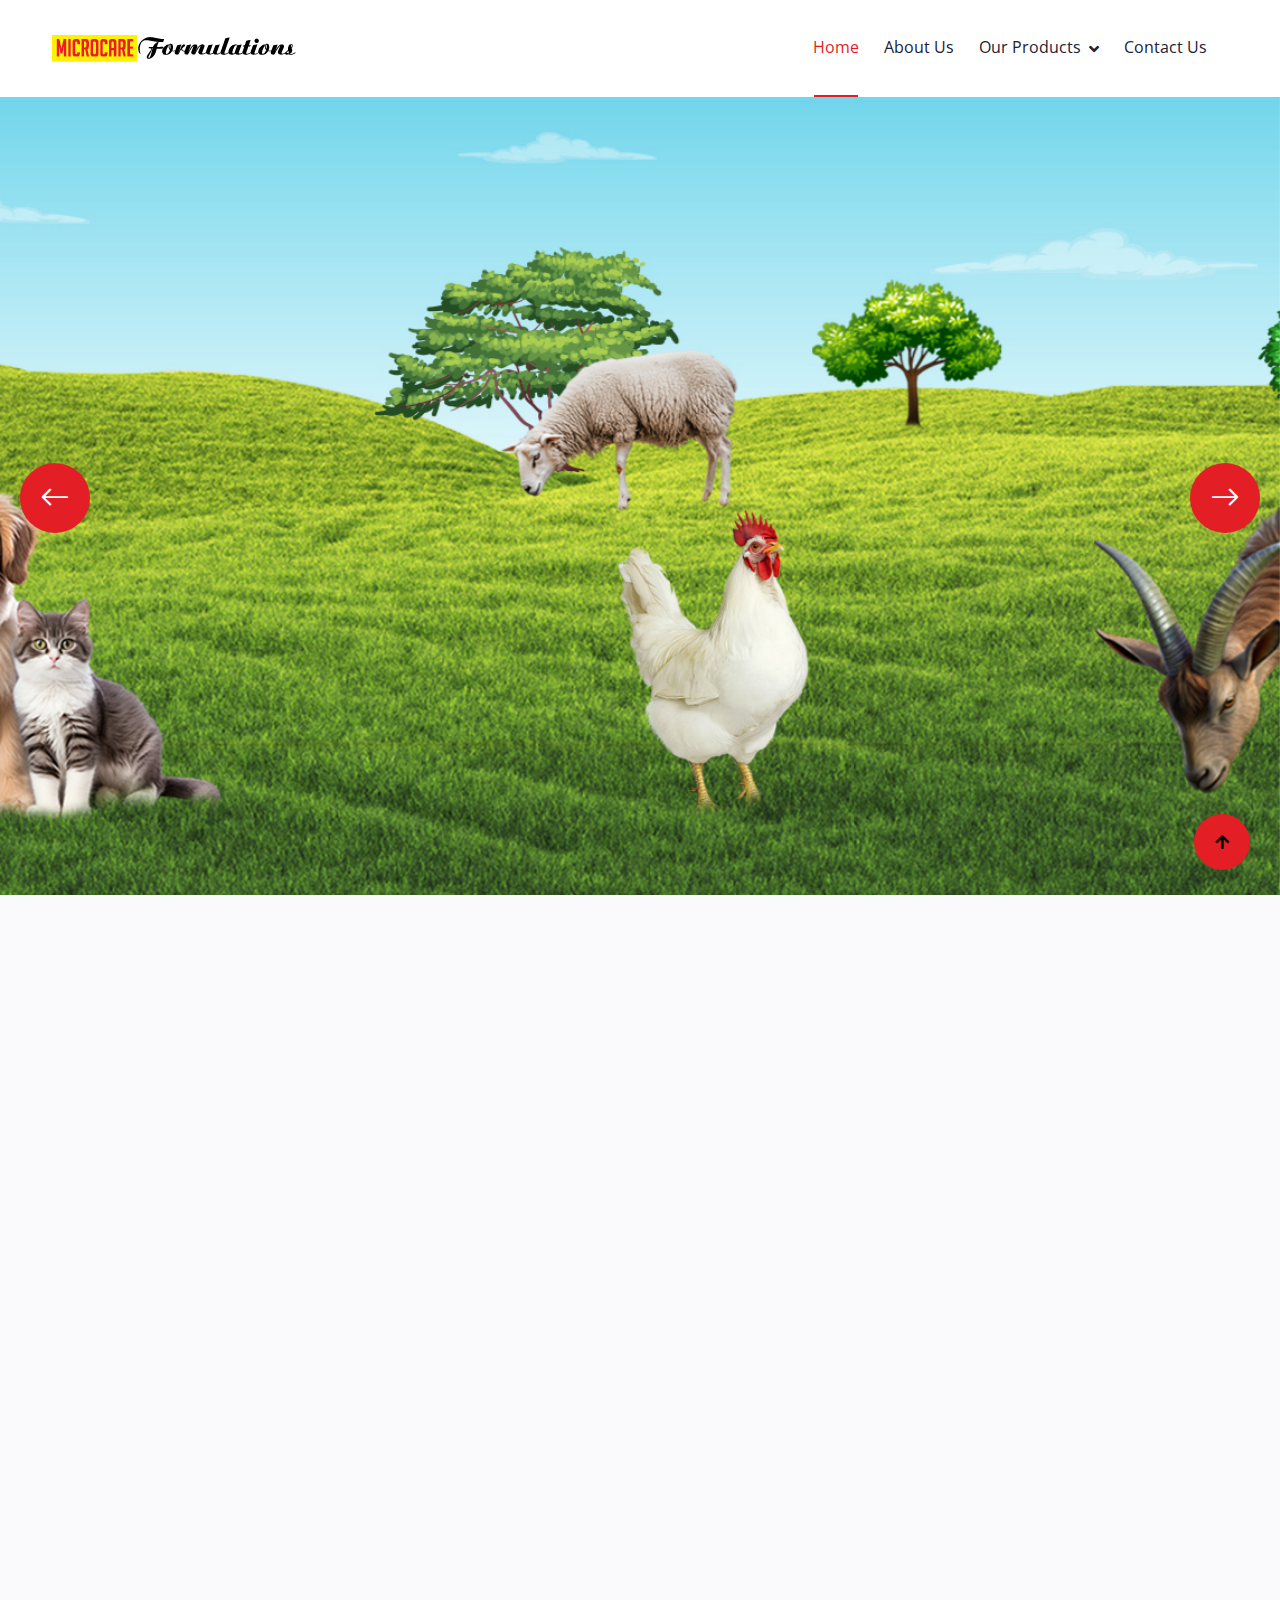
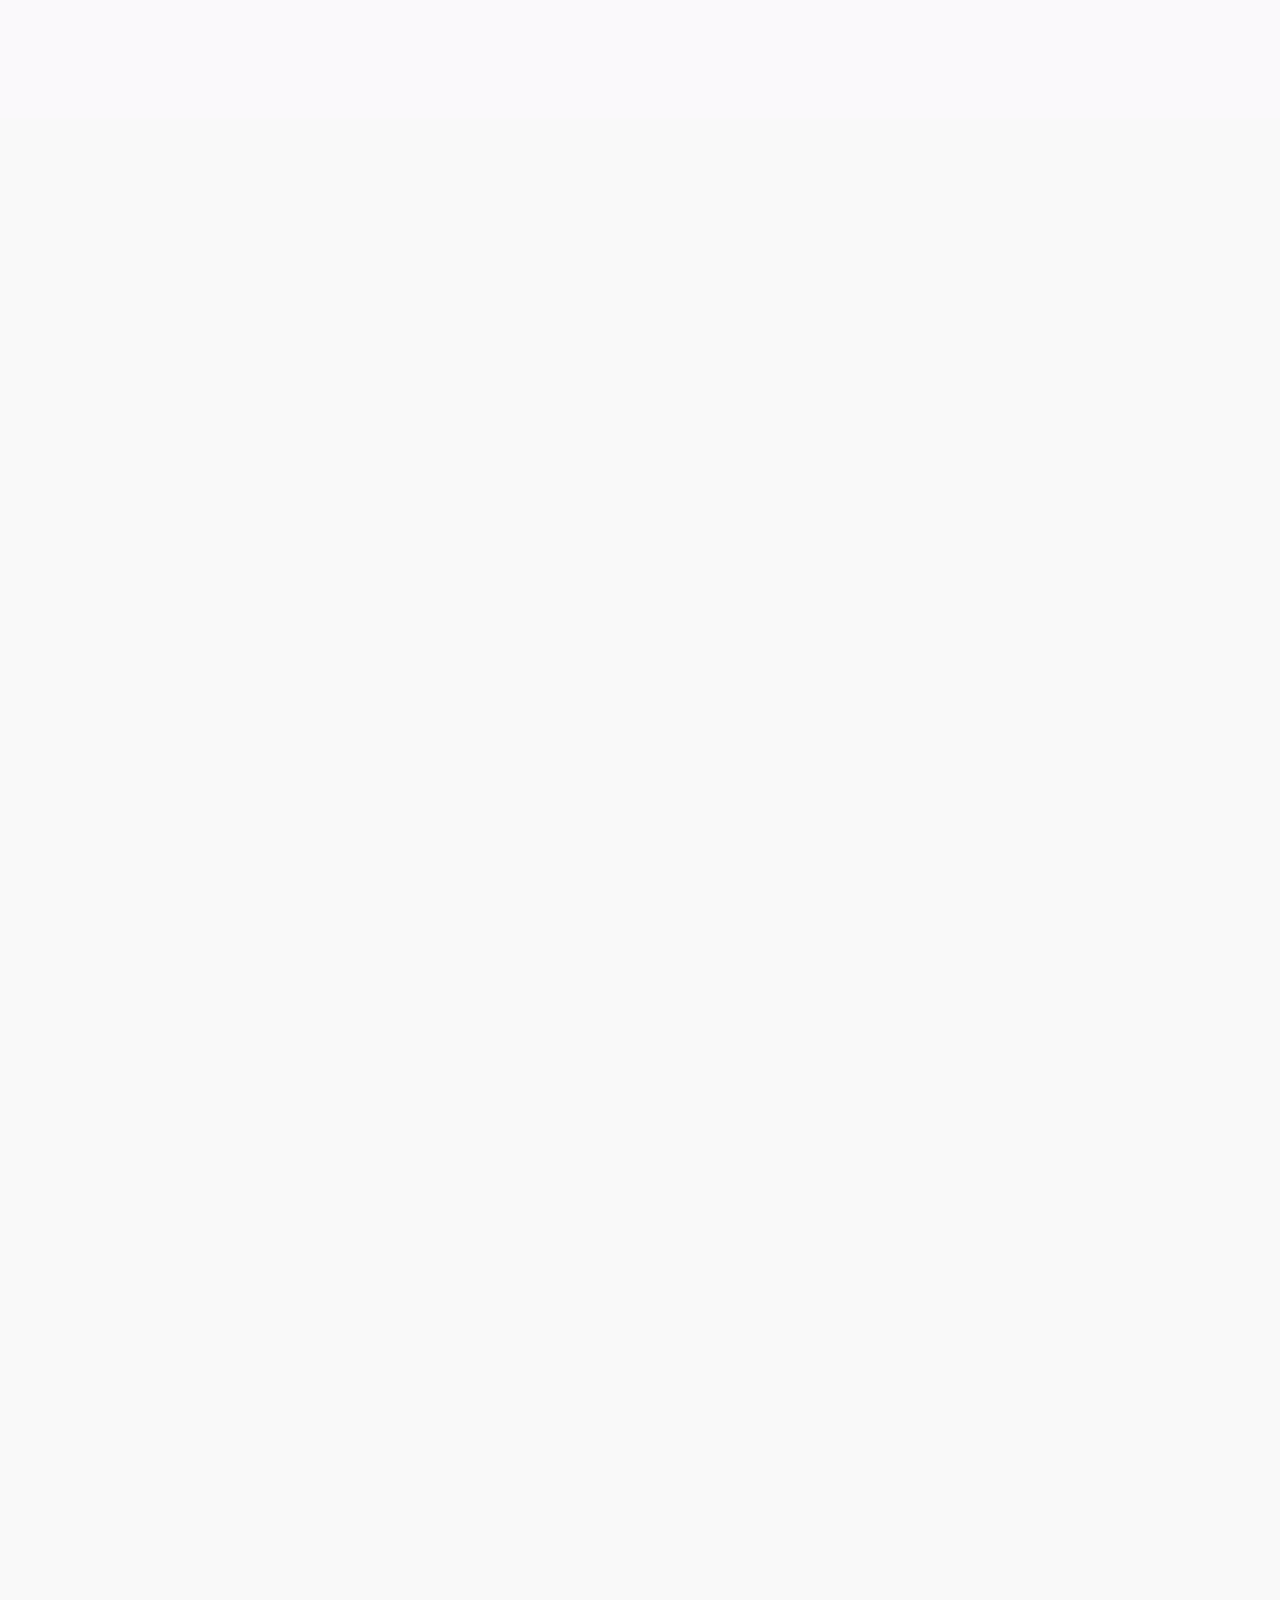
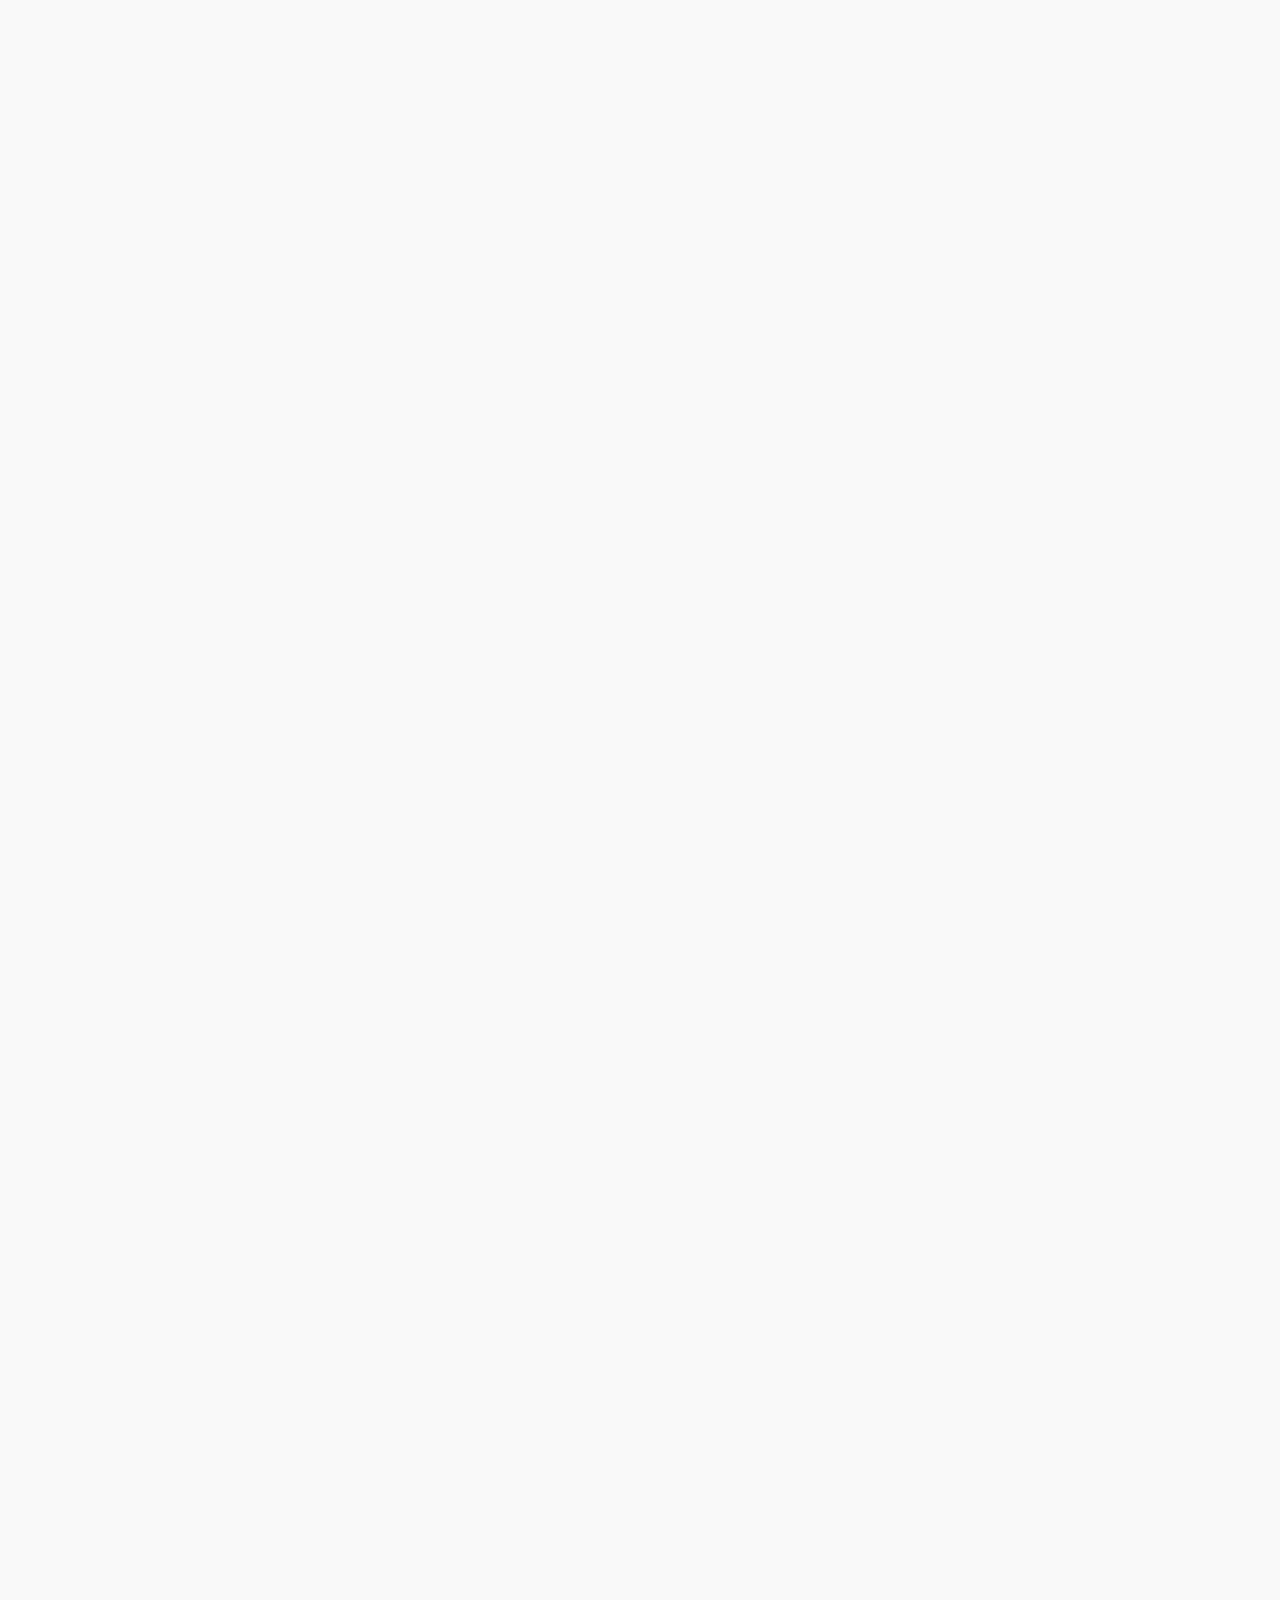
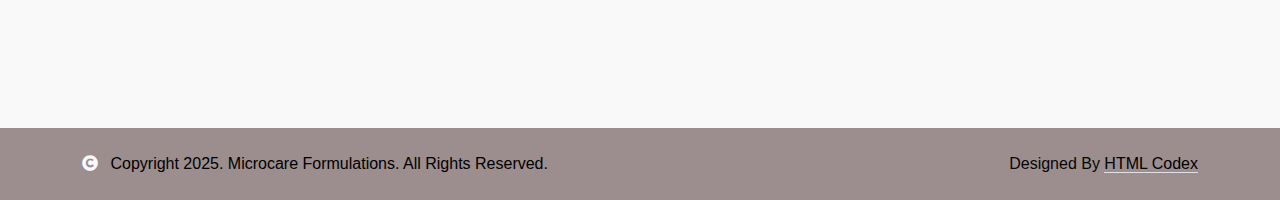
<file: index.html>
<!DOCTYPE html>
<html lang="en">

    <head>
        <meta charset="utf-8">
        <title>Microcare Formulations</title>
        <link rel="shortcut icon" type="image/x-icon" href="img/fevicon.png">
        <meta content="width=device-width, initial-scale=1.0" name="viewport">
        <meta content="Microcare Formulations" name="keywords">
        <meta content="Microcare Formulations" name="description">

        <!-- Google Web Fonts -->
        <link rel="preconnect" href="https://fonts.googleapis.com">
        <link rel="preconnect" href="https://fonts.gstatic.com" crossorigin>
        <link href="https://fonts.googleapis.com/css2?family=Open+Sans:wght@400;500;600&family=Playfair+Display:wght@400;500;600&display=swap" rel="stylesheet"> 

        <!-- Icon Font Stylesheet -->
        <link rel="stylesheet" href="https://use.fontawesome.com/releases/v5.15.4/css/all.css"/>
        <link href="https://cdn.jsdelivr.net/npm/bootstrap-icons@1.4.1/font/bootstrap-icons.css" rel="stylesheet">

        <!-- Libraries Stylesheet -->
        <link href="lib/animate/animate.min.css" rel="stylesheet">
        <link href="lib/owlcarousel/assets/owl.carousel.min.css" rel="stylesheet">


        <!-- Customized Bootstrap Stylesheet -->
        <link href="css/bootstrap.min.css" rel="stylesheet">

        <!-- Template Stylesheet -->
        <link href="css/style.css" rel="stylesheet">
    </head>

    <body>

        <!-- Spinner Start -->
        <div id="spinner" class="show bg-white position-fixed translate-middle w-100 vh-100 top-50 start-50 d-flex align-items-center justify-content-center">
            <div class="spinner-border text-primary" style="width: 3rem; height: 3rem;" role="status">
                <span class="sr-only">Loading...</span>
            </div>
        </div>
        <!-- Spinner End -->


        <!-- Navbar & Hero Start -->
        <div class="container-fluid position-relative p-0">
            <nav class="navbar navbar-expand-lg navbar-light bg-white px-4 px-lg-5 py-3 py-lg-0">
                <a href="index.html" class="navbar-brand p-0"><img src="img/mainlogo NEW.png" class="img-fluid w-100">
                    <!-- <img src="img/logo.png" alt="Logo"> -->
                </a>
                <button class="navbar-toggler" type="button" data-bs-toggle="collapse" data-bs-target="#navbarCollapse">
                    <span class="fa fa-bars"></span>
                </button>
                <div class="collapse navbar-collapse" id="navbarCollapse">
                    <div class="navbar-nav ms-auto py-0">
                        <a href="index.html" class="nav-item nav-link active">Home</a>
                        <a href="about us.html" class="nav-item nav-link">About Us</a>
                        <div class="nav-item dropdown">
                            <a href="#" class="nav-link dropdown-toggle" data-bs-toggle="dropdown">Our Products</a>
                            <div class="dropdown-menu m-0">
                                <a href="poultry fs.html" class="dropdown-item">Poultry Feed Supplement</a>
                                <a href="poultry disinfectant.html" class="dropdown-item">Poultry Disinfectant</a>
                                <a href="veterinary.html" class="dropdown-item">Veterinary</a>
                                <a href="aqua.html" class="dropdown-item">Aqua</a>
                                <a href="dog and cat.html" class="dropdown-item">Pets</a>
                                <a href="pig.html" class="dropdown-item">Pig</a>
                                <a href="equine.html" class="dropdown-item">Equine</a>
                                <a href="sheep and goat.html" class="dropdown-item">Sheep and Goat</a>
                                <a href="export.html" class="dropdown-item">Export</a>
                            </div>
                        </div>
                        <a href="contact us.html" class="nav-item nav-link">Contact Us</a>
            </nav>


            <!-- Carousel Start -->
            <div class="header-carousel owl-carousel">
                <div class="header-carousel-item">
                    <img src="img/Homepage banners 1 (2).jpg" class="img-fluid w-100">
                    <div class="">
                        <div class="carousel-caption-content p-3">
                        </div>
                    </div>
                </div>
                <div class="header-carousel-item">
                    <img src="img/Homepage banners 2 (1).jpg" class="img-fluid w-100">
                    <div class="">
                        <div class="carousel-caption-content p-3">
                        </div>
                    </div>
                </div>
            </div>
            
            <!-- Carousel End -->
        </div>
        <!-- Navbar & Hero End -->


        <!-- About Start -->
        <div class="container-fluid about bg-light py-5">
            <div class="container py-5">
                <div class="row g-5 align-items-center">
                    <div class="col-lg-5 wow fadeInLeft" data-wow-delay="0.2s">
                        <div class="about-img pb-5 ps-5">
                            <img src="img/About us (10).jpg" class="img-fluid rounded w-100" style="object-fit: cover;" alt="Image">
                            
                        </div>
                    </div>
                    <div class="col-lg-7 wow fadeInRight" data-wow-delay="0.4s">
                        <div class="section-title text-start mb-5">
                            <h4 class="sub-title pe-3 mb-0">About Us</h4>
                            <h1 class="display-3 mb-4"> Advancing Animal Healthcare with Excellence</h1>
                            <p class="mb-4">Micro Care Formulations is a trusted name in the animal healthcare industry, dedicated to delivering high-quality veterinary products, feed additives, and nutritional supplements. With a strong commitment to research and innovation, the company provides effective solutions for livestock, poultry, and aquaculture, ensuring improved health, productivity, and overall well-being.
                            Backed by a team of experts and modern manufacturing facilities, Micro Care Formulations adheres to stringent quality standards, ensuring that every product meets industry regulations and customer expectations. The company’s product range includes vitamins, minerals, probiotics, and therapeutic formulations designed to enhance immunity, growth, and performance in animals.
                            </p>
                            
                            <a href="#" class="btn btn-primary rounded-pill text-white py-3 px-5">Read More</a>
                        </div>
                    </div>
                </div>
            </div>
        </div>
        <!-- About End -->

        <!-- Services Start -->
        <div class="container-fluid service py-5">
            <div class="container py-5">
                <div class="section-title mb-5 wow fadeInUp" data-wow-delay="0.2s">
                    <div class="sub-style">
                        <h4 class="sub-title px-3 mb-0">What We Do</h4>
                    </div>
                    <h1 class="display-3 mb-4">Our Services Provide Animal Healthcare.</h1>
                    <p class="mb-0">We offer animal healthcare services, ensuring the well-being and productivity of livestock, poultry, and pets.</p>
                </div>
                <div class="row g-4 justify-content-center">
                    <div class="col-md-6 col-lg-4 col-xl-3 wow fadeInUp" data-wow-delay="0.1s">
                        <div class="service-item rounded">
                           <div class="service-img rounded-top">
                                <img src="img/Poultry (16).jpg" class="img-fluid rounded-top w-100" alt="">
                           </div>
                            <div class="service-content rounded-bottom bg-light p-4">
                                <div class="service-content-inner">
                                    <h5 class="mb-4">POULTRY</h5>
                                    <p class="mb-4">Poultry farming plays a crucial role in the global food industry, providing meat and eggs to millions. Proper nutrition, healthcare, and biosecurity measures are essential for healthy flocks and high productivity. Using high-quality feed supplements and poultry care ensures disease prevention, better growth, and sustainable poultry farming practices worldwide......Read More</p>
                                    
                                </div>
                            </div>
                        </div>
                    </div>
                    <div class="col-md-6 col-lg-4 col-xl-3 wow fadeInUp" data-wow-delay="0.3s">
                        <div class="service-item rounded">
                           <div class="service-img rounded-top">
                                <img src="img/Veterinary (14).jpg" class="img-fluid rounded-top w-100" alt="">
                           </div>
                            <div class="service-content rounded-bottom bg-light p-4">
                                <div class="service-content-inner">
                                    <h5 class="mb-4">VETERINARY</h5>
                                    <p class="mb-4">Veterinary care is essential for maintaining the health and well-being of animals, including livestock, pets, and wildlife. It involves disease prevention, diagnosis, and nutritional supplements. Veterinarians play a key role in ensuring animal welfare, food safety, and sustainable livestock management for a healthier future.....Read More</p> 
                                </div>
                            </div>
                        </div>
                    </div>
                    <div class="col-md-6 col-lg-4 col-xl-3 wow fadeInUp" data-wow-delay="0.5s">
                        <div class="service-item rounded">
                           <div class="service-img rounded-top">
                                <img src="img/AQUA (18).jpg" class="img-fluid rounded-top w-100" alt="">
                           </div>
                            <div class="service-content rounded-bottom bg-light p-4">
                                <div class="service-content-inner">
                                    <h5 class="mb-4">AQUA</h5>
                                    <p class="mb-4">Aquaculture is a vital industry that ensures sustainable seafood production while conserving natural resources. Proper water management, quality feed, and effective healthcare solutions are essential for healthy fish and shrimp growth. Using advanced probiotics, feed supplements, and disease control measures enhances productivity....Read More</p>
                                </div>
                            </div>
                        </div>
                    </div>
                    <div class="col-md-6 col-lg-4 col-xl-3 wow fadeInUp" data-wow-delay="0.3s">
                        <div class="service-item rounded">
                           <div class="service-img rounded-top">
                                <img src="img/Equine.jpg" class="img-fluid rounded-top w-100" alt="">
                           </div>
                            <div class="service-content rounded-bottom bg-light p-4">
                                <div class="service-content-inner">
                                    <h5 class="mb-4">EQUINE</h5>
                                    <p class="mb-4">Equine health is vital for the performance and well-being of horses, whether for racing, farming, or companionship. Proper nutrition, veterinary care, and disease prevention ensure strength and longevity. High-quality supplements, dewormers, and joint care products support mobility, stamina, and overall health, making them essential for equine....Read More</p>
                                </div>
                            </div>
                        </div>
                    </div>
                    </div>
                </div>
            </div>
        </div>
        <!-- Services End -->
        
        <!-- Team Start -->
        <div class="container-fluid team py-5">
            <div class="container py-5">
                <div class="section-title mb-5 wow fadeInUp" data-wow-delay="0.1s">
                    <div class="sub-style">
                        <h4 class="sub-title px-3 mb-0">OUR PRODUCTS</h4>
                    </div>
                    <h1 class="display-3 mb-4">Premium Animal Healthcare Solutions for Optimal Health and Performance</h1>
                </div>
                <div class="row g-4 justify-content-center">
                    <div class="col-md-6 col-lg-6 col-xl-3 wow fadeInUp" data-wow-delay="0.1s">
                        <div class="team-item rounded">
                            <div class="team-img rounded-top h-100">
                                <img src="img/Poultry (17).jpg" class="img-fluid rounded-top w-100" alt="">
                                <div class="team-icon d-flex justify-content-center">
                                </div>
                            </div>
                            <div class="team-content text-center border border-primary border-top-0 rounded-bottom p-4">
                                <h5><a href="poultry fs.html" class="nav-item nav-link">POULTRY</a></h5>
                            </div>
                        </div>
                    </div>
                    <div class="col-md-6 col-lg-6 col-xl-3 wow fadeInUp" data-wow-delay="0.3s">
                        <div class="team-item rounded">
                            <div class="team-img rounded-top h-100">
                                <img src="img/Veterinary (16).jpg" class="img-fluid rounded-top w-100" alt="">
                                <div class="team-icon d-flex justify-content-center">
                                </div>
                            </div>
                            <div class="team-content text-center border border-primary border-top-0 rounded-bottom p-4">
                                <h5><a href="veterinary.html" class="nav-item nav-link">VETERINARY</a></h5>
                            </div>
                        </div>
                    </div>
                    <div class="col-md-6 col-lg-6 col-xl-3 wow fadeInUp" data-wow-delay="0.5s">
                        <div class="team-item rounded">
                            <div class="team-img rounded-top h-100">
                                <img src="img/Aqua (19).jpg" class="img-fluid rounded-top w-100" alt="">
                                <div class="team-icon d-flex justify-content-center">
                                </div>
                            </div>
                            <div class="team-content text-center border border-primary border-top-0 rounded-bottom p-4">
                                <h5><a href="aqua.html" class="nav-item nav-link">AQUA</a></h5>
                            </div>
                        </div>
                    </div>
                    <div class="col-md-6 col-lg-6 col-xl-3 wow fadeInUp" data-wow-delay="0.7s">
                        <div class="team-item rounded">
                            <div class="team-img rounded-top h-100">
                                <img src="img/PET (2).jpg" class="img-fluid rounded-top w-100" alt="">
                                <div class="team-icon d-flex justify-content-center">
                                </div>
                            </div>
                            <div class="team-content text-center border border-primary border-top-0 rounded-bottom p-4">
                                <h5><a href="dog and cat.html" class="nav-item nav-link">DOG AND CAT</a></h5>
                            </div>
                        </div>
                    </div>
                </div>
            </div>
        </div>
        <div class="container-fluid team py-5">
            <div class="container py-5">
                <div class="section-title mb-5 wow fadeInUp" data-wow-delay="0.1s">
                    <div class="sub-style">
                        <h4 class="sub-title px-3 mb-0">our products</h4>
                    </div>
                    <p class="mb-0">Our products are designed to enhance animal health, productivity, and well-being across poultry, livestock, aquaculture, and pets. With high-quality formulations, including feed supplements, probiotics, and veterinary medicines, we ensure effective disease prevention and nutritional support for optimal performance.</p>
                </div>
                <div class="row g-4 justify-content-center">
                    <div class="col-md-6 col-lg-6 col-xl-3 wow fadeInUp" data-wow-delay="0.1s">
                        <div class="team-item rounded">
                            <div class="team-img rounded-top h-100">
                                <img src="img/Eqyine.jpg" class="img-fluid rounded-top w-100" alt="">
                                <div class="team-icon d-flex justify-content-center">
                                </div>
                            </div>
                            <div class="team-content text-center border border-primary border-top-0 rounded-bottom p-4">
                                <h5><a href="equine.html" class="nav-item nav-link">EQUINE</a></h5>
                            </div>
                        </div>
                    </div>
                    <div class="col-md-6 col-lg-6 col-xl-3 wow fadeInUp" data-wow-delay="0.3s">
                        <div class="team-item rounded">
                            <div class="team-img rounded-top h-100">
                                <img src="img/sheep.jpg" class="img-fluid rounded-top w-100" alt="">
                                <div class="team-icon d-flex justify-content-center">
                                </div>
                            </div>
                            <div class="team-content text-center border border-primary border-top-0 rounded-bottom p-4">
                                <h5><a href="sheep and goat.html" class="nav-item nav-link">SHEEP</a></h5>
                            </div>
                        </div>
                    </div>
                    <div class="col-md-6 col-lg-6 col-xl-3 wow fadeInUp" data-wow-delay="0.5s">
                        <div class="team-item rounded">
                            <div class="team-img rounded-top h-100">
                                <img src="img/goat.jpg" class="img-fluid rounded-top w-100" alt="">
                                <div class="team-icon d-flex justify-content-center">
                                </div>
                            </div>
                            <div class="team-content text-center border border-primary border-top-0 rounded-bottom p-4">
                                <h5><a href="sheep and goat.html" class="nav-item nav-link">GOAT</a></h5>
                            </div>
                        </div>
                    </div>
                    <div class="col-md-6 col-lg-6 col-xl-3 wow fadeInUp" data-wow-delay="0.7s">
                        <div class="team-item rounded">
                            <div class="team-img rounded-top h-100">
                                <img src="img/Swine (6).jpg" class="img-fluid rounded-top w-100" alt="">
                                <div class="team-icon d-flex justify-content-center">
                                </div>
                            </div>
                            <div class="team-content text-center border border-primary border-top-0 rounded-bottom p-4">
                                <h5><a href="pig.html" class="nav-item nav-link">SWINE</a></h5>
                            </div>
                        </div>
                    </div>
                </div>
            </div>
        </div>
        <!-- Team End -->
<!-- Footer Start -->
<div class="container-fluid footer py-5 wow fadeIn" data-wow-delay="0.2s">
    <div class="container py-5">
        <div class="row g-5">
            <div class="col-md-6 col-lg-6 col-xl-3">
                <div class="footer-item d-flex flex-column">
                    <img src="img/footer (1).png" alt="Microcare Formulations">
                </div>
            </div>
            <div class="col-md-6 col-lg-6 col-xl-3">
                <div class="footer-item d-flex flex-column">
                    <h4 class="mb-4 text-white">Quick Links</h4>
                    <a href="#"><i class="fas fa-angle-right me-2"></i> About Us</a>
                    <a href="#"><i class="fas fa-angle-right me-2"></i> Contact Us</a>
                    <a href="#"><i class="fas fa-angle-right me-2"></i> Privacy Policy</a>
                    <a href="#"><i class="fas fa-angle-right me-2"></i> Terms & Conditions</a>
                </div>
            </div>
            <div class="col-md-6 col-lg-6 col-xl-3">
                <div class="footer-item d-flex flex-column">
                    <h4 class="mb-4 text-white">Our Products</h4>
                    <a href="#"><i class="fas fa-angle-right me-2"></i> Poultry</a>
                    <a href="#"><i class="fas fa-angle-right me-2"></i> Veterinary</a>
                    <a href="#"><i class="fas fa-angle-right me-2"></i> Aqua</a>
                    <a href="#"><i class="fas fa-angle-right me-2"></i> Dog and Cat</a>
                    <a href="#"><i class="fas fa-angle-right me-2"></i> Equine</a>
                    <a href="#"><i class="fas fa-angle-right me-2"></i> Sheep and Goat</a>
                </div>
            </div>
            <div class="col-md-6 col-lg-6 col-xl-3">
                <div class="footer-item d-flex flex-column">
                    <h4 class="mb-4 text-white">Contact Info</h4>
                    <a href="#"><i class="fa fa-map-marker-alt me-2"></i> 4TH FLOOR OF PVS LAND MARK,, PLOT NO.11, 11A, 11B, 12 & 15,
                        INDUSTRIAL PARK, MANGALAGIRI, GUNTUR, GUNTUR,
                        ANDHRA PRADESH, 522503.</a>
                        <a href="#"><i class="fas fa-phone me-2"></i> 0863 2341304</a>
                    <a href="#"><i class=""></i>microcareformulations8@gmail.com </a>
                    
                </div>
            </div>
        </div>
    </div>
</div>
<!-- Footer End -->

<!-- Copyright Start -->
<div class="container-fluid copyright py-4">
    <div class="container">
        <div class="row g-4 align-items-center">
            <div class="col-md-6 text-center text-md-start mb-md-0">
                <span class="text-black"><a href="#"><i class="fas fa-copyright text-light me-2"></i> Copyright 2025. Microcare Formulations. All Rights Reserved.</a>
            </div>
            <div class="col-md-6 text-center text-md-end text-white">
                <!--/*** This template is free as long as you keep the below author’s credit link/attribution link/backlink. ***/-->
                <!--/*** If you'd like to use the template without the below author’s credit link/attribution link/backlink, ***/-->
                <!--/*** you can purchase the Credit Removal License from "https://htmlcodex.com/credit-removal". ***/-->
                Designed By <a class="border-bottom" href="https://htmlcodex.com">HTML Codex</a>
            </div>
        </div>
    </div>
</div>
<!-- Copyright End -->

<!-- Back to Top -->
<a href="#" class="btn btn-primary btn-lg-square back-to-top"><i class="fa fa-arrow-up"></i></a>   


<!-- JavaScript Libraries -->
<script src="https://ajax.googleapis.com/ajax/libs/jquery/3.6.4/jquery.min.js"></script>
<script src="https://cdn.jsdelivr.net/npm/bootstrap@5.0.0/dist/js/bootstrap.bundle.min.js"></script>
<script src="lib/wow/wow.min.js"></script>
<script src="lib/easing/easing.min.js"></script>
<script src="lib/waypoints/waypoints.min.js"></script>
<script src="lib/owlcarousel/owl.carousel.min.js"></script>


<!-- Template Javascript -->
<script src="js/main.js"></script>

</body>

</html>
</file>
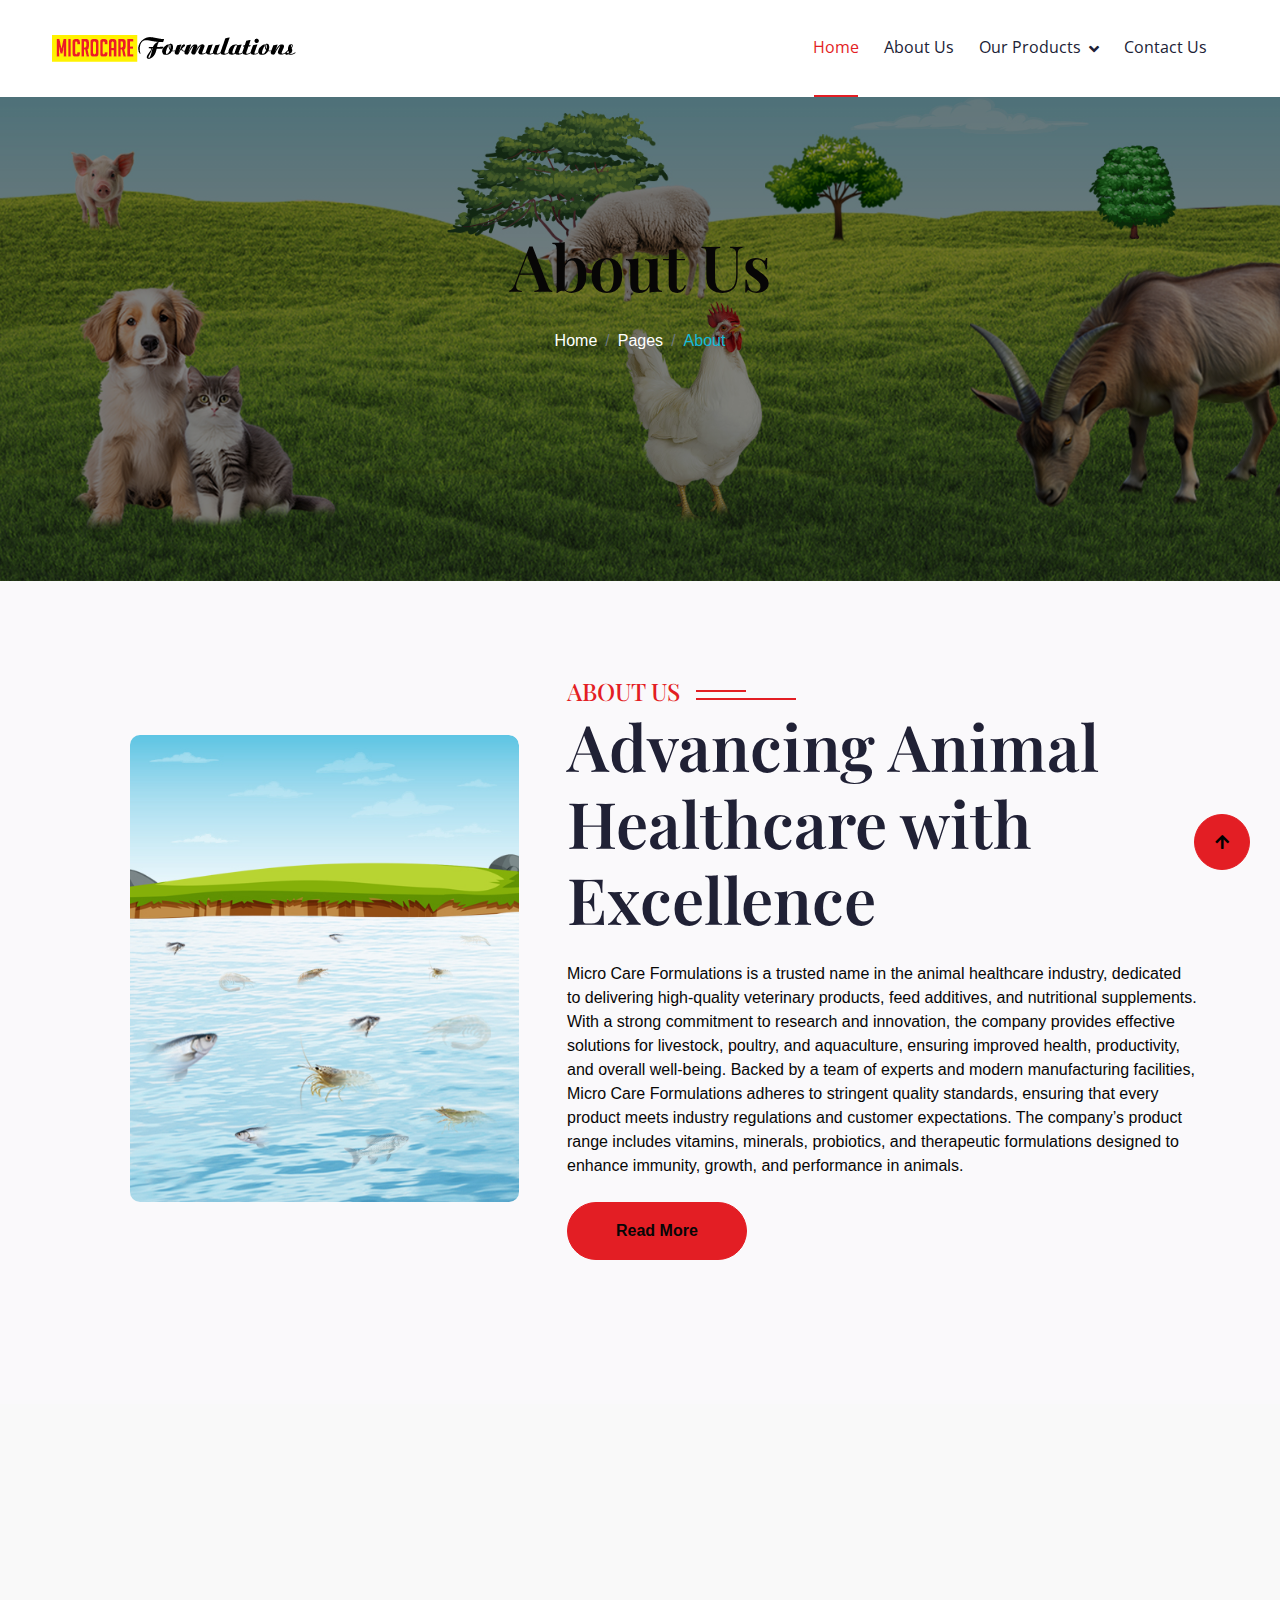
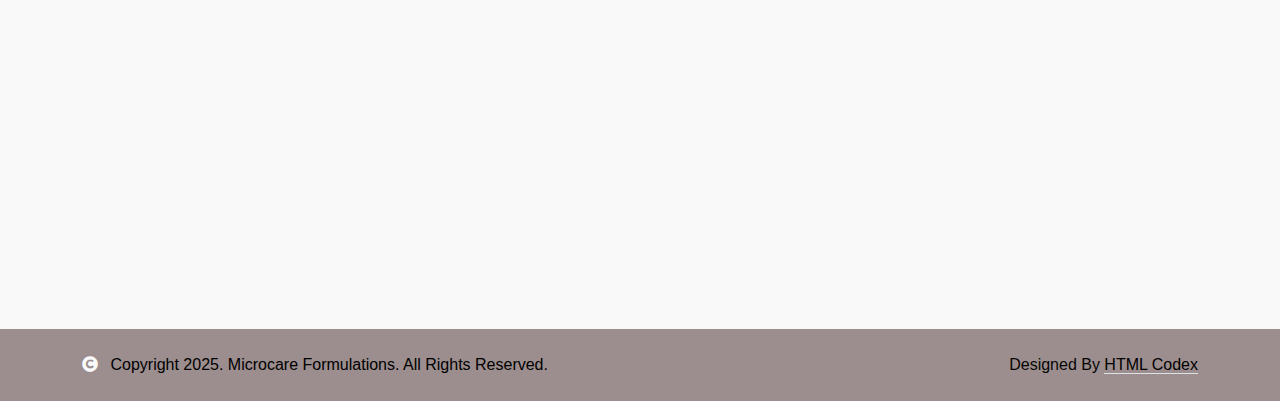
<file: about us.html>
<!DOCTYPE html>
<html lang="en">

    <head>
        <meta charset="utf-8">
        <title>Microcare Formulations</title>
        <link rel="shortcut icon" type="image/x-icon" href="img/fevicon.png">
        <meta content="width=device-width, initial-scale=1.0" name="viewport">
        <meta content="Microcare Formulations" name="keywords">
        <meta content="Microcare Formulations" name="description">

        <!-- Google Web Fonts -->
        <link rel="preconnect" href="https://fonts.googleapis.com">
        <link rel="preconnect" href="https://fonts.gstatic.com" crossorigin>
        <link href="https://fonts.googleapis.com/css2?family=Open+Sans:wght@400;500;600&family=Playfair+Display:wght@400;500;600&display=swap" rel="stylesheet"> 

        <!-- Icon Font Stylesheet -->
        <link rel="stylesheet" href="https://use.fontawesome.com/releases/v5.15.4/css/all.css"/>
        <link href="https://cdn.jsdelivr.net/npm/bootstrap-icons@1.4.1/font/bootstrap-icons.css" rel="stylesheet">

        <!-- Libraries Stylesheet -->
        <link href="lib/animate/animate.min.css" rel="stylesheet">
        <link href="lib/owlcarousel/assets/owl.carousel.min.css" rel="stylesheet">


        <!-- Customized Bootstrap Stylesheet -->
        <link href="css/bootstrap.min.css" rel="stylesheet">

        <!-- Template Stylesheet -->
        <link href="css/style.css" rel="stylesheet">
    </head>

    <body>

        <!-- Spinner Start -->
        <div id="spinner" class="show bg-white position-fixed translate-middle w-100 vh-100 top-50 start-50 d-flex align-items-center justify-content-center">
            <div class="spinner-border text-primary" style="width: 3rem; height: 3rem;" role="status">
                <span class="sr-only">Loading...</span>
            </div>
        </div>
        <!-- Spinner End -->


        <!-- Navbar & Hero Start -->
        <div class="container-fluid position-relative p-0">
            <nav class="navbar navbar-expand-lg navbar-light bg-white px-4 px-lg-5 py-3 py-lg-0">
                <a href="index.html" class="navbar-brand p-0"><img src="img/mainlogo NEW.png" class="img-fluid w-100">
                    <!-- <img src="img/logo.png" alt="Logo"> -->
                </a>
                <button class="navbar-toggler" type="button" data-bs-toggle="collapse" data-bs-target="#navbarCollapse">
                    <span class="fa fa-bars"></span>
                </button>
                <div class="collapse navbar-collapse" id="navbarCollapse">
                    <div class="navbar-nav ms-auto py-0">
                        <a href="index.html" class="nav-item nav-link active">Home</a>
                        <a href="about us.html" class="nav-item nav-link">About Us</a>
                        <div class="nav-item dropdown">
                            <a href="#" class="nav-link dropdown-toggle" data-bs-toggle="dropdown">Our Products</a>
                            <div class="dropdown-menu m-0">
                                <a href="poultry fs.html" class="dropdown-item">Poultry Feed Supplement</a>
                                <a href="poultry disinfectant.html" class="dropdown-item">Poultry Disinfectant</a>
                                <a href="veterinary.html" class="dropdown-item">Veterinary</a>
                                <a href="aqua.html" class="dropdown-item">Aqua</a>
                                <a href="dog and cat.html" class="dropdown-item">Pets</a>
                                <a href="pig.html" class="dropdown-item">Pig</a>
                                <a href="equine.html" class="dropdown-item">Equine</a>
                                <a href="sheep and goat.html" class="dropdown-item">Sheep and Goat</a>
                                <a href="export.html" class="dropdown-item">Export</a>
                            </div>
                        </div>
                        <a href="contact us.html" class="nav-item nav-link">Contact Us</a>
            </nav>

        <!-- Header Start -->
        <div class="container-fluid bg-breadcrumb">
            <div class="container text-center py-5" style="max-width: 900px;">
                <h3 class="text-white display-3 mb-4 wow fadeInDown" data-wow-delay="0.1s">About Us</h1>
                <ol class="breadcrumb justify-content-center mb-0 wow fadeInDown" data-wow-delay="0.3s">
                    <li class="breadcrumb-item"><a href="index.html">Home</a></li>
                    <li class="breadcrumb-item"><a href="#">Pages</a></li>
                    <li class="breadcrumb-item active text-primary">About</li>
                </ol>    
            </div>
        </div>
        <!-- Header End -->


       
        <!-- About Start -->
        <div class="container-fluid about bg-light py-5">
            <div class="container py-5">
                <div class="row g-5 align-items-center">
                    <div class="col-lg-5 wow fadeInLeft" data-wow-delay="0.2s">
                        <div class="about-img pb-5 ps-5">
                            <img src="img/About us (10).jpg" class="img-fluid rounded w-100" style="object-fit: cover;" alt="Image">
                            
                        </div>
                    </div>
                    <div class="col-lg-7 wow fadeInRight" data-wow-delay="0.4s">
                        <div class="section-title text-start mb-5">
                            <h4 class="sub-title pe-3 mb-0">About Us</h4>
                            <h1 class="display-3 mb-4"> Advancing Animal Healthcare with Excellence</h1>
                            <p class="mb-4">Micro Care Formulations is a trusted name in the animal healthcare industry, dedicated to delivering high-quality veterinary products, feed additives, and nutritional supplements. With a strong commitment to research and innovation, the company provides effective solutions for livestock, poultry, and aquaculture, ensuring improved health, productivity, and overall well-being.
                            Backed by a team of experts and modern manufacturing facilities, Micro Care Formulations adheres to stringent quality standards, ensuring that every product meets industry regulations and customer expectations. The company’s product range includes vitamins, minerals, probiotics, and therapeutic formulations designed to enhance immunity, growth, and performance in animals.
                            </p>
                            
                            <a href="about us.html" class="btn btn-primary rounded-pill text-white py-3 px-5">Read More</a>
                        </div>
                    </div>
                </div>
            </div>
        </div>
        <!-- About End -->    
        <!-- Footer Start -->
        <div class="container-fluid footer py-5 wow fadeIn" data-wow-delay="0.2s">
            <div class="container py-5">
                <div class="row g-5">
                    <div class="col-md-6 col-lg-6 col-xl-3">
                        <div class="footer-item d-flex flex-column">
                            <img src="img/footer (1).png" alt="Microcare Formulations">
                        </div>
                    </div>
                    <div class="col-md-6 col-lg-6 col-xl-3">
                        <div class="footer-item d-flex flex-column">
                            <h4 class="mb-4 text-white">Quick Links</h4>
                            <a href="#"><i class="fas fa-angle-right me-2"></i> About Us</a>
                            <a href="#"><i class="fas fa-angle-right me-2"></i> Contact Us</a>
                            <a href="#"><i class="fas fa-angle-right me-2"></i> Privacy Policy</a>
                            <a href="#"><i class="fas fa-angle-right me-2"></i> Terms & Conditions</a>
                        </div>
                    </div>
                    <div class="col-md-6 col-lg-6 col-xl-3">
                        <div class="footer-item d-flex flex-column">
                            <h4 class="mb-4 text-white">Our Products</h4>
                            <a href="#"><i class="fas fa-angle-right me-2"></i> Poultry</a>
                            <a href="#"><i class="fas fa-angle-right me-2"></i> Veterinary</a>
                            <a href="#"><i class="fas fa-angle-right me-2"></i> Aqua</a>
                            <a href="#"><i class="fas fa-angle-right me-2"></i> Dog and Cat</a>
                            <a href="#"><i class="fas fa-angle-right me-2"></i> Equine</a>
                            <a href="#"><i class="fas fa-angle-right me-2"></i> Sheep and Goat</a>
                        </div>
                    </div>
                    <div class="col-md-6 col-lg-6 col-xl-3">
                        <div class="footer-item d-flex flex-column">
                            <h4 class="mb-4 text-white">Contact Info</h4>
                            <a href="#"><i class="fa fa-map-marker-alt me-2"></i> 4TH FLOOR OF PVS LAND MARK,, PLOT NO.11, 11A, 11B, 12 & 15,
                                INDUSTRIAL PARK, MANGALAGIRI, GUNTUR, GUNTUR,
                                ANDHRA PRADESH, 522503.</a>
                                <a href="#"><i class="fas fa-phone me-2"></i> 0863 2341304</a>
                            <a href="#"><i class=""></i>microcareformulations8@gmail.com </a>
                            
                        </div>
                    </div>
                </div>
            </div>
        </div>
        <!-- Footer End -->
        
        <!-- Copyright Start -->
        <div class="container-fluid copyright py-4">
            <div class="container">
                <div class="row g-4 align-items-center">
                    <div class="col-md-6 text-center text-md-start mb-md-0">
                        <span class="text-black"><a href="#"><i class="fas fa-copyright text-light me-2"></i> Copyright 2025. Microcare Formulations. All Rights Reserved.</a>
                    </div>
                    <div class="col-md-6 text-center text-md-end text-white">
                        <!--/*** This template is free as long as you keep the below author’s credit link/attribution link/backlink. ***/-->
                        <!--/*** If you'd like to use the template without the below author’s credit link/attribution link/backlink, ***/-->
                        <!--/*** you can purchase the Credit Removal License from "https://htmlcodex.com/credit-removal". ***/-->
                        Designed By <a class="border-bottom" href="https://htmlcodex.com">HTML Codex</a>
                    </div>
                </div>
            </div>
        </div>
        <!-- Copyright End -->

        <!-- Back to Top -->
        <a href="#" class="btn btn-primary btn-lg-square back-to-top"><i class="fa fa-arrow-up"></i></a>   

        
        <!-- JavaScript Libraries -->
        <script src="https://ajax.googleapis.com/ajax/libs/jquery/3.6.4/jquery.min.js"></script>
        <script src="https://cdn.jsdelivr.net/npm/bootstrap@5.0.0/dist/js/bootstrap.bundle.min.js"></script>
        <script src="lib/wow/wow.min.js"></script>
        <script src="lib/easing/easing.min.js"></script>
        <script src="lib/waypoints/waypoints.min.js"></script>
        <script src="lib/owlcarousel/owl.carousel.min.js"></script>
        

        <!-- Template Javascript -->
        <script src="js/main.js"></script>
        
    </body>

</html>
</file>
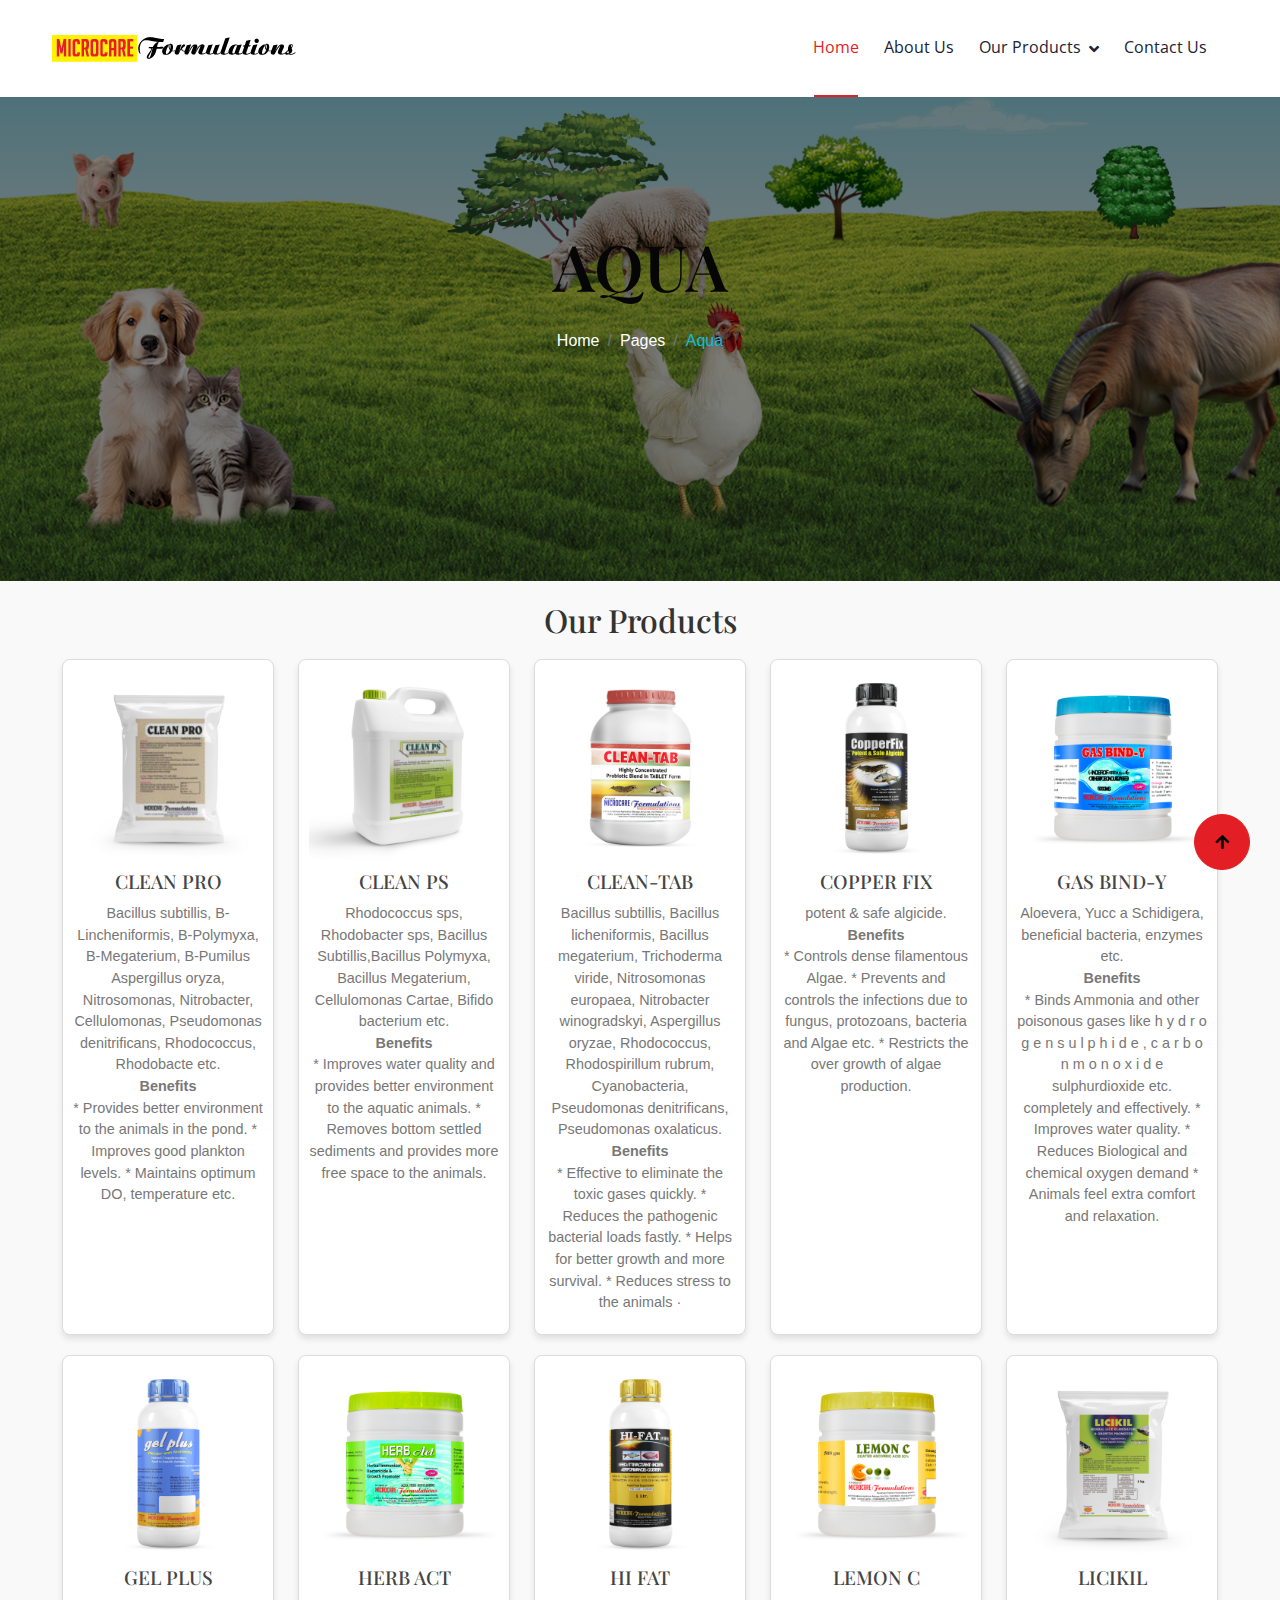
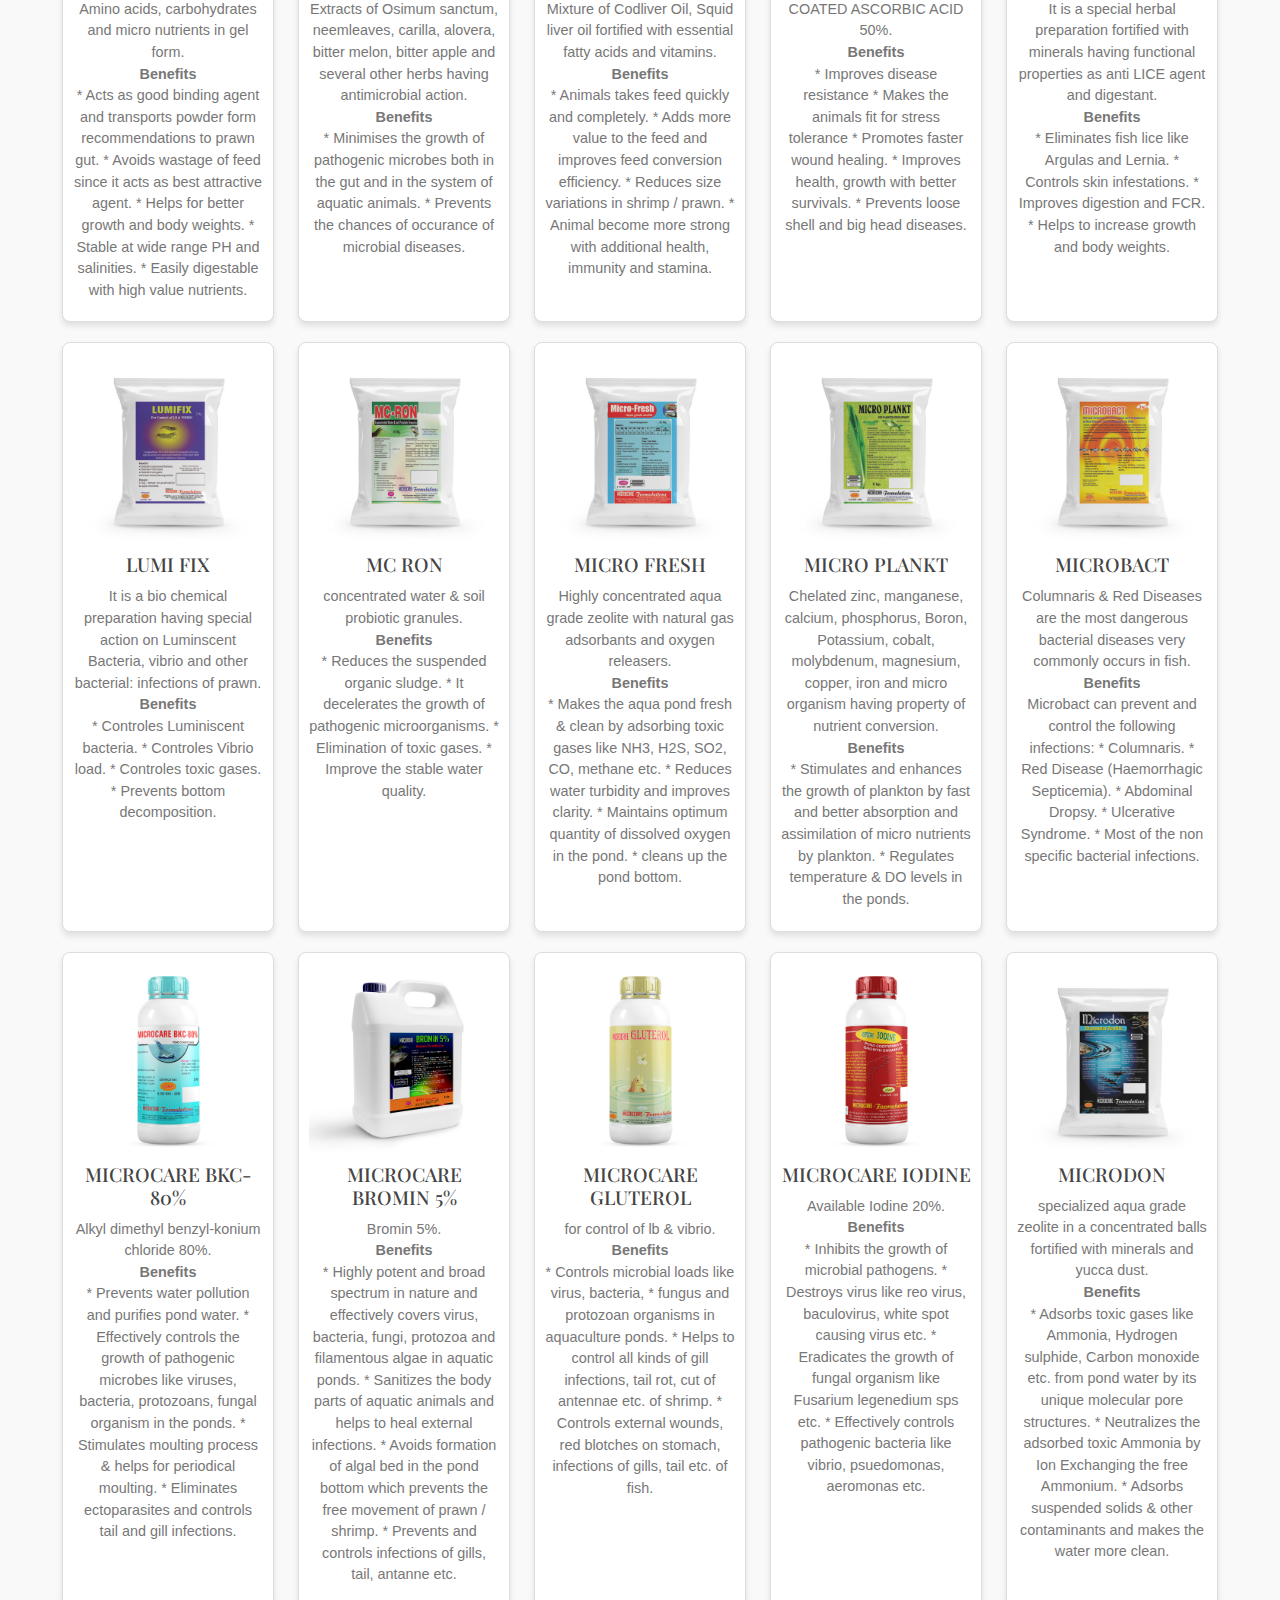
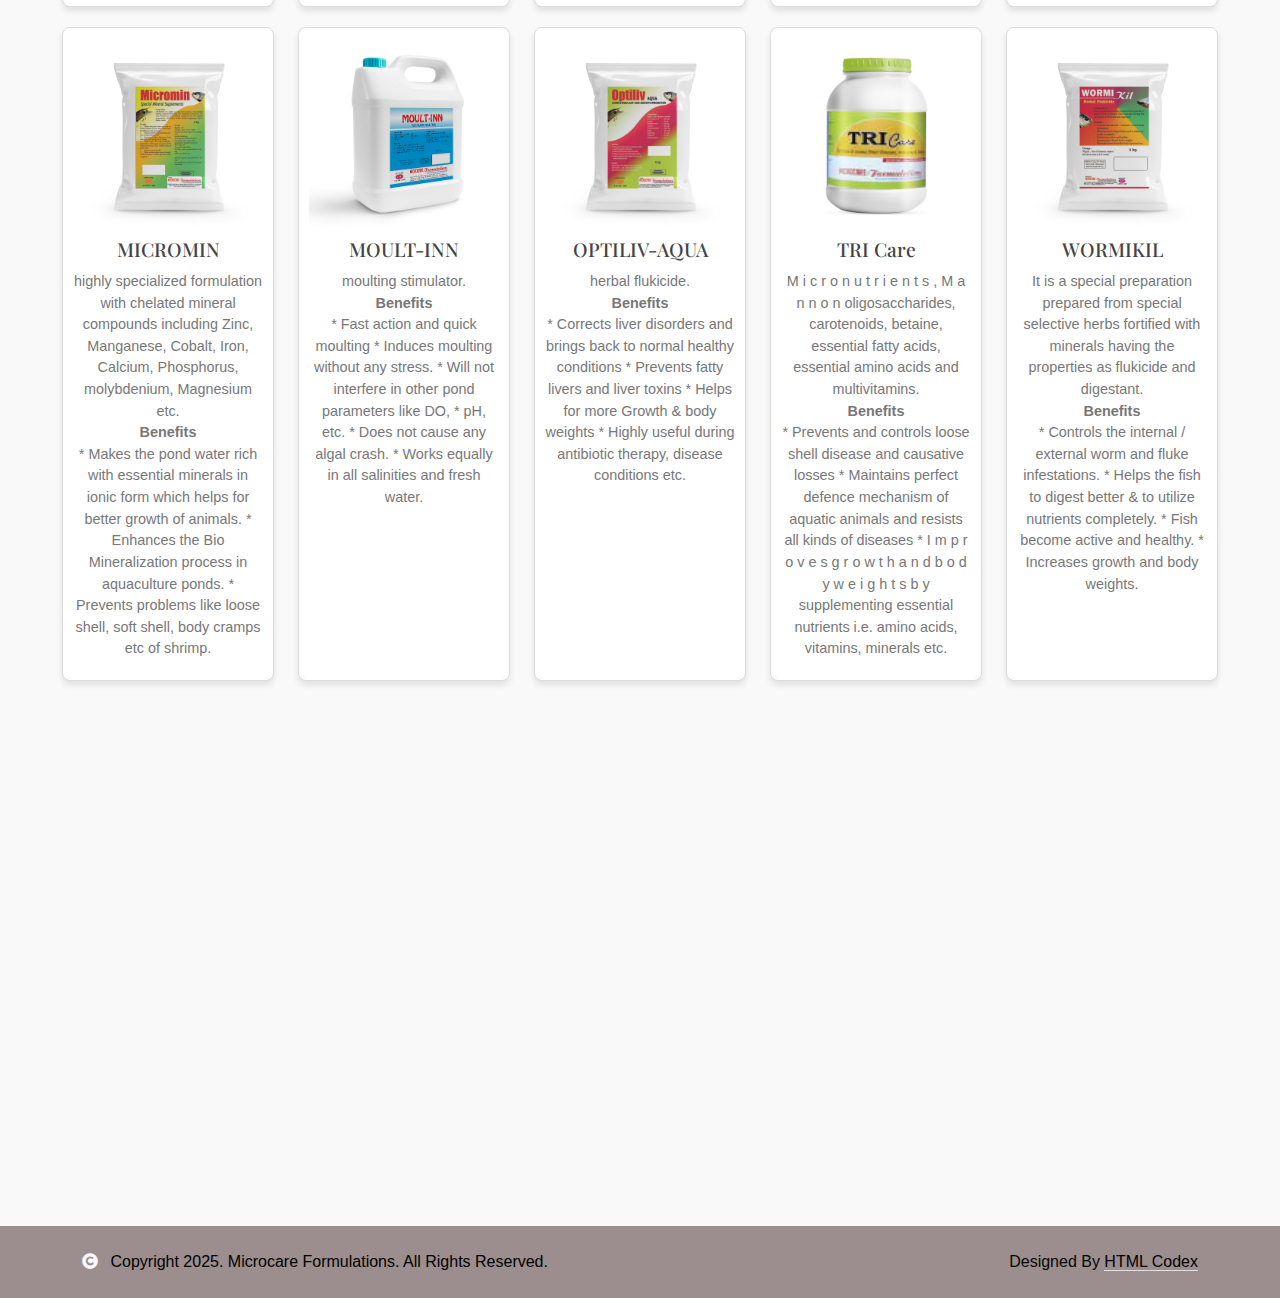
<file: aqua.html>
<!DOCTYPE html>
<html lang="en">

    <head>
        <meta charset="utf-8">
        <title>Microcare Formulations</title>
        <link rel="shortcut icon" type="image/x-icon" href="img/fevicon.png">
        <meta content="width=device-width, initial-scale=1.0" name="viewport">
        <meta content="Microcare Formulations" name="keywords">
        <meta content="Microcare Formulations" name="description">

        <!-- Google Web Fonts -->
        <link rel="preconnect" href="https://fonts.googleapis.com">
        <link rel="preconnect" href="https://fonts.gstatic.com" crossorigin>
        <link href="https://fonts.googleapis.com/css2?family=Open+Sans:wght@400;500;600&family=Playfair+Display:wght@400;500;600&display=swap" rel="stylesheet"> 

        <!-- Icon Font Stylesheet -->
        <link rel="stylesheet" href="https://use.fontawesome.com/releases/v5.15.4/css/all.css"/>
        <link href="https://cdn.jsdelivr.net/npm/bootstrap-icons@1.4.1/font/bootstrap-icons.css" rel="stylesheet">

        <!-- Libraries Stylesheet -->
        <link href="lib/animate/animate.min.css" rel="stylesheet">
        <link href="lib/owlcarousel/assets/owl.carousel.min.css" rel="stylesheet">


        <!-- Customized Bootstrap Stylesheet -->
        <link href="css/bootstrap.min.css" rel="stylesheet">

        <!-- Template Stylesheet -->
        <link href="css/style.css" rel="stylesheet">
    </head>

    <body>

        <!-- Spinner Start -->
        <div id="spinner" class="show bg-white position-fixed translate-middle w-100 vh-100 top-50 start-50 d-flex align-items-center justify-content-center">
            <div class="spinner-border text-primary" style="width: 3rem; height: 3rem;" role="status">
                <span class="sr-only">Loading...</span>
            </div>
        </div>
        <!-- Spinner End -->


        <!-- Navbar & Hero Start -->
        <div class="container-fluid position-relative p-0">
            <nav class="navbar navbar-expand-lg navbar-light bg-white px-4 px-lg-5 py-3 py-lg-0">
                <a href="index.html" class="navbar-brand p-0"><img src="img/mainlogo NEW.png" class="img-fluid w-100">
                    <!-- <img src="img/logo.png" alt="Logo"> -->
                </a>
                <button class="navbar-toggler" type="button" data-bs-toggle="collapse" data-bs-target="#navbarCollapse">
                    <span class="fa fa-bars"></span>
                </button>
                <div class="collapse navbar-collapse" id="navbarCollapse">
                    <div class="navbar-nav ms-auto py-0">
                        <a href="index.html" class="nav-item nav-link active">Home</a>
                        <a href="about us.html" class="nav-item nav-link">About Us</a>
                        <div class="nav-item dropdown">
                            <a href="#" class="nav-link dropdown-toggle" data-bs-toggle="dropdown">Our Products</a>
                            <div class="dropdown-menu m-0">
                                <a href="poultry fs.html" class="dropdown-item">Poultry Feed Supplement</a>
                                <a href="poultry disinfectant.html" class="dropdown-item">Poultry Disinfectant</a>
                                <a href="veterinary.html" class="dropdown-item">Veterinary</a>
                                <a href="aqua.html" class="dropdown-item">Aqua</a>
                                <a href="dog and cat.html" class="dropdown-item">Pets</a>
                                <a href="pig.html" class="dropdown-item">Pig</a>
                                <a href="equine.html" class="dropdown-item">Equine</a>
                                <a href="sheep and goat.html" class="dropdown-item">Sheep and Goat</a>
                                <a href="export.html" class="dropdown-item">Export</a>
                            </div>
                        </div>
                        <a href="contact us.html" class="nav-item nav-link">Contact Us</a>
            </nav>

        <!-- Header Start -->
        <div class="container-fluid bg-breadcrumb">
            <div class="container text-center py-5" style="max-width: 900px;">
                <h3 class="text-white display-3 mb-4 wow fadeInDown" data-wow-delay="0.1s">AQUA</h1>
                <ol class="breadcrumb justify-content-center mb-0 wow fadeInDown" data-wow-delay="0.3s">
                    <li class="breadcrumb-item"><a href="index.html">Home</a></li>
                    <li class="breadcrumb-item"><a href="#">Pages</a></li>
                    <li class="breadcrumb-item active text-primary">Aqua</li>
                </ol>    
            </div>
        </div>
        <!-- Header End -->

            <div class="products-section">
                <h2>Our Products</h2>
                <div class="product-grid">
                    <!-- Product 1 -->
                    <div class="product-card">
                        <img src="img/CLEAN PRO.jpg">
                        <h3>CLEAN PRO</h3>
                        <p>Bacillus subtillis, B-Lincheniformis,
                            B-Polymyxa, B-Megaterium, B-Pumilus Aspergillus
                            oryza, Nitrosomonas, Nitrobacter, Cellulomonas,
                            Pseudomonas denitrificans, Rhodococcus,
                            Rhodobacte etc.
                            <br><b>Benefits</br></b>*  Provides better environment to the animals in the
                            pond.
                        * Improves good plankton levels.
                        *  Maintains optimum DO, temperature etc.
                        </p>
                    </div>
        
                    <!-- Product 2 -->
                    <div class="product-card">
                        <img src="img/CLEAN PS.jpg">
                        <h3>CLEAN PS</h3>
                        <p>Rhodococcus sps, Rhodobacter sps, Bacillus
                            Subtillis,Bacillus Polymyxa, Bacillus Megaterium,
                            Cellulomonas Cartae, Bifido bacterium etc.                            
                            <br><b>Benefits</br></b>* Improves water quality and provides better
                            environment to the aquatic animals.
                         * Removes bottom settled sediments and provides
                            more free space to the animals.                         
                        </p>
                    </div>
        
                    <!-- Product 3 -->
                    <div class="product-card">
                        <img src="img/CLEAN-TAB.jpg">
                        <h3>CLEAN-TAB</h3>
                        <p>Bacillus subtillis, Bacillus licheniformis, Bacillus
                            megaterium, Trichoderma viride, Nitrosomonas
                            europaea, Nitrobacter winogradskyi, Aspergillus
                            oryzae, Rhodococcus, Rhodospirillum rubrum,
                            Cyanobacteria, Pseudomonas denitrificans,
                            Pseudomonas oxalaticus.                            
                            <br><b>Benefits</br></b>* Effective to eliminate the toxic gases quickly.
                            * Reduces the pathogenic bacterial loads fastly.
                            * Helps for better growth and more survival.
                            * Reduces stress to the animals ·                            
                        </p>
                    </div>
        
                    <!-- Product 4 -->
                    <div class="product-card">
                        <img src="img/COPPER FIX.jpg">
                        <h3>COPPER FIX</h3>
                        <p>potent & safe algicide.
                            <br><b>Benefits</br></b>* Controls dense filamentous Algae.
                            * Prevents and controls the infections due to
                               fungus, protozoans, bacteria and Algae etc.
                            * Restricts the over growth of algae production.                            
                        </p>
                    </div>
        
                    <!-- Product 5 -->
                    <div class="product-card">
                        <img src="img/GAS BIND-Y.jpg">
                        <h3>GAS BIND-Y</h3>
                        <p>Aloevera, Yucc a Schidigera, beneficial bacteria,
                            enzymes etc.                             
                            <br><b>Benefits</br></b>* Binds Ammonia and other poisonous gases like
                            h y d r o g e n s u l p h i d e , c a r b o n m o n o x i d e
                            sulphurdioxide etc. completely and effectively.
                         * Improves water quality.
                         * Reduces Biological and chemical oxygen demand
                         * Animals feel extra comfort and relaxation.                         
                        </p>
                    </div>
                    <!-- Product 1 -->
                    <div class="product-card">
                        <img src="img/GEL PLUS.jpg">
                        <h3>GEL PLUS</h3>
                        <p>Amino acids, carbohydrates and micro nutrients in gel
                            form.                            
                            <br><b>Benefits</br></b>* Acts as good binding agent and transports powder
                            form recommendations to prawn gut.
                         * Avoids wastage of feed since it acts as best
                            attractive agent.
                         * Helps for better growth and body weights.
                         * Stable at wide range PH and salinities.
                         * Easily digestable with high value nutrients.                         
                        </p>
                    </div>
        
                    <!-- Product 2 -->
                    <div class="product-card">
                        <img src="img/HERB ACT.jpg">
                        <h3>HERB ACT</h3>
                        <p>Extracts of Osimum sanctum,
                            neemleaves, carilla, alovera, bitter melon, bitter apple
                            and several other herbs having antimicrobial action.                            
                            <br><b>Benefits</br></b>* Minimises the growth of pathogenic microbes both
                            in the gut and in the system of aquatic animals.
                         * Prevents the chances of occurance of microbial
                            diseases.                         
                        </p>
                    </div>
        
                    <!-- Product 3 -->
                    <div class="product-card">
                        <img src="img/HI FAT.jpg">
                        <h3>HI FAT</h3>
                        <p>Mixture of Codliver Oil, Squid liver oil fortified with
                            essential fatty acids and vitamins.                            
                            <br><b>Benefits</br></b>* Animals takes feed quickly and completely.
                            * Adds more value to the feed and improves feed
                               conversion efficiency.
                            * Reduces size variations in shrimp / prawn.
                            * Animal become more strong with additional health,
                               immunity and stamina.                            
                        </p>
                    </div>
        
                    <!-- Product 4 -->
                    <div class="product-card">
                        <img src="img/LEMON C.jpg">
                        <h3>LEMON C</h3>
                        <p>COATED ASCORBIC ACID 50%. 
                            <br><b>Benefits</br></b>* Improves disease resistance
                            * Makes the animals fit for stress tolerance
                            * Promotes faster wound healing.
                            * Improves health, growth with better survivals.
                            * Prevents loose shell and big head diseases.                            
                        </p>
                    </div>
        
                    <!-- Product 5 -->
                    <div class="product-card">
                        <img src="img/LICIKIL.jpg">
                        <h3>LICIKIL</h3>
                        <p>It is a special herbal preparation fortified with minerals
                            having functional properties as anti LICE agent and
                            digestant.                             
                            <br><b>Benefits</br></b>* Eliminates fish lice like Argulas and Lernia.
                            * Controls skin infestations.
                            * Improves digestion and FCR.
                            * Helps to increase growth and body weights.                            
                        </p>
                    </div>
                    <!-- Product 1 -->
                    <div class="product-card">
                        <img src="img/LUMI FIX.jpg">
                        <h3>LUMI FIX</h3>
                        <p>It is a bio chemical preparation having special action
                            on Luminscent Bacteria, vibrio and other bacterial:
                            infections of prawn.                            
                            <br><b>Benefits</br></b>* Controles Luminiscent bacteria.
                            * Controles Vibrio load.
                            * Controles toxic gases.
                            * Prevents bottom decomposition.                            
                        </p>
                    </div>
        
                    <!-- Product 2 -->
                    <div class="product-card">
                        <img src="img/MC RON.jpg">
                        <h3>MC RON</h3>
                        <p>concentrated water &
                            soil probiotic granules.                             
                            <br><b>Benefits</br></b>* Reduces the suspended organic sludge.
                            * It decelerates the growth of pathogenic
                                microorganisms.
                            * Elimination of toxic gases.
                            * Improve the stable water quality.                            
                        </p>
                    </div>
        
                    <!-- Product 3 -->
                    <div class="product-card">
                        <img src="img/MICRO FRESH.jpg">
                        <h3>MICRO FRESH</h3>
                        <p>Highly concentrated aqua grade zeolite with natural
                            gas adsorbants and oxygen releasers.                            
                            <br><b>Benefits</br></b>* Makes the aqua pond fresh & clean by adsorbing
                            toxic gases like NH3, H2S, SO2, CO, methane etc.
                            * Reduces water turbidity and improves clarity.
                            * Maintains optimum quantity of dissolved oxygen in
                               the pond.
                            * cleans up the pond bottom.                            
                        </p>
                    </div>
        
                    <!-- Product 4 -->
                    <div class="product-card">
                        <img src="img/MICRO PLANKT.jpg">
                        <h3>MICRO PLANKT</h3>
                        <p>Chelated zinc, manganese, calcium, phosphorus,
                            Boron, Potassium, cobalt, molybdenum, magnesium,
                            copper, iron and micro organism having property of
                            nutrient conversion.                            
                            <br><b>Benefits</br></b>* Stimulates and enhances the growth of plankton
                            by fast and better absorption and assimilation of
                            micro nutrients by plankton.
                         * Regulates temperature & DO levels in the ponds.                         
                        </p>
                    </div>
                    <!-- Product 1 -->
                    <div class="product-card">
                        <img src="img/MICROBACT.jpg">
                        <h3>MICROBACT</h3>
                        <p>Columnaris & Red Diseases are the most dangerous
                            bacterial diseases very commonly occurs in fish.                             
                            <br><b>Benefits</br></b>Microbact can prevent and control the
                            following infections:
                            * Columnaris.
                            * Red Disease (Haemorrhagic Septicemia).
                            * Abdominal Dropsy.
                            * Ulcerative Syndrome.
                            * Most of the non specific bacterial infections.                            
                        </p>
                    </div>
        
                    <!-- Product 2 -->
                    <div class="product-card">
                        <img src="img/MICROCARE BKC-80%.jpg">
                        <h3>MICROCARE BKC-80%</h3>
                        <p>Alkyl dimethyl benzyl-konium chloride 80%. 
                            <br><b>Benefits</br></b>* Prevents water pollution and purifies pond water.
                            * Effectively controls the growth of pathogenic
                               microbes like viruses, bacteria, protozoans, fungal
                                organism in the ponds.
                            * Stimulates moulting process & helps for periodical
                                moulting.
                            * Eliminates ectoparasites and controls tail and gill
                               infections.                            
                        </p>
                    </div>
        
                    <!-- Product 3 -->
                    <div class="product-card">
                        <img src="img/MICROCARE BROMIN 5%.jpg">
                        <h3>MICROCARE BROMIN 5%</h3>
                        <p>Bromin 5%. 
                            <br><b>Benefits</br></b>* Highly potent and broad spectrum in nature and
                            effectively covers virus, bacteria, fungi, protozoa and
                            filamentous algae in aquatic ponds.
                            * Sanitizes the body parts of aquatic animals and helps
                            to heal external infections.
                            * Avoids formation of algal bed in the pond bottom
                            which prevents the free movement of prawn / shrimp.
                            * Prevents and controls infections of gills, tail, antanne
                            etc.                            
                        </p>
                    </div>
        
                    <!-- Product 4 -->
                    <div class="product-card">
                        <img src="img/MICROCARE GLUTEROL.jpg">
                        <h3>MICROCARE GLUTEROL</h3>
                        <p>for control of lb & vibrio. 
                            <br><b>Benefits</br></b>* Controls microbial loads like virus, bacteria,
                            * fungus and protozoan organisms in aquaculture
                               ponds.
                            * Helps to control all kinds of gill infections, tail rot,
                               cut of antennae etc. of shrimp.
                            * Controls external wounds, red blotches on
                                stomach, infections of gills, tail etc. of fish.                            
                        </p>
                    </div>
        
                    <!-- Product 5 -->
                    <div class="product-card">
                        <img src="img/MICROCARE IODINE.jpg">
                        <h3>MICROCARE IODINE</h3>
                        <p>Available Iodine 20%. 
                            <br><b>Benefits</br></b>* Inhibits the growth of microbial pathogens.
                            * Destroys virus like reo virus, baculovirus, white spot
                            causing virus etc.
                            * Eradicates the growth of fungal organism like
                            Fusarium legenedium sps etc.
                            * Effectively controls pathogenic bacteria like vibrio,
                            psuedomonas, aeromonas etc.                                                       
                        </p>
                    </div>
                    <!-- Product 1 -->
                    <div class="product-card">
                        <img src="img/MICRODON.jpg">
                        <h3>MICRODON</h3>
                        <p>specialized aqua grade
                            zeolite in a concentrated balls fortified with minerals
                            and yucca dust.                             
                            <br><b>Benefits</br></b>* Adsorbs toxic gases like Ammonia, Hydrogen
                            sulphide, Carbon monoxide etc. from pond water
                            by its unique molecular pore structures.
                         * Neutralizes the adsorbed toxic Ammonia by Ion
                            Exchanging the free Ammonium.
                         * Adsorbs suspended solids & other contaminants
                            and makes the water more clean.                         
                        </p>
                    </div>
        
                    <!-- Product 2 -->
                    <div class="product-card">
                        <img src="img/MICROMIN.jpg">
                        <h3>MICROMIN</h3>
                        <p>highly specialized
                            formulation with chelated mineral compounds
                            including Zinc, Manganese, Cobalt, Iron, Calcium,
                            Phosphorus, molybdenium, Magnesium etc.                             
                            <br><b>Benefits</br></b>* Makes the pond water rich with essential minerals
                            in ionic form which helps for better growth of
                             animals.
                         * Enhances the Bio Mineralization process in
                            aquaculture ponds.
                         * Prevents problems like loose shell, soft shell, body
                             cramps etc of shrimp.                         
                        </p>
                    </div>
        
                    <!-- Product 3 -->
                    <div class="product-card">
                        <img src="img/MOULT-INN.jpg">
                        <h3>MOULT-INN</h3>
                        <p>moulting stimulator. 
                            <br><b>Benefits</br></b>* Fast action and quick moulting
                            * Induces moulting without any stress.
                            * Will not interfere in other pond parameters like DO,
                            * pH, etc.
                            * Does not cause any algal crash.
                            * Works equally in all salinities and fresh water.                            
                        </p>
                    </div>
        
                    <!-- Product 4 -->
                    <div class="product-card">
                        <img src="img/OPTILIV-AQUA.jpg">
                        <h3>OPTILIV-AQUA</h3>
                        <p>herbal flukicide. 
                            <br><b>Benefits</br></b>* Corrects liver disorders and brings back to normal
                            healthy conditions
                         * Prevents fatty livers and liver toxins
                         * Helps for more Growth & body weights
                         * Highly useful during antibiotic therapy, disease
                            conditions etc.                         
                        </p>
                    </div>
        
                    <!-- Product 5 -->
                    <div class="product-card">
                        <img src="img/TRI Care.jpg">
                        <h3>TRI Care</h3>
                        <p>M i c r o n u t r i e n t s ,  M a n n o n
                            oligosaccharides, carotenoids, betaine, essential fatty
                            acids, essential amino acids and multivitamins.                             
                            <br><b>Benefits</br></b>* Prevents and controls loose shell disease and
                            causative losses
                         * Maintains perfect defence mechanism of aquatic
                            animals and resists all kinds of diseases
                         * I m p r o v e s  g r o w t h  a n d  b o d y  w e i g h t s  b y
                            supplementing essential nutrients i.e. amino
                            acids, vitamins, minerals etc.                         
                        </p>
                    </div>
                    <!-- Product 1 -->
                    <div class="product-card">
                        <img src="img/WORMIKIL.jpg">
                        <h3>WORMIKIL</h3>
                        <p>It is a special preparation prepared from special
                            selective herbs fortified with minerals having the
                            properties as flukicide and digestant.                             
                            <br><b>Benefits</br></b>* Controls the internal / external worm and fluke
                            infestations.
                         * Helps the fish to digest better & to utilize nutrients
                            completely.
                         * Fish become active and healthy.
                         * Increases growth and body weights.                         
                        </p>
                    </div>
                </div>
            </div>           
        <!-- Footer Start -->
        <div class="container-fluid footer py-5 wow fadeIn" data-wow-delay="0.2s">
            <div class="container py-5">
                <div class="row g-5">
                    <div class="col-md-6 col-lg-6 col-xl-3">
                        <div class="footer-item d-flex flex-column">
                            <img src="img/footer (1).png" alt="Microcare Formulations">
                        </div>
                    </div>
                    <div class="col-md-6 col-lg-6 col-xl-3">
                        <div class="footer-item d-flex flex-column">
                            <h4 class="mb-4 text-white">Quick Links</h4>
                            <a href="#"><i class="fas fa-angle-right me-2"></i> About Us</a>
                            <a href="#"><i class="fas fa-angle-right me-2"></i> Contact Us</a>
                            <a href="#"><i class="fas fa-angle-right me-2"></i> Privacy Policy</a>
                            <a href="#"><i class="fas fa-angle-right me-2"></i> Terms & Conditions</a>
                        </div>
                    </div>
                    <div class="col-md-6 col-lg-6 col-xl-3">
                        <div class="footer-item d-flex flex-column">
                            <h4 class="mb-4 text-white">Our Products</h4>
                            <a href="#"><i class="fas fa-angle-right me-2"></i> Poultry</a>
                            <a href="#"><i class="fas fa-angle-right me-2"></i> Veterinary</a>
                            <a href="#"><i class="fas fa-angle-right me-2"></i> Aqua</a>
                            <a href="#"><i class="fas fa-angle-right me-2"></i> Dog and Cat</a>
                            <a href="#"><i class="fas fa-angle-right me-2"></i> Equine</a>
                            <a href="#"><i class="fas fa-angle-right me-2"></i> Sheep and Goat</a>
                        </div>
                    </div>
                    <div class="col-md-6 col-lg-6 col-xl-3">
                        <div class="footer-item d-flex flex-column">
                            <h4 class="mb-4 text-white">Contact Info</h4>
                            <a href="#"><i class="fa fa-map-marker-alt me-2"></i> 4TH FLOOR OF PVS LAND MARK,, PLOT NO.11, 11A, 11B, 12 & 15,
                                INDUSTRIAL PARK, MANGALAGIRI, GUNTUR, GUNTUR,
                                ANDHRA PRADESH, 522503.</a>
                                <a href="#"><i class="fas fa-phone me-2"></i> 0863 2341304</a>
                            <a href="#"><i class=""></i>microcareformulations8@gmail.com </a>
                            
                        </div>
                    </div>
                </div>
            </div>
        </div>
        <!-- Footer End -->
        
        <!-- Copyright Start -->
        <div class="container-fluid copyright py-4">
            <div class="container">
                <div class="row g-4 align-items-center">
                    <div class="col-md-6 text-center text-md-start mb-md-0">
                        <span class="text-black"><a href="#"><i class="fas fa-copyright text-light me-2"></i> Copyright 2025. Microcare Formulations. All Rights Reserved.</a>
                    </div>
                    <div class="col-md-6 text-center text-md-end text-white">
                        <!--/*** This template is free as long as you keep the below author’s credit link/attribution link/backlink. ***/-->
                        <!--/*** If you'd like to use the template without the below author’s credit link/attribution link/backlink, ***/-->
                        <!--/*** you can purchase the Credit Removal License from "https://htmlcodex.com/credit-removal". ***/-->
                        Designed By <a class="border-bottom" href="https://htmlcodex.com">HTML Codex</a>
                    </div>
                </div>
            </div>
        </div>
        <!-- Copyright End -->

        <!-- Back to Top -->
        <a href="#" class="btn btn-primary btn-lg-square back-to-top"><i class="fa fa-arrow-up"></i></a>   

        
        <!-- JavaScript Libraries -->
        <script src="https://ajax.googleapis.com/ajax/libs/jquery/3.6.4/jquery.min.js"></script>
        <script src="https://cdn.jsdelivr.net/npm/bootstrap@5.0.0/dist/js/bootstrap.bundle.min.js"></script>
        <script src="lib/wow/wow.min.js"></script>
        <script src="lib/easing/easing.min.js"></script>
        <script src="lib/waypoints/waypoints.min.js"></script>
        <script src="lib/owlcarousel/owl.carousel.min.js"></script>
        

        <!-- Template Javascript -->
        <script src="js/main.js"></script>
        
    </body>

</html>
</file>
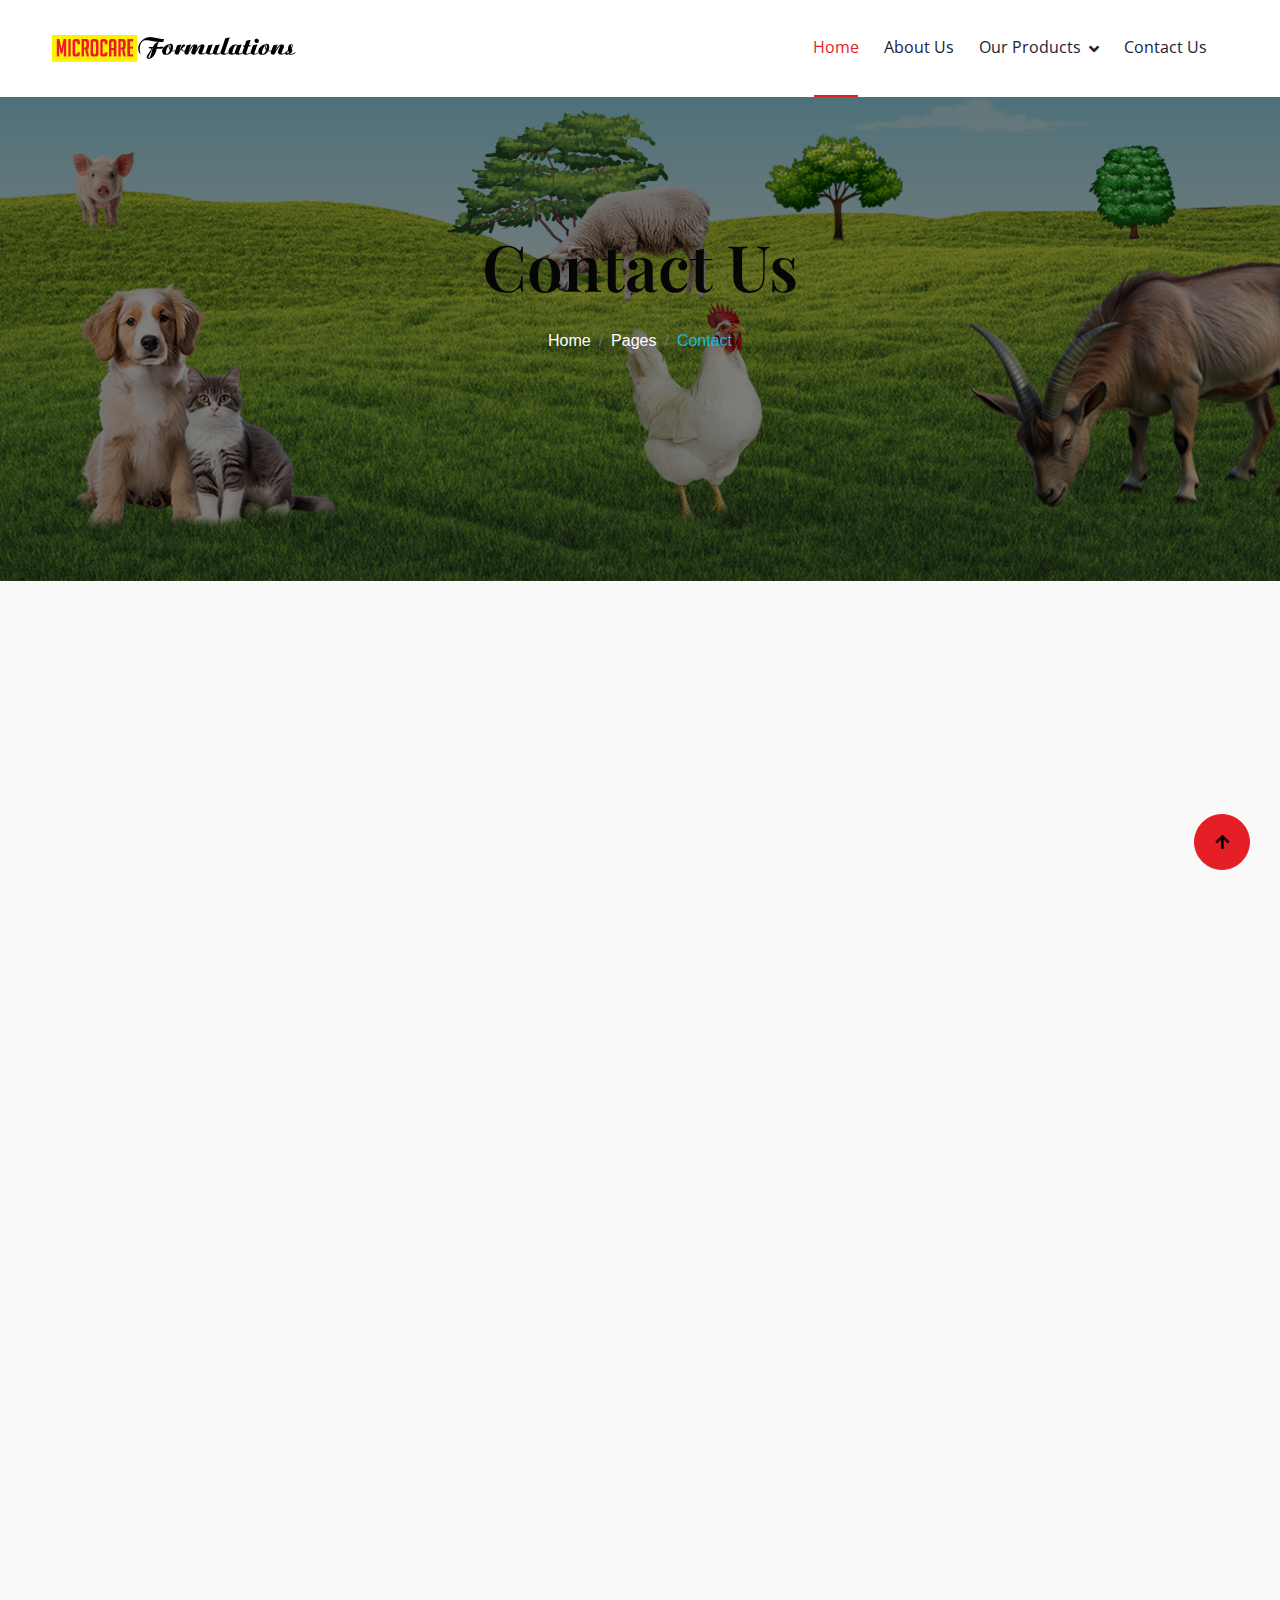
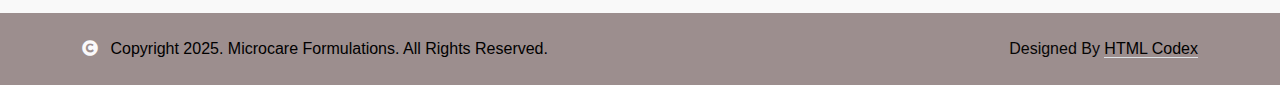
<file: contact us.html>
<!DOCTYPE html>
<html lang="en">

    <head>
        <meta charset="utf-8">
        <title>Microcare Formulations</title>
        <link rel="shortcut icon" type="image/x-icon" href="img/fevicon.png">
        <meta content="width=device-width, initial-scale=1.0" name="viewport">
        <meta content="Microcare Formulations" name="keywords">
        <meta content="Microcare Formulations" name="description">

        <!-- Google Web Fonts -->
        <link rel="preconnect" href="https://fonts.googleapis.com">
        <link rel="preconnect" href="https://fonts.gstatic.com" crossorigin>
        <link href="https://fonts.googleapis.com/css2?family=Open+Sans:wght@400;500;600&family=Playfair+Display:wght@400;500;600&display=swap" rel="stylesheet"> 

        <!-- Icon Font Stylesheet -->
        <link rel="stylesheet" href="https://use.fontawesome.com/releases/v5.15.4/css/all.css"/>
        <link href="https://cdn.jsdelivr.net/npm/bootstrap-icons@1.4.1/font/bootstrap-icons.css" rel="stylesheet">

        <!-- Libraries Stylesheet -->
        <link href="lib/animate/animate.min.css" rel="stylesheet">
        <link href="lib/owlcarousel/assets/owl.carousel.min.css" rel="stylesheet">


        <!-- Customized Bootstrap Stylesheet -->
        <link href="css/bootstrap.min.css" rel="stylesheet">

        <!-- Template Stylesheet -->
        <link href="css/style.css" rel="stylesheet">
    </head>

    <body>

        <!-- Spinner Start -->
        <div id="spinner" class="show bg-white position-fixed translate-middle w-100 vh-100 top-50 start-50 d-flex align-items-center justify-content-center">
            <div class="spinner-border text-primary" style="width: 3rem; height: 3rem;" role="status">
                <span class="sr-only">Loading...</span>
            </div>
        </div>
        <!-- Spinner End -->


        <!-- Navbar & Hero Start -->
        <div class="container-fluid position-relative p-0">
            <nav class="navbar navbar-expand-lg navbar-light bg-white px-4 px-lg-5 py-3 py-lg-0">
                <a href="index.html" class="navbar-brand p-0"><img src="img/mainlogo NEW.png" class="img-fluid w-100">
                    <!-- <img src="img/logo.png" alt="Logo"> -->
                </a>
                <button class="navbar-toggler" type="button" data-bs-toggle="collapse" data-bs-target="#navbarCollapse">
                    <span class="fa fa-bars"></span>
                </button>
                <div class="collapse navbar-collapse" id="navbarCollapse">
                    <div class="navbar-nav ms-auto py-0">
                        <a href="index.html" class="nav-item nav-link active">Home</a>
                        <a href="about us.html" class="nav-item nav-link">About Us</a>
                        <div class="nav-item dropdown">
                            <a href="#" class="nav-link dropdown-toggle" data-bs-toggle="dropdown">Our Products</a>
                            <div class="dropdown-menu m-0">
                                <a href="poultry fs.html" class="dropdown-item">Poultry Feed Supplement</a>
                                <a href="poultry disinfectant.html" class="dropdown-item">Poultry Disinfectant</a>
                                <a href="veterinary.html" class="dropdown-item">Veterinary</a>
                                <a href="aqua.html" class="dropdown-item">Aqua</a>
                                <a href="dog and cat.html" class="dropdown-item">Pets</a>
                                <a href="equine.html" class="dropdown-item">Equine</a>
                                <a href="sheep and goat.html" class="dropdown-item">Sheep and Goat</a>
                                <a href="export.html" class="dropdown-item">Export</a>
                            </div>
                        </div>
                        <a href="contact us.html" class="nav-item nav-link">Contact Us</a>
            </nav>

        <!-- Header Start -->
        <div class="container-fluid bg-breadcrumb">
            <div class="container text-center py-5" style="max-width: 900px;">
                <h3 class="text-white display-3 mb-4 wow fadeInDown" data-wow-delay="0.1s">Contact Us</h1>
                <ol class="breadcrumb justify-content-center mb-0 wow fadeInDown" data-wow-delay="0.3s">
                    <li class="breadcrumb-item"><a href="index.html">Home</a></li>
                    <li class="breadcrumb-item"><a href="#">Pages</a></li>
                    <li class="breadcrumb-item active text-primary">Contact</li>
                </ol>    
            </div>
        </div>
        <!-- Header End -->
          <div class="rounded h-100">
                            <iframe class="rounded w-100" 
                            style="height: 500px;"src="https://www.google.com/maps/embed?pb=!1m23!1m12!1m3!1d489569.6816422575!2d79.91850271642113!3d16.538051377260505!2m3!1f0!2f0!3f0!3m2!1i1024!2i768!4f13.1!4m8!3e6!4m0!4m5!1s0x3a35fac400000001%3A0x7ffbdc72a4e1d289!2s4th%20Floor%20of%2C%20PVS%20Landmark%2C%20Industrial%20Park%2C%20Mangalagiri%2C%20Andhra%20Pradesh%20522503!3m2!1d16.422949!2d80.5609169!5e0!3m2!1sen!2sin!4v1738321699244!5m2!1sen!2sin" width="800" height="600" style="border:0;" allowfullscreen="" loading="lazy" referrerpolicy="no-referrer-when-downgrade">
                            loading="lazy" referrerpolicy="no-referrer-when-downgrade"></iframe>
                        </div>
                    
        <!-- Contact End -->

<!-- Footer Start -->
<div class="container-fluid footer py-5 wow fadeIn" data-wow-delay="0.2s">
    <div class="container py-5">
        <div class="row g-5">
            <div class="col-md-6 col-lg-6 col-xl-3">
                <div class="footer-item d-flex flex-column">
                    <img src="img/footer (1).png" alt="Microcare Formulations">
                </div>
            </div>
            <div class="col-md-6 col-lg-6 col-xl-3">
                <div class="footer-item d-flex flex-column">
                    <h4 class="mb-4 text-white">Quick Links</h4>
                    <a href="#"><i class="fas fa-angle-right me-2"></i> About Us</a>
                    <a href="#"><i class="fas fa-angle-right me-2"></i> Contact Us</a>
                    <a href="#"><i class="fas fa-angle-right me-2"></i> Privacy Policy</a>
                    <a href="#"><i class="fas fa-angle-right me-2"></i> Terms & Conditions</a>
                </div>
            </div>
            <div class="col-md-6 col-lg-6 col-xl-3">
                <div class="footer-item d-flex flex-column">
                    <h4 class="mb-4 text-white">Our Products</h4>
                    <a href="#"><i class="fas fa-angle-right me-2"></i> Poultry</a>
                    <a href="#"><i class="fas fa-angle-right me-2"></i> Veterinary</a>
                    <a href="#"><i class="fas fa-angle-right me-2"></i> Aqua</a>
                    <a href="#"><i class="fas fa-angle-right me-2"></i> Dog and Cat</a>
                    <a href="#"><i class="fas fa-angle-right me-2"></i> Equine</a>
                    <a href="#"><i class="fas fa-angle-right me-2"></i> Sheep and Goat</a>
                </div>
            </div>
            <div class="col-md-6 col-lg-6 col-xl-3">
                <div class="footer-item d-flex flex-column">
                    <h4 class="mb-4 text-white">Contact Info</h4>
                    <a href="#"><i class="fa fa-map-marker-alt me-2"></i> 4TH FLOOR OF PVS LAND MARK,, PLOT NO.11, 11A, 11B, 12 & 15,
                        INDUSTRIAL PARK, MANGALAGIRI, GUNTUR, GUNTUR,
                        ANDHRA PRADESH, 522503.</a>
                        <a href="#"><i class="fas fa-phone me-2"></i> 0863 2341304</a>
                    <a href="#"><i class=""></i>microcareformulations8@gmail.com </a>
                    
                </div>
            </div>
        </div>
    </div>
</div>
<!-- Footer End -->

<!-- Copyright Start -->
<div class="container-fluid copyright py-4">
    <div class="container">
        <div class="row g-4 align-items-center">
            <div class="col-md-6 text-center text-md-start mb-md-0">
                <span class="text-black"><a href="#"><i class="fas fa-copyright text-light me-2"></i> Copyright 2025. Microcare Formulations. All Rights Reserved.</a>
            </div>
            <div class="col-md-6 text-center text-md-end text-white">
                <!--/*** This template is free as long as you keep the below author’s credit link/attribution link/backlink. ***/-->
                <!--/*** If you'd like to use the template without the below author’s credit link/attribution link/backlink, ***/-->
                <!--/*** you can purchase the Credit Removal License from "https://htmlcodex.com/credit-removal". ***/-->
                Designed By <a class="border-bottom" href="https://htmlcodex.com">HTML Codex</a>
            </div>
        </div>
    </div>
</div>
<!-- Copyright End -->

<!-- Back to Top -->
<a href="#" class="btn btn-primary btn-lg-square back-to-top"><i class="fa fa-arrow-up"></i></a>   


<!-- JavaScript Libraries -->
<script src="https://ajax.googleapis.com/ajax/libs/jquery/3.6.4/jquery.min.js"></script>
<script src="https://cdn.jsdelivr.net/npm/bootstrap@5.0.0/dist/js/bootstrap.bundle.min.js"></script>
<script src="lib/wow/wow.min.js"></script>
<script src="lib/easing/easing.min.js"></script>
<script src="lib/waypoints/waypoints.min.js"></script>
<script src="lib/owlcarousel/owl.carousel.min.js"></script>


<!-- Template Javascript -->
<script src="js/main.js"></script>

</body>

</html>
</file>
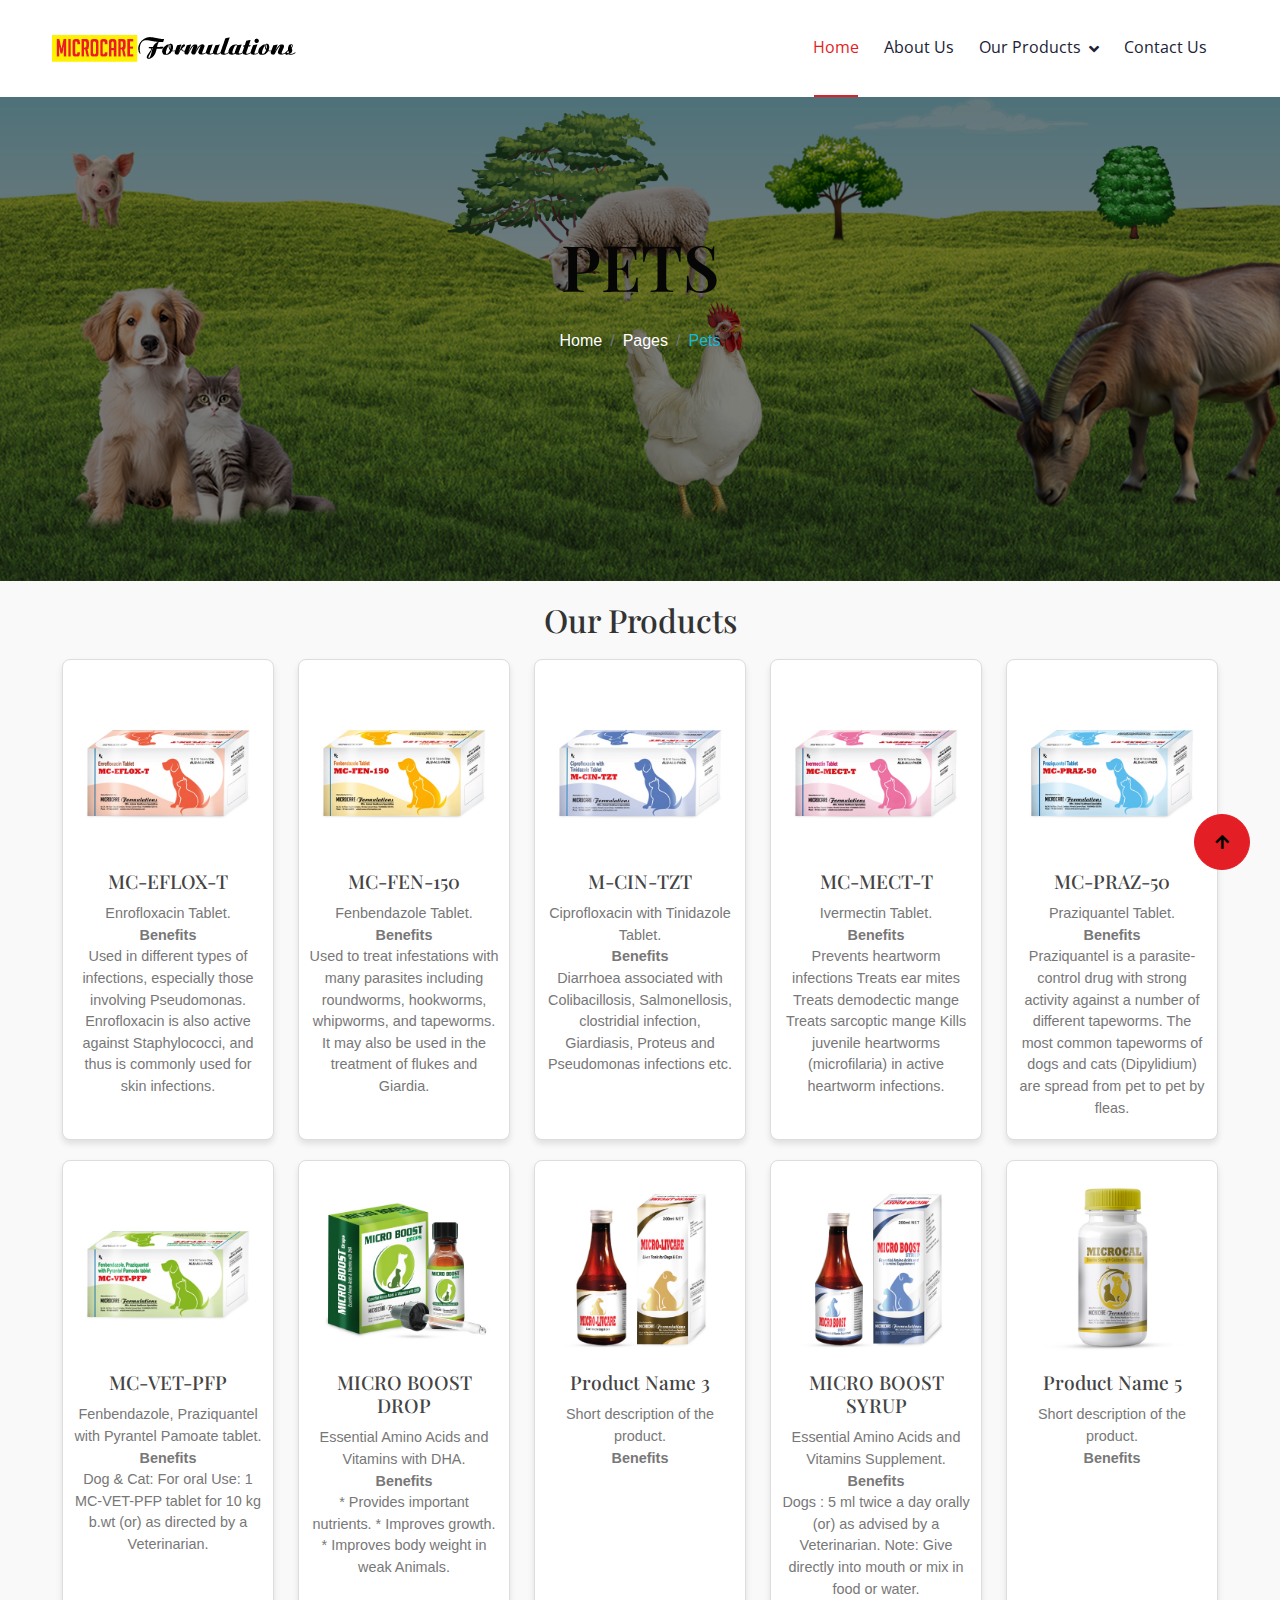
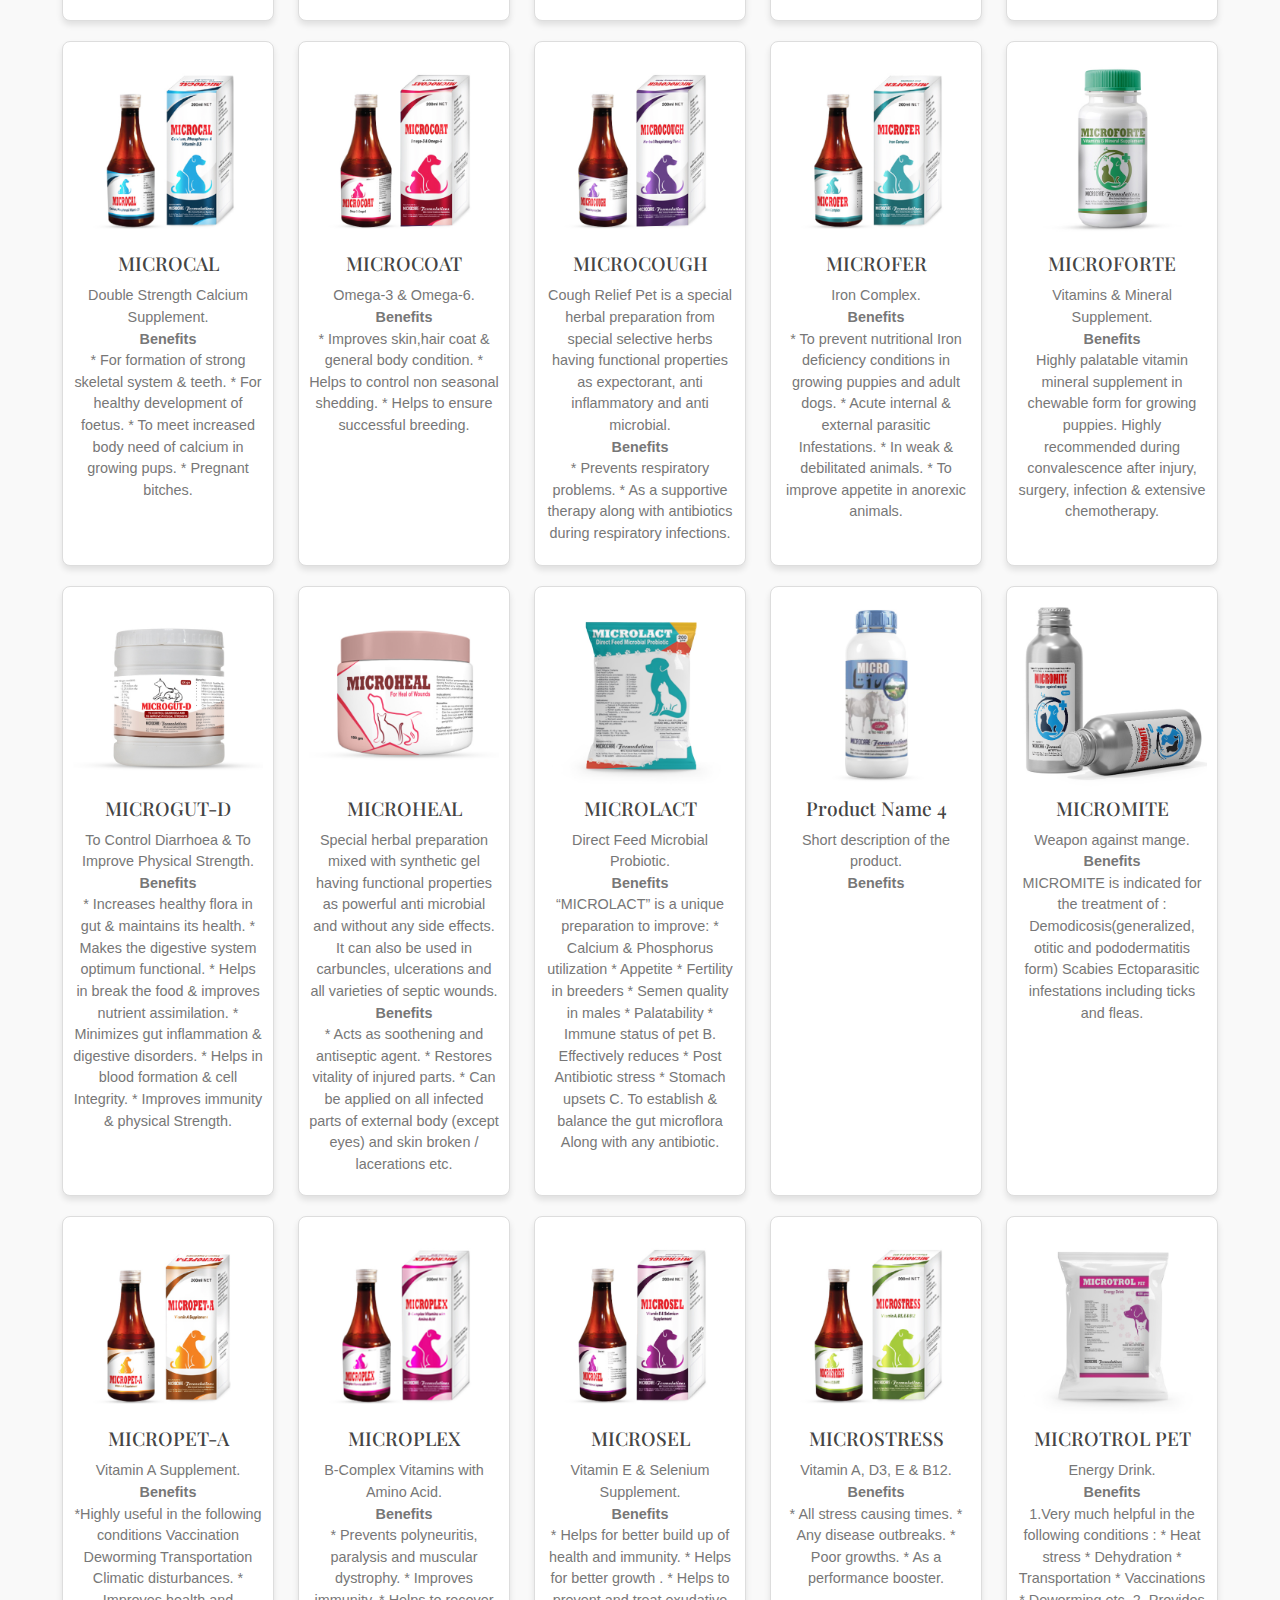
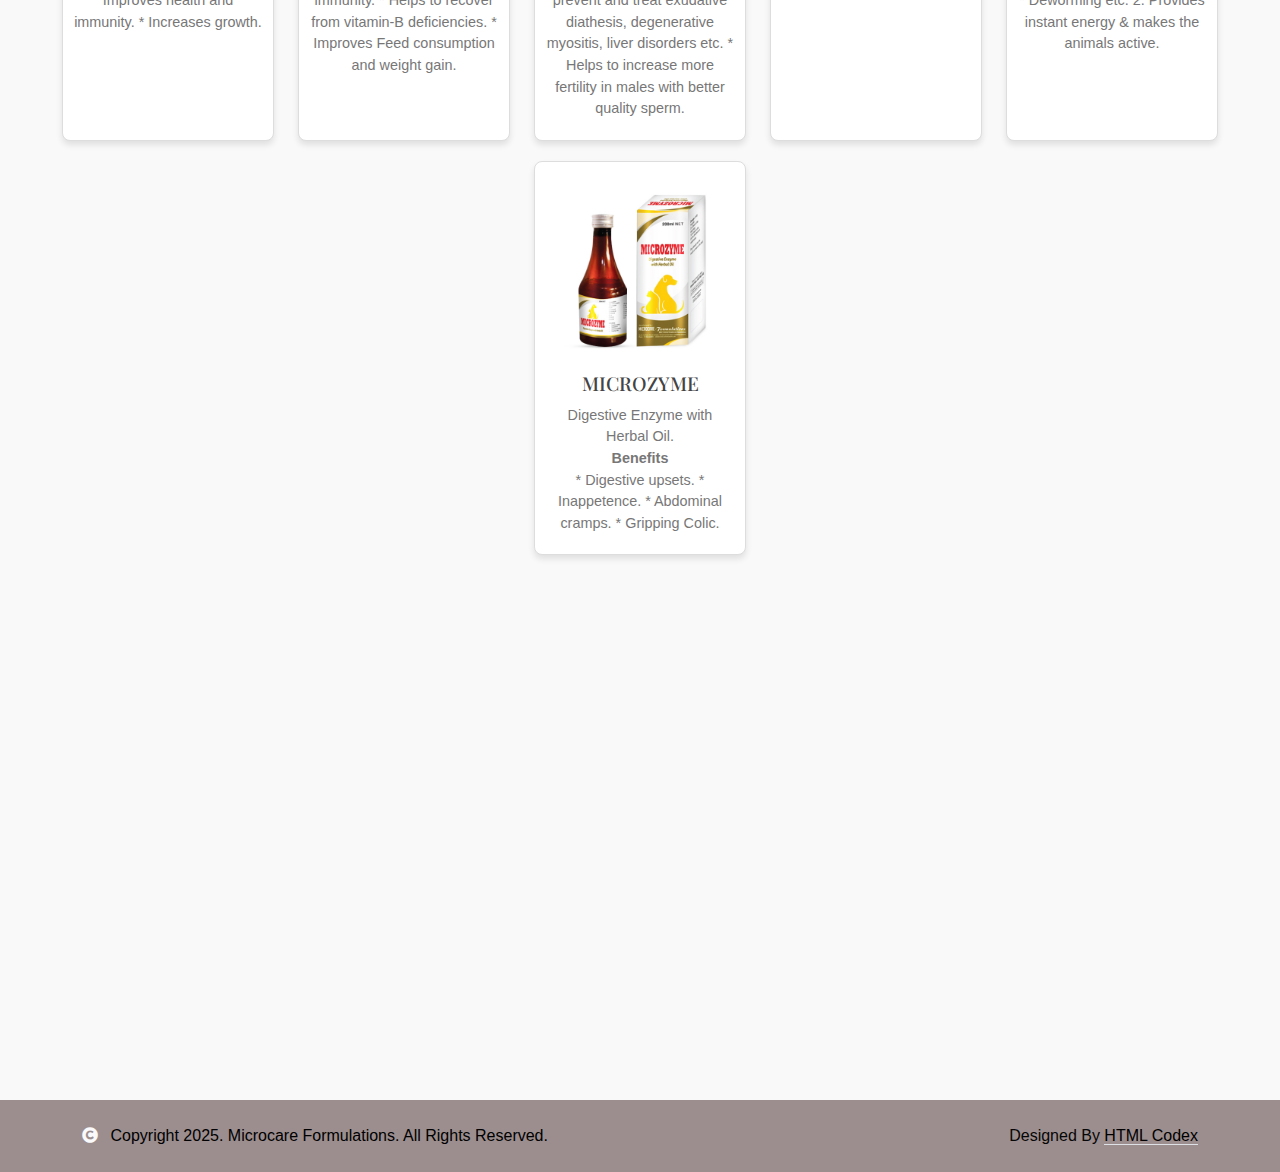
<file: dog and cat.html>
<!DOCTYPE html>
<html lang="en">

    <head>
        <meta charset="utf-8">
        <title>Microcare Formulations</title>
        <link rel="shortcut icon" type="image/x-icon" href="img/fevicon.png">
        <meta content="width=device-width, initial-scale=1.0" name="viewport">
        <meta content="Microcare Formulations" name="keywords">
        <meta content="Microcare Formulations" name="description">

        <!-- Google Web Fonts -->
        <link rel="preconnect" href="https://fonts.googleapis.com">
        <link rel="preconnect" href="https://fonts.gstatic.com" crossorigin>
        <link href="https://fonts.googleapis.com/css2?family=Open+Sans:wght@400;500;600&family=Playfair+Display:wght@400;500;600&display=swap" rel="stylesheet"> 

        <!-- Icon Font Stylesheet -->
        <link rel="stylesheet" href="https://use.fontawesome.com/releases/v5.15.4/css/all.css"/>
        <link href="https://cdn.jsdelivr.net/npm/bootstrap-icons@1.4.1/font/bootstrap-icons.css" rel="stylesheet">

        <!-- Libraries Stylesheet -->
        <link href="lib/animate/animate.min.css" rel="stylesheet">
        <link href="lib/owlcarousel/assets/owl.carousel.min.css" rel="stylesheet">


        <!-- Customized Bootstrap Stylesheet -->
        <link href="css/bootstrap.min.css" rel="stylesheet">

        <!-- Template Stylesheet -->
        <link href="css/style.css" rel="stylesheet">
    </head>

    <body>

        <!-- Spinner Start -->
        <div id="spinner" class="show bg-white position-fixed translate-middle w-100 vh-100 top-50 start-50 d-flex align-items-center justify-content-center">
            <div class="spinner-border text-primary" style="width: 3rem; height: 3rem;" role="status">
                <span class="sr-only">Loading...</span>
            </div>
        </div>
        <!-- Spinner End -->


        <!-- Navbar & Hero Start -->
        <div class="container-fluid position-relative p-0">
            <nav class="navbar navbar-expand-lg navbar-light bg-white px-4 px-lg-5 py-3 py-lg-0">
                <a href="index.html" class="navbar-brand p-0"><img src="img/mainlogo NEW.png" class="img-fluid w-100">
                    <!-- <img src="img/logo.png" alt="Logo"> -->
                </a>
                <button class="navbar-toggler" type="button" data-bs-toggle="collapse" data-bs-target="#navbarCollapse">
                    <span class="fa fa-bars"></span>
                </button>
                <div class="collapse navbar-collapse" id="navbarCollapse">
                    <div class="navbar-nav ms-auto py-0">
                        <a href="index.html" class="nav-item nav-link active">Home</a>
                        <a href="about us.html" class="nav-item nav-link">About Us</a>
                        <div class="nav-item dropdown">
                            <a href="#" class="nav-link dropdown-toggle" data-bs-toggle="dropdown">Our Products</a>
                            <div class="dropdown-menu m-0">
                                <a href="poultry fs.html" class="dropdown-item">Poultry Feed Supplement</a>
                                <a href="poultry disinfectant.html" class="dropdown-item">Poultry Disinfectant</a>
                                <a href="veterinary.html" class="dropdown-item">Veterinary</a>
                                <a href="aqua.html" class="dropdown-item">Aqua</a>
                                <a href="dog and cat.html" class="dropdown-item">Pets</a>
                                <a href="pig.html" class="dropdown-item">Pig</a>
                                <a href="equine.html" class="dropdown-item">Equine</a>
                                <a href="sheep and goat.html" class="dropdown-item">Sheep and Goat</a>
                                <a href="export.html" class="dropdown-item">Export</a>
                            </div>
                        </div>
                        <a href="contact us.html" class="nav-item nav-link">Contact Us</a>
            </nav>

        <!-- Header Start -->
        <div class="container-fluid bg-breadcrumb">
            <div class="container text-center py-5" style="max-width: 900px;">
                <h3 class="text-white display-3 mb-4 wow fadeInDown" data-wow-delay="0.1s">PETS</h1>
                <ol class="breadcrumb justify-content-center mb-0 wow fadeInDown" data-wow-delay="0.3s">
                    <li class="breadcrumb-item"><a href="index.html">Home</a></li>
                    <li class="breadcrumb-item"><a href="#">Pages</a></li>
                    <li class="breadcrumb-item active text-primary">Pets</li>
                </ol>    
            </div>
        </div>
        <!-- Header End -->

            <div class="products-section">
                <h2>Our Products</h2>
                <div class="product-grid">
                    <!-- Product 1 -->
                    <div class="product-card">
                        <img src="img/MC-EFLOX-T.jpg">
                        <h3>MC-EFLOX-T</h3>
                        <p>Enrofloxacin Tablet. 
                            <br><b>Benefits</br></b>Used in different types of infections,
                            especially those involving
                            Pseudomonas. Enrofloxacin is
                            also active against Staphylococci, and
                            thus is commonly used for skin
                            infections.                            
                        </p>
                    </div>
        
                    <!-- Product 2 -->
                    <div class="product-card">
                        <img src="img/MC-FEN-150.jpg">
                        <h3>MC-FEN-150</h3>
                        <p>Fenbendazole Tablet. 
                            <br><b>Benefits</br></b>Used to treat infestations with many
                            parasites including roundworms,
                            hookworms, whipworms, and
                            tapeworms. It may also be used in the
                            treatment of flukes and Giardia.                            
                        </p>
                    </div>
        
                    <!-- Product 3 -->
                    <div class="product-card">
                        <img src="img/M-CIN-TZT.jpg">
                        <h3>M-CIN-TZT</h3>
                        <p>Ciprofloxacin with Tinidazole Tablet. 
                            <br><b>Benefits</br></b>Diarrhoea associated with
                            Colibacillosis, Salmonellosis,
                            clostridial infection, Giardiasis, Proteus
                            and Pseudomonas infections etc.                            
                        </p>
                    </div>
        
                    <!-- Product 4 -->
                    <div class="product-card">
                        <img src="img/MC-MECT-T.jpg">
                        <h3>MC-MECT-T</h3>
                        <p>Ivermectin Tablet. 
                            <br><b>Benefits</br></b>Prevents heartworm infections
                            Treats ear mites
                            Treats demodectic mange
                            Treats sarcoptic mange
                            Kills juvenile heartworms (microfilaria)
                            in active heartworm infections.                            
                        </p>
                    </div>
        
                    <!-- Product 5 -->
                    <div class="product-card">
                        <img src="img/MC-PRAZ-50.jpg">
                        <h3>MC-PRAZ-50</h3>
                        <p>Praziquantel Tablet. 
                            <br><b>Benefits</br></b>Praziquantel is a parasite-control drug
                            with strong activity against a number
                            of different tapeworms. The most
                            common tapeworms of dogs and cats
                            (Dipylidium) are spread from pet to pet
                            by fleas.                            
                        </p>
                    </div>
                    <!-- Product 1 -->
                    <div class="product-card">
                        <img src="img/MC-VET-PFP.jpg">
                        <h3>MC-VET-PFP</h3>
                        <p>Fenbendazole, Praziquantel with
                            Pyrantel Pamoate tablet.                             
                            <br><b>Benefits</br></b>Dog & Cat: For oral Use:
                            1 MC-VET-PFP tablet for 10 kg b.wt
                            (or) as directed by a Veterinarian.                            
                        </p>
                    </div>
        
                    <!-- Product 2 -->
                    <div class="product-card">
                        <img src="img/MICRO BOOST DROPS.jpg">
                        <h3>MICRO BOOST DROP</h3>
                        <p>Essential Amino Acids and
                            Vitamins with DHA.                             
                            <br><b>Benefits</br></b>* Provides important nutrients.
                            * Improves growth.
                            * Improves body weight in weak
                               Animals.                            
                        </p>
                    </div>
        
                    <!-- Product 3 -->
                    <div class="product-card">
                        <img src="img/MICRO LIV-CARE.jpg">
                        <h3>Product Name 3</h3>
                        <p>Short description of the product.
                            <br><b>Benefits</br></b>
                        </p>
                    </div>
        
                    <!-- Product 4 -->
                    <div class="product-card">
                        <img src="img/MICROBOOST (SYRUP).jpg">
                        <h3>MICRO BOOST SYRUP</h3>
                        <p>Essential Amino Acids and
                            Vitamins Supplement.                             
                            <br><b>Benefits</br></b>Dogs : 5 ml twice a day orally
                            (or) as advised by a Veterinarian.
                            Note: Give directly into mouth or mix in food or
                            water.                            
                        </p>
                    </div>
        
                    <!-- Product 5 -->
                    <div class="product-card">
                        <img src="img/MICROCAL (tablet).jpg">
                        <h3>Product Name 5</h3>
                        <p>Short description of the product.
                            <br><b>Benefits</br></b>
                        </p>
                    </div>
                    <!-- Product 1 -->
                    <div class="product-card">
                        <img src="img/MICROCAL.jpg">
                        <h3>MICROCAL</h3>
                        <p>Double Strength Calcium Supplement.
                            <br><b>Benefits</br></b>* For formation of strong skeletal
                            system & teeth.
                         * For healthy development of foetus.
                         * To meet increased body need of
                            calcium in growing pups.
                         * Pregnant bitches.                         
                        </p>
                    </div>
        
                    <!-- Product 2 -->
                    <div class="product-card">
                        <img src="img/MICROCOAT.jpg">
                        <h3>MICROCOAT</h3>
                        <p>Omega-3 & Omega-6. 
                            <br><b>Benefits</br></b>* Improves skin,hair coat & general
                            body condition.
                         * Helps to control non seasonal shedding.
                         * Helps to ensure successful breeding.                         
                        </p>
                    </div>
        
                    <!-- Product 3 -->
                    <div class="product-card">
                        <img src="img/MICROCOUGH.jpg">
                        <h3>MICROCOUGH</h3>
                        <p>Cough Relief Pet is a
                            special herbal preparation from special
                            selective herbs having functional
                            properties as expectorant, anti
                            inflammatory and anti microbial.                             
                            <br><b>Benefits</br></b>* Prevents respiratory problems.
                            * As a supportive therapy along with
                              antibiotics during respiratory
                              infections.                            
                        </p>
                    </div>
        
                    <!-- Product 4 -->
                    <div class="product-card">
                        <img src="img/MICROFER.jpg">
                        <h3>MICROFER</h3>
                        <p>Iron Complex. 
                            <br><b>Benefits</br></b>* To prevent nutritional Iron
                            deficiency conditions in growing
                            puppies and adult dogs.
                         * Acute internal & external parasitic
                            Infestations.
                         * In weak & debilitated animals.
                         * To improve appetite in anorexic
                             animals.                         
                        </p>
                    </div>
        
                    <!-- Product 5 -->
                    <div class="product-card">
                        <img src="img/MICROFORTE.jpg">
                        <h3>MICROFORTE</h3>
                        <p>Vitamins & Mineral Supplement. 
                            <br><b>Benefits</br></b>Highly palatable vitamin mineral supplement in
                            chewable form for growing puppies.
                            Highly recommended during convalescence after
                            injury, surgery, infection & extensive chemotherapy.                            
                        </p>
                    </div>
                    <!-- Product 1 -->
                    <div class="product-card">
                        <img src="img/MICROGUT-D.jpg">
                        <h3>MICROGUT-D</h3>
                        <p>To Control Diarrhoea & To Improve
                            Physical Strength.                             
                            <br><b>Benefits</br></b>* Increases healthy flora in gut &
                            maintains its health.
                         * Makes the digestive system
                            optimum functional.
                         * Helps in break the food & improves
                            nutrient assimilation.
                         * Minimizes gut inflammation &
                            digestive disorders.
                         * Helps in blood formation & cell
                            Integrity.
                         * Improves immunity & physical
                            Strength.                         
                        </p>
                    </div>
        
                    <!-- Product 2 -->
                    <div class="product-card">
                        <img src="img/MICROHEAL.jpg">
                        <h3>MICROHEAL</h3>
                        <p>Special herbal preparation mixed with
                            synthetic gel having functional
                            properties as powerful anti microbial
                            and without any side effects. It can
                            also be used in carbuncles,
                            ulcerations and all varieties of septic
                            wounds.                             
                            <br><b>Benefits</br></b>* Acts as soothening and antiseptic
                            agent.
                         * Restores vitality of injured parts.
                         * Can be applied on all infected parts of external
                            body (except eyes) and skin broken / lacerations
                            etc.                         
                        </p>
                    </div>
        
                    <!-- Product 3 -->
                    <div class="product-card">
                        <img src="img/MICROLACT.jpg">
                        <h3>MICROLACT</h3>
                        <p>Direct Feed Microbial Probiotic. 
                            <br><b>Benefits</br></b>“MICROLACT” is a unique preparation to improve:
                            * Calcium & Phosphorus utilization * Appetite 
                            * Fertility in breeders  * Semen quality in males
                            * Palatability * Immune status of pet
                            B. Effectively reduces
                            * Post Antibiotic stress * Stomach upsets
                            C. To establish & balance the gut microflora Along
                            with any antibiotic.                            
                        </p>
                    </div>
        
                    <!-- Product 4 -->
                    <div class="product-card">
                        <img src="img/MICRO-LIV.jpg">
                        <h3>Product Name 4</h3>
                        <p>Short description of the product.
                            <br><b>Benefits</br></b>
                        </p>
                    </div>
        
                    <!-- Product 5 -->
                    <div class="product-card">
                        <img src="img/MICROMITE.jpg">
                        <h3>MICROMITE</h3>
                        <p>Weapon against mange. 
                            <br><b>Benefits</br></b>MICROMITE is indicated for the
                            treatment of :
                            Demodicosis(generalized, otitic and
                            pododermatitis form) Scabies
                            Ectoparasitic infestations including
                            ticks and fleas.                            
                        </p>
                    </div>
                    <!-- Product 1 -->
                    <div class="product-card">
                        <img src="img/MICROPET-A.jpg">
                        <h3>MICROPET-A</h3>
                        <p>Vitamin A Supplement. 
                            <br><b>Benefits</br></b>*Highly useful in the following conditions 
                            Vaccination 
                            Deworming 
                            Transportation 
                            Climatic disturbances. 
                     * Improves health and immunity. 
                     * Increases growth.                     
                        </p>
                    </div>
        
                    <!-- Product 2 -->
                    <div class="product-card">
                        <img src="img/MICROPLEX.jpg">
                        <h3>MICROPLEX</h3>
                        <p>B-Complex Vitamins with Amino Acid.
                            <br><b>Benefits</br></b>* Prevents polyneuritis, paralysis and muscular dystrophy.
                            * Improves immunity.
                            * Helps to recover from vitamin-B deficiencies.
                            * Improves Feed consumption and weight gain.                            
                        </p>
                    </div>
        
                    <!-- Product 3 -->
                    <div class="product-card">
                        <img src="img/MICROSEL.jpg">
                        <h3>MICROSEL</h3>
                        <p>Vitamin E & Selenium Supplement. 
                            <br><b>Benefits</br></b>* Helps for better build up of health
                            and immunity.
                         * Helps for better growth .
                         * Helps to prevent and treat
                            exudative diathesis, degenerative
                            myositis, liver disorders etc.
                         * Helps to increase more fertility in
                            males with better quality sperm.                         
                        </p>
                    </div>
        
                    <!-- Product 4 -->
                    <div class="product-card">
                        <img src="img/MICROSTRESS.jpg">
                        <h3>MICROSTRESS</h3>
                        <p>Vitamin A, D3, E & B12. 
                            <br><b>Benefits</br></b>* All stress causing times.
                            * Any disease outbreaks.
                            * Poor growths.
                            * As a performance booster.                            
                        </p>
                    </div>
        
                    <!-- Product 5 -->
                    <div class="product-card">
                        <img src="img/MICROTROL PET.jpg">
                        <h3>MICROTROL PET</h3>
                        <p>Energy Drink. 
                            <br><b>Benefits</br></b>1.Very much helpful in the following conditions :
                            * Heat stress * Dehydration * Transportation
                            * Vaccinations * Deworming etc.
                            2. Provides instant energy & makes the animals active.                            
                        </p>
                    </div>
                    <!-- Product 1 -->
                    <div class="product-card">
                        <img src="img/MICROZYME.jpg">
                        <h3>MICROZYME</h3>
                        <p>Digestive Enzyme with Herbal Oil. 
                            <br><b>Benefits</br></b>* Digestive upsets.
                            * Inappetence.
                            * Abdominal cramps.
                            * Gripping Colic.                            
                        </p>
                    </div>
                </div>
            </div>           
        <!-- Footer Start -->
        <div class="container-fluid footer py-5 wow fadeIn" data-wow-delay="0.2s">
            <div class="container py-5">
                <div class="row g-5">
                    <div class="col-md-6 col-lg-6 col-xl-3">
                        <div class="footer-item d-flex flex-column">
                            <img src="img/footer (1).png" alt="Microcare Formulations">
                        </div>
                    </div>
                    <div class="col-md-6 col-lg-6 col-xl-3">
                        <div class="footer-item d-flex flex-column">
                            <h4 class="mb-4 text-white">Quick Links</h4>
                            <a href="#"><i class="fas fa-angle-right me-2"></i> About Us</a>
                            <a href="#"><i class="fas fa-angle-right me-2"></i> Contact Us</a>
                            <a href="#"><i class="fas fa-angle-right me-2"></i> Privacy Policy</a>
                            <a href="#"><i class="fas fa-angle-right me-2"></i> Terms & Conditions</a>
                        </div>
                    </div>
                    <div class="col-md-6 col-lg-6 col-xl-3">
                        <div class="footer-item d-flex flex-column">
                            <h4 class="mb-4 text-white">Our Products</h4>
                            <a href="#"><i class="fas fa-angle-right me-2"></i> Poultry</a>
                            <a href="#"><i class="fas fa-angle-right me-2"></i> Veterinary</a>
                            <a href="#"><i class="fas fa-angle-right me-2"></i> Aqua</a>
                            <a href="#"><i class="fas fa-angle-right me-2"></i> Dog and Cat</a>
                            <a href="#"><i class="fas fa-angle-right me-2"></i> Equine</a>
                            <a href="#"><i class="fas fa-angle-right me-2"></i> Sheep and Goat</a>
                        </div>
                    </div>
                    <div class="col-md-6 col-lg-6 col-xl-3">
                        <div class="footer-item d-flex flex-column">
                            <h4 class="mb-4 text-white">Contact Info</h4>
                            <a href="#"><i class="fa fa-map-marker-alt me-2"></i> 4TH FLOOR OF PVS LAND MARK,, PLOT NO.11, 11A, 11B, 12 & 15,
                                INDUSTRIAL PARK, MANGALAGIRI, GUNTUR, GUNTUR,
                                ANDHRA PRADESH, 522503.</a>
                                <a href="#"><i class="fas fa-phone me-2"></i> 0863 2341304</a>
                            <a href="#"><i class=""></i>microcareformulations8@gmail.com </a>
                            
                        </div>
                    </div>
                </div>
            </div>
        </div>
        <!-- Footer End -->
        
        <!-- Copyright Start -->
        <div class="container-fluid copyright py-4">
            <div class="container">
                <div class="row g-4 align-items-center">
                    <div class="col-md-6 text-center text-md-start mb-md-0">
                        <span class="text-black"><a href="#"><i class="fas fa-copyright text-light me-2"></i> Copyright 2025. Microcare Formulations. All Rights Reserved.</a>
                    </div>
                    <div class="col-md-6 text-center text-md-end text-white">
                        <!--/*** This template is free as long as you keep the below author’s credit link/attribution link/backlink. ***/-->
                        <!--/*** If you'd like to use the template without the below author’s credit link/attribution link/backlink, ***/-->
                        <!--/*** you can purchase the Credit Removal License from "https://htmlcodex.com/credit-removal". ***/-->
                        Designed By <a class="border-bottom" href="https://htmlcodex.com">HTML Codex</a>
                    </div>
                </div>
            </div>
        </div>
        <!-- Copyright End -->

        <!-- Back to Top -->
        <a href="#" class="btn btn-primary btn-lg-square back-to-top"><i class="fa fa-arrow-up"></i></a>   

        
        <!-- JavaScript Libraries -->
        <script src="https://ajax.googleapis.com/ajax/libs/jquery/3.6.4/jquery.min.js"></script>
        <script src="https://cdn.jsdelivr.net/npm/bootstrap@5.0.0/dist/js/bootstrap.bundle.min.js"></script>
        <script src="lib/wow/wow.min.js"></script>
        <script src="lib/easing/easing.min.js"></script>
        <script src="lib/waypoints/waypoints.min.js"></script>
        <script src="lib/owlcarousel/owl.carousel.min.js"></script>
        

        <!-- Template Javascript -->
        <script src="js/main.js"></script>
        
    </body>

</html>
</file>
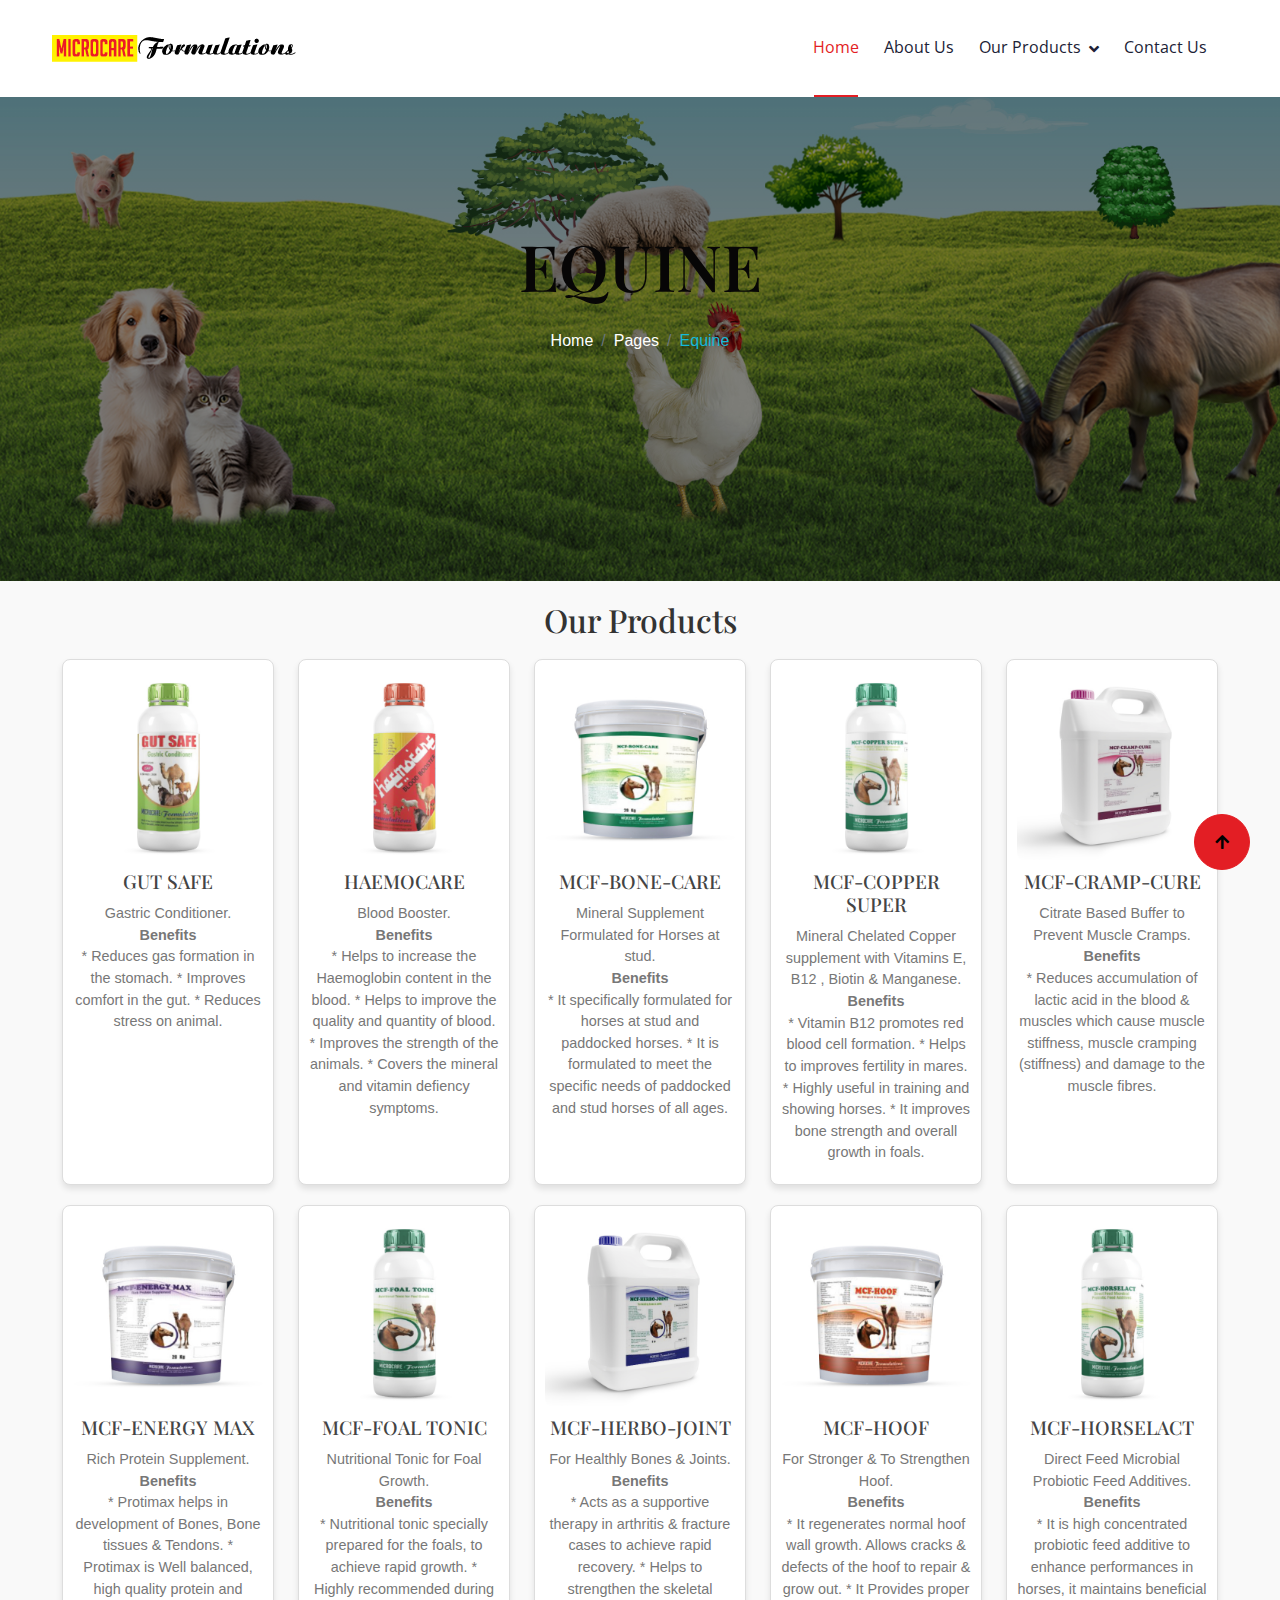
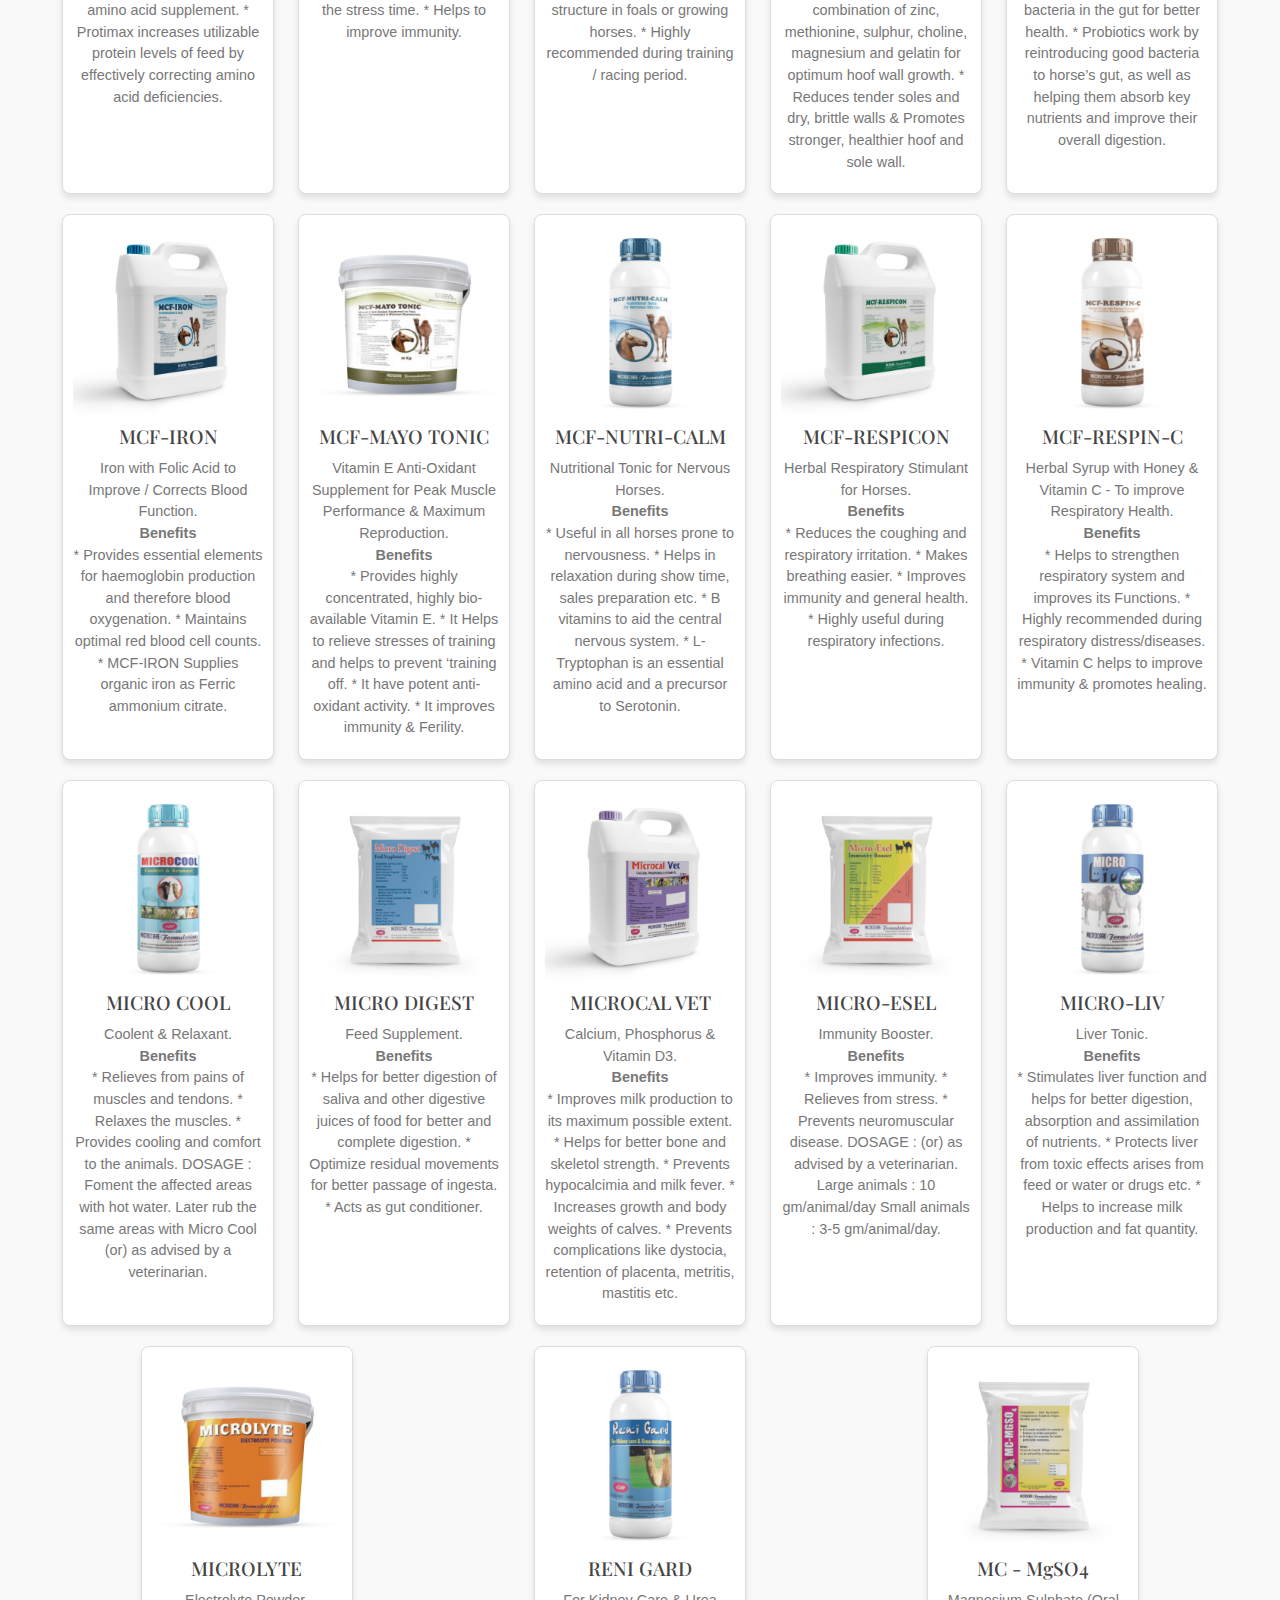
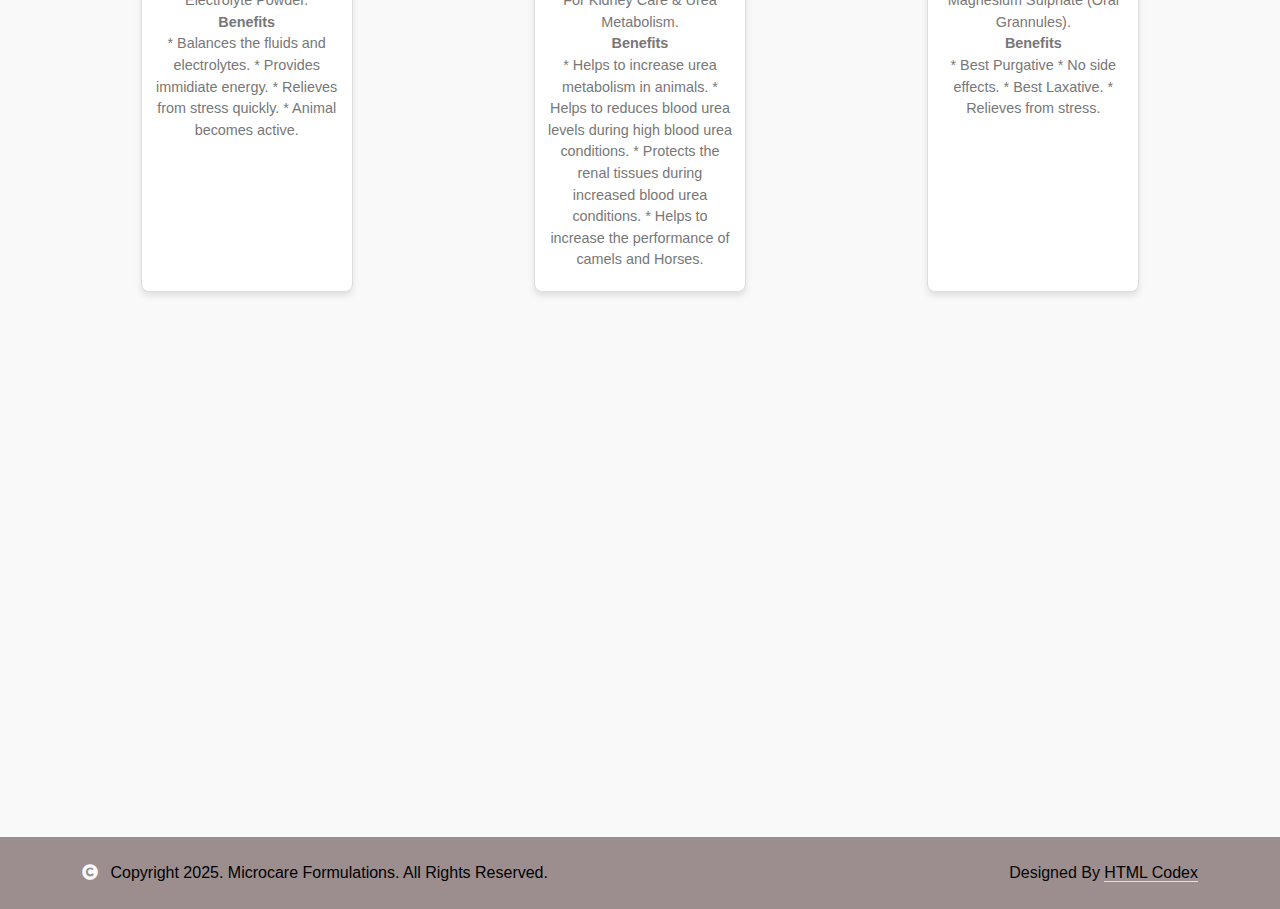
<file: equine.html>
<!DOCTYPE html>
<html lang="en">

    <head>
        <meta charset="utf-8">
        <title>Microcare Formulations</title>
        <link rel="shortcut icon" type="image/x-icon" href="img/fevicon.png">
        <meta content="width=device-width, initial-scale=1.0" name="viewport">
        <meta content="Microcare Formulations" name="keywords">
        <meta content="Microcare Formulations" name="description">

        <!-- Google Web Fonts -->
        <link rel="preconnect" href="https://fonts.googleapis.com">
        <link rel="preconnect" href="https://fonts.gstatic.com" crossorigin>
        <link href="https://fonts.googleapis.com/css2?family=Open+Sans:wght@400;500;600&family=Playfair+Display:wght@400;500;600&display=swap" rel="stylesheet"> 

        <!-- Icon Font Stylesheet -->
        <link rel="stylesheet" href="https://use.fontawesome.com/releases/v5.15.4/css/all.css"/>
        <link href="https://cdn.jsdelivr.net/npm/bootstrap-icons@1.4.1/font/bootstrap-icons.css" rel="stylesheet">

        <!-- Libraries Stylesheet -->
        <link href="lib/animate/animate.min.css" rel="stylesheet">
        <link href="lib/owlcarousel/assets/owl.carousel.min.css" rel="stylesheet">


        <!-- Customized Bootstrap Stylesheet -->
        <link href="css/bootstrap.min.css" rel="stylesheet">

        <!-- Template Stylesheet -->
        <link href="css/style.css" rel="stylesheet">
    </head>

    <body>

        <!-- Spinner Start -->
        <div id="spinner" class="show bg-white position-fixed translate-middle w-100 vh-100 top-50 start-50 d-flex align-items-center justify-content-center">
            <div class="spinner-border text-primary" style="width: 3rem; height: 3rem;" role="status">
                <span class="sr-only">Loading...</span>
            </div>
        </div>
        <!-- Spinner End -->


        <!-- Navbar & Hero Start -->
        <div class="container-fluid position-relative p-0">
            <nav class="navbar navbar-expand-lg navbar-light bg-white px-4 px-lg-5 py-3 py-lg-0">
                <a href="index.html" class="navbar-brand p-0"><img src="img/mainlogo NEW.png" class="img-fluid w-100">
                    <!-- <img src="img/logo.png" alt="Logo"> -->
                </a>
                <button class="navbar-toggler" type="button" data-bs-toggle="collapse" data-bs-target="#navbarCollapse">
                    <span class="fa fa-bars"></span>
                </button>
                <div class="collapse navbar-collapse" id="navbarCollapse">
                    <div class="navbar-nav ms-auto py-0">
                        <a href="index.html" class="nav-item nav-link active">Home</a>
                        <a href="about us.html" class="nav-item nav-link">About Us</a>
                        <div class="nav-item dropdown">
                            <a href="#" class="nav-link dropdown-toggle" data-bs-toggle="dropdown">Our Products</a>
                            <div class="dropdown-menu m-0">
                                <a href="poultry fs.html" class="dropdown-item">Poultry Feed Supplement</a>
                                <a href="poultry disinfectant.html" class="dropdown-item">Poultry Disinfectant</a>
                                <a href="veterinary.html" class="dropdown-item">Veterinary</a>
                                <a href="aqua.html" class="dropdown-item">Aqua</a>
                                <a href="dog and cat.html" class="dropdown-item">Pets</a>
                                <a href="equine.html" class="dropdown-item">Equine</a>
                                <a href="sheep and goat.html" class="dropdown-item">Sheep and Goat</a>
                                <a href="export.html" class="dropdown-item">Export</a>
                            </div>
                        </div>
                        <a href="contact us.html" class="nav-item nav-link">Contact Us</a>
            </nav>

        <!-- Header Start -->
        <div class="container-fluid bg-breadcrumb">
            <div class="container text-center py-5" style="max-width: 900px;">
                <h3 class="text-white display-3 mb-4 wow fadeInDown" data-wow-delay="0.1s">EQUINE</h1>
                <ol class="breadcrumb justify-content-center mb-0 wow fadeInDown" data-wow-delay="0.3s">
                    <li class="breadcrumb-item"><a href="index.html">Home</a></li>
                    <li class="breadcrumb-item"><a href="#">Pages</a></li>
                    <li class="breadcrumb-item active text-primary">Equine</li>
                </ol>    
            </div>
        </div>
        <!-- Header End -->

            <div class="products-section">
                <h2>Our Products</h2>
                <div class="product-grid">
                    <!-- Product 1 -->
                    <div class="product-card">
                        <img src="img/GUT SAFE.jpg">
                        <h3>GUT SAFE</h3>
                        <p>Gastric Conditioner.
                            <br><b>Benefits</br></b>* Reduces gas formation in the stomach.
                            * Improves comfort in the gut.
                            * Reduces stress on animal.                            
                        </p>
                    </div>
        
                    <!-- Product 2 -->
                    <div class="product-card">
                        <img src="img/HAEMOCARE.jpg">
                        <h3>HAEMOCARE</h3>
                        <p>Blood Booster.
                            <br><b>Benefits</br></b>* Helps to increase the Haemoglobin content in the blood.
                            * Helps to improve the quality and quantity of blood.
                            * Improves the strength of the animals.
                            * Covers the mineral and vitamin defiency symptoms.                            
                        </p>
                    </div>
        
                    <!-- Product 3 -->
                    <div class="product-card">
                        <img src="img/MCF-BONE-CARE.jpg">
                        <h3>MCF-BONE-CARE</h3>
                        <p>Mineral Supplement Formulated for Horses at stud.
                            <br><b>Benefits</br></b>* It specifically formulated for horses at stud and paddocked horses.
                            * It is formulated to meet the specific needs of paddocked and stud
                            horses of all ages.                          
                        </p>
                    </div>
        
                    <!-- Product 4 -->
                    <div class="product-card">
                        <img src="img/MCF-COPPER SUPER.jpg">
                        <h3>MCF-COPPER SUPER</h3>
                        <p>Mineral Chelated Copper supplement with Vitamins E, B12 , Biotin & Manganese. 
                            <br><b>Benefits</br></b>* Vitamin B12 promotes red blood cell formation.
                            * Helps to improves fertility in mares.
                            * Highly useful in training and showing horses.
                            * It improves bone strength and overall growth in foals.                            
                        </p>
                    </div>
        
                    <!-- Product 5 -->
                    <div class="product-card">
                        <img src="img/MCF-CRAMP-CURE.jpg">
                        <h3>MCF-CRAMP-CURE</h3>
                        <p>Citrate Based Buffer to Prevent Muscle Cramps. 
                            <br><b>Benefits</br></b>* Reduces accumulation of lactic acid in the blood & muscles
                            which cause muscle stiffness, muscle cramping (stiffness)
                             and damage to the muscle fibres.                        
                        </p>
                    </div>
                    <!-- Product 1 -->
                    <div class="product-card">
                        <img src="img/MCF-ENERGY MAX.jpg">
                        <h3>MCF-ENERGY MAX</h3>
                        <p>Rich Protein Supplement.
                            <br><b>Benefits</br></b>* Protimax helps in development of Bones, Bone tissues & Tendons.
                            * Protimax is Well balanced, high quality protein and amino acid   
                               supplement.
                            * Protimax increases utilizable protein levels of feed by effectively correcting
                                amino acid deficiencies.                            
                        </p>
                    </div>
        
                    <!-- Product 2 -->
                    <div class="product-card">
                        <img src="img/MCF-FOAL TONIC.jpg">
                        <h3>MCF-FOAL TONIC</h3>
                        <p>Nutritional Tonic for Foal Growth.<br><b>Benefits</br></b>* Nutritional tonic specially prepared for the foals, to achieve rapid growth.
                            * Highly recommended during the stress time.
                            * Helps to improve immunity.
                            </p>
                    </div>
        
                    <!-- Product 3 -->
                    <div class="product-card">
                        <img src="img/MCF-HERBO-JOINT.jpg">
                        <h3>MCF-HERBO-JOINT</h3>
                        <p>For Healthly Bones & Joints.
                            <br><b>Benefits</br></b>* Acts as a supportive therapy in arthritis & fracture cases to achieve
                            rapid recovery.
                            * Helps to strengthen the skeletal structure in foals or growing horses.
                            * Highly recommended during training / racing period.                            
                        </p>
                    </div>
        
                    <!-- Product 4 -->
                    <div class="product-card">
                        <img src="img/MCF-HOOF.jpg">
                        <h3>MCF-HOOF</h3>
                        <p>For Stronger & To Strengthen Hoof.
                            <br><b>Benefits</br></b>* It regenerates normal hoof wall growth. Allows
                            cracks & defects of the hoof to repair & grow out.
                       * It Provides proper combination of zinc,
                           methionine, sulphur, choline, magnesium and
                           gelatin for optimum hoof wall growth.
                       * Reduces tender soles and dry, brittle walls &
                           Promotes stronger, healthier hoof and sole wall.                       
                        </p>
                    </div>
        
                    <!-- Product 5 -->
                    <div class="product-card">
                        <img src="img/MCF-HORSELACT.jpg">
                        <h3>MCF-HORSELACT</h3>
                        <p>Direct Feed Microbial Probiotic Feed Additives. 
                            <br><b>Benefits</br></b>* It is high concentrated probiotic feed additive to enhance performances in    
                            horses, it maintains
                            beneficial bacteria in the gut for better health.
                        * Probiotics work by reintroducing good bacteria to horse’s gut, as well as   
                           helping them absorb key nutrients and improve their overall digestion.                        
                        </p>
                    </div>
                    <!-- Product 1 -->
                    <div class="product-card">
                        <img src="img/MCF-IRON.jpg">
                        <h3>MCF-IRON</h3>
                        <p>Iron with Folic Acid to Improve / Corrects Blood Function.
                            <br><b>Benefits</br></b>* Provides essential elements for haemoglobin production and
                            therefore blood oxygenation.
                         * Maintains optimal red blood cell counts.
                         * MCF-IRON Supplies organic iron as Ferric ammonium citrate.                         
                        </p>
                    </div>
        
                    <!-- Product 2 -->
                    <div class="product-card">
                        <img src="img/MCF-MAYO TONIC.jpg">
                        <h3>MCF-MAYO TONIC</h3>
                        <p>Vitamin E Anti-Oxidant Supplement for Peak
                            Muscle Performance & Maximum Reproduction.                            
                            <br><b>Benefits</br></b>* Provides highly concentrated, highly bio-available Vitamin E.
                            * It Helps to relieve stresses of training and helps to prevent
                            ‘training off.
                            * It have potent anti-oxidant activity.
                            * It improves immunity & Ferility.
                        </p>
                    </div>
        
                    <!-- Product 3 -->
                    <div class="product-card">
                        <img src="img/MCF-NUTRI-CALM.jpg">
                        <h3>MCF-NUTRI-CALM</h3>
                        <p>Nutritional Tonic for Nervous Horses. 
                            <br><b>Benefits</br></b>* Useful in all horses prone to nervousness.
                            * Helps in relaxation during show time, sales preparation etc.
                            * B vitamins to aid the central nervous system.
                            * L-Tryptophan is an essential amino acid and a precursor to Serotonin.                              
                        </p>
                    </div>
        
                    <!-- Product 4 -->
                    <div class="product-card">
                        <img src="img/MCF-RESPICON.jpg">
                        <h3>MCF-RESPICON</h3>
                        <p>Herbal Respiratory Stimulant for Horses. 
                            <br><b>Benefits</br></b>* Reduces the coughing and respiratory irritation.
                            * Makes breathing easier.
                            * Improves immunity and general health.
                            * Highly useful during respiratory infections.                            
                        </p>
                    </div>
        
                    <!-- Product 5 -->
                    <div class="product-card">
                        <img src="img/MCF-RESPIN-C.jpg">
                        <h3>MCF-RESPIN-C</h3>
                        <p>Herbal Syrup with Honey & Vitamin C - To improve Respiratory Health. 
                            <br><b>Benefits</br></b>* Helps to strengthen respiratory system and improves its
                            Functions.
                         * Highly recommended during respiratory distress/diseases.
                         * Vitamin C helps to improve immunity & promotes healing.                         
                        </p>
                    </div>
                    <!-- Product 1 -->
                    <div class="product-card">
                        <img src="img/MICRO COOL.jpg">
                        <h3>MICRO COOL</h3>
                        <p>Coolent & Relaxant. 
                            <br><b>Benefits</br></b>* Relieves from pains of muscles and tendons.
                            * Relaxes the muscles.
                            * Provides cooling and comfort to the animals.
                            DOSAGE :
                            Foment the affected areas with hot water. 
                            Later rub the same areas with Micro Cool
                            (or) as advised by a veterinarian.                            
                        </p>
                    </div>
        
                    <!-- Product 2 -->
                    <div class="product-card">
                        <img src="img/MICRO DIGEST.jpg">
                        <h3>MICRO DIGEST</h3>
                        <p>Feed Supplement. 
                            <br><b>Benefits</br></b>* Helps for better digestion of saliva and other digestive juices of
                            food for better and complete digestion.
                        * Optimize residual movements for better passage of ingesta.
                        * Acts as gut conditioner.                        
                        </p>
                    </div>
        
                    <!-- Product 3 -->
                    <div class="product-card">
                        <img src="img/MICROCAL VET.jpg">
                        <h3>MICROCAL VET</h3>
                        <p>Calcium, Phosphorus & Vitamin D3.
                            <br><b>Benefits</br></b>* Improves milk production to its maximum possible extent.
                            * Helps for better bone and skeletol strength.
                            * Prevents hypocalcimia and milk fever.
                            * Increases growth and body weights of calves.
                            * Prevents complications like dystocia, retention of placenta, metritis,   
                               mastitis etc.                            
                        </p>
                    </div>
        
                    <!-- Product 4 -->
                    <div class="product-card">
                        <img src="img/MICRO-ESEL.jpg">
                        <h3>MICRO-ESEL</h3>
                        <p>Immunity Booster. 
                            <br><b>Benefits</br></b>*     Improves immunity.
                            *    Relieves from stress.
                            *    Prevents neuromuscular disease.
                            DOSAGE :
                            (or) as advised by a veterinarian.
                            Large animals : 10 gm/animal/day
                            Small animals : 3-5 gm/animal/day.                            
                        </p>
                    </div>
        
                    <!-- Product 5 -->
                    <div class="product-card">
                        <img src="img/MICRO-LIV.jpg">
                        <h3>MICRO-LIV</h3>
                        <p>Liver Tonic. 
                            <br><b>Benefits</br></b>* Stimulates liver function and helps for better digestion, absorption and   
                            assimilation of nutrients.
                        * Protects liver from toxic effects arises from feed or water or drugs etc.
                        * Helps to increase milk production and fat quantity.                        
                        </p>
                    </div>
                    <!-- Product 1 -->
                    <div class="product-card">
                        <img src="img/MICROLYTE.jpg">
                        <h3>MICROLYTE</h3>
                        <p>Electrolyte Powder. 
                            <br><b>Benefits</br></b>* Balances the fluids and electrolytes.
                            * Provides immidiate energy.
                            * Relieves from stress quickly.
                            * Animal becomes active.                            
                        </p>
                    </div>
        
                    <!-- Product 2 -->
                    <div class="product-card">
                        <img src="img/RENI GARD.jpg">
                        <h3>RENI GARD</h3>
                        <p>For Kidney Care & Urea Metabolism. 
                            <br><b>Benefits</br></b>* Helps to increase urea metabolism in animals.
                            * Helps to reduces blood urea levels during high blood urea conditions.
                            * Protects the renal tissues during increased blood urea conditions.
                            * Helps to increase the performance of camels and Horses.                            
                        </p>
                    </div>
                    <!-- Product 2 -->
                    <div class="product-card">
                        <img src="img/MC - MgSO4.jpg">
                        <h3>MC - MgSO4</h3>
                        <p>Magnesium Sulphate (Oral Grannules).
                            <br><b>Benefits</br></b>* Best Purgative
                            * No side effects.
                            * Best Laxative.
                            * Relieves from stress.                                                       
                        </p>
                    </div>
                </div>
            </div>           
        <!-- Footer Start -->
        <div class="container-fluid footer py-5 wow fadeIn" data-wow-delay="0.2s">
            <div class="container py-5">
                <div class="row g-5">
                    <div class="col-md-6 col-lg-6 col-xl-3">
                        <div class="footer-item d-flex flex-column">
                            <img src="img/footer (1).png" alt="Microcare Formulations">
                        </div>
                    </div>
                    <div class="col-md-6 col-lg-6 col-xl-3">
                        <div class="footer-item d-flex flex-column">
                            <h4 class="mb-4 text-white">Quick Links</h4>
                            <a href="#"><i class="fas fa-angle-right me-2"></i> About Us</a>
                            <a href="#"><i class="fas fa-angle-right me-2"></i> Contact Us</a>
                            <a href="#"><i class="fas fa-angle-right me-2"></i> Privacy Policy</a>
                            <a href="#"><i class="fas fa-angle-right me-2"></i> Terms & Conditions</a>
                        </div>
                    </div>
                    <div class="col-md-6 col-lg-6 col-xl-3">
                        <div class="footer-item d-flex flex-column">
                            <h4 class="mb-4 text-white">Our Products</h4>
                            <a href="#"><i class="fas fa-angle-right me-2"></i> Poultry</a>
                            <a href="#"><i class="fas fa-angle-right me-2"></i> Veterinary</a>
                            <a href="#"><i class="fas fa-angle-right me-2"></i> Aqua</a>
                            <a href="#"><i class="fas fa-angle-right me-2"></i> Dog and Cat</a>
                            <a href="#"><i class="fas fa-angle-right me-2"></i> Equine</a>
                            <a href="#"><i class="fas fa-angle-right me-2"></i> Sheep and Goat</a>
                        </div>
                    </div>
                    <div class="col-md-6 col-lg-6 col-xl-3">
                        <div class="footer-item d-flex flex-column">
                            <h4 class="mb-4 text-white">Contact Info</h4>
                            <a href="#"><i class="fa fa-map-marker-alt me-2"></i> 4TH FLOOR OF PVS LAND MARK,, PLOT NO.11, 11A, 11B, 12 & 15,
                                INDUSTRIAL PARK, MANGALAGIRI, GUNTUR, GUNTUR,
                                ANDHRA PRADESH, 522503.</a>
                                <a href="#"><i class="fas fa-phone me-2"></i> 0863 2341304</a>
                            <a href="#"><i class=""></i>microcareformulations8@gmail.com </a>
                            
                        </div>
                    </div>
                </div>
            </div>
        </div>
        <!-- Footer End -->
        
        <!-- Copyright Start -->
        <div class="container-fluid copyright py-4">
            <div class="container">
                <div class="row g-4 align-items-center">
                    <div class="col-md-6 text-center text-md-start mb-md-0">
                        <span class="text-black"><a href="#"><i class="fas fa-copyright text-light me-2"></i> Copyright 2025. Microcare Formulations. All Rights Reserved.</a>
                    </div>
                    <div class="col-md-6 text-center text-md-end text-white">
                        <!--/*** This template is free as long as you keep the below author’s credit link/attribution link/backlink. ***/-->
                        <!--/*** If you'd like to use the template without the below author’s credit link/attribution link/backlink, ***/-->
                        <!--/*** you can purchase the Credit Removal License from "https://htmlcodex.com/credit-removal". ***/-->
                        Designed By <a class="border-bottom" href="https://htmlcodex.com">HTML Codex</a>
                    </div>
                </div>
            </div>
        </div>
        <!-- Copyright End -->

        <!-- Back to Top -->
        <a href="#" class="btn btn-primary btn-lg-square back-to-top"><i class="fa fa-arrow-up"></i></a>   

        
        <!-- JavaScript Libraries -->
        <script src="https://ajax.googleapis.com/ajax/libs/jquery/3.6.4/jquery.min.js"></script>
        <script src="https://cdn.jsdelivr.net/npm/bootstrap@5.0.0/dist/js/bootstrap.bundle.min.js"></script>
        <script src="lib/wow/wow.min.js"></script>
        <script src="lib/easing/easing.min.js"></script>
        <script src="lib/waypoints/waypoints.min.js"></script>
        <script src="lib/owlcarousel/owl.carousel.min.js"></script>
        

        <!-- Template Javascript -->
        <script src="js/main.js"></script>
        
    </body>

</html>
</file>
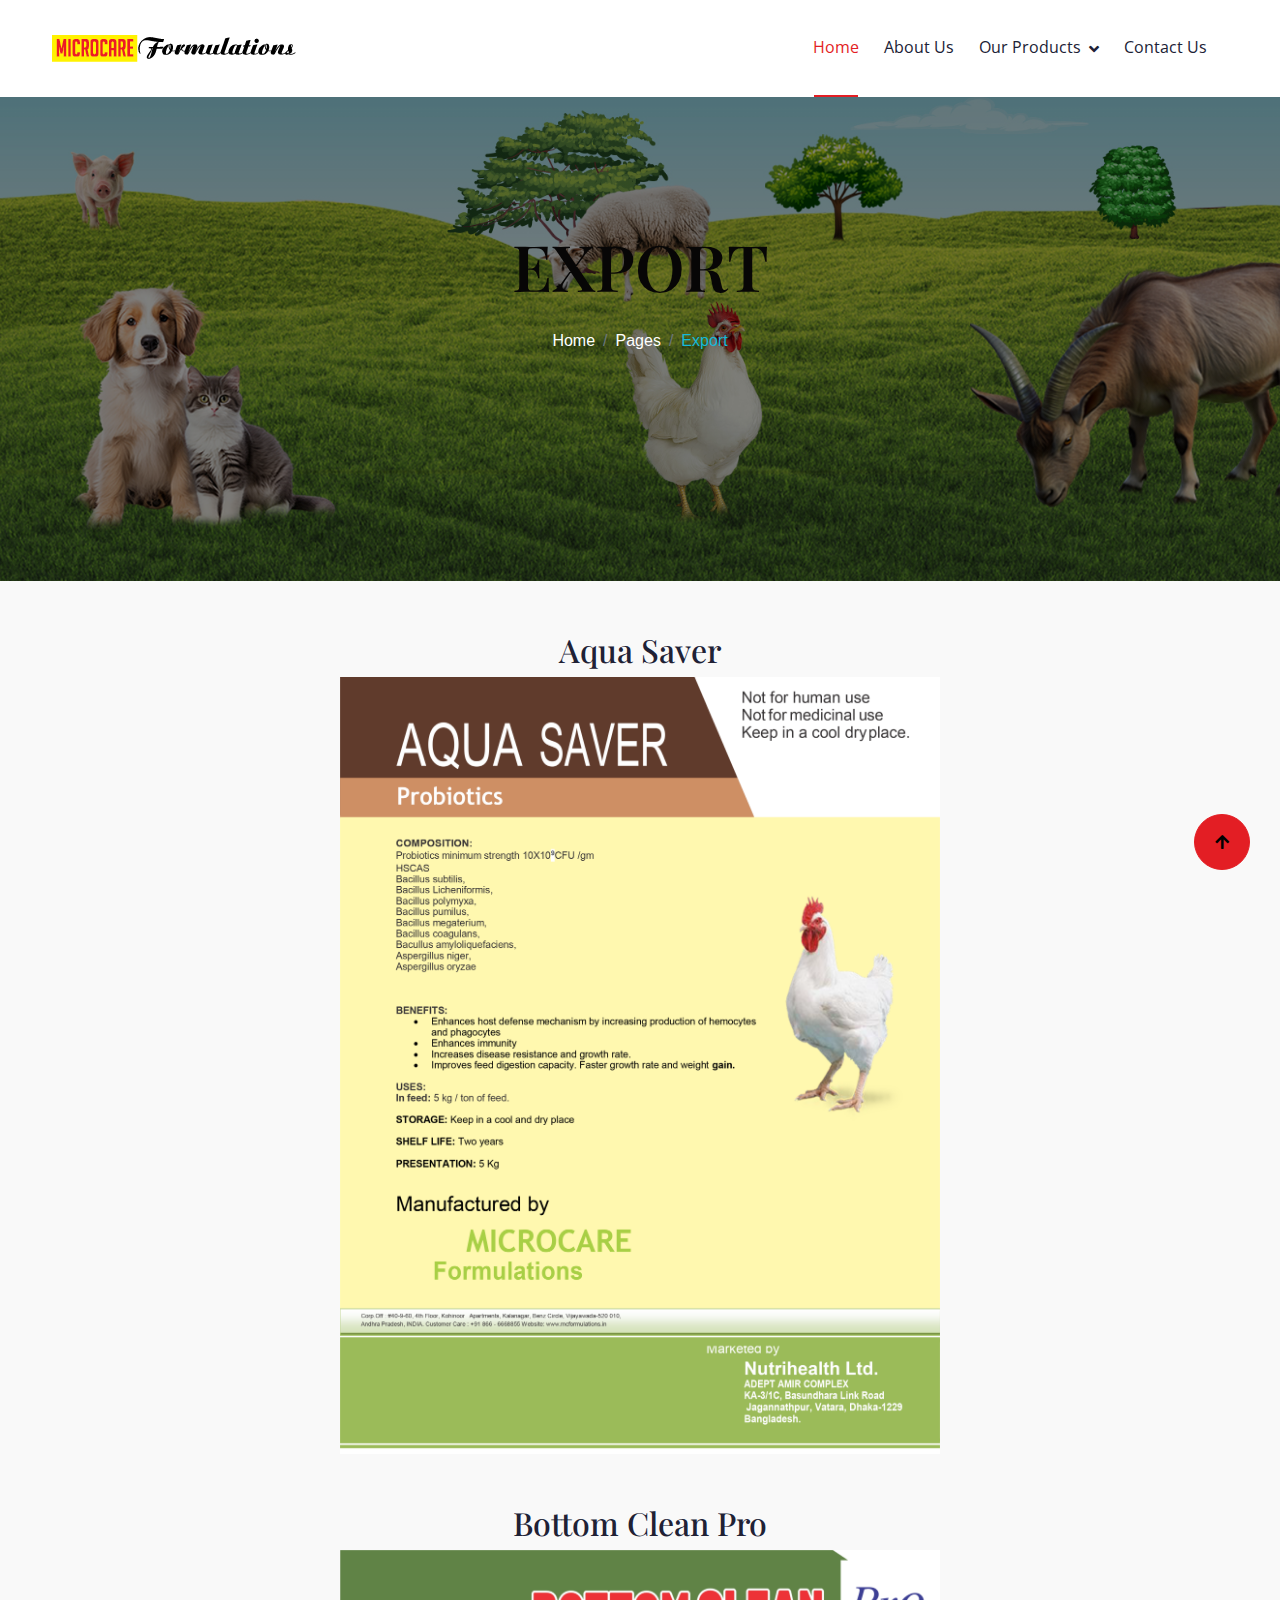
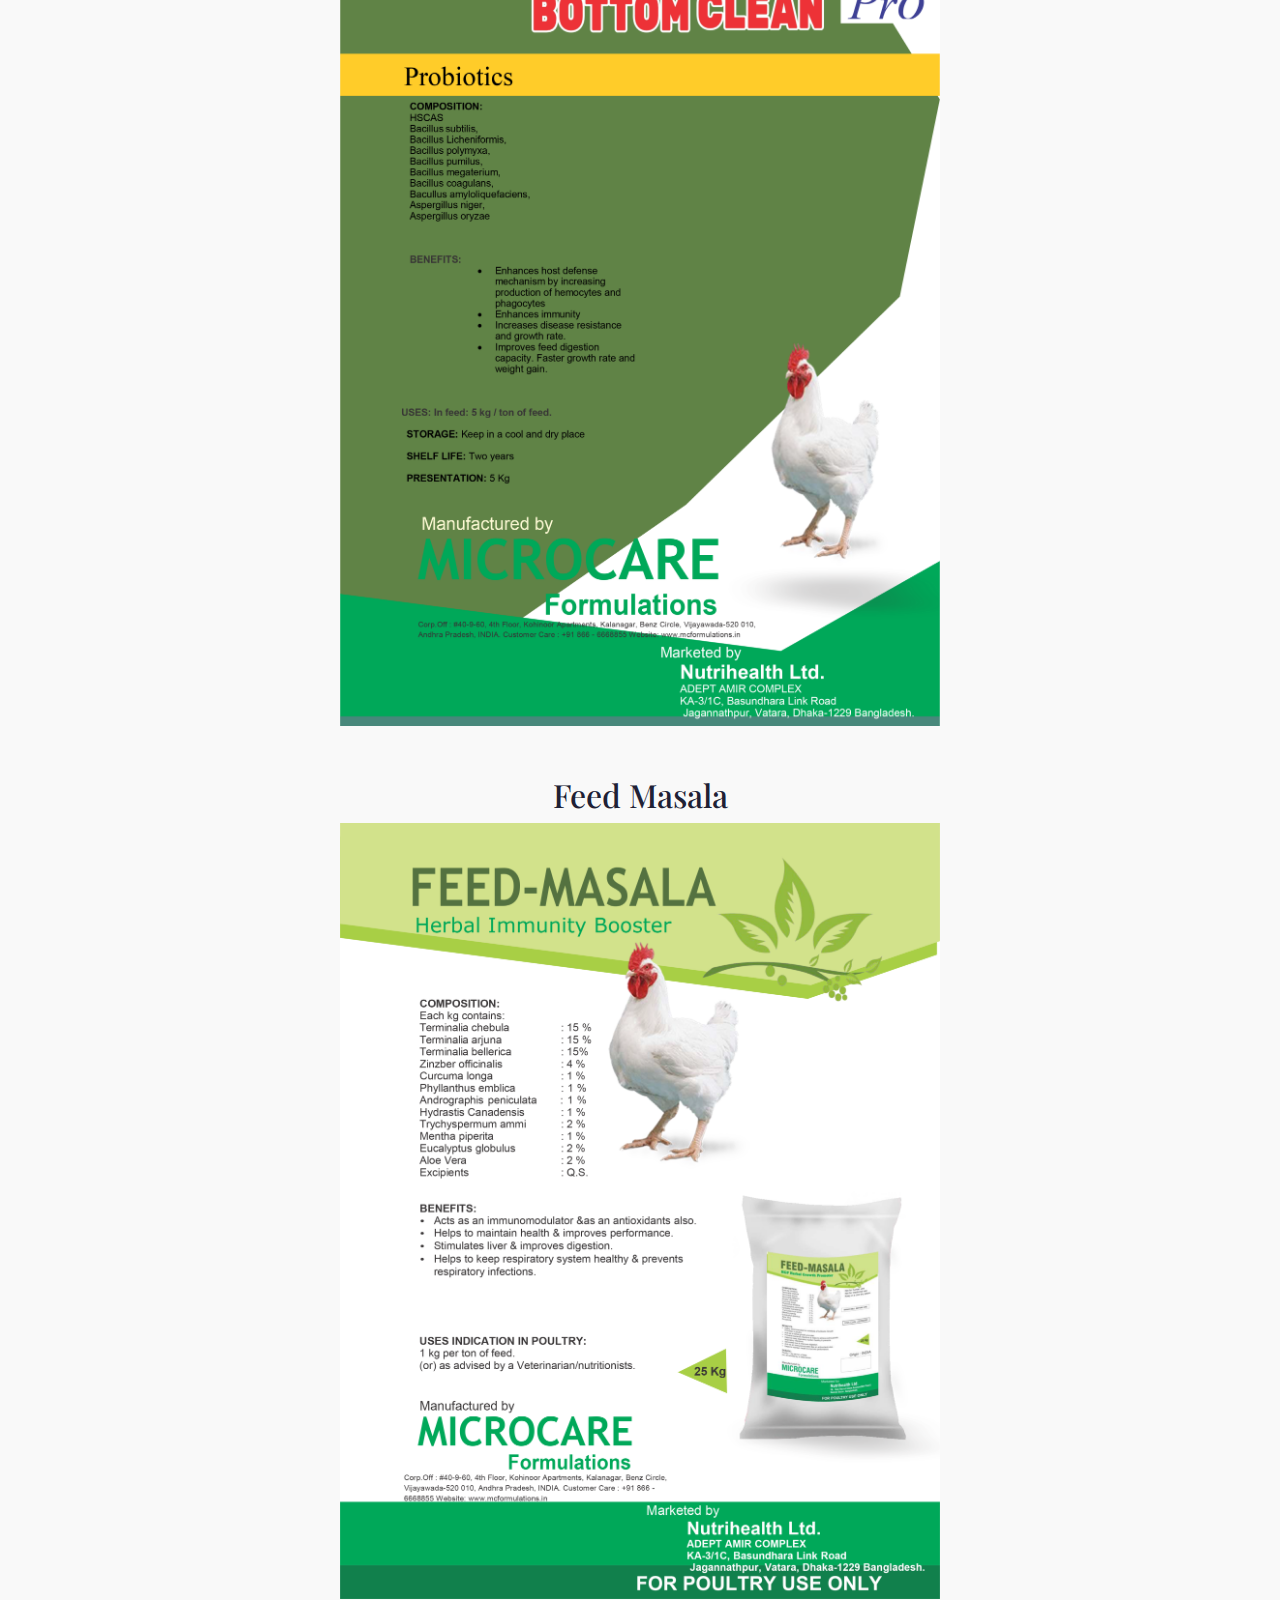
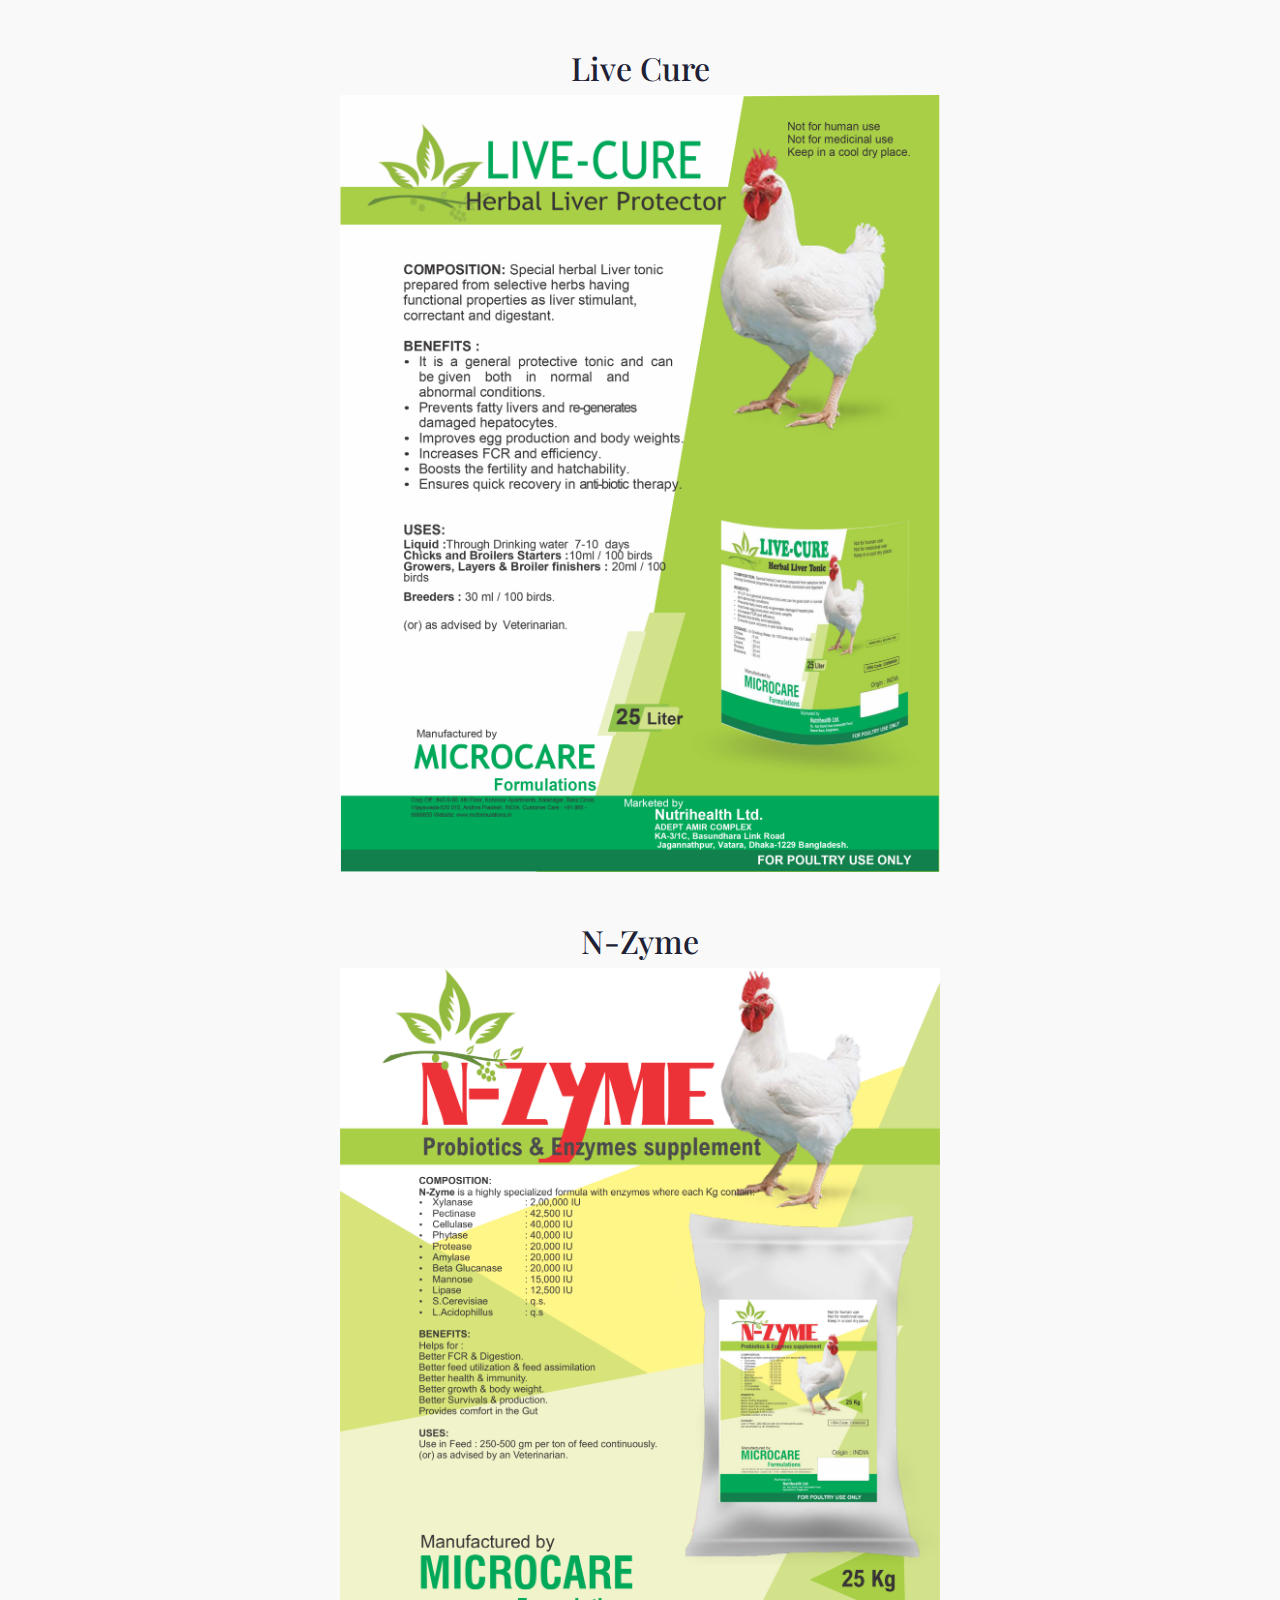
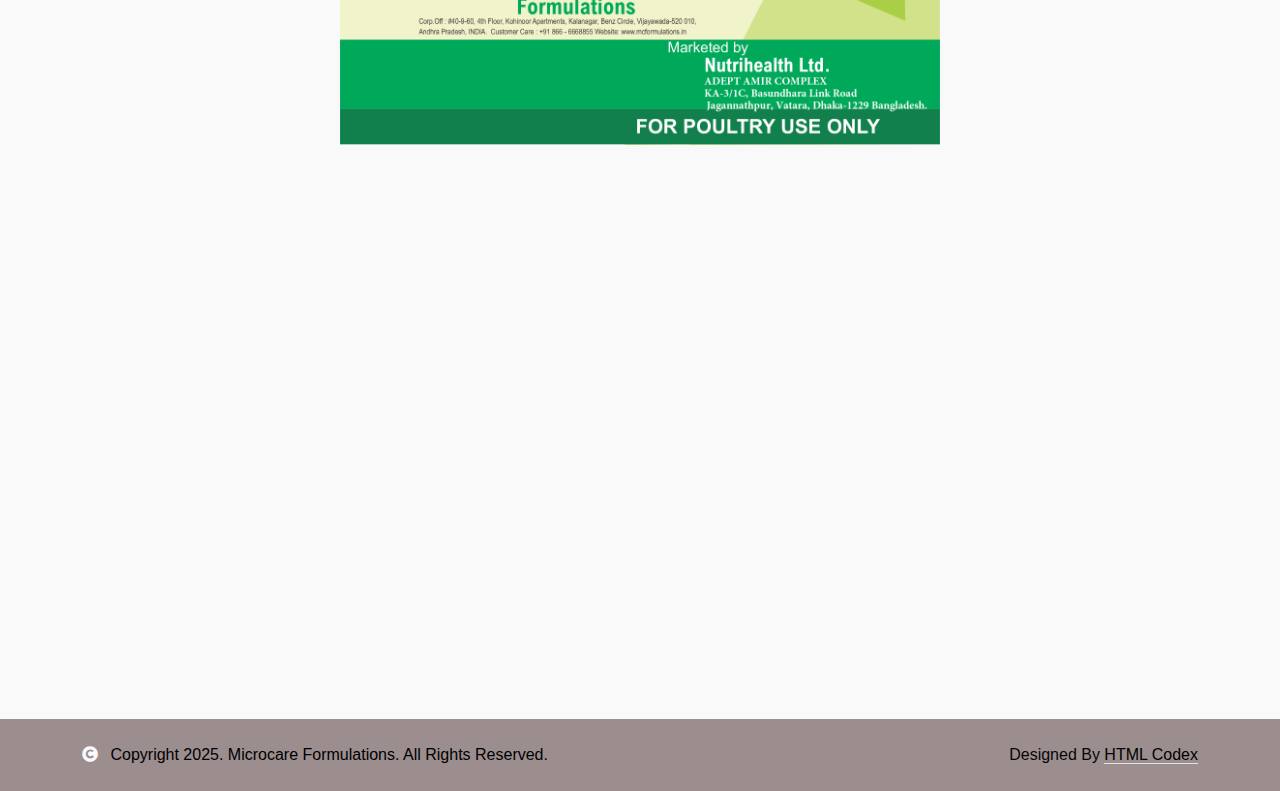
<file: export.html>
<!DOCTYPE html>
<html lang="en">

    <head>
        <meta charset="utf-8">
        <title>Microcare Formulations</title>
        <link rel="shortcut icon" type="image/x-icon" href="img/fevicon.png">
        <meta content="width=device-width, initial-scale=1.0" name="viewport">
        <meta content="Microcare Formulations" name="keywords">
        <meta content="Microcare Formulations" name="description">

        <!-- Google Web Fonts -->
        <link rel="preconnect" href="https://fonts.googleapis.com">
        <link rel="preconnect" href="https://fonts.gstatic.com" crossorigin>
        <link href="https://fonts.googleapis.com/css2?family=Open+Sans:wght@400;500;600&family=Playfair+Display:wght@400;500;600&display=swap" rel="stylesheet"> 

        <!-- Icon Font Stylesheet -->
        <link rel="stylesheet" href="https://use.fontawesome.com/releases/v5.15.4/css/all.css"/>
        <link href="https://cdn.jsdelivr.net/npm/bootstrap-icons@1.4.1/font/bootstrap-icons.css" rel="stylesheet">

        <!-- Libraries Stylesheet -->
        <link href="lib/animate/animate.min.css" rel="stylesheet">
        <link href="lib/owlcarousel/assets/owl.carousel.min.css" rel="stylesheet">


        <!-- Customized Bootstrap Stylesheet -->
        <link href="css/bootstrap.min.css" rel="stylesheet">

        <!-- Template Stylesheet -->
        <link href="css/style.css" rel="stylesheet">
    </head>

    <body>

        <!-- Spinner Start -->
        <div id="spinner" class="show bg-white position-fixed translate-middle w-100 vh-100 top-50 start-50 d-flex align-items-center justify-content-center">
            <div class="spinner-border text-primary" style="width: 3rem; height: 3rem;" role="status">
                <span class="sr-only">Loading...</span>
            </div>
        </div>
        <!-- Spinner End -->


        <!-- Navbar & Hero Start -->
        <div class="container-fluid position-relative p-0">
            <nav class="navbar navbar-expand-lg navbar-light bg-white px-4 px-lg-5 py-3 py-lg-0">
                <a href="index.html" class="navbar-brand p-0"><img src="img/mainlogo NEW.png" class="img-fluid w-100">
                    <!-- <img src="img/logo.png" alt="Logo"> -->
                </a>
                <button class="navbar-toggler" type="button" data-bs-toggle="collapse" data-bs-target="#navbarCollapse">
                    <span class="fa fa-bars"></span>
                </button>
                <div class="collapse navbar-collapse" id="navbarCollapse">
                    <div class="navbar-nav ms-auto py-0">
                        <a href="index.html" class="nav-item nav-link active">Home</a>
                        <a href="about us.html" class="nav-item nav-link">About Us</a>
                        <div class="nav-item dropdown">
                            <a href="#" class="nav-link dropdown-toggle" data-bs-toggle="dropdown">Our Products</a>
                            <div class="dropdown-menu m-0">
                                <a href="poultry fs.html" class="dropdown-item">Poultry Feed Supplement</a>
                                <a href="poultry disinfectant.html" class="dropdown-item">Poultry Disinfectant</a>
                                <a href="veterinary.html" class="dropdown-item">Veterinary</a>
                                <a href="aqua.html" class="dropdown-item">Aqua</a>
                                <a href="dog and cat.html" class="dropdown-item">Pets</a>
                                <a href="pig.html" class="dropdown-item">Pig</a>
                                <a href="equine.html" class="dropdown-item">Equine</a>
                                <a href="sheep and goat.html" class="dropdown-item">Sheep and Goat</a>
                                <a href="export.html" class="dropdown-item">Export</a>
                            </div>
                        </div>
                        <a href="contact us.html" class="nav-item nav-link">Contact Us</a>
            </nav>

        <!-- Header Start -->
        <div class="container-fluid bg-breadcrumb">
            <div class="container text-center py-5" style="max-width: 900px;">
                <h3 class="text-white display-3 mb-4 wow fadeInDown" data-wow-delay="0.1s">EXPORT</h1>
                <ol class="breadcrumb justify-content-center mb-0 wow fadeInDown" data-wow-delay="0.3s">
                    <li class="breadcrumb-item"><a href="index.html">Home</a></li>
                    <li class="breadcrumb-item"><a href="#">Pages</a></li>
                    <li class="breadcrumb-item active text-primary">Export</li>
                </ol>    
            </div>
        </div>
        <!-- Header End -->   
         
        <div class="exports-image-section" style="margin-top: 50px; margin-bottom: 50px;">
            <h2 style="text-align: center;">Aqua Saver</h2>
            <img src="img/exports/aqua-saver.png" alt="aqua saver" style="width:100%; max-width:600px; display:block; margin:0 auto;">
        </div>
        <div class="exports-image-section" style="margin-top: 50px; margin-bottom: 50px;">
            <h2 style="text-align: center;">Bottom Clean Pro</h2>
            <img src="img/exports/bottom-clean-pro.png" alt="Bottom Clean Pro" style="width:100%; max-width:600px; display:block; margin:0 auto;">
        </div>
        <div class="exports-image-section" style="margin-top: 50px; margin-bottom: 50px;">
            <h2 style="text-align: center;">Feed Masala</h2>
            <img src="img/exports/feed-masala.png" alt="Feed Masala" style="width:100%; max-width:600px; display:block; margin:0 auto;">
        </div>
        <div class="exports-image-section" style="margin-top: 50px; margin-bottom: 50px;">
            <h2 style="text-align: center;">Live Cure</h2>
            <img src="img/exports/live-cure.png" alt="Live Cure" style="width:100%; max-width:600px; display:block; margin:0 auto;">
        </div>
        <div class="exports-image-section" style="margin-top: 50px; margin-bottom: 50px;">
            <h2 style="text-align: center;">N-Zyme</h2>
            <img src="img/exports/n-zyme.png" alt="N-Zyme" style="width:100%; max-width:600px; display:block; margin:0 auto;">
        </div>

        <!-- Footer Start -->
        <div class="container-fluid footer py-5 wow fadeIn" data-wow-delay="0.2s">
            <div class="container py-5">
                <div class="row g-5">
                    <div class="col-md-6 col-lg-6 col-xl-3">
                        <div class="footer-item d-flex flex-column">
                            <img src="img/footer (1).png" alt="Microcare Formulations">
                        </div>
                    </div>
                    <div class="col-md-6 col-lg-6 col-xl-3">
                        <div class="footer-item d-flex flex-column">
                            <h4 class="mb-4 text-white">Quick Links</h4>
                            <a href="#"><i class="fas fa-angle-right me-2"></i> About Us</a>
                            <a href="#"><i class="fas fa-angle-right me-2"></i> Contact Us</a>
                            <a href="#"><i class="fas fa-angle-right me-2"></i> Privacy Policy</a>
                            <a href="#"><i class="fas fa-angle-right me-2"></i> Terms & Conditions</a>
                        </div>
                    </div>
                    <div class="col-md-6 col-lg-6 col-xl-3">
                        <div class="footer-item d-flex flex-column">
                            <h4 class="mb-4 text-white">Our Products</h4>
                            <a href="#"><i class="fas fa-angle-right me-2"></i> Poultry</a>
                            <a href="#"><i class="fas fa-angle-right me-2"></i> Veterinary</a>
                            <a href="#"><i class="fas fa-angle-right me-2"></i> Aqua</a>
                            <a href="#"><i class="fas fa-angle-right me-2"></i> Dog and Cat</a>
                            <a href="#"><i class="fas fa-angle-right me-2"></i> Equine</a>
                            <a href="#"><i class="fas fa-angle-right me-2"></i> Sheep and Goat</a>
                        </div>
                    </div>
                    <div class="col-md-6 col-lg-6 col-xl-3">
                        <div class="footer-item d-flex flex-column">
                            <h4 class="mb-4 text-white">Contact Info</h4>
                            <a href="#"><i class="fa fa-map-marker-alt me-2"></i> 4TH FLOOR OF PVS LAND MARK,, PLOT NO.11, 11A, 11B, 12 & 15,
                                INDUSTRIAL PARK, MANGALAGIRI, GUNTUR, GUNTUR,
                                ANDHRA PRADESH, 522503.</a>
                                <a href="#"><i class="fas fa-phone me-2"></i> 0863 2341304</a>
                            <a href="#"><i class=""></i>microcareformulations8@gmail.com </a>
                            
                        </div>
                    </div>
                </div>
            </div>
        </div>
        <!-- Footer End -->
        
        <!-- Copyright Start -->
        <div class="container-fluid copyright py-4">
            <div class="container">
                <div class="row g-4 align-items-center">
                    <div class="col-md-6 text-center text-md-start mb-md-0">
                        <span class="text-black"><a href="#"><i class="fas fa-copyright text-light me-2"></i> Copyright 2025. Microcare Formulations. All Rights Reserved.</a>
                    </div>
                    <div class="col-md-6 text-center text-md-end text-white">
                        <!--/*** This template is free as long as you keep the below author’s credit link/attribution link/backlink. ***/-->
                        <!--/*** If you'd like to use the template without the below author’s credit link/attribution link/backlink, ***/-->
                        <!--/*** you can purchase the Credit Removal License from "https://htmlcodex.com/credit-removal". ***/-->
                        Designed By <a class="border-bottom" href="https://htmlcodex.com">HTML Codex</a>
                    </div>
                </div>
            </div>
        </div>
        <!-- Copyright End -->

        <!-- Back to Top -->
        <a href="#" class="btn btn-primary btn-lg-square back-to-top"><i class="fa fa-arrow-up"></i></a>   

        
        <!-- JavaScript Libraries -->
        <script src="https://ajax.googleapis.com/ajax/libs/jquery/3.6.4/jquery.min.js"></script>
        <script src="https://cdn.jsdelivr.net/npm/bootstrap@5.0.0/dist/js/bootstrap.bundle.min.js"></script>
        <script src="lib/wow/wow.min.js"></script>
        <script src="lib/easing/easing.min.js"></script>
        <script src="lib/waypoints/waypoints.min.js"></script>
        <script src="lib/owlcarousel/owl.carousel.min.js"></script>
        

        <!-- Template Javascript -->
        <script src="js/main.js"></script>
        
    </body>

</html>
</file>
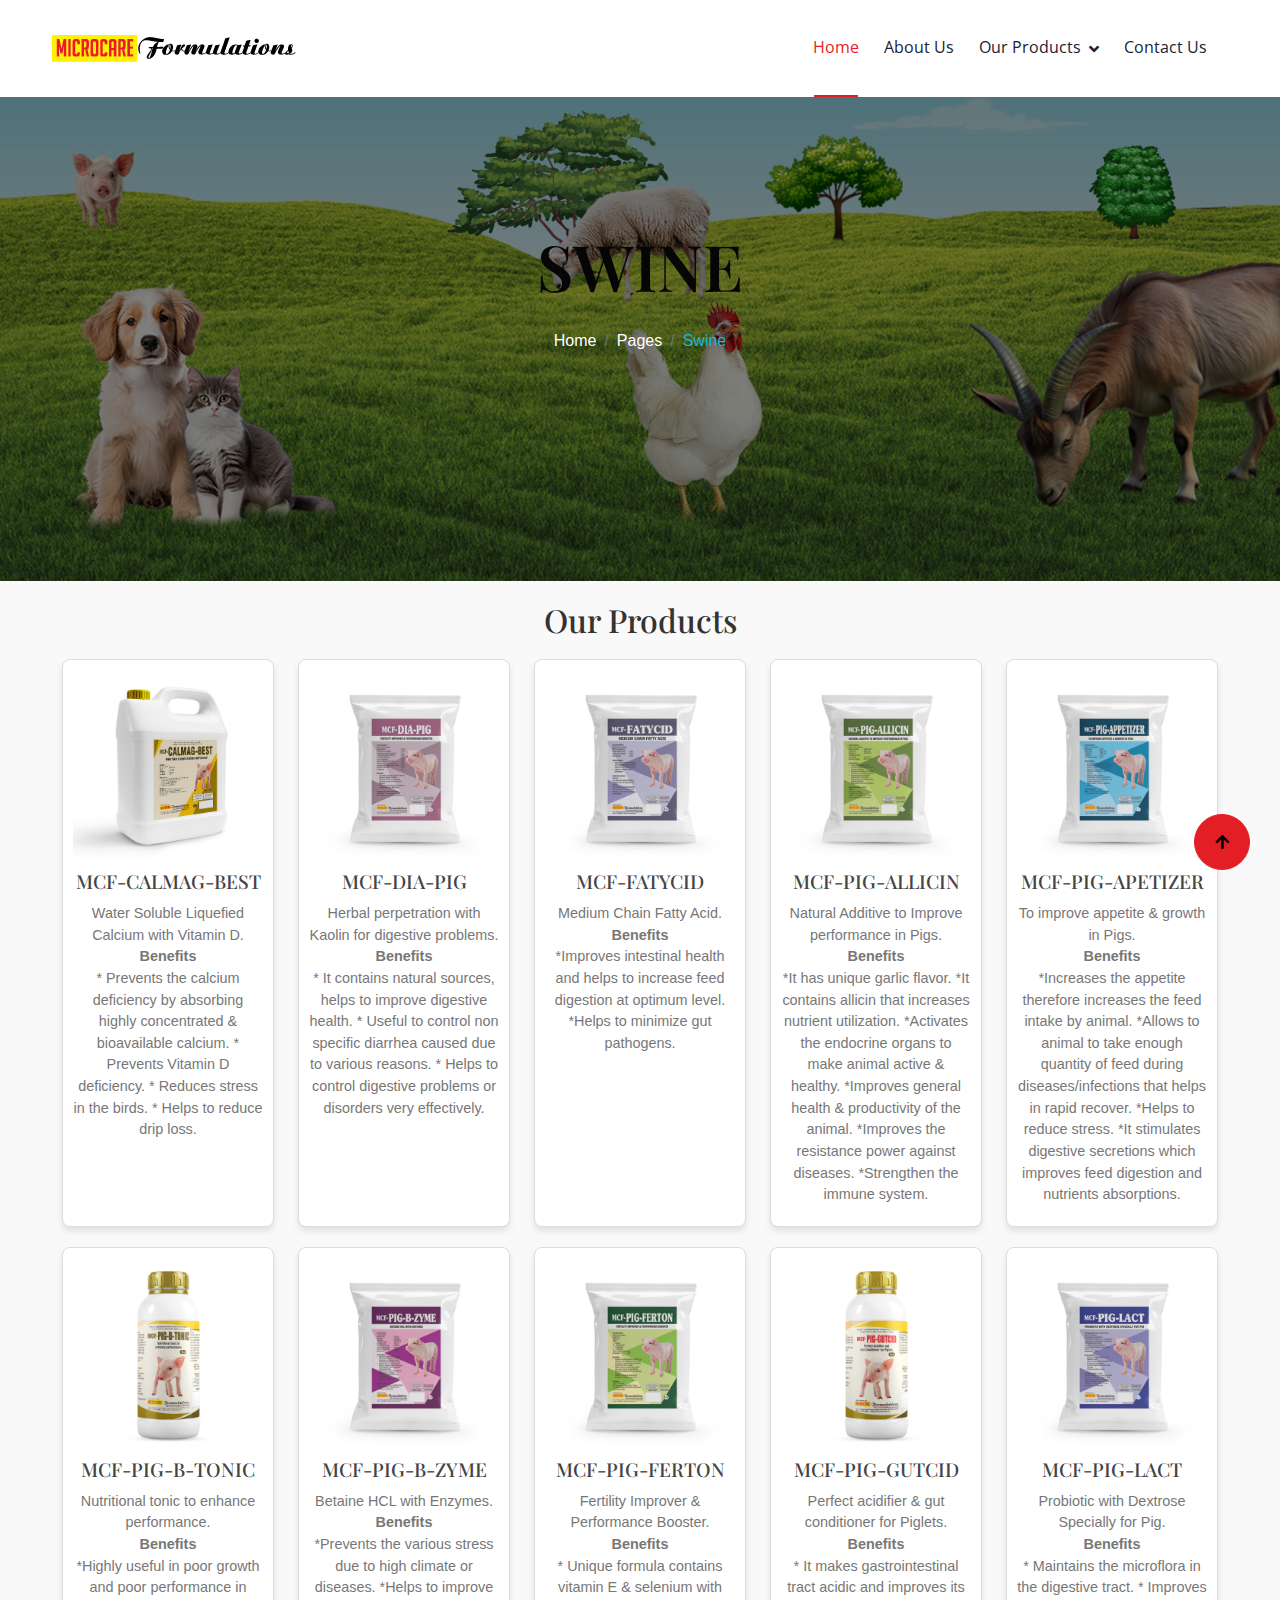
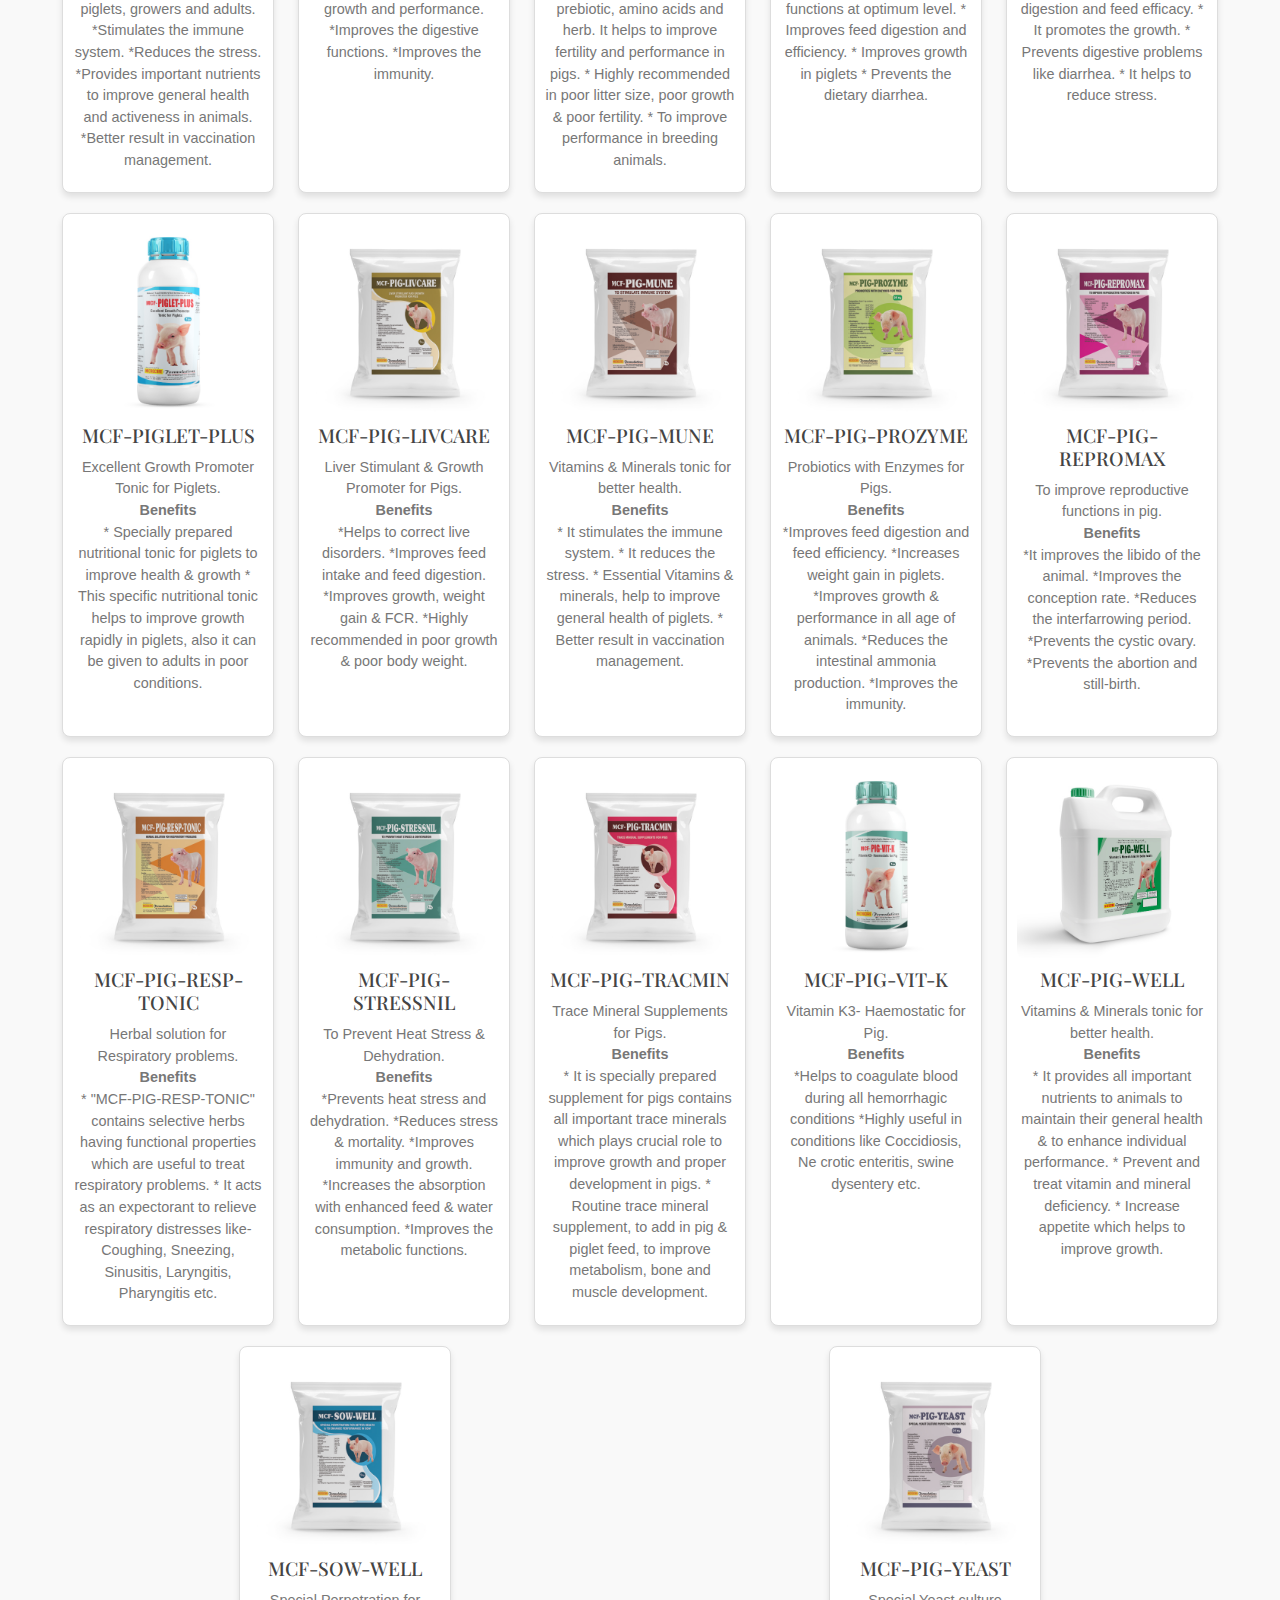
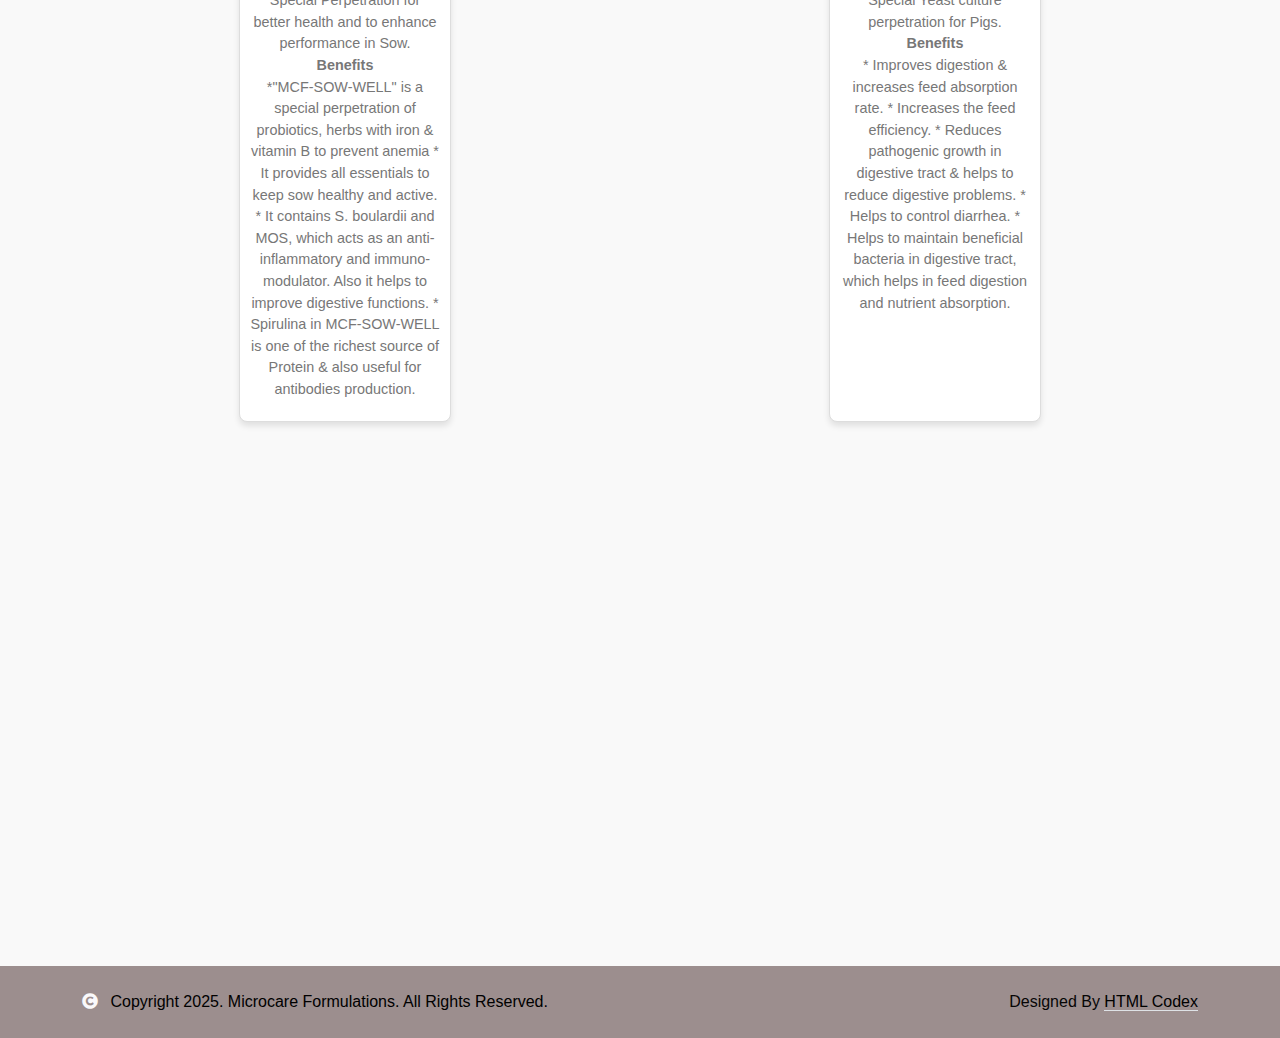
<file: pig.html>
<!DOCTYPE html>
<html lang="en">

    <head>
        <meta charset="utf-8">
        <title>Microcare Formulations</title>
        <link rel="shortcut icon" type="image/x-icon" href="img/fevicon.png">
        <meta content="width=device-width, initial-scale=1.0" name="viewport">
        <meta content="Microcare Formulations" name="keywords">
        <meta content="Microcare Formulations" name="description">

        <!-- Google Web Fonts -->
        <link rel="preconnect" href="https://fonts.googleapis.com">
        <link rel="preconnect" href="https://fonts.gstatic.com" crossorigin>
        <link href="https://fonts.googleapis.com/css2?family=Open+Sans:wght@400;500;600&family=Playfair+Display:wght@400;500;600&display=swap" rel="stylesheet"> 

        <!-- Icon Font Stylesheet -->
        <link rel="stylesheet" href="https://use.fontawesome.com/releases/v5.15.4/css/all.css"/>
        <link href="https://cdn.jsdelivr.net/npm/bootstrap-icons@1.4.1/font/bootstrap-icons.css" rel="stylesheet">

        <!-- Libraries Stylesheet -->
        <link href="lib/animate/animate.min.css" rel="stylesheet">
        <link href="lib/owlcarousel/assets/owl.carousel.min.css" rel="stylesheet">


        <!-- Customized Bootstrap Stylesheet -->
        <link href="css/bootstrap.min.css" rel="stylesheet">

        <!-- Template Stylesheet -->
        <link href="css/style.css" rel="stylesheet">
    </head>

    <body>

        <!-- Spinner Start -->
        <div id="spinner" class="show bg-white position-fixed translate-middle w-100 vh-100 top-50 start-50 d-flex align-items-center justify-content-center">
            <div class="spinner-border text-primary" style="width: 3rem; height: 3rem;" role="status">
                <span class="sr-only">Loading...</span>
            </div>
        </div>
        <!-- Spinner End -->


        <!-- Navbar & Hero Start -->
        <div class="container-fluid position-relative p-0">
            <nav class="navbar navbar-expand-lg navbar-light bg-white px-4 px-lg-5 py-3 py-lg-0">
                <a href="index.html" class="navbar-brand p-0"><img src="img/mainlogo NEW.png" class="img-fluid w-100">
                    <!-- <img src="img/logo.png" alt="Logo"> -->
                </a>
                <button class="navbar-toggler" type="button" data-bs-toggle="collapse" data-bs-target="#navbarCollapse">
                    <span class="fa fa-bars"></span>
                </button>
                <div class="collapse navbar-collapse" id="navbarCollapse">
                    <div class="navbar-nav ms-auto py-0">
                        <a href="index.html" class="nav-item nav-link active">Home</a>
                        <a href="about us.html" class="nav-item nav-link">About Us</a>
                        <div class="nav-item dropdown">
                            <a href="#" class="nav-link dropdown-toggle" data-bs-toggle="dropdown">Our Products</a>
                            <div class="dropdown-menu m-0">
                                <a href="poultry fs.html" class="dropdown-item">Poultry Feed Supplement</a>
                                <a href="poultry disinfectant.html" class="dropdown-item">Poultry Disinfectant</a>
                                <a href="veterinary.html" class="dropdown-item">Veterinary</a>
                                <a href="aqua.html" class="dropdown-item">Aqua</a>
                                <a href="dog and cat.html" class="dropdown-item">Pets</a>
                                <a href="pig.html" class="dropdown-item">Pig</a>
                                <a href="equine.html" class="dropdown-item">Equine</a>
                                <a href="sheep and goat.html" class="dropdown-item">Sheep and Goat</a>
                                <a href="export.html" class="dropdown-item">Export</a>
                            </div>
                        </div>
                        <a href="contact us.html" class="nav-item nav-link">Contact Us</a>
            </nav>

        <!-- Header Start -->
        <div class="container-fluid bg-breadcrumb">
            <div class="container text-center py-5" style="max-width: 900px;">
                <h3 class="text-white display-3 mb-4 wow fadeInDown" data-wow-delay="0.1s">SWINE</h1>
                <ol class="breadcrumb justify-content-center mb-0 wow fadeInDown" data-wow-delay="0.3s">
                    <li class="breadcrumb-item"><a href="index.html">Home</a></li>
                    <li class="breadcrumb-item"><a href="#">Pages</a></li>
                    <li class="breadcrumb-item active text-primary">Swine</li>
                </ol>    
            </div>
        </div>
        <!-- Header End -->

            <div class="products-section">
                <h2>Our Products</h2>
                <div class="product-grid">
                    <!-- Product 1 -->
                    <div class="product-card">
                        <img src="img/MCF-CALMAG-BEST.jpg">
                        <h3>MCF-CALMAG-BEST</h3>
                        <p>Water Soluble Liquefied Calcium with Vitamin D.
                            <br><b>Benefits</br></b>* Prevents the calcium deficiency by absorbing highly concentrated & 
                            bioavailable calcium. 
                        * Prevents Vitamin D deficiency. 
                        * Reduces stress in the birds. 
                        * Helps to reduce drip loss.                        
                        </p>
                    </div>
        
                    <!-- Product 2 -->
                    <div class="product-card">
                        <img src="img/MCF-DIA-PIG.jpg">
                        <h3>MCF-DIA-PIG</h3>
                        <p>Herbal perpetration with Kaolin for digestive problems. 
                            <br><b>Benefits</br></b>* It contains natural sources, helps to improve digestive health.
                            * Useful to control non specific diarrhea caused due to various reasons.
                            * Helps to control digestive problems or disorders very effectively.                            
                        </p>
                    </div>
        
                    <!-- Product 3 -->
                    <div class="product-card">
                        <img src="img/MCF-FATYCID.jpg">
                        <h3>MCF-FATYCID</h3>
                        <p>Medium Chain Fatty Acid. 
                            <br><b>Benefits</br></b>*Improves intestinal health and helps to increase feed digestion at optimum level. 
                            *Helps to minimize gut pathogens.                            
                        </p>
                    </div>
        
                    <!-- Product 4 -->
                    <div class="product-card">
                        <img src="img/MCF-PIG-ALLICIN.jpg">
                        <h3>MCF-PIG-ALLICIN</h3>
                        <p>Natural Additive to Improve performance in Pigs.
                            <br><b>Benefits</br></b>*It has unique garlic flavor. 
                            *It contains allicin that increases nutrient utilization. 
                            *Activates the endocrine organs to make animal active & healthy. 
                            *Improves general health & productivity of the animal. 
                            *Improves the resistance power against diseases. 
                            *Strengthen the immune system.                            
                        </p>
                    </div>
        
                    <!-- Product 5 -->
                    <div class="product-card">
                        <img src="img/MCF-PIG-APPETIZER.jpg">
                        <h3>MCF-PIG-APETIZER</h3>
                        <p>To improve appetite & growth in Pigs. 
                            <br><b>Benefits</br></b>*Increases the appetite therefore increases the feed intake by animal. 
                            *Allows to animal to take enough quantity of feed during diseases/infections 
                              that helps in rapid recover. 
                            *Helps to reduce stress. 
                            *It stimulates digestive secretions which improves feed digestion and   
                               nutrients absorptions.                             
                        </p>
                    </div>
                    <!-- Product 1 -->
                    <div class="product-card">
                        <img src="img/MCF-PIG-B-TONIC.jpg">
                        <h3>MCF-PIG-B-TONIC</h3>
                        <p>Nutritional tonic to enhance performance. 
                            <br><b>Benefits</br></b>*Highly useful in poor growth and poor performance in piglets, growers and      
                            adults. 
                          *Stimulates the immune system. 
                          *Reduces the stress. 
                          *Provides important nutrients to improve general health and activeness in animals. 
                          *Better result in vaccination management.                          
                        </p>
                    </div>
        
                    <!-- Product 2 -->
                    <div class="product-card">
                        <img src="img/MCF-PIG-B-ZYME.jpg">
                        <h3>MCF-PIG-B-ZYME</h3>
                        <p>Betaine HCL with Enzymes.
                            <br><b>Benefits</br></b>*Prevents the various stress due to high climate or diseases. 
                            *Helps to improve growth and performance. 
                            *Improves the digestive functions. 
                            *Improves the immunity.                            
                        </p>
                    </div>
        
                    <!-- Product 3 -->
                    <div class="product-card">
                        <img src="img/MCF-PIG-FERTON.jpg">
                        <h3>MCF-PIG-FERTON</h3>
                        <p>Fertility Improver & Performance Booster. 
                            <br><b>Benefits</br></b>* Unique formula contains vitamin E & selenium with prebiotic, amino acids 
                            and herb. It helps to improve fertility and performance in pigs. 
                         * Highly recommended in poor litter size, poor growth & poor fertility. 
                         * To improve performance in breeding animals.                        
                        </p>
                    </div>
        
                    <!-- Product 4 -->
                    <div class="product-card">
                        <img src="img/MCF-PIG-GUTCID.jpg">
                        <h3>MCF-PIG-GUTCID</h3>
                        <p>Perfect acidifier & gut conditioner for Piglets.
                            <br><b>Benefits</br></b>* It makes gastrointestinal tract acidic and improves its functions at 
                            optimum level. 
                         * Improves feed digestion and efficiency. 
                         * Improves growth in piglets 
                         * Prevents the dietary diarrhea.                          
                        </p>
                    </div>
        
                    <!-- Product 5 -->
                    <div class="product-card">
                        <img src="img/MCF-PIG-LACT.jpg">
                        <h3>MCF-PIG-LACT</h3>
                        <p>Probiotic with Dextrose Specially for Pig. 
                            <br><b>Benefits</br></b>* Maintains the microflora in the digestive tract. 
                            * Improves digestion and feed efficacy. 
                            * It promotes the growth. 
                            * Prevents digestive problems like diarrhea.
                            * It helps to reduce stress.                            
                        </p>
                    </div>
                    <!-- Product 1 -->
                    <div class="product-card">
                        <img src="img/MCF-PIGLET-PLUS.jpg">
                        <h3>MCF-PIGLET-PLUS</h3>
                        <p>Excellent Growth Promoter Tonic for Piglets.
                            <br><b>Benefits</br></b>* Specially prepared nutritional tonic for piglets to improve health & growth 
                            * This specific nutritional tonic 
                               helps to improve growth rapidly in piglets, also it can be given to adults in    
                               poor conditions.                           
                        </p>
                    </div>
        
                    <!-- Product 2 -->
                    <div class="product-card">
                        <img src="img/MCF-PIG-LIVCARE.jpg">
                        <h3>MCF-PIG-LIVCARE</h3>
                        <p>Liver Stimulant & Growth Promoter for Pigs. 
                            <br><b>Benefits</br></b>*Helps to correct live disorders. 
                            *Improves feed intake and feed digestion. 
                            *Improves growth, weight gain & FCR. 
                            *Highly recommended in poor growth & poor body weight.                            
                        </p>
                    </div>
        
                    <!-- Product 3 -->
                    <div class="product-card">
                        <img src="img/MCF-PIG-MUNE.jpg">
                        <h3>MCF-PIG-MUNE</h3>
                        <p>Vitamins & Minerals tonic for better health. 
                            <br><b>Benefits</br></b>* It stimulates the immune system.
                            * It reduces the stress.
                            * Essential Vitamins & minerals, help to improve general health of piglets.
                            * Better result in vaccination management.                            
                        </p>
                    </div>
        
                    <!-- Product 4 -->
                    <div class="product-card">
                        <img src="img/MCF-PIG-PROZYME.jpg">
                        <h3>MCF-PIG-PROZYME</h3>
                        <p>Probiotics with Enzymes for Pigs. 
                            <br><b>Benefits</br></b>*Improves feed digestion and feed efficiency. 
                            *Increases weight gain in piglets.
                            *Improves growth & performance in all age of animals.
                            *Reduces the intestinal ammonia production.
                            *Improves the immunity.                            
                        </p>
                    </div>
        
                    <!-- Product 5 -->
                    <div class="product-card">
                        <img src="img/MCF-PIG-REPROMAX.jpg">
                        <h3>MCF-PIG-REPROMAX</h3>
                        <p>To improve reproductive functions in pig. 
                            <br><b>Benefits</br></b>*It improves the libido of the animal. 
                            *Improves the conception rate. 
                            *Reduces the interfarrowing period. 
                            *Prevents the cystic ovary.
                            *Prevents the abortion and still-birth.                            
                        </p>
                    </div>
                    <!-- Product 1 -->
                    <div class="product-card">
                        <img src="img/MCF-PIG-RESO-TONIC.jpg">
                        <h3>MCF-PIG-RESP-TONIC</h3>
                        <p>Herbal solution for Respiratory problems. 
                            <br><b>Benefits</br></b>* "MCF-PIG-RESP-TONIC" contains selective herbs having functional 
                            properties which are useful to treat respiratory problems. 
                         * It acts as an expectorant to relieve respiratory distresses like-Coughing, 
                            Sneezing, Sinusitis, Laryngitis, Pharyngitis etc.
                        </p>
                    </div>
        
                    <!-- Product 3 -->
                    <div class="product-card">
                        <img src="img/MCF-PIG-STRESSNIL.jpg">
                        <h3>MCF-PIG-STRESSNIL</h3>
                        <p>To Prevent Heat Stress & Dehydration. 
                            <br><b>Benefits</br></b>*Prevents heat stress and dehydration. 
                            *Reduces stress & mortality. 
                            *Improves immunity and growth. 
                            *Increases the absorption with enhanced feed & water consumption.
                            *Improves the metabolic functions.                            
                        </p>
                    </div>
        
                    <!-- Product 4 -->
                    <div class="product-card">
                        <img src="img/MCF-PIG-TRACMIN.jpg">
                        <h3>MCF-PIG-TRACMIN</h3>
                        <p>Trace Mineral Supplements for Pigs. 
                            <br><b>Benefits</br></b>* It is specially prepared supplement for pigs contains all important trace minerals which plays crucial role to improve growth and proper development in pigs. 
                            * Routine trace mineral supplement, to add in pig & piglet feed, to improve metabolism, bone and muscle development. 
                                                      
                        </p>
                    </div>
        
                    <!-- Product 5 -->
                    <div class="product-card">
                        <img src="img/MCF-PIG-VIT-K.jpg">
                        <h3>MCF-PIG-VIT-K </h3>
                        <p>Vitamin K3- Haemostatic for Pig. 
                            <br><b>Benefits</br></b>*Helps to coagulate blood during all hemorrhagic conditions 
                            *Highly useful in conditions like Coccidiosis, Ne crotic enteritis, swine dysentery etc.                            
                        </p>
                    </div>
                    <!-- Product 1 -->
                    <div class="product-card">
                        <img src="img/MCF-PIG-WELL.jpg">
                        <h3>MCF-PIG-WELL</h3>
                        <p>Vitamins & Minerals tonic for better health. 
                            <br><b>Benefits</br></b>* It provides all important nutrients
                            to animals to maintain their
                            general health & to enhance
                            individual performance.
                            * Prevent and treat vitamin and
                            mineral deficiency.
                            * Increase appetite which helps to
                            improve growth.                            
                        </p>
                    </div>
        
                    <!-- Product 2 -->
                    <div class="product-card">
                        <img src="img/MCF-SOW-WELL.jpg">
                        <h3>MCF-SOW-WELL</h3>
                        <p>Special Perpetration for better health and to enhance performance in Sow.
                            <br><b>Benefits</br></b>*"MCF-SOW-WELL" is a special perpetration of probiotics, herbs with iron & 
                            vitamin B to prevent anemia 
                         * It provides all essentials to keep sow healthy and active. 
                         * It contains S. boulardii and MOS, which acts as an anti-inflammatory and  
                            immuno-modulator. Also it helps to improve digestive functions. 
                         * Spirulina in MCF-SOW-WELL is one of the richest source of Protein & also 
                            useful for antibodies production.                         
                        </p>
                    </div>
        
                    <!-- Product 3 -->
                    <div class="product-card">
                        <img src="img/MCF-PIG-YEAST.jpg">
                        <h3>MCF-PIG-YEAST</h3>
                        <p>Special Yeast culture perpetration for Pigs. 
                            <br><b>Benefits</br></b>* Improves digestion &
                            increases feed absorption
                            rate.
                         * Increases the feed
                            efficiency.
                         * Reduces pathogenic
                            growth in digestive tract & helps
                            to reduce digestive problems.
                         * Helps to control diarrhea.
                         * Helps to maintain beneficial
                            bacteria in digestive tract, which
                            helps in feed digestion and
                            nutrient absorption.                         
                        </p>
                    </div>
                </div>
            </div>           
        <!-- Footer Start -->
        <div class="container-fluid footer py-5 wow fadeIn" data-wow-delay="0.2s">
            <div class="container py-5">
                <div class="row g-5">
                    <div class="col-md-6 col-lg-6 col-xl-3">
                        <div class="footer-item d-flex flex-column">
                            <img src="img/footer (1).png" alt="Microcare Formulations">
                        </div>
                    </div>
                    <div class="col-md-6 col-lg-6 col-xl-3">
                        <div class="footer-item d-flex flex-column">
                            <h4 class="mb-4 text-white">Quick Links</h4>
                            <a href="#"><i class="fas fa-angle-right me-2"></i> About Us</a>
                            <a href="#"><i class="fas fa-angle-right me-2"></i> Contact Us</a>
                            <a href="#"><i class="fas fa-angle-right me-2"></i> Privacy Policy</a>
                            <a href="#"><i class="fas fa-angle-right me-2"></i> Terms & Conditions</a>
                        </div>
                    </div>
                    <div class="col-md-6 col-lg-6 col-xl-3">
                        <div class="footer-item d-flex flex-column">
                            <h4 class="mb-4 text-white">Our Products</h4>
                            <a href="#"><i class="fas fa-angle-right me-2"></i> Poultry</a>
                            <a href="#"><i class="fas fa-angle-right me-2"></i> Veterinary</a>
                            <a href="#"><i class="fas fa-angle-right me-2"></i> Aqua</a>
                            <a href="#"><i class="fas fa-angle-right me-2"></i> Dog and Cat</a>
                            <a href="#"><i class="fas fa-angle-right me-2"></i> Equine</a>
                            <a href="#"><i class="fas fa-angle-right me-2"></i> Sheep and Goat</a>
                        </div>
                    </div>
                    <div class="col-md-6 col-lg-6 col-xl-3">
                        <div class="footer-item d-flex flex-column">
                            <h4 class="mb-4 text-white">Contact Info</h4>
                            <a href="#"><i class="fa fa-map-marker-alt me-2"></i> 4TH FLOOR OF PVS LAND MARK,, PLOT NO.11, 11A, 11B, 12 & 15,
                                INDUSTRIAL PARK, MANGALAGIRI, GUNTUR, GUNTUR,
                                ANDHRA PRADESH, 522503.</a>
                                <a href="#"><i class="fas fa-phone me-2"></i> 0863 2341304</a>
                            <a href="#"><i class=""></i>microcareformulations8@gmail.com </a>
                            
                        </div>
                    </div>
                </div>
            </div>
        </div>
        <!-- Footer End -->
        
        <!-- Copyright Start -->
        <div class="container-fluid copyright py-4">
            <div class="container">
                <div class="row g-4 align-items-center">
                    <div class="col-md-6 text-center text-md-start mb-md-0">
                        <span class="text-black"><a href="#"><i class="fas fa-copyright text-light me-2"></i> Copyright 2025. Microcare Formulations. All Rights Reserved.</a>
                    </div>
                    <div class="col-md-6 text-center text-md-end text-white">
                        <!--/*** This template is free as long as you keep the below author’s credit link/attribution link/backlink. ***/-->
                        <!--/*** If you'd like to use the template without the below author’s credit link/attribution link/backlink, ***/-->
                        <!--/*** you can purchase the Credit Removal License from "https://htmlcodex.com/credit-removal". ***/-->
                        Designed By <a class="border-bottom" href="https://htmlcodex.com">HTML Codex</a>
                    </div>
                </div>
            </div>
        </div>
        <!-- Copyright End -->

        <!-- Back to Top -->
        <a href="#" class="btn btn-primary btn-lg-square back-to-top"><i class="fa fa-arrow-up"></i></a>   

        
        <!-- JavaScript Libraries -->
        <script src="https://ajax.googleapis.com/ajax/libs/jquery/3.6.4/jquery.min.js"></script>
        <script src="https://cdn.jsdelivr.net/npm/bootstrap@5.0.0/dist/js/bootstrap.bundle.min.js"></script>
        <script src="lib/wow/wow.min.js"></script>
        <script src="lib/easing/easing.min.js"></script>
        <script src="lib/waypoints/waypoints.min.js"></script>
        <script src="lib/owlcarousel/owl.carousel.min.js"></script>
        

        <!-- Template Javascript -->
        <script src="js/main.js"></script>
        
    </body>

</html>
</file>
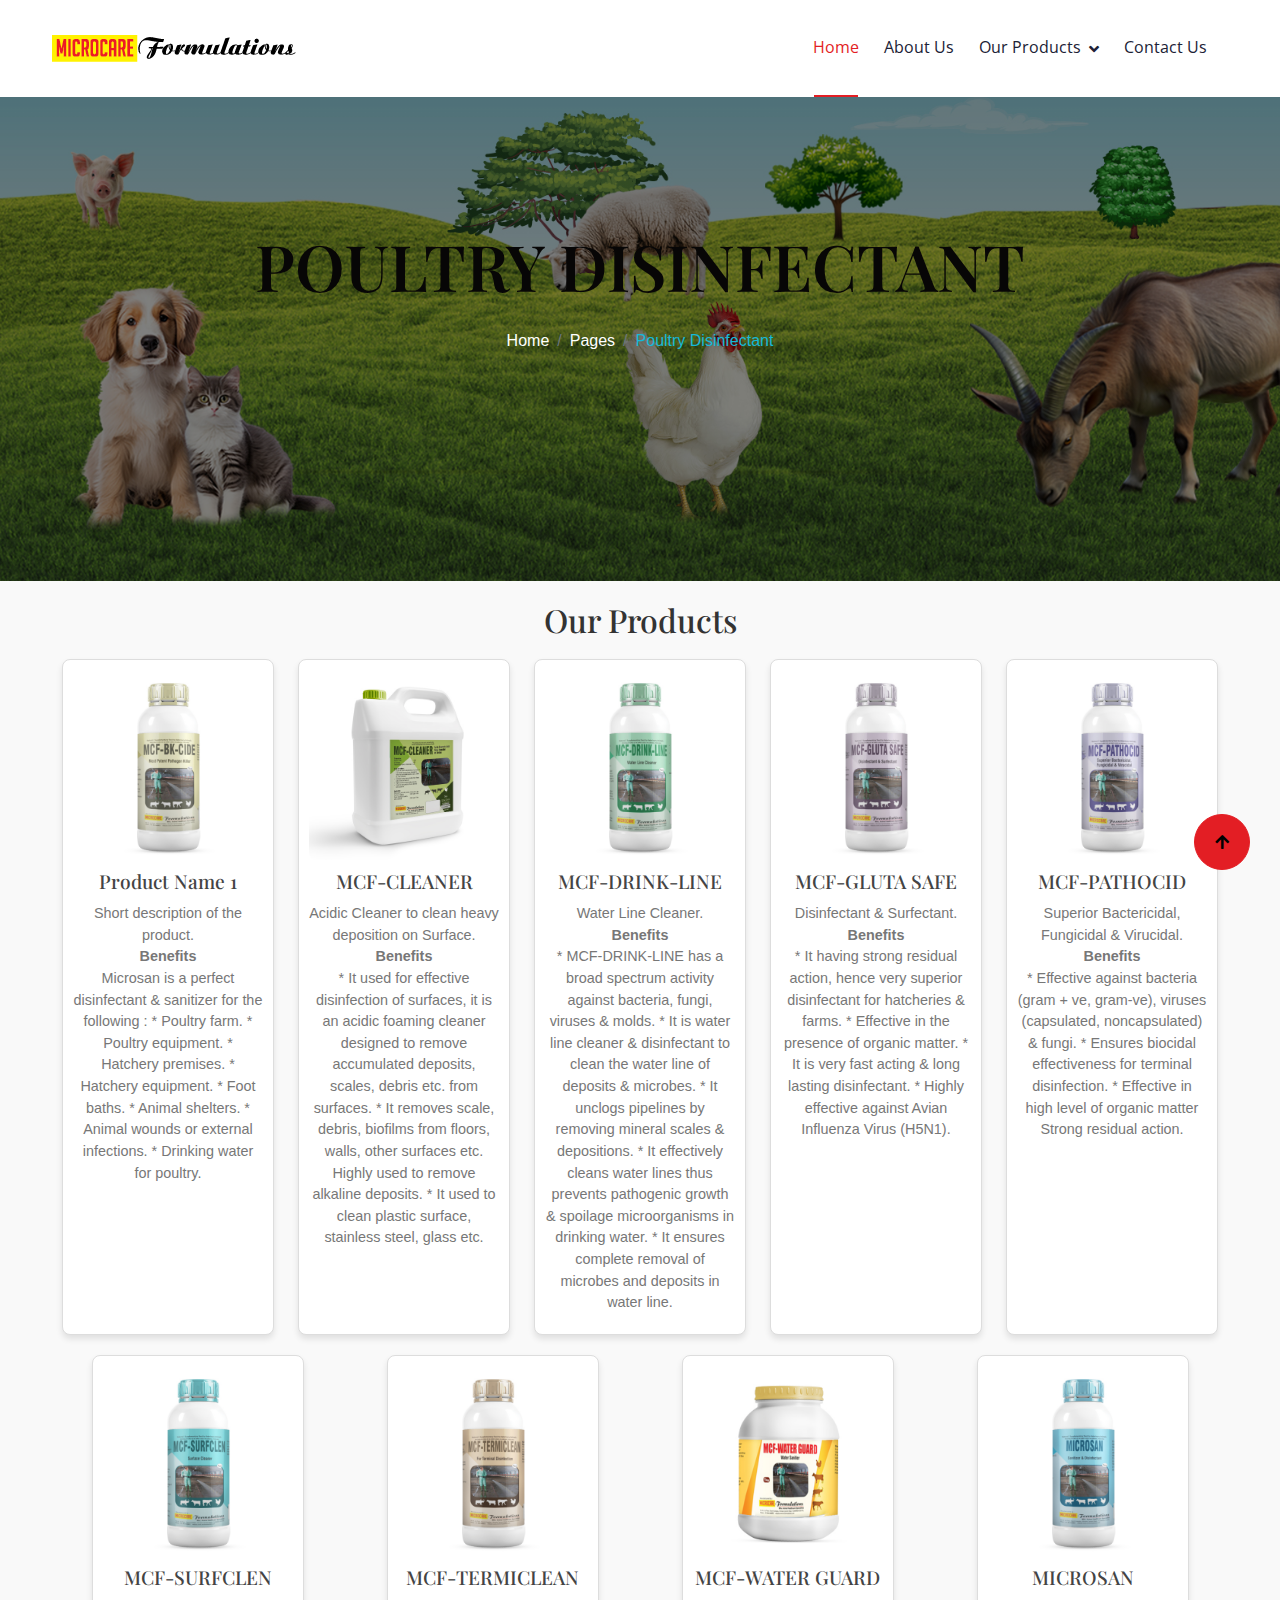
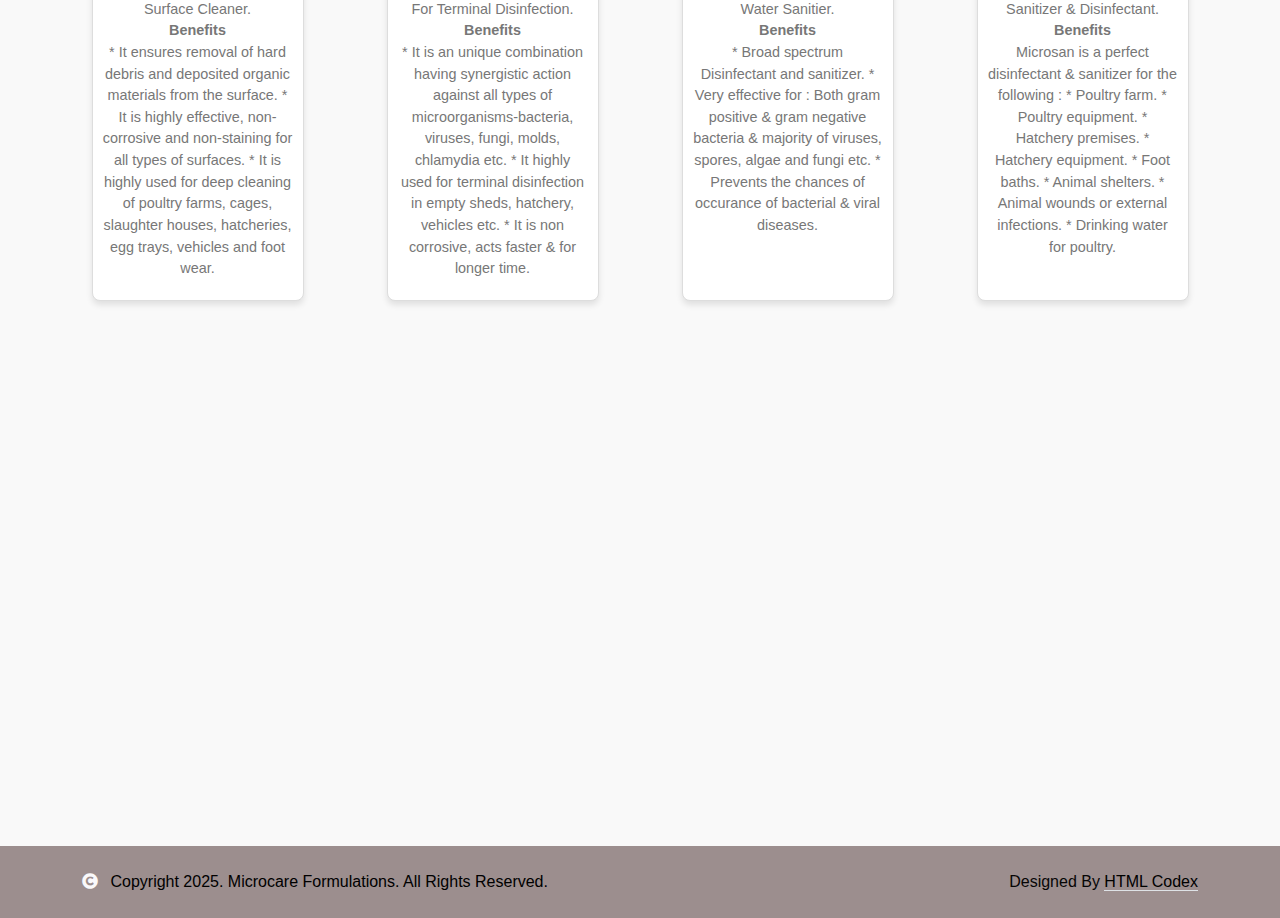
<file: poultry disinfectant.html>
<!DOCTYPE html>
<html lang="en">

    <head>
        <meta charset="utf-8">
        <title>Microcare Formulations</title>
        <link rel="shortcut icon" type="image/x-icon" href="img/fevicon.png">
        <meta content="width=device-width, initial-scale=1.0" name="viewport">
        <meta content="Microcare Formulations" name="keywords">
        <meta content="Microcare Formulations" name="description">

        <!-- Google Web Fonts -->
        <link rel="preconnect" href="https://fonts.googleapis.com">
        <link rel="preconnect" href="https://fonts.gstatic.com" crossorigin>
        <link href="https://fonts.googleapis.com/css2?family=Open+Sans:wght@400;500;600&family=Playfair+Display:wght@400;500;600&display=swap" rel="stylesheet"> 

        <!-- Icon Font Stylesheet -->
        <link rel="stylesheet" href="https://use.fontawesome.com/releases/v5.15.4/css/all.css"/>
        <link href="https://cdn.jsdelivr.net/npm/bootstrap-icons@1.4.1/font/bootstrap-icons.css" rel="stylesheet">

        <!-- Libraries Stylesheet -->
        <link href="lib/animate/animate.min.css" rel="stylesheet">
        <link href="lib/owlcarousel/assets/owl.carousel.min.css" rel="stylesheet">


        <!-- Customized Bootstrap Stylesheet -->
        <link href="css/bootstrap.min.css" rel="stylesheet">

        <!-- Template Stylesheet -->
        <link href="css/style.css" rel="stylesheet">
    </head>

    <body>

        <!-- Spinner Start -->
        <div id="spinner" class="show bg-white position-fixed translate-middle w-100 vh-100 top-50 start-50 d-flex align-items-center justify-content-center">
            <div class="spinner-border text-primary" style="width: 3rem; height: 3rem;" role="status">
                <span class="sr-only">Loading...</span>
            </div>
        </div>
        <!-- Spinner End -->


        <!-- Navbar & Hero Start -->
        <div class="container-fluid position-relative p-0">
            <nav class="navbar navbar-expand-lg navbar-light bg-white px-4 px-lg-5 py-3 py-lg-0">
                <a href="index.html" class="navbar-brand p-0"><img src="img/mainlogo NEW.png" class="img-fluid w-100">
                    <!-- <img src="img/logo.png" alt="Logo"> -->
                </a>
                <button class="navbar-toggler" type="button" data-bs-toggle="collapse" data-bs-target="#navbarCollapse">
                    <span class="fa fa-bars"></span>
                </button>
                <div class="collapse navbar-collapse" id="navbarCollapse">
                    <div class="navbar-nav ms-auto py-0">
                        <a href="index.html" class="nav-item nav-link active">Home</a>
                        <a href="about us.html" class="nav-item nav-link">About Us</a>
                        <div class="nav-item dropdown">
                            <a href="#" class="nav-link dropdown-toggle" data-bs-toggle="dropdown">Our Products</a>
                            <div class="dropdown-menu m-0">
                                <a href="poultry fs.html" class="dropdown-item">Poultry Feed Supplement</a>
                                <a href="poultry disinfectant.html" class="dropdown-item">Poultry Disinfectant</a>
                                <a href="veterinary.html" class="dropdown-item">Veterinary</a>
                                <a href="aqua.html" class="dropdown-item">Aqua</a>
                                <a href="dog and cat.html" class="dropdown-item">Pets</a>
                                <a href="pig.html" class="dropdown-item">Pig</a>
                                <a href="equine.html" class="dropdown-item">Equine</a>
                                <a href="sheep and goat.html" class="dropdown-item">Sheep and Goat</a>
                                <a href="export.html" class="dropdown-item">Export</a>
                            </div>
                        </div>
                        <a href="contact us.html" class="nav-item nav-link">Contact Us</a>
            </nav>

        <!-- Header Start -->
        <div class="container-fluid bg-breadcrumb">
            <div class="container text-center py-5" style="max-width: 900px;">
                <h3 class="text-white display-3 mb-4 wow fadeInDown" data-wow-delay="0.1s">POULTRY DISINFECTANT</h1>
                <ol class="breadcrumb justify-content-center mb-0 wow fadeInDown" data-wow-delay="0.3s">
                    <li class="breadcrumb-item"><a href="index.html">Home</a></li>
                    <li class="breadcrumb-item"><a href="#">Pages</a></li>
                    <li class="breadcrumb-item active text-primary">Poultry Disinfectant</li>
                </ol>    
            </div>
        </div>
        <!-- Header End -->

            <div class="products-section">
                <h2>Our Products</h2>
                <div class="product-grid">
                    <!-- Product 1 -->
                    <div class="product-card">
                        <img src="img/MCF-BK-CIDE POULTRY DS.jpg">
                        <h3>Product Name 1</h3>
                        <p>Short description of the product.
                            <br><b>Benefits</br></b>Microsan is a perfect disinfectant & sanitizer for the following :
                            * Poultry farm.
                            * Poultry equipment.
                            * Hatchery premises.
                            * Hatchery equipment.
                            * Foot baths.
                            * Animal shelters.
                            * Animal wounds or external infections.
                            * Drinking water for poultry.                          
                        </p>
                    </div>
        
                    <!-- Product 2 -->
                    <div class="product-card">
                        <img src="img/MCF-CLEANER POULTRY DS.jpg">
                        <h3>MCF-CLEANER</h3>
                        <p>Acidic Cleaner to clean heavy 
                            deposition on Surface.                            
                            <br><b>Benefits</br></b>* It used for effective disinfection of surfaces, it is an acidic foaming cleaner  designed to remove accumulated deposits, scales, debris etc. from surfaces.
                            * It removes scale, debris, biofilms from floors, walls, other surfaces etc.
                            Highly used to remove alkaline deposits.
                            * It used to clean plastic surface, stainless steel, glass etc.                            
                        </p>
                    </div>
        
                    <!-- Product 3 -->
                    <div class="product-card">
                        <img src="img/MCF-DRINK-LINE POULTRY DS.jpg">
                        <h3>MCF-DRINK-LINE</h3>
                        <p>Water Line Cleaner.
                            <br><b>Benefits</br></b>* MCF-DRINK-LINE has a broad spectrum activity against bacteria, fungi, viruses & molds. 
                            * It is water line cleaner & disinfectant to clean the water line of deposits & 
                               microbes. 
                            * It unclogs pipelines by removing mineral scales & depositions. 
                            * It effectively cleans water lines thus prevents pathogenic growth & spoilage 
                                microorganisms in drinking water. 
                            * It ensures complete removal of microbes and deposits in water line.                            
                        </p>
                    </div>
        
                    <!-- Product 4 -->
                    <div class="product-card">
                        <img src="img/MCF-GLUTA SAFE POULTRY DS.jpg">
                        <h3>MCF-GLUTA SAFE</h3>
                        <p>Disinfectant & Surfectant.
                            <br><b>Benefits</br></b>* It having strong residual action, hence very superior disinfectant for hatcheries & farms. 
                            * Effective in the presence of organic matter. 
                            * It is very fast acting & long lasting disinfectant.
                            * Highly effective against Avian Influenza Virus (H5N1).                            
                        </p>
                    </div>
        
                    <!-- Product 5 -->
                    <div class="product-card">
                        <img src="img/MCF-PATHOCID POULTRY DS.jpg">
                        <h3>MCF-PATHOCID</h3>
                        <p>Superior Bactericidal, Fungicidal & Virucidal.
                            <br><b>Benefits</br></b>* Effective against bacteria (gram + ve, gram-ve), viruses (capsulated, noncapsulated) & fungi. 
                            * Ensures biocidal effectiveness for terminal disinfection. 
                            * Effective in high level of organic matter Strong residual action.                            
                        </p>
                    </div>
                    <!-- Product 1 -->
                    <div class="product-card">
                        <img src="img/MCF-SURFCLEN POULTRY DS.jpg">
                        <h3>MCF-SURFCLEN</h3>
                        <p>Surface Cleaner.
                            <br><b>Benefits</br></b>* It ensures removal of hard debris and deposited organic materials from the 
                            surface. 
                         * It is highly effective, non-corrosive and non-staining for all types of   
                            surfaces.
                         * It is highly used for deep cleaning of poultry farms, cages, slaughter 
                            houses, hatcheries, egg trays, vehicles and foot wear.                         
                        </p>
                    </div>
        
                    <!-- Product 2 -->
                    <div class="product-card">
                        <img src="img/MCF-TERMICLEAN POULTRY DS.jpg">
                        <h3>MCF-TERMICLEAN</h3>
                        <p>For Terminal Disinfection.
                            <br><b>Benefits</br></b>* It is an unique combination having synergistic action against all types of   
                            microorganisms-bacteria, viruses, fungi, molds, chlamydia etc. 
                        * It highly used for terminal disinfection in empty sheds, hatchery, vehicles 
                           etc.
                        * It is non corrosive, acts faster & for longer time.                        
                        </p>
                    </div>
        
                    <!-- Product 3 -->
                    <div class="product-card">
                        <img src="img/MCF-WATER GUARD POULTRY DS.jpg">
                        <h3>MCF-WATER GUARD</h3>
                        <p>Water Sanitier.
                            <br><b>Benefits</br></b>* Broad spectrum Disinfectant and sanitizer.
                            * Very effective for : Both gram positive & gram negative bacteria & majority 
                                of viruses, spores, algae and fungi etc.
                            * Prevents the chances of occurance of bacterial & viral diseases.                            
                        </p>
                    </div>
        
                    <!-- Product 4 -->
                    <div class="product-card">
                        <img src="img/MICROSAN POULTRY DS.jpg">
                        <h3>MICROSAN</h3>
                        <p>Sanitizer & Disinfectant.
                            <br><b>Benefits</br></b>Microsan is a perfect disinfectant & sanitizer for the following :
                            * Poultry farm.
                            * Poultry equipment.
                            * Hatchery premises.
                            * Hatchery equipment.
                            * Foot baths.
                            * Animal shelters.
                            * Animal wounds or external infections.
                            * Drinking water for poultry.                          
                        </p>
                    </div>
        
                    </div>
            </div>           
        <!-- Footer Start -->
        <div class="container-fluid footer py-5 wow fadeIn" data-wow-delay="0.2s">
            <div class="container py-5">
                <div class="row g-5">
                    <div class="col-md-6 col-lg-6 col-xl-3">
                        <div class="footer-item d-flex flex-column">
                            <img src="img/footer (1).png" alt="Microcare Formulations">
                        </div>
                    </div>
                    <div class="col-md-6 col-lg-6 col-xl-3">
                        <div class="footer-item d-flex flex-column">
                            <h4 class="mb-4 text-white">Quick Links</h4>
                            <a href="#"><i class="fas fa-angle-right me-2"></i> About Us</a>
                            <a href="#"><i class="fas fa-angle-right me-2"></i> Contact Us</a>
                            <a href="#"><i class="fas fa-angle-right me-2"></i> Privacy Policy</a>
                            <a href="#"><i class="fas fa-angle-right me-2"></i> Terms & Conditions</a>
                        </div>
                    </div>
                    <div class="col-md-6 col-lg-6 col-xl-3">
                        <div class="footer-item d-flex flex-column">
                            <h4 class="mb-4 text-white">Our Products</h4>
                            <a href="#"><i class="fas fa-angle-right me-2"></i> Poultry</a>
                            <a href="#"><i class="fas fa-angle-right me-2"></i> Veterinary</a>
                            <a href="#"><i class="fas fa-angle-right me-2"></i> Aqua</a>
                            <a href="#"><i class="fas fa-angle-right me-2"></i> Dog and Cat</a>
                            <a href="#"><i class="fas fa-angle-right me-2"></i> Equine</a>
                            <a href="#"><i class="fas fa-angle-right me-2"></i> Sheep and Goat</a>
                        </div>
                    </div>
                    <div class="col-md-6 col-lg-6 col-xl-3">
                        <div class="footer-item d-flex flex-column">
                            <h4 class="mb-4 text-white">Contact Info</h4>
                            <a href="#"><i class="fa fa-map-marker-alt me-2"></i> 4TH FLOOR OF PVS LAND MARK,, PLOT NO.11, 11A, 11B, 12 & 15,
                                INDUSTRIAL PARK, MANGALAGIRI, GUNTUR, GUNTUR,
                                ANDHRA PRADESH, 522503.</a>
                                <a href="#"><i class="fas fa-phone me-2"></i> 0863 2341304</a>
                            <a href="#"><i class=""></i>microcareformulations8@gmail.com </a>
                            
                        </div>
                    </div>
                </div>
            </div>
        </div>
        <!-- Footer End -->
        
        <!-- Copyright Start -->
        <div class="container-fluid copyright py-4">
            <div class="container">
                <div class="row g-4 align-items-center">
                    <div class="col-md-6 text-center text-md-start mb-md-0">
                        <span class="text-black"><a href="#"><i class="fas fa-copyright text-light me-2"></i> Copyright 2025. Microcare Formulations. All Rights Reserved.</a>
                    </div>
                    <div class="col-md-6 text-center text-md-end text-white">
                        <!--/*** This template is free as long as you keep the below author’s credit link/attribution link/backlink. ***/-->
                        <!--/*** If you'd like to use the template without the below author’s credit link/attribution link/backlink, ***/-->
                        <!--/*** you can purchase the Credit Removal License from "https://htmlcodex.com/credit-removal". ***/-->
                        Designed By <a class="border-bottom" href="https://htmlcodex.com">HTML Codex</a>
                    </div>
                </div>
            </div>
        </div>
        <!-- Copyright End -->

        <!-- Back to Top -->
        <a href="#" class="btn btn-primary btn-lg-square back-to-top"><i class="fa fa-arrow-up"></i></a>   

        
        <!-- JavaScript Libraries -->
        <script src="https://ajax.googleapis.com/ajax/libs/jquery/3.6.4/jquery.min.js"></script>
        <script src="https://cdn.jsdelivr.net/npm/bootstrap@5.0.0/dist/js/bootstrap.bundle.min.js"></script>
        <script src="lib/wow/wow.min.js"></script>
        <script src="lib/easing/easing.min.js"></script>
        <script src="lib/waypoints/waypoints.min.js"></script>
        <script src="lib/owlcarousel/owl.carousel.min.js"></script>
        

        <!-- Template Javascript -->
        <script src="js/main.js"></script>
        
    </body>

</html>
</file>
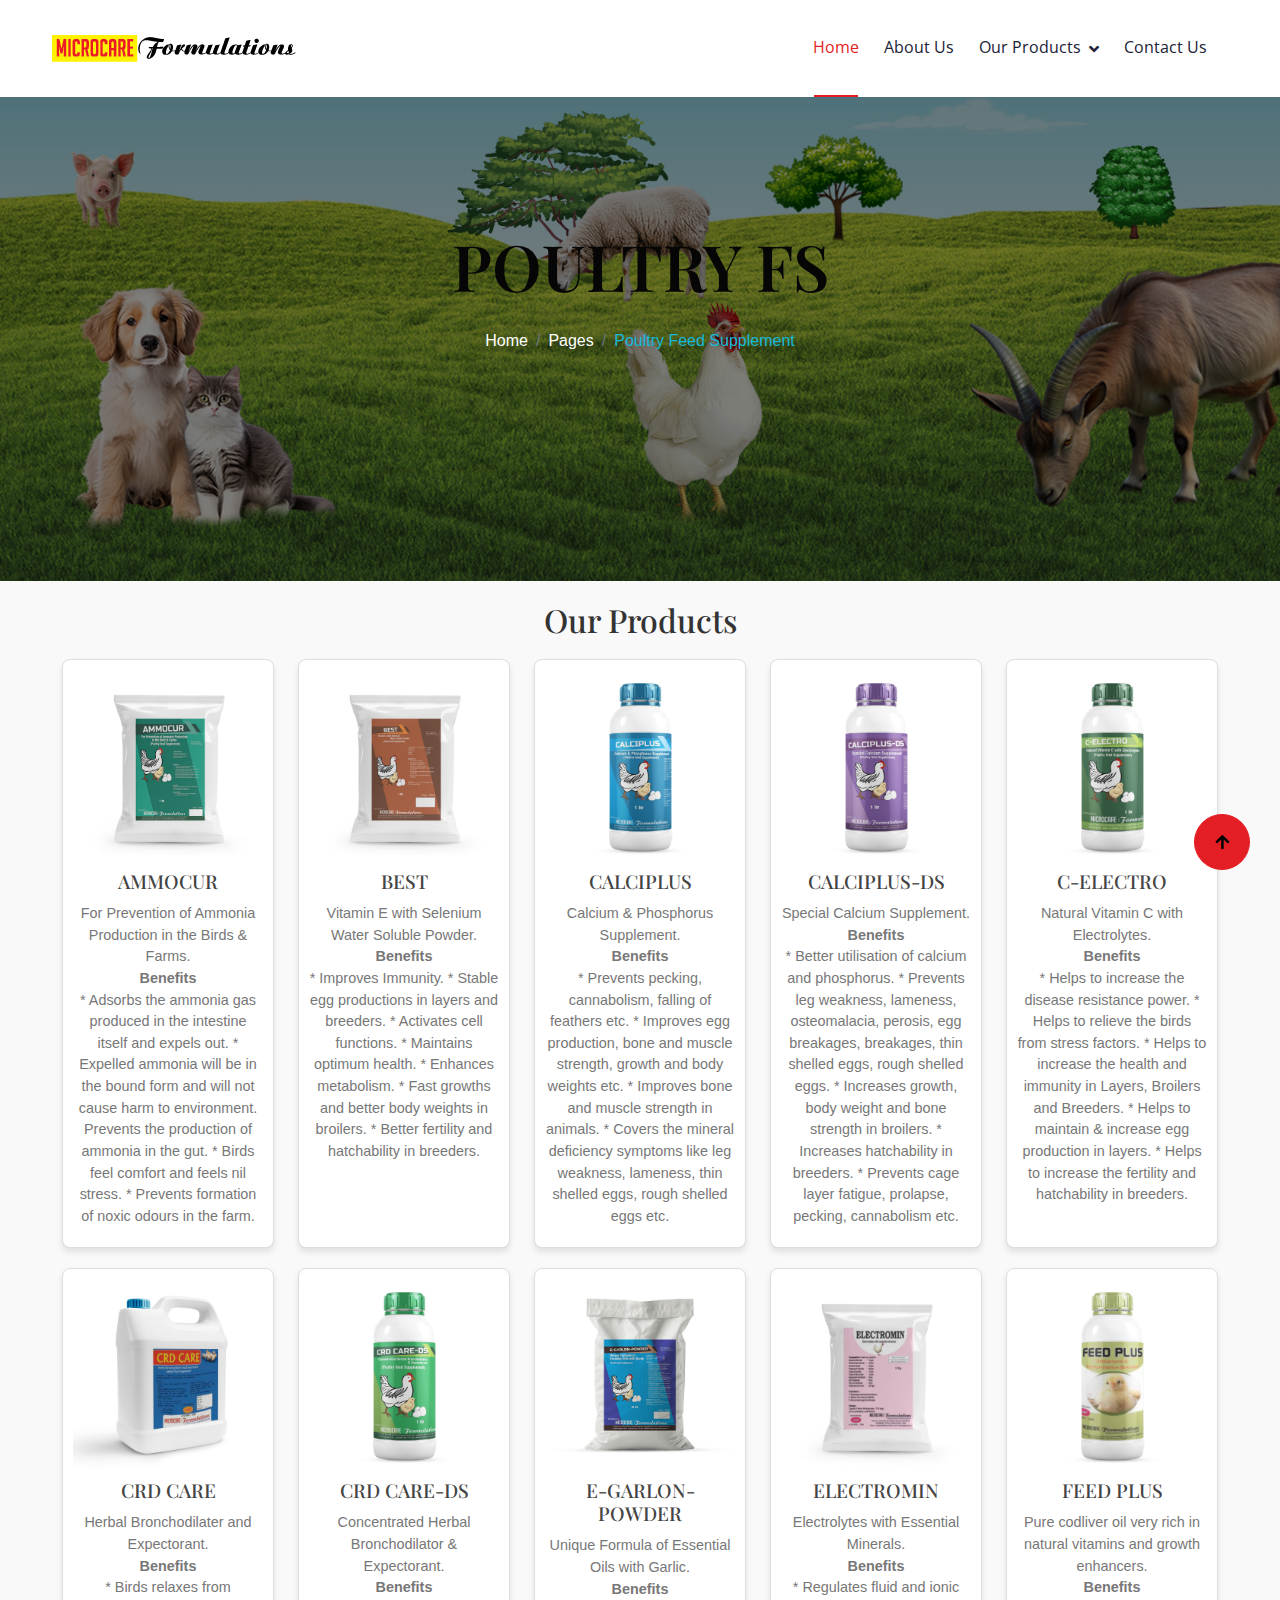
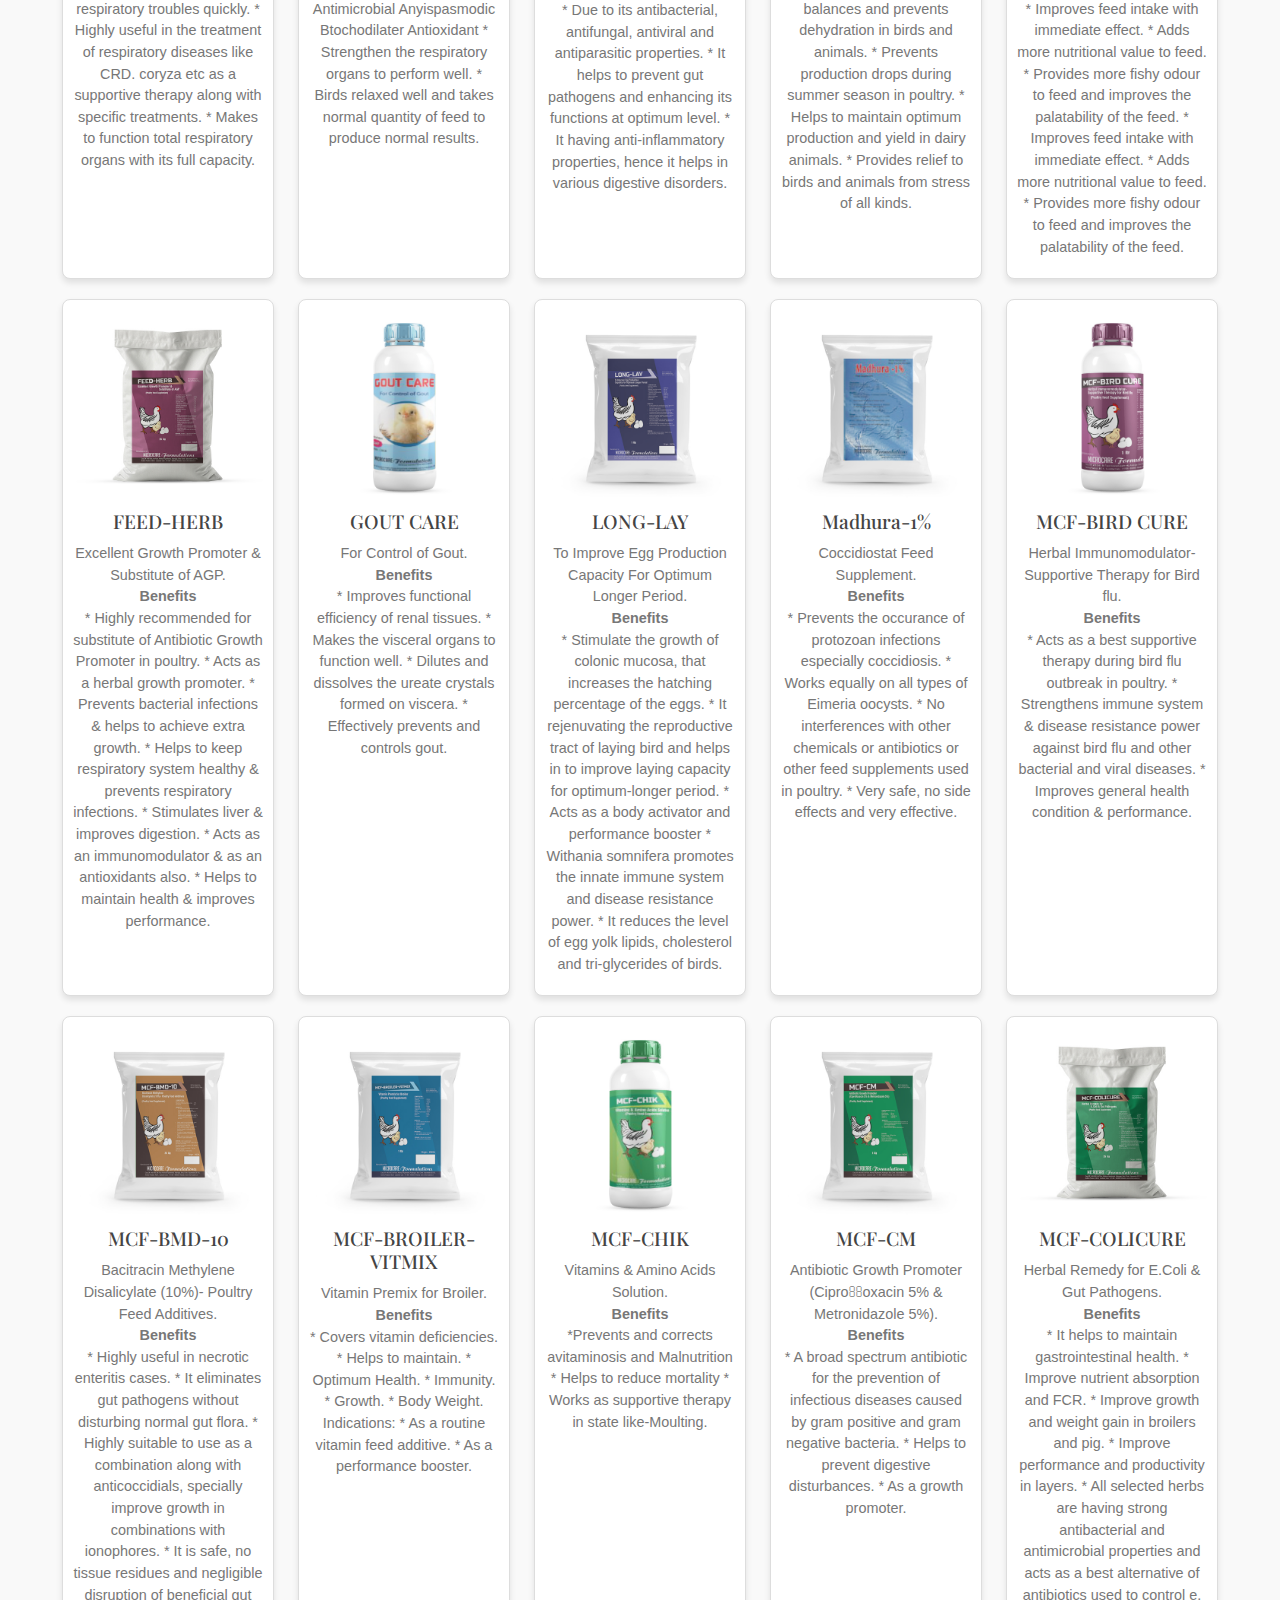
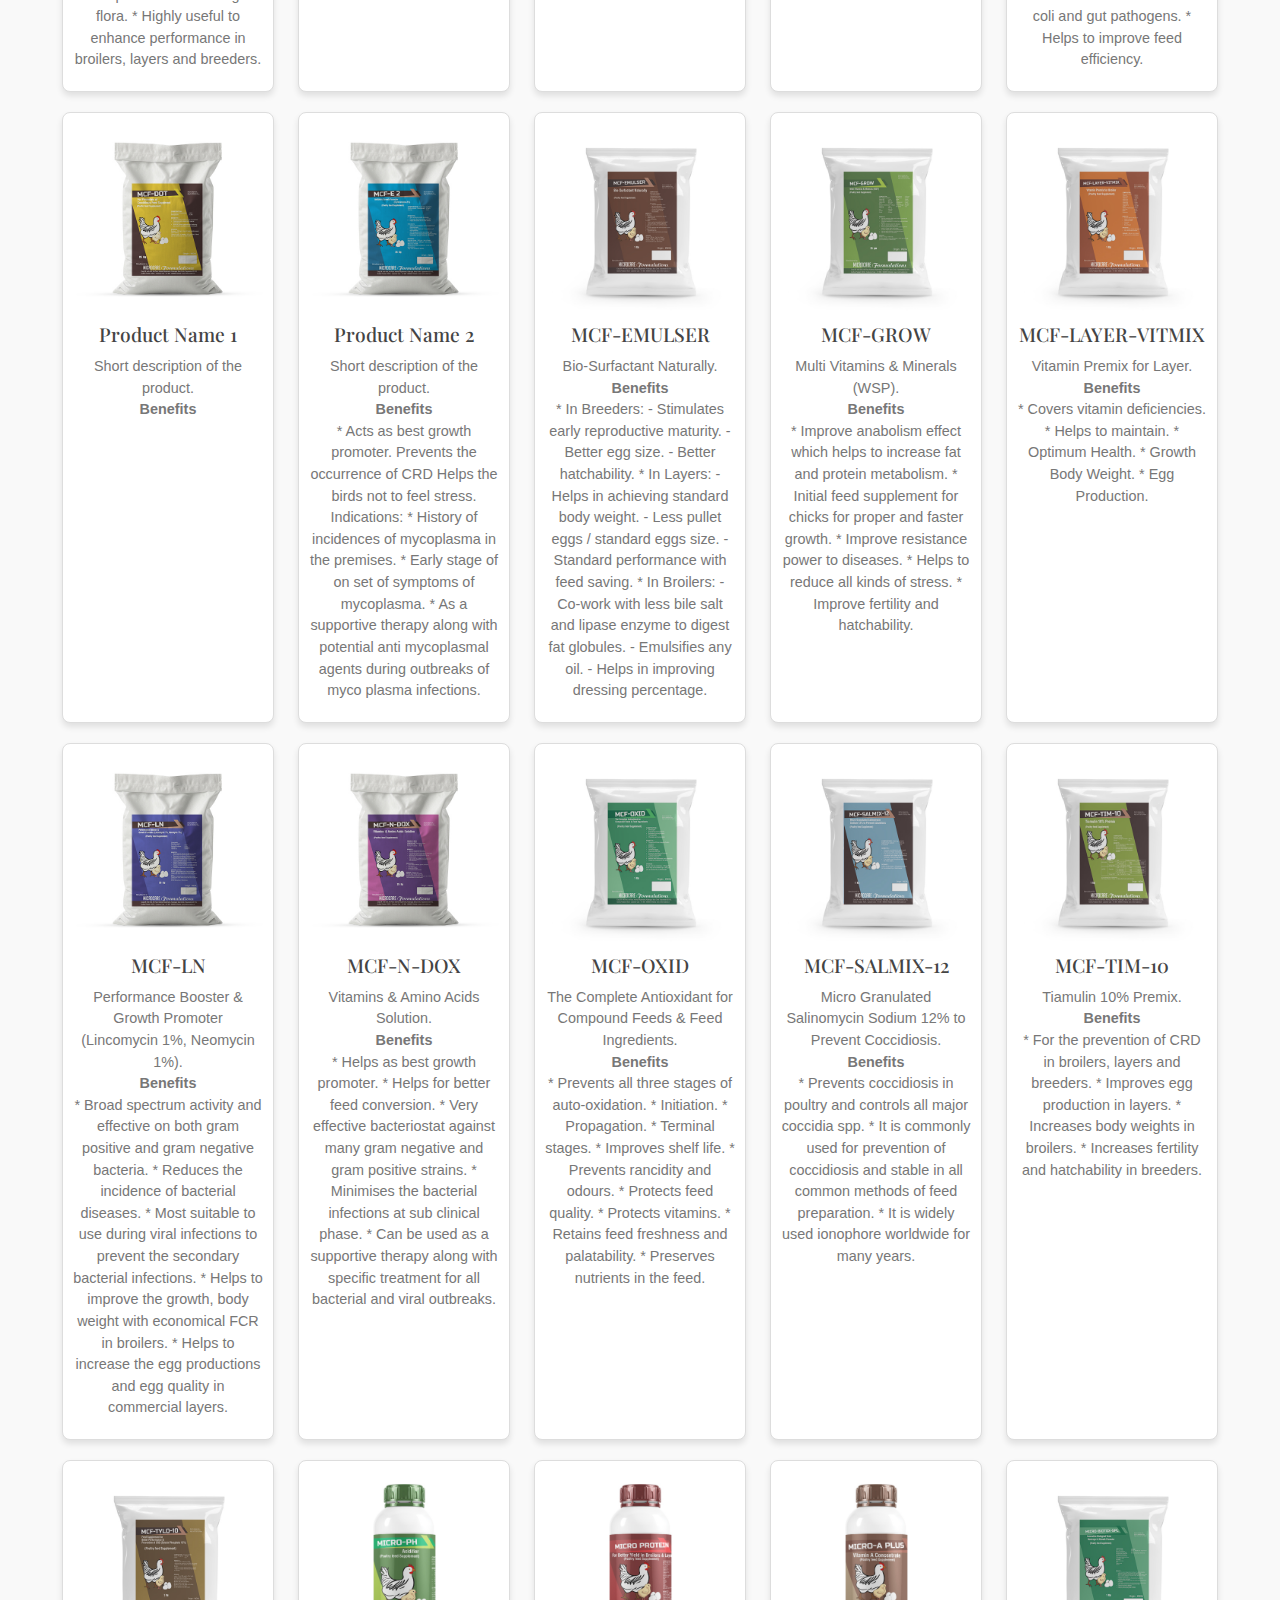
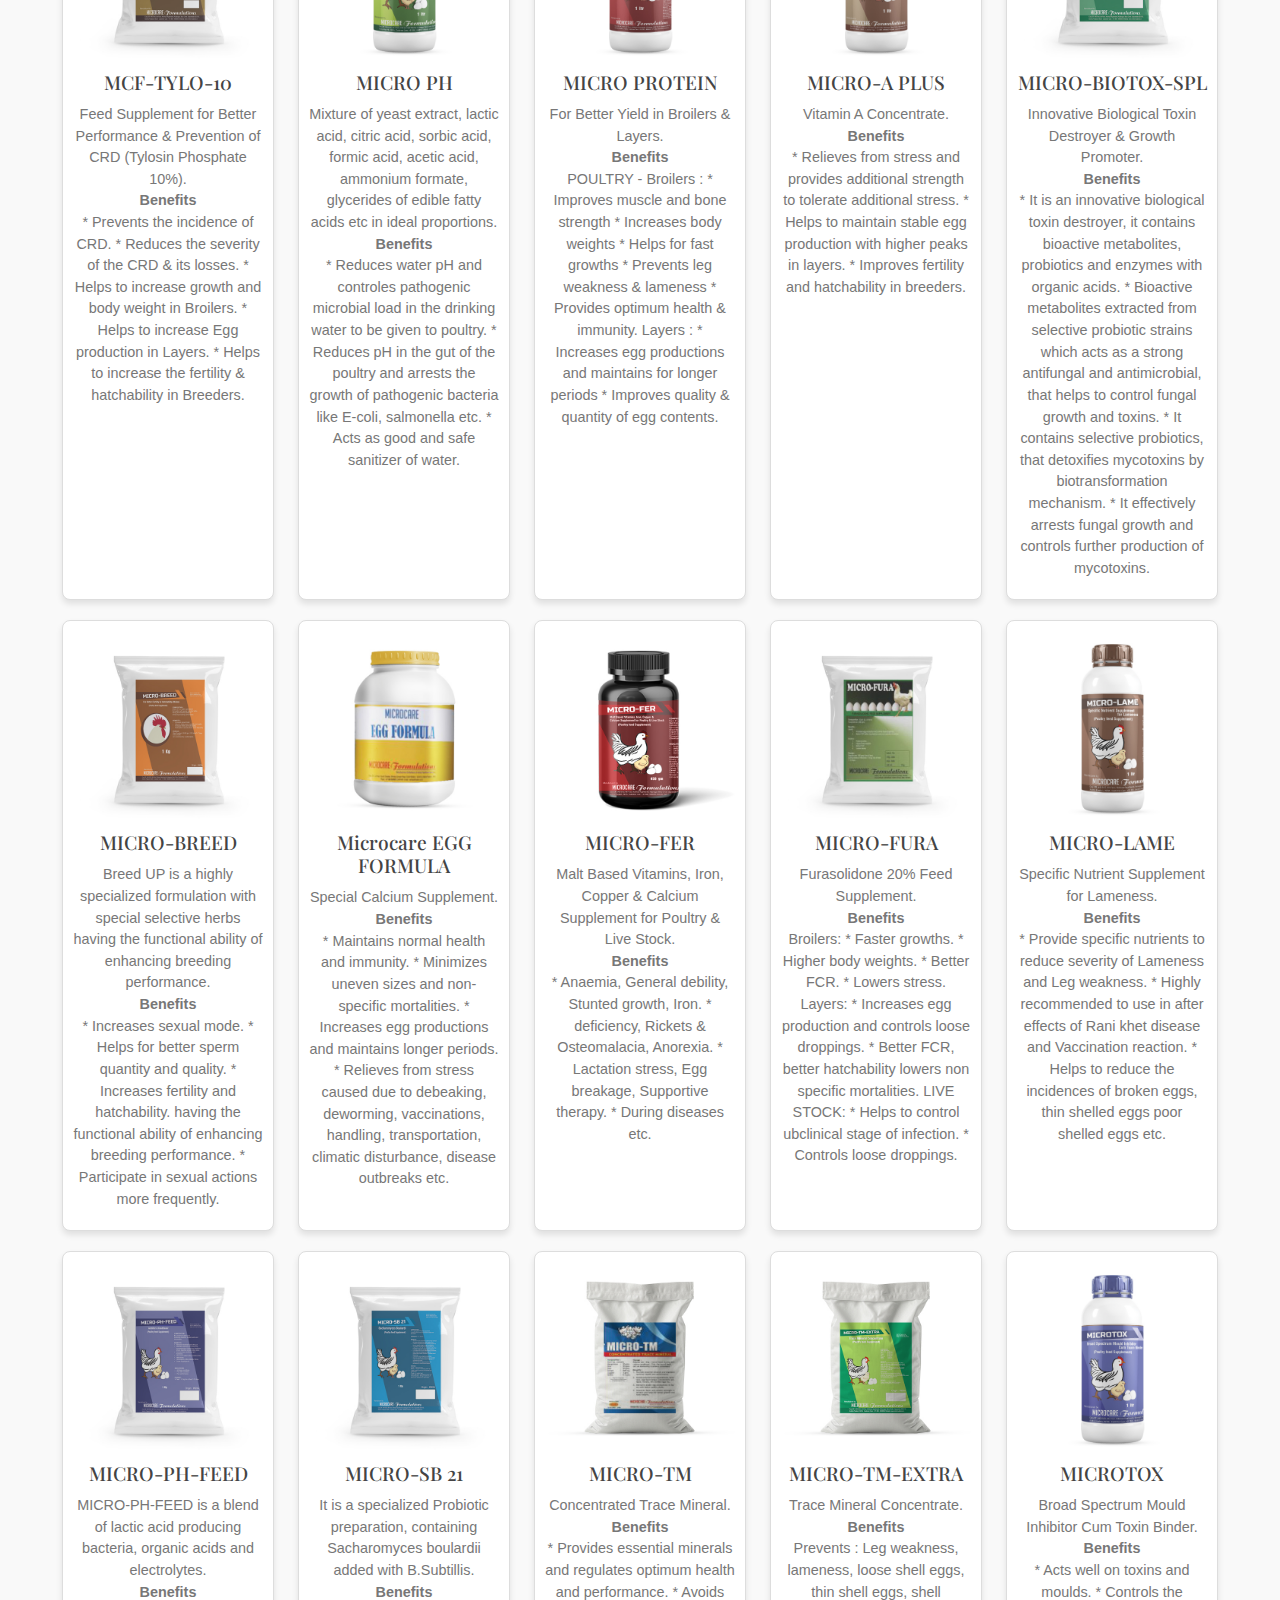
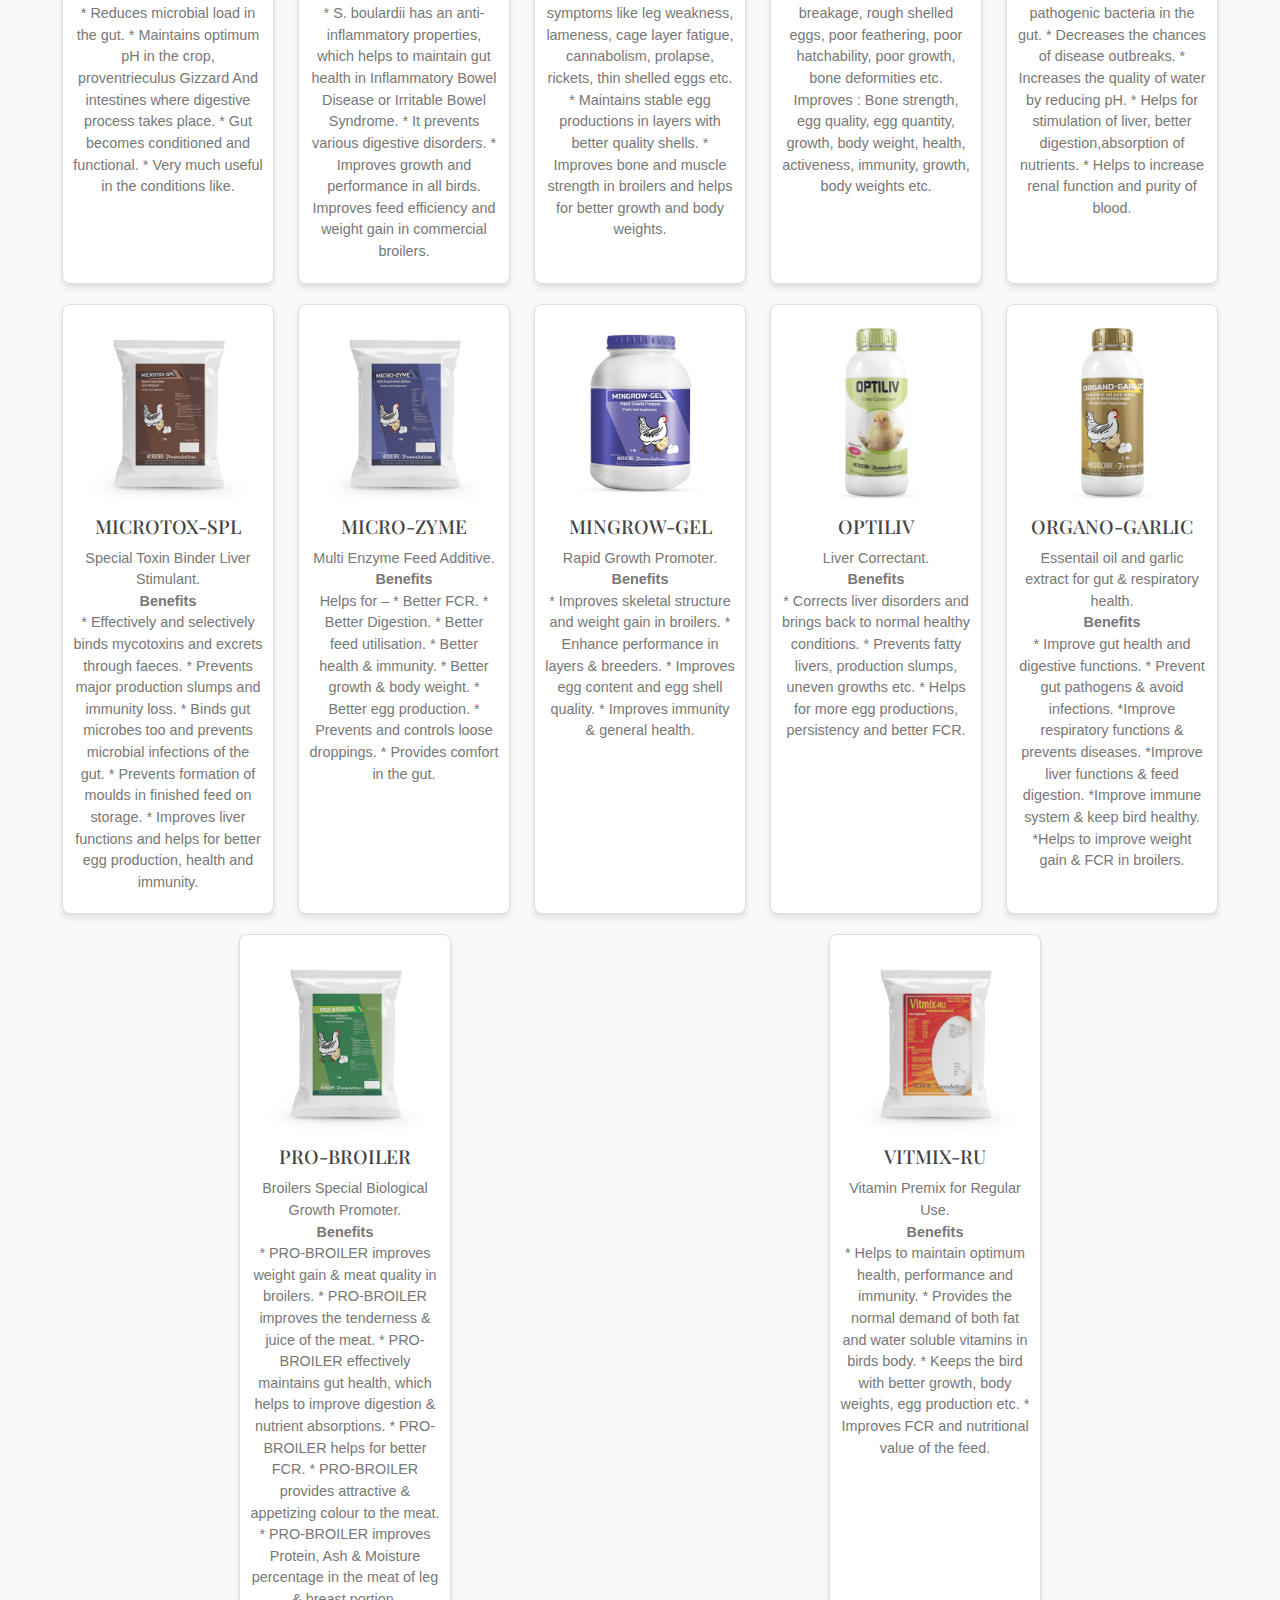
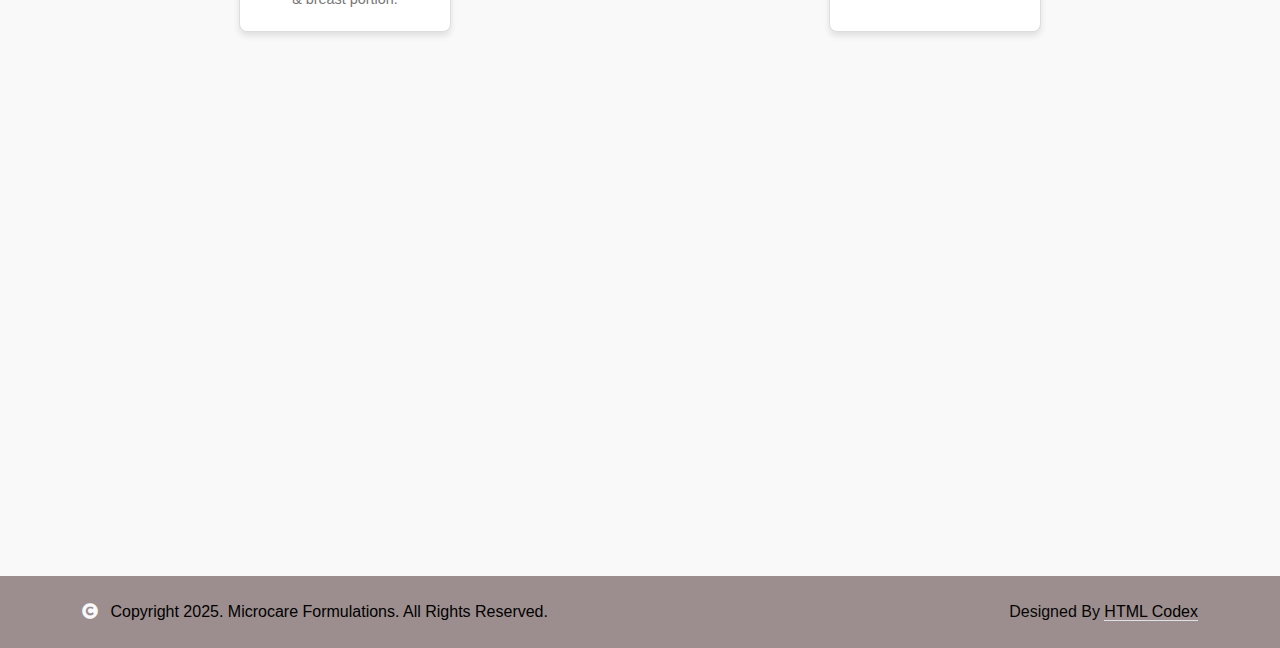
<file: poultry fs.html>
<!DOCTYPE html>
<html lang="en">

    <head>
        <meta charset="utf-8">
        <title>Microcare Formulations</title>
        <link rel="shortcut icon" type="image/x-icon" href="img/fevicon.png">
        <meta content="width=device-width, initial-scale=1.0" name="viewport">
        <meta content="Microcare Formulations" name="keywords">
        <meta content="Microcare Formulations" name="description">

        <!-- Google Web Fonts -->
        <link rel="preconnect" href="https://fonts.googleapis.com">
        <link rel="preconnect" href="https://fonts.gstatic.com" crossorigin>
        <link href="https://fonts.googleapis.com/css2?family=Open+Sans:wght@400;500;600&family=Playfair+Display:wght@400;500;600&display=swap" rel="stylesheet"> 

        <!-- Icon Font Stylesheet -->
        <link rel="stylesheet" href="https://use.fontawesome.com/releases/v5.15.4/css/all.css"/>
        <link href="https://cdn.jsdelivr.net/npm/bootstrap-icons@1.4.1/font/bootstrap-icons.css" rel="stylesheet">

        <!-- Libraries Stylesheet -->
        <link href="lib/animate/animate.min.css" rel="stylesheet">
        <link href="lib/owlcarousel/assets/owl.carousel.min.css" rel="stylesheet">


        <!-- Customized Bootstrap Stylesheet -->
        <link href="css/bootstrap.min.css" rel="stylesheet">

        <!-- Template Stylesheet -->
        <link href="css/style.css" rel="stylesheet">
    </head>

    <body>

        <!-- Spinner Start -->
        <div id="spinner" class="show bg-white position-fixed translate-middle w-100 vh-100 top-50 start-50 d-flex align-items-center justify-content-center">
            <div class="spinner-border text-primary" style="width: 3rem; height: 3rem;" role="status">
                <span class="sr-only">Loading...</span>
            </div>
        </div>
        <!-- Spinner End -->


        <!-- Navbar & Hero Start -->
        <div class="container-fluid position-relative p-0">
            <nav class="navbar navbar-expand-lg navbar-light bg-white px-4 px-lg-5 py-3 py-lg-0">
                <a href="index.html" class="navbar-brand p-0"><img src="img/mainlogo NEW.png" class="img-fluid w-100">
                    <!-- <img src="img/logo.png" alt="Logo"> -->
                </a>
                <button class="navbar-toggler" type="button" data-bs-toggle="collapse" data-bs-target="#navbarCollapse">
                    <span class="fa fa-bars"></span>
                </button>
                <div class="collapse navbar-collapse" id="navbarCollapse">
                    <div class="navbar-nav ms-auto py-0">
                        <a href="index.html" class="nav-item nav-link active">Home</a>
                        <a href="about us.html" class="nav-item nav-link">About Us</a>
                        <div class="nav-item dropdown">
                            <a href="#" class="nav-link dropdown-toggle" data-bs-toggle="dropdown">Our Products</a>
                            <div class="dropdown-menu m-0">
                                <a href="poultry fs.html" class="dropdown-item">Poultry Feed Supplement</a>
                                <a href="poultry disinfectant.html" class="dropdown-item">Poultry Disinfectant</a>
                                <a href="veterinary.html" class="dropdown-item">Veterinary</a>
                                <a href="aqua.html" class="dropdown-item">Aqua</a>
                                <a href="dog and cat.html" class="dropdown-item">Pets</a>
                                <a href="pig.html" class="dropdown-item">Pig</a>
                                <a href="equine.html" class="dropdown-item">Equine</a>
                                <a href="sheep and goat.html" class="dropdown-item">Sheep and Goat</a>
                                <a href="export.html" class="dropdown-item">Export</a>
                            </div>
                        </div>
                        <a href="contact us.html" class="nav-item nav-link">Contact Us</a>
            </nav>

        <!-- Header Start -->
        <div class="container-fluid bg-breadcrumb">
            <div class="container text-center py-5" style="max-width: 900px;">
                <h3 class="text-white display-3 mb-4 wow fadeInDown" data-wow-delay="0.1s">POULTRY FS</h1>
                <ol class="breadcrumb justify-content-center mb-0 wow fadeInDown" data-wow-delay="0.3s">
                    <li class="breadcrumb-item"><a href="index.html">Home</a></li>
                    <li class="breadcrumb-item"><a href="#">Pages</a></li>
                    <li class="breadcrumb-item active text-primary">Poultry Feed Supplement</li>
                </ol>    
            </div>
        </div>
        <!-- Header End -->

            <div class="products-section">
                <h2>Our Products</h2>
                <div class="product-grid">
                    <!-- Product 1 -->
                    <div class="product-card">
                        <img src="img/AMMOCUR POULTRY.jpg">
                        <h3>AMMOCUR</h3>
                        <p>For Prevention of Ammonia Production in the Birds & Farms.
                            <br><b>Benefits</br></b>* Adsorbs the ammonia gas produced in the intestine itself and expels out. 
                            * Expelled ammonia will be in the bound form and will not cause harm to environment. 
                            Prevents the production of ammonia in the gut.
                            * Birds feel comfort and feels nil stress.
                            * Prevents formation of noxic odours in the farm.                            
                        </p>
                    </div>
        
                    <!-- Product 2 -->
                    <div class="product-card">
                        <img src="img/BEST POULTRY.jpg">
                        <h3>BEST</h3>
                        <p>Vitamin E with Selenium
                            Water Soluble Powder.                             
                            <br><b>Benefits</br></b>* Improves Immunity.
                            * Stable egg productions in layers and breeders.
                            * Activates cell functions.
                            * Maintains optimum health.
                            * Enhances metabolism.
                            * Fast growths and better body weights in broilers.
                            * Better fertility and hatchability in breeders.                            
                        </p>
                    </div>
        
                    <!-- Product 3 -->
                    <div class="product-card">
                        <img src="img/CALCIPLUS POULTRY.jpg">
                        <h3>CALCIPLUS</h3>
                        <p>Calcium & Phosphorus Supplement.
                            <br><b>Benefits</br></b>* Prevents pecking, cannabolism, falling of
                            feathers etc.
                          * Improves egg production, bone and muscle
                            strength, growth and body weights etc.
                          * Improves bone and muscle strength in
                             animals.
                          * Covers the mineral deficiency symptoms like
                             leg weakness, lameness, thin shelled eggs,
                             rough shelled eggs etc.                          
                        </p>
                    </div>
        
                    <!-- Product 4 -->
                    <div class="product-card">
                        <img src="img/CALCIPLUS-DS POULTRY.jpg">
                        <h3>CALCIPLUS-DS</h3>
                        <p>Special Calcium Supplement. 
                            <br><b>Benefits</br></b>* Better utilisation of calcium and
                            phosphorus.
                         * Prevents leg weakness, lameness,
                            osteomalacia, perosis, egg breakages,
                            breakages, thin shelled eggs, rough
                            shelled eggs.
                         * Increases growth, body weight and
                            bone strength in broilers.
                         * Increases hatchability in breeders.
                         * Prevents cage layer fatigue, prolapse,
                            pecking, cannabolism etc.                         
                        </p>
                    </div>
        
                    <!-- Product 5 -->
                    <div class="product-card">
                        <img src="img/C-ELECTRO POULTRY.jpg">
                        <h3>C-ELECTRO</h3>
                        <p>Natural Vitamin C with Electrolytes.
                            <br><b>Benefits</br></b>* Helps to increase the disease resistance power. 
                            * Helps to relieve the birds from stress factors. 
                            * Helps to increase the health and immunity in Layers, Broilers and Breeders.
                            * Helps to maintain & increase egg production in layers.
                            * Helps to increase the fertility and hatchability in breeders.                            
                        </p>
                    </div>
                    <!-- Product 1 -->
                    <div class="product-card">
                        <img src="img/CRD CARE POULTRY.jpg">
                        <h3>CRD CARE</h3>
                        <p>Herbal Bronchodilater and Expectorant.
                            <br><b>Benefits</br></b>* Birds relaxes from respiratory troubles quickly.
                            * Highly useful in the treatment of respiratory diseases
                                like CRD. coryza etc as a supportive therapy along
                                with specific treatments.
                            * Makes to function total respiratory organs with its full
                               capacity.                            
                        </p>
                    </div>
        
                    <!-- Product 2 -->
                    <div class="product-card">
                        <img src="img/CRD CARE-DS POULTRY.jpg">
                        <h3>CRD CARE-DS</h3>
                        <p>Concentrated Herbal Bronchodilator
                            & Expectorant.                            
                            <br><b>Benefits</br></b>Antimicrobial
                            Anyispasmodic
                            Btochodilater
                            Antioxidant
                            * Strengthen the respiratory organs to perform well.
                            * Birds relaxed well and takes normal quantity of feed to produce normal   
                               results.                            
                        </p>
                    </div>
        
                    <!-- Product 3 -->
                    <div class="product-card">
                        <img src="img/E-GARLON-POWDER POULTRY.jpg">
                        <h3>E-GARLON-POWDER</h3>
                        <p>Unique Formula of Essential Oils with Garlic.
                            <br><b>Benefits</br></b>* Due to its antibacterial, antifungal, antiviral
                            and antiparasitic properties.
                            * It helps to prevent gut pathogens and
                            enhancing its functions at optimum level.
                            * It having anti-inflammatory properties,
                            hence it helps in various digestive disorders.                       
                        </p>
                    </div>
        
                    <!-- Product 4 -->
                    <div class="product-card">
                        <img src="img/ELECTROMIN POULTRY.jpg">
                        <h3>ELECTROMIN</h3>
                        <p>Electrolytes with Essential Minerals.
                            <br><b>Benefits</br></b>* Regulates fluid and ionic balances and prevents dehydration in birds and animals.
                            * Prevents production drops during summer season in poultry.
                            * Helps to maintain optimum production and yield in dairy animals.
                            * Provides relief to birds and animals from stress of all kinds.                            
                        </p>
                    </div>
        
                    <!-- Product 5 -->
                    <div class="product-card">
                        <img src="img/Feed plus POULTRY.jpg">
                        <h3>FEED PLUS</h3>
                        <p>Pure codliver oil very rich in
                            natural vitamins and growth
                            enhancers.                            
                            <br><b>Benefits</br></b>* Improves feed intake with immediate effect.
                            * Adds more nutritional value to feed.
                            * Provides more fishy odour to feed and
                               improves the palatability of the feed.
                               * Improves feed intake with immediate effect.
* Adds more nutritional value to feed.
* Provides more fishy odour to feed and
   improves the palatability of the feed.
                            
                        </p>
                    </div>
                    <!-- Product 1 -->
                    <div class="product-card">
                        <img src="img/FEED-HERB POULTRY.jpg">
                        <h3>FEED-HERB</h3>
                        <p>Excellent Growth Promoter & Substitute of AGP.
                            <br><b>Benefits</br></b>* Highly recommended for substitute of
                            Antibiotic Growth Promoter in poultry.
                            * Acts as a herbal growth promoter.
                            * Prevents bacterial infections & helps
                            to achieve extra growth.
                            * Helps to keep respiratory system
                            healthy & prevents respiratory
                            infections.
                            * Stimulates liver & improves digestion.
                            * Acts as an immunomodulator & as an
                            antioxidants also.
                            * Helps to maintain health & improves
                            performance.                            
                        </p>
                    </div>
        
                    <!-- Product 2 -->
                    <div class="product-card">
                        <img src="img/GOUT CARE POULTRY.jpg">
                        <h3>GOUT CARE</h3>
                        <p>For Control of Gout.
                            <br><b>Benefits</br></b>* Improves functional efficiency of renal tissues.
                            * Makes the visceral organs to function well.
                            * Dilutes and dissolves the ureate crystals formed
                               on viscera.
                            * Effectively prevents and controls gout.                            
                        </p>
                    </div>
        
                    <!-- Product 3 -->
                    <div class="product-card">
                        <img src="img/LONG-LAY POULTRY.jpg">
                        <h3>LONG-LAY</h3>
                        <p>To Improve Egg Production
                            Capacity For Optimum Longer Period.                            
                            <br><b>Benefits</br></b>* Stimulate the growth of colonic mucosa, that
                            increases the hatching percentage of the eggs.
                        * It rejenuvating the reproductive tract of laying
                           bird and helps in to improve laying capacity for
                           optimum-longer period.
                        * Acts as a body activator and performance
                           booster
                        * Withania somnifera promotes the innate
                            immune system and disease resistance power.
                        * It reduces the level of egg yolk lipids,
                            cholesterol and tri-glycerides of birds.                        
                        </p>
                    </div>
        
                    <!-- Product 4 -->
                    <div class="product-card">
                        <img src="img/Madhura-1% POULTRY.jpg">
                        <h3>Madhura-1%</h3>
                        <p>Coccidiostat Feed Supplement.
                            <br><b>Benefits</br></b>* Prevents the occurance of protozoan
                            infections especially coccidiosis.
                            * Works equally on all types of Eimeria oocysts.
                            * No interferences with other chemicals or
                            antibiotics or other feed supplements used in
                            poultry.
                            * Very safe, no side effects and very effective.                            
                        </p>
                    </div>
        
                    <!-- Product 5 -->
                    <div class="product-card">
                        <img src="img/MCF-BIRD CURE POULTRY.jpg">
                        <h3>MCF-BIRD CURE</h3>
                        <p>Herbal Immunomodulator-
                            Supportive Therapy for Bird flu.                            
                            <br><b>Benefits</br></b>* Acts as a best supportive therapy during bird flu outbreak in poultry.
                            * Strengthens immune system & disease resistance power against bird flu
                                and other bacterial and viral diseases.
                            * Improves general health condition & performance.                            
                        </p>
                    </div>
                    <!-- Product 1 -->
                    <div class="product-card">
                        <img src="img/MCF-BMD-10 POULTRY.jpg">
                        <h3>MCF-BMD-10</h3>
                        <p>Bacitracin Methylene Disalicylate (10%)- Poultry Feed Additives.
                            <br><b>Benefits</br></b>* Highly useful in necrotic enteritis cases.
                            * It eliminates gut pathogens without disturbing normal gut flora.
                            * Highly suitable to use as a combination along with anticoccidials, specially improve growth in combinations with ionophores.
                            * It is safe, no tissue residues and negligible disruption of beneficial gut flora.
                            * Highly useful to enhance performance in broilers, layers and breeders.                            
                        </p>
                    </div>
        
                    <!-- Product 2 -->
                    <div class="product-card">
                        <img src="img/MCF-BROILER-VITMIX POULTRY.jpg">
                        <h3>MCF-BROILER-VITMIX</h3>
                        <p>Vitamin Premix for Broiler.
                            <br><b>Benefits</br></b>* Covers vitamin deficiencies.
                            * Helps to maintain.
                            * Optimum Health.
                            * Immunity.
                            * Growth.
                            * Body Weight.
                            Indications:
                            * As a routine vitamin feed additive.
                            * As a performance booster.                            
                        </p>
                    </div>
        
                    <!-- Product 3 -->
                    <div class="product-card">
                        <img src="img/MCF-CHIK POULTRY.jpg">
                        <h3>MCF-CHIK</h3>
                        <p>Vitamins & Amino Acids Solution.
                            <br><b>Benefits</br></b>*Prevents and corrects avitaminosis and
                            Malnutrition
                        * Helps to reduce mortality
                        * Works as supportive therapy in state like-Moulting.                        
                        </p>
                    </div>
        
                    <!-- Product 4 -->
                    <div class="product-card">
                        <img src="img/MCF-CM POULTRY.jpg">
                        <h3>MCF-CM</h3>
                        <p>Antibiotic Growth Promoter (Ciprooxacin 5% & Metronidazole 5%).
                            <br><b>Benefits</br></b>* A broad spectrum antibiotic for the prevention of infectious diseases caused by gram positive and gram negative bacteria. 
                            * Helps to prevent digestive disturbances.
                            * As a growth promoter.                            
                        </p>
                    </div>
        
                    <!-- Product 5 -->
                    <div class="product-card">
                        <img src="img/MCF-COLICURE POULTRY.jpg">
                        <h3>MCF-COLICURE</h3>
                        <p>Herbal Remedy for E.Coli & Gut Pathogens.
                            <br><b>Benefits</br></b>* It helps to maintain gastrointestinal health. 
                            * Improve nutrient absorption and FCR. 
                            * Improve growth and weight gain in broilers and pig. 
                            * Improve performance and productivity in layers. 
                            * All selected herbs are having strong antibacterial and antimicrobial properties and acts as a best alternative of antibiotics used to control e. coli and gut pathogens.
                            * Helps to improve feed efficiency.                            
                        </p>
                    </div>
                    <!-- Product 1 -->
                    <div class="product-card">
                        <img src="img/MCF-DOT POULTRY.jpg">
                        <h3>Product Name 1</h3>
                        <p>Short description of the product.
                            <br><b>Benefits</br></b>
                        </p>
                    </div>
        
                    <!-- Product 2 -->
                    <div class="product-card">
                        <img src="img/MCF-E 2 POULTRY.jpg">
                        <h3>Product Name 2</h3>
                        <p>Short description of the product.
                            <br><b>Benefits</br></b>* Acts as best growth promoter.
                            Prevents the occurrence of CRD
                            Helps the birds not to feel stress.
                            
                            Indications:
                            * History of incidences of mycoplasma in the
                            premises.
                            * Early stage of on set of symptoms of
                            mycoplasma.
                            * As a supportive therapy along with potential
                            anti mycoplasmal agents during outbreaks
                            of myco plasma infections.                            
                        </p>
                    </div>
        
                    <!-- Product 3 -->
                    <div class="product-card">
                        <img src="img/MCF-EMULSER POULTRY.jpg">
                        <h3>MCF-EMULSER</h3>
                        <p>Bio-Surfactant Naturally.
                            <br><b>Benefits</br></b>*  In Breeders:
                            - Stimulates early reproductive maturity.
                            - Better egg size.
                            - Better hatchability.
                            *  In Layers:
                            - Helps in achieving standard body weight.
                            - Less pullet eggs / standard eggs size.
                            - Standard performance with feed saving.
                            *  In Broilers:
                            - Co-work with less bile salt and lipase enzyme
                            to digest fat globules.
                            - Emulsifies any oil.
                            - Helps in improving dressing percentage.                            
                        </p>
                    </div>
        
                    <!-- Product 4 -->
                    <div class="product-card">
                        <img src="img/MCF-GROW POULTRY.jpg">
                        <h3>MCF-GROW</h3>
                        <p>Multi Vitamins & Minerals (WSP). 
                            <br><b>Benefits</br></b>* Improve anabolism effect which helps to increase fat and protein
                            metabolism.
                        * Initial feed supplement for chicks for proper and faster growth.
                        * Improve resistance power to diseases.
                        * Helps to reduce all kinds of stress.
                        * Improve fertility and hatchability.                        
                        </p>
                    </div>
        
                    <!-- Product 5 -->
                    <div class="product-card">
                        <img src="img/MCF-LAYER-VITMIX POULTRY.jpg">
                        <h3>MCF-LAYER-VITMIX</h3>
                        <p>Vitamin Premix for Layer.
                            <br><b>Benefits</br></b>* Covers vitamin deficiencies.
                            * Helps to maintain.
                            * Optimum Health.
                            * Growth Body Weight.
                            * Egg Production.                            
                        </p>
                    </div>
                    <!-- Product 1 -->
                    <div class="product-card">
                        <img src="img/MCF-LN POULTRY.jpg">
                        <h3>MCF-LN</h3>
                        <p>Performance Booster & Growth Promoter (Lincomycin 1%, Neomycin 1%).
                            <br><b>Benefits</br></b>* Broad spectrum activity and effective on
                            both gram positive and gram negative
                            bacteria.
                            * Reduces the incidence of bacterial
                            diseases.
                            * Most suitable to use during viral infections
                            to prevent the secondary bacterial
                            infections.
                            * Helps to improve the growth, body weight
                            with economical FCR in broilers.
                            * Helps to increase the egg productions and
                            egg quality in commercial layers.                            
                        </p>
                    </div>
        
                    <!-- Product 2 -->
                    <div class="product-card">
                        <img src="img/MCF-N-DOX POULTRY.jpg">
                        <h3>MCF-N-DOX</h3>
                        <p>Vitamins & Amino Acids Solution.
                            <br><b>Benefits</br></b>* Helps as best growth promoter.
                            * Helps for better feed conversion.
                            * Very effective bacteriostat against many gram
                            negative and gram positive strains.
                            * Minimises the bacterial infections at sub
                            clinical phase.
                            * Can be used as a supportive therapy along
                            with specific treatment for all bacterial and
                            viral outbreaks.                            
                        </p>
                    </div>
        
                    <!-- Product 3 -->
                    <div class="product-card">
                        <img src="img/MCF-OXID POULTRY.jpg">
                        <h3>MCF-OXID</h3>
                        <p>The Complete Antioxidant for Compound Feeds & Feed Ingredients.
                            <br><b>Benefits</br></b>* Prevents all three stages of auto-oxidation.
                            * Initiation.
                            * Propagation.
                            * Terminal stages.
                            * Improves shelf life.
                            * Prevents rancidity and odours.
                            * Protects feed quality.
                            * Protects vitamins.
                            * Retains feed freshness and palatability.
                            * Preserves nutrients in the feed.                            
                        </p>
                    </div>
        
                    <!-- Product 4 -->
                    <div class="product-card">
                        <img src="img/MCF-SALMIX-12 POULTRY.jpg">
                        <h3>MCF-SALMIX-12</h3>
                        <p>Micro Granulated Salinomycin Sodium 12% to Prevent Coccidiosis.
                            <br><b>Benefits</br></b>* Prevents coccidiosis in poultry and controls all major
                            coccidia spp.
                            * It is commonly used for prevention of coccidiosis
                            and stable in all common methods of feed
                            preparation.
                            * It is widely used ionophore worldwide for many
                            years.                            
                        </p>
                    </div>
        
                    <!-- Product 5 -->
                    <div class="product-card">
                        <img src="img/MCF-TIM-10 POULTRY.jpg">
                        <h3>MCF-TIM-10</h3>
                        <p>Tiamulin 10% Premix.
                            <br><b>Benefits</br></b>* For the prevention of CRD in broilers,
                            layers and breeders.
                            * Improves egg production in layers.
                            * Increases body weights in broilers.
                            * Increases fertility and hatchability in
                            breeders.                            
                        </p>
                    </div>
                    
                    <!-- Product 1 -->
                    <div class="product-card">
                        <img src="img/MCF-TYLO-10 POULTRY.jpg">
                        <h3>MCF-TYLO-10</h3>
                        <p>Feed Supplement for Better Performance & Prevention of CRD (Tylosin Phosphate 10%).
                            <br><b>Benefits</br></b>* Prevents the incidence of CRD.
                            * Reduces the severity of the CRD & its losses.
                            * Helps to increase growth and body weight in
                            Broilers.
                            * Helps to increase Egg production in Layers.
                            * Helps to increase the fertility & hatchability
                            in Breeders.                            
                        </p>
                    </div>
        
                    <!-- Product 2 -->
                    <div class="product-card">
                        <img src="img/MICRO PH POULTRY.jpg">
                        <h3>MICRO PH</h3>
                        <p>Mixture of yeast extract, lactic acid, citric acid, sorbic acid,
                            formic acid, acetic acid, ammonium formate, glycerides of edible fatty 
                            acids etc in ideal proportions.                            
                            <br><b>Benefits</br></b>* Reduces water pH and controles pathogenic microbial load in the drinking   
                            water to be given to poultry.
                         * Reduces pH in the gut of the poultry and arrests the
                            growth of pathogenic bacteria like E-coli, salmonella etc.
                         * Acts as good and safe sanitizer of water.                         
                        </p>
                    </div>
        
                    <!-- Product 3 -->
                    <div class="product-card">
                        <img src="img/MICRO PROEIN POULTRY.jpg">
                        <h3>MICRO PROTEIN</h3>
                        <p>For Better Yield in Broilers & Layers. 
                            <br><b>Benefits</br></b>POULTRY - Broilers : * Improves muscle and
                            bone strength * Increases body weights * Helps for fast
                            growths * Prevents leg weakness & lameness * Provides
                            optimum health & immunity.
                            Layers : * Increases egg productions and maintains for longer periods
                            * Improves quality & quantity of egg contents.                            
                        </p>
                    </div>
        
                    <!-- Product 4 -->
                    <div class="product-card">
                        <img src="img/MICRO-A PLUS POULTRY.jpg">
                        <h3>MICRO-A PLUS</h3>
                        <p>Vitamin A Concentrate. 
                            <br><b>Benefits</br></b>* Relieves from stress and provides additional
                            strength to tolerate additional stress.
                        * Helps to maintain stable egg production with higher peaks in layers.
                        * Improves fertility and hatchability in breeders.                        
                        </p>
                    </div>
        
                    <!-- Product 5 -->
                    <div class="product-card">
                        <img src="img/MICRO-BIOTOX-SPL POULTRY.jpg">
                        <h3>MICRO-BIOTOX-SPL</h3>
                        <p>Innovative Biological Toxin Destroyer & Growth Promoter.
                            <br><b>Benefits</br></b>* It is an innovative biological toxin destroyer, it contains bioactive metabolites, probiotics and enzymes with organic acids.
                            * Bioactive metabolites extracted from selective probiotic strains which acts as a strong antifungal and antimicrobial, that helps to control fungal growth and toxins.
                            * It contains selective probiotics, that detoxifies mycotoxins by biotransformation mechanism.
                            * It effectively arrests fungal growth and controls further production of mycotoxins.                            
                        </p>
                    </div>
                    <!-- Product 1 -->
                    <div class="product-card">
                        <img src="img/MICRO-BREED POULTRY.jpg">
                        <h3>MICRO-BREED</h3>
                        <p>Breed UP is a highly specialized formulation with special selective herbs
                            having the functional ability of enhancing breeding performance.                            
                            <br><b>Benefits</br></b>* Increases sexual mode.
                            * Helps for better sperm quantity and quality.
                            * Increases fertility and hatchability.
                               having the functional ability of enhancing breeding performance.
                            * Participate in sexual actions more frequently.                            
                        </p>
                    </div>
        
                    <!-- Product 2 -->
                    <div class="product-card">
                        <img src="img/Microcare EGG FORMULA POULTRY.jpg">
                        <h3>Microcare EGG FORMULA</h3>
                        <p>Special Calcium Supplement.
                            <br><b>Benefits</br></b>* Maintains normal health and immunity.
                            * Minimizes uneven sizes and non-specific
                               mortalities.
                            * Increases egg productions and
                               maintains longer periods.
                            * Relieves from stress caused due to
                               debeaking, deworming, vaccinations,
                               handling, transportation, climatic
                               disturbance, disease outbreaks etc.                            
                        </p>
                    </div>
        
                    <!-- Product 3 -->
                    <div class="product-card">
                        <img src="img/MICRO-FER POULTRY.jpg">
                        <h3>MICRO-FER</h3>
                        <p>Malt Based Vitamins, Iron, Copper &
                            Calcium Supplement for Poultry & Live Stock.                            
                            <br><b>Benefits</br></b>* Anaemia, General debility, Stunted growth, Iron.
                            * deficiency, Rickets & Osteomalacia, Anorexia.
                            * Lactation stress, Egg breakage, Supportive therapy.
                            * During diseases etc.                            
                        </p>
                    </div>
        
                    <!-- Product 4 -->
                    <div class="product-card">
                        <img src="img/MICRO-FURA POULTRY.jpg">
                        <h3>MICRO-FURA</h3>
                        <p>Furasolidone 20% Feed Supplement.
                            <br><b>Benefits</br></b>Broilers:
                            * Faster growths.
                            * Higher body weights.
                            * Better FCR.
                            * Lowers stress.
                            
                            Layers:
                            * Increases egg production and controls loose droppings.
                            * Better FCR, better hatchability lowers non specific mortalities.
                            
                            LIVE STOCK:
                            * Helps to control ubclinical stage of infection.
                            * Controls loose droppings.                            
                        </p>
                    </div>
        
                    <!-- Product 5 -->
                    <div class="product-card">
                        <img src="img/MICRO-LAME POULTRY.jpg">
                        <h3>MICRO-LAME</h3>
                        <p>Specific Nutrient Supplement for Lameness.
                            <br><b>Benefits</br></b>* Provide specific nutrients to reduce severity of Lameness and Leg weakness. 
                            * Highly recommended to use in after effects of Rani khet disease and Vaccination reaction.
                            * Helps to reduce the incidences of broken eggs, thin shelled eggs poor shelled eggs etc.                            
                        </p>
                    </div>
                    <!-- Product 1 -->
                    <div class="product-card">
                        <img src="img/MICRO-PH-FEED.jpg">
                        <h3>MICRO-PH-FEED</h3>
                        <p>MICRO-PH-FEED is a blend of lactic acid
                            producing bacteria, organic acids and electrolytes.                             
                            <br><b>Benefits</br></b>* Reduces microbial load in the gut.
                            * Maintains optimum pH in the crop, proventrieculus Gizzard 
                               And intestines where digestive process takes place.
                            * Gut becomes conditioned and functional.
                            * Very much useful in the conditions like.                            
                        </p>
                    </div>
        
                    <!-- Product 2 -->
                    <div class="product-card">
                        <img src="img/MICRO-SB 21.jpg">
                        <h3>MICRO-SB 21</h3>
                        <p>It is a specialized Probiotic preparation,
                            containing Sacharomyces boulardii added with
                            B.Subtillis.                             
                            <br><b>Benefits</br></b>* S. boulardii has an anti-inflammatory
                            properties, which helps to maintain
                            gut health in Inflammatory Bowel
                            Disease or Irritable Bowel Syndrome.
                         * It prevents various digestive
                            disorders.
                         * Improves growth and performance in
                            all birds. Improves feed efficiency
                            and weight gain in commercial
                            broilers.                         
                        </p>
                    </div>
        
                    <!-- Product 3 -->
                    <div class="product-card">
                        <img src="img/MICRO-TM POULTRY.jpg">
                        <h3>MICRO-TM </h3>
                        <p>Concentrated Trace Mineral.
                            <br><b>Benefits</br></b>* Provides essential minerals and regulates optimum health and performance.
                            * Avoids symptoms like leg weakness, lameness, cage layer fatigue, cannabolism, prolapse, rickets, thin shelled eggs etc.
                            * Maintains stable egg productions in layers with better quality shells.
                            * Improves bone and muscle strength in broilers and helps for better growth and body weights.                            
                        </p>
                    </div>
        
                    <!-- Product 4 -->
                    <div class="product-card">
                        <img src="img/MICRO-TM-EXTRA POULTRY.jpg">
                        <h3>MICRO-TM-EXTRA</h3>
                        <p>Trace Mineral Concentrate.
                            <br><b>Benefits</br></b>Prevents : Leg weakness, lameness, loose shell
                            eggs, thin shell eggs, shell breakage, rough shelled
                            eggs, poor feathering, poor hatchability, poor growth,
                            bone deformities etc.
                            Improves : Bone strength, egg quality, egg quantity,
                            growth, body weight, health, activeness, immunity,
                            growth, body weights etc.                            
                        </p>
                    </div>
        
                    <!-- Product 5 -->
                    <div class="product-card">
                        <img src="img/MICROTOX POULTRY.jpg">
                        <h3>MICROTOX</h3>
                        <p>Broad Spectrum Mould Inhibitor Cum Toxin Binder.
                            <br><b>Benefits</br></b>* Acts well on toxins and moulds. 
                            * Controls the pathogenic bacteria in the gut.
                            * Decreases the chances of disease outbreaks.
                            * Increases the quality of water by reducing pH. 
                            * Helps for stimulation of liver, better digestion,absorption of nutrients.
                            * Helps to increase renal function and purity of blood.                            
                        </p>
                    </div>
                    <!-- Product 1 -->
                    <div class="product-card">
                        <img src="img/MICROTOX-SPL POULTRY.jpg">
                        <h3>MICROTOX-SPL</h3>
                        <p>Special Toxin Binder Liver Stimulant.
                            <br><b>Benefits</br></b>* Effectively and selectively binds mycotoxins and excrets through faeces. 
                            * Prevents major production slumps and immunity loss. 
                            * Binds gut microbes too and prevents microbial infections of the gut. 
                            * Prevents formation of moulds in finished feed on storage. 
                            * Improves liver functions and helps for better egg production, health and immunity.                            
                        </p>
                    </div>
        
                    <!-- Product 2 -->
                    <div class="product-card">
                        <img src="img/MICRO-ZYME POULTRY.jpg">
                        <h3>MICRO-ZYME</h3>
                        <p>Multi Enzyme Feed Additive.
                            <br><b>Benefits</br></b>Helps for – 
                            * Better FCR.
                            * Better Digestion.
                            * Better feed utilisation.
                            * Better health & immunity.
                            * Better growth & body weight.
                            * Better egg production.
                            * Prevents and controls loose droppings.
                            * Provides comfort in the gut.                                    
                        </p>
                    </div>
        
                    <!-- Product 3 -->
                    <div class="product-card">
                        <img src="img/MINGROW-GEL POULTRY.jpg">
                        <h3>MINGROW-GEL</h3>
                        <p>Rapid Growth Promoter. 
                            <br><b>Benefits</br></b>* Improves skeletal structure and weight gain in broilers.
                            * Enhance performance in layers & breeders.
                            * Improves egg content and egg shell quality.
                            * Improves immunity & general health.                            
                        </p>
                    </div>
        
                    <!-- Product 4 -->
                    <div class="product-card">
                        <img src="img/OPTILIV POULTRY.jpg">
                        <h3>OPTILIV</h3>
                        <p>Liver Correctant. 
                            <br><b>Benefits</br></b>* Corrects liver disorders and brings
                            back to normal healthy conditions.
                         * Prevents fatty livers, production
                             slumps, uneven growths etc.
                         * Helps for more egg productions,
                            persistency and better FCR.                         
                        </p>
                    </div>
        
                    <!-- Product 5 -->
                    <div class="product-card">
                        <img src="img/ORGANO-GARLIC POULTRY.jpg">
                        <h3>ORGANO-GARLIC</h3>
                        <p>Essentail oil and garlic extract for gut & respiratory health.
                            <br><b>Benefits</br></b>* Improve gut health and digestive functions.
                            * Prevent gut pathogens & avoid infections.
                            *Improve respiratory functions & prevents diseases.
                            *Improve liver functions & feed digestion.
                            *Improve immune system & keep bird healthy.
                            *Helps to improve weight gain & FCR in broilers.
                        </p>
                    </div>
                    <!-- Product 4 -->
                    <div class="product-card">
                        <img src="img/PRO-BROILER.jpg">
                        <h3>PRO-BROILER</h3>
                        <p>Broilers Special Biological
                            Growth Promoter.                            
                            <br><b>Benefits</br></b>* PRO-BROILER improves weight gain & meat
                            quality in broilers.
                         * PRO-BROILER improves the tenderness & juice of
                            the meat.
                         * PRO-BROILER effectively maintains gut health,
                            which helps to improve digestion & nutrient
                            absorptions.
                         * PRO-BROILER helps for better FCR.
                         * PRO-BROILER provides attractive & appetizing
                            colour to the meat.
                         * PRO-BROILER improves Protein, Ash & Moisture
                            percentage in the meat of leg & breast portion.                         
                        </p>
                    </div>
        
                    <!-- Product 5 -->
                    <div class="product-card">
                        <img src="img/VITMIX-RU.jpg">
                        <h3>VITMIX-RU</h3>
                        <p>Vitamin Premix for Regular Use.
                            <br><b>Benefits</br></b>* Helps to maintain optimum health, performance and immunity.
                            * Provides the normal demand of both fat and water soluble vitamins in birds body.
                            * Keeps the bird with better growth, body weights, egg production etc.
                            * Improves FCR and nutritional value of the feed.                            
                        </p>
                    </div>
                </div>
            </div>           
        <!-- Footer Start -->
        <div class="container-fluid footer py-5 wow fadeIn" data-wow-delay="0.2s">
            <div class="container py-5">
                <div class="row g-5">
                    <div class="col-md-6 col-lg-6 col-xl-3">
                        <div class="footer-item d-flex flex-column">
                            <img src="img/footer (1).png" alt="Microcare Formulations">
                        </div>
                    </div>
                    <div class="col-md-6 col-lg-6 col-xl-3">
                        <div class="footer-item d-flex flex-column">
                            <h4 class="mb-4 text-white">Quick Links</h4>
                            <a href="#"><i class="fas fa-angle-right me-2"></i> About Us</a>
                            <a href="#"><i class="fas fa-angle-right me-2"></i> Contact Us</a>
                            <a href="#"><i class="fas fa-angle-right me-2"></i> Privacy Policy</a>
                            <a href="#"><i class="fas fa-angle-right me-2"></i> Terms & Conditions</a>
                        </div>
                    </div>
                    <div class="col-md-6 col-lg-6 col-xl-3">
                        <div class="footer-item d-flex flex-column">
                            <h4 class="mb-4 text-white">Our Products</h4>
                            <a href="#"><i class="fas fa-angle-right me-2"></i> Poultry</a>
                            <a href="#"><i class="fas fa-angle-right me-2"></i> Veterinary</a>
                            <a href="#"><i class="fas fa-angle-right me-2"></i> Aqua</a>
                            <a href="#"><i class="fas fa-angle-right me-2"></i> Dog and Cat</a>
                            <a href="#"><i class="fas fa-angle-right me-2"></i> Equine</a>
                            <a href="#"><i class="fas fa-angle-right me-2"></i> Sheep and Goat</a>
                        </div>
                    </div>
                    <div class="col-md-6 col-lg-6 col-xl-3">
                        <div class="footer-item d-flex flex-column">
                            <h4 class="mb-4 text-white">Contact Info</h4>
                            <a href="#"><i class="fa fa-map-marker-alt me-2"></i> 4TH FLOOR OF PVS LAND MARK,, PLOT NO.11, 11A, 11B, 12 & 15,
                                INDUSTRIAL PARK, MANGALAGIRI, GUNTUR, GUNTUR,
                                ANDHRA PRADESH, 522503.</a>
                                <a href="#"><i class="fas fa-phone me-2"></i> 0863 2341304</a>
                            <a href="#"><i class=""></i>microcareformulations8@gmail.com </a>
                            
                        </div>
                    </div>
                </div>
            </div>
        </div>
        <!-- Footer End -->
        
        <!-- Copyright Start -->
        <div class="container-fluid copyright py-4">
            <div class="container">
                <div class="row g-4 align-items-center">
                    <div class="col-md-6 text-center text-md-start mb-md-0">
                        <span class="text-black"><a href="#"><i class="fas fa-copyright text-light me-2"></i> Copyright 2025. Microcare Formulations. All Rights Reserved.</a>
                    </div>
                    <div class="col-md-6 text-center text-md-end text-white">
                        <!--/*** This template is free as long as you keep the below author’s credit link/attribution link/backlink. ***/-->
                        <!--/*** If you'd like to use the template without the below author’s credit link/attribution link/backlink, ***/-->
                        <!--/*** you can purchase the Credit Removal License from "https://htmlcodex.com/credit-removal". ***/-->
                        Designed By <a class="border-bottom" href="https://htmlcodex.com">HTML Codex</a>
                    </div>
                </div>
            </div>
        </div>
        <!-- Copyright End -->

        <!-- Back to Top -->
        <a href="#" class="btn btn-primary btn-lg-square back-to-top"><i class="fa fa-arrow-up"></i></a>   

        
        <!-- JavaScript Libraries -->
        <script src="https://ajax.googleapis.com/ajax/libs/jquery/3.6.4/jquery.min.js"></script>
        <script src="https://cdn.jsdelivr.net/npm/bootstrap@5.0.0/dist/js/bootstrap.bundle.min.js"></script>
        <script src="lib/wow/wow.min.js"></script>
        <script src="lib/easing/easing.min.js"></script>
        <script src="lib/waypoints/waypoints.min.js"></script>
        <script src="lib/owlcarousel/owl.carousel.min.js"></script>
        

        <!-- Template Javascript -->
        <script src="js/main.js"></script>
        
    </body>

</html>
</file>
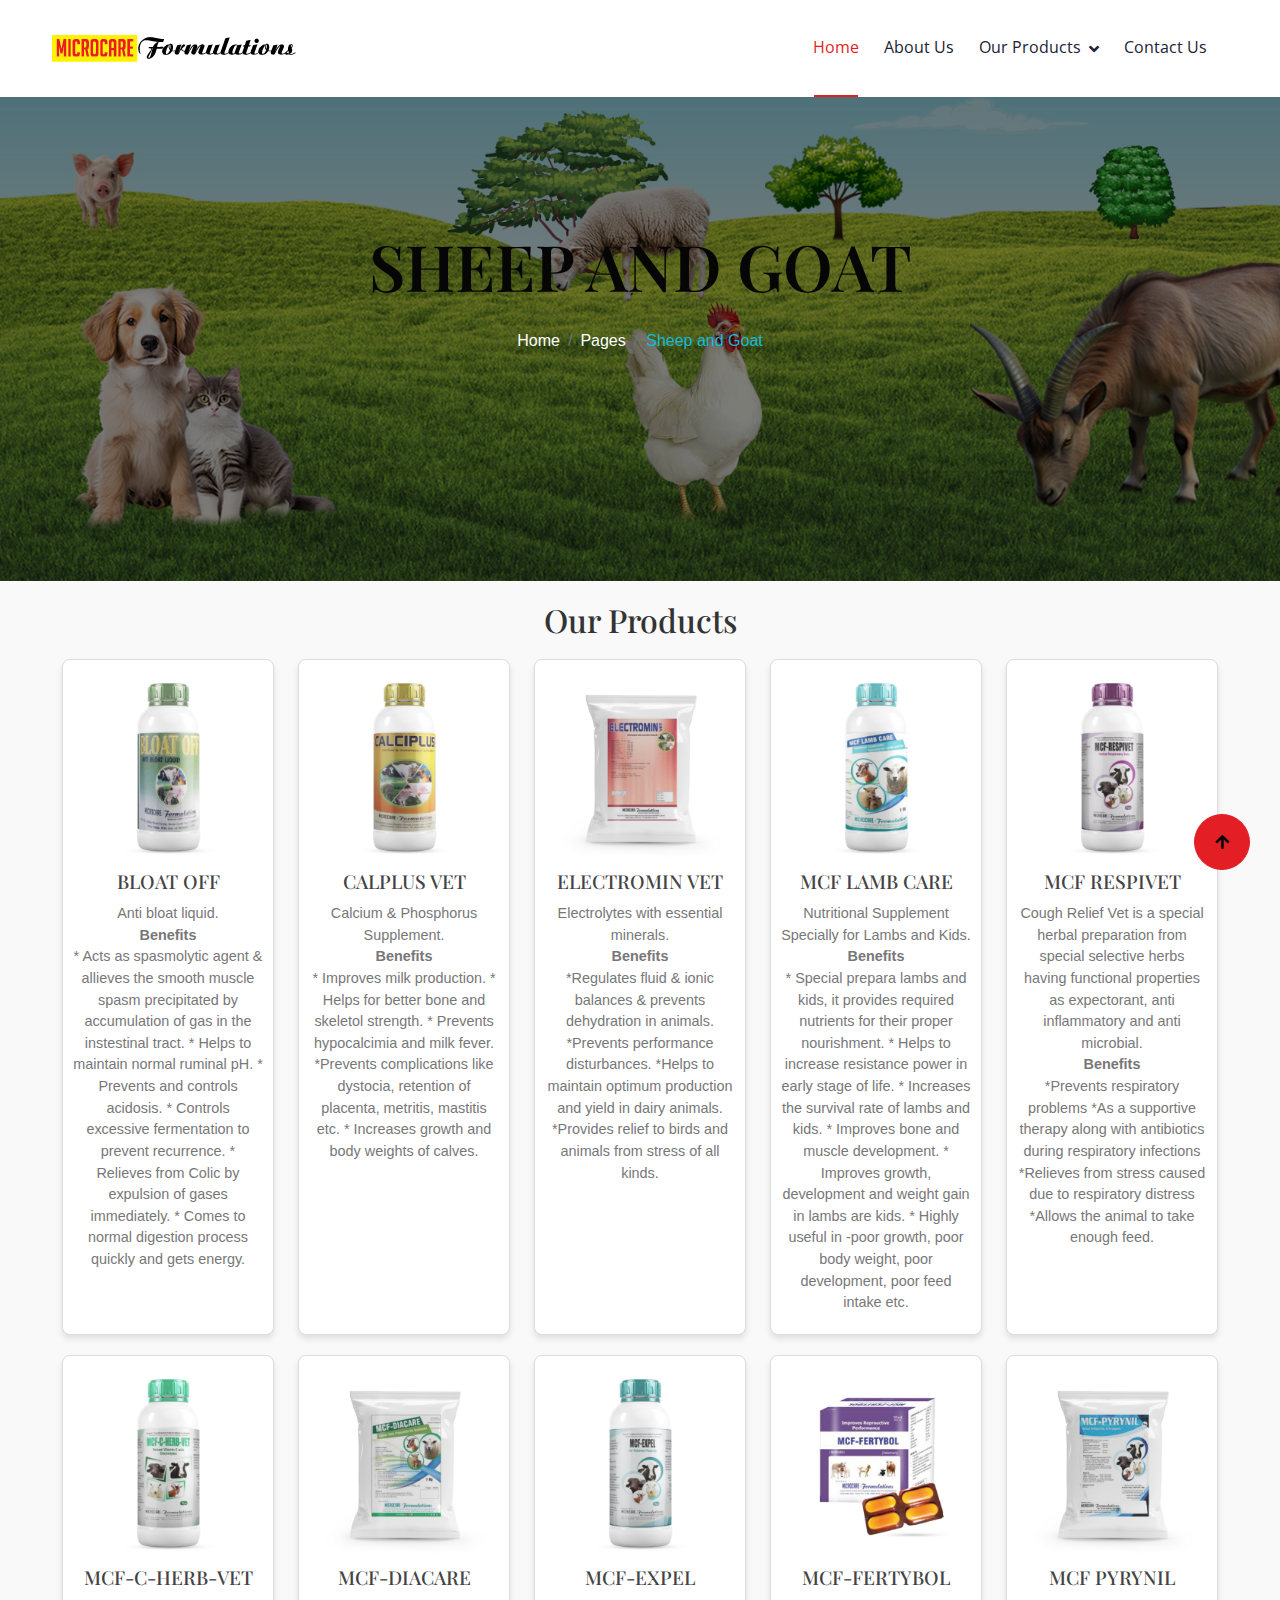
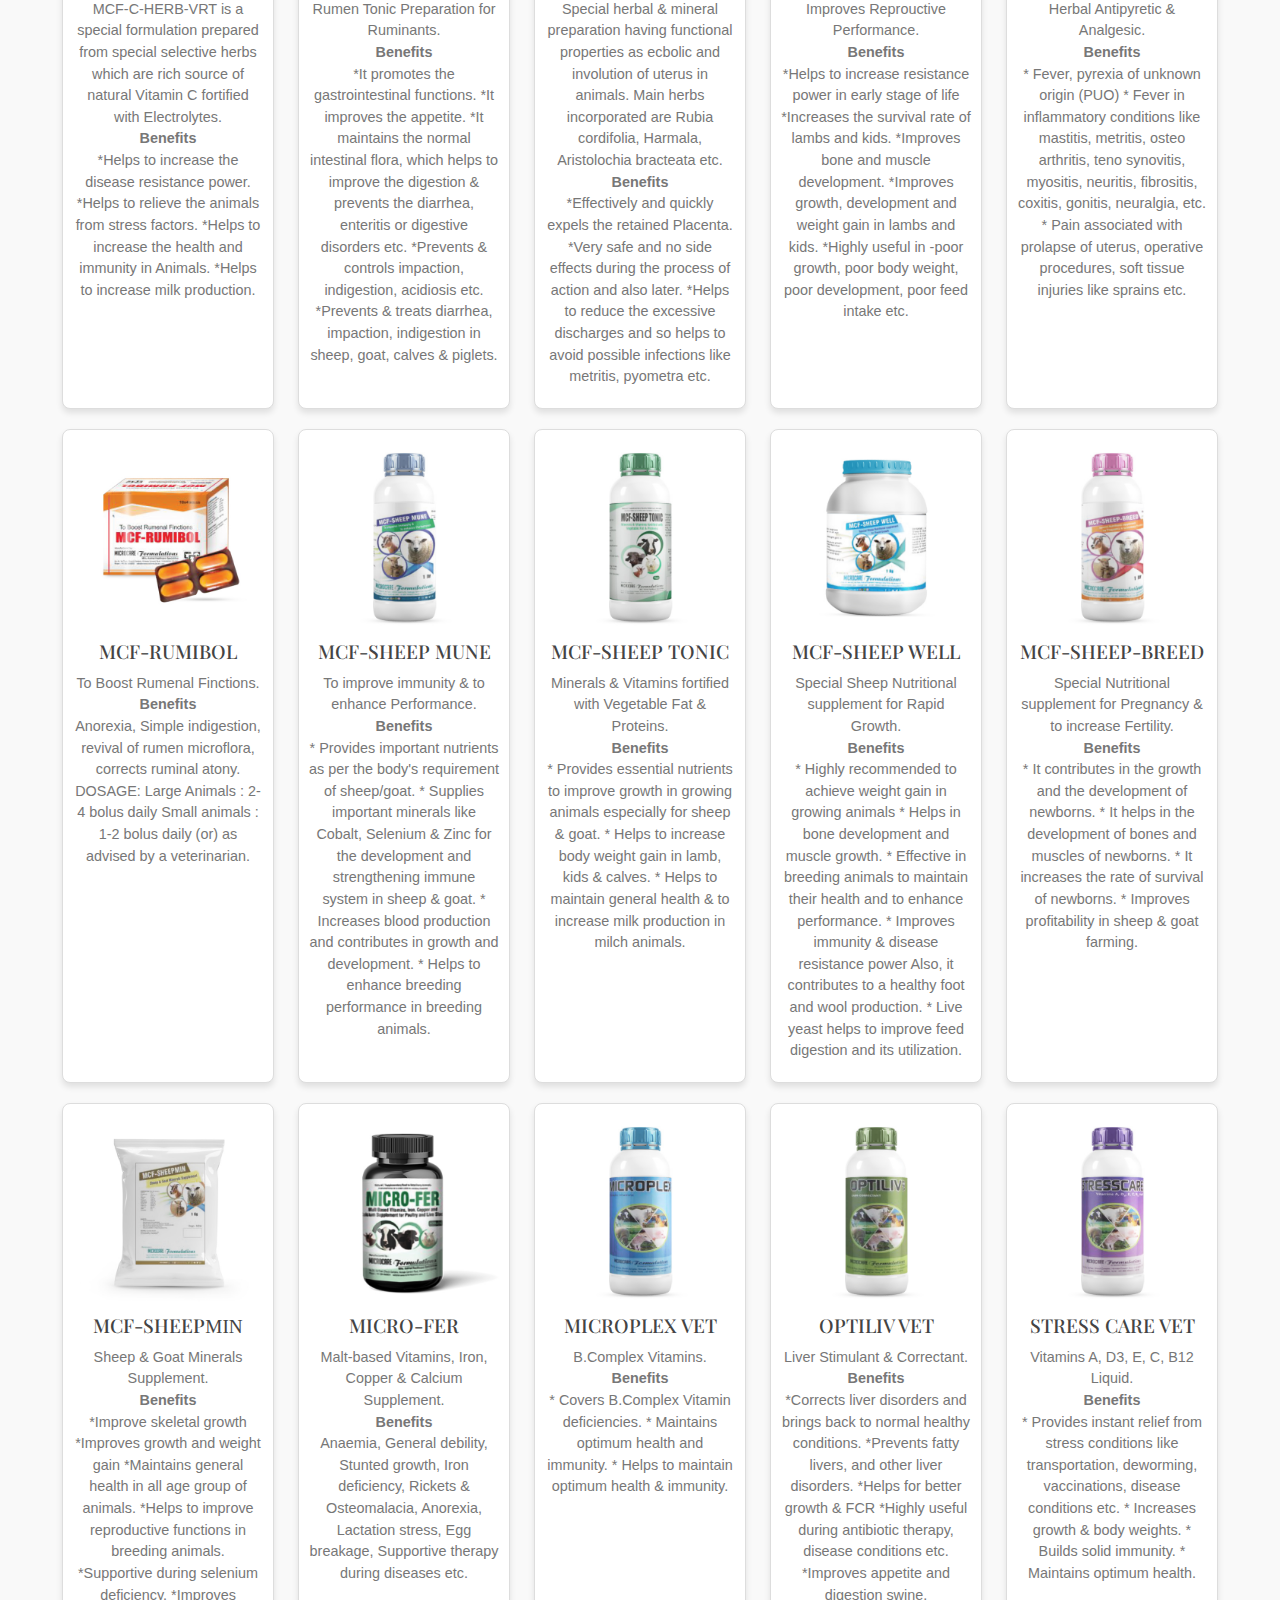
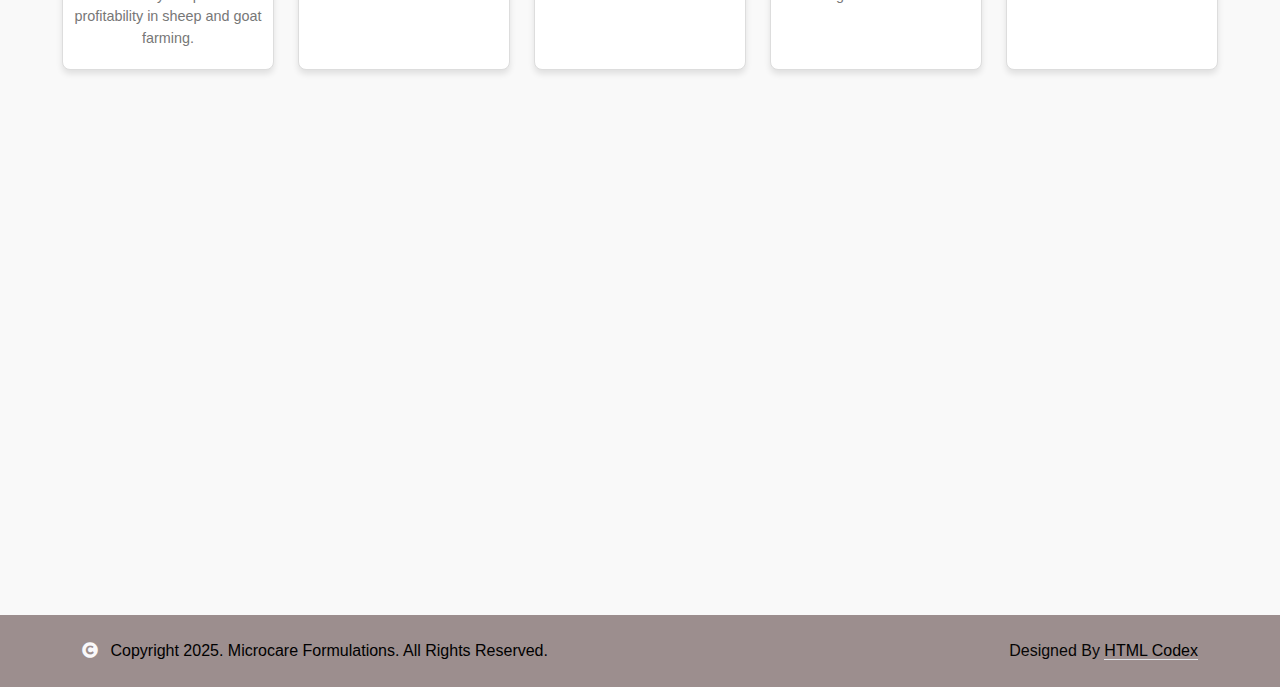
<file: sheep and goat.html>
<!DOCTYPE html>
<html lang="en">

    <head>
        <meta charset="utf-8">
        <title>Microcare Formulations</title>
        <link rel="shortcut icon" type="image/x-icon" href="img/fevicon.png">
        <meta content="width=device-width, initial-scale=1.0" name="viewport">
        <meta content="Microcare Formulations" name="keywords">
        <meta content="Microcare Formulations" name="description">

        <!-- Google Web Fonts -->
        <link rel="preconnect" href="https://fonts.googleapis.com">
        <link rel="preconnect" href="https://fonts.gstatic.com" crossorigin>
        <link href="https://fonts.googleapis.com/css2?family=Open+Sans:wght@400;500;600&family=Playfair+Display:wght@400;500;600&display=swap" rel="stylesheet"> 

        <!-- Icon Font Stylesheet -->
        <link rel="stylesheet" href="https://use.fontawesome.com/releases/v5.15.4/css/all.css"/>
        <link href="https://cdn.jsdelivr.net/npm/bootstrap-icons@1.4.1/font/bootstrap-icons.css" rel="stylesheet">

        <!-- Libraries Stylesheet -->
        <link href="lib/animate/animate.min.css" rel="stylesheet">
        <link href="lib/owlcarousel/assets/owl.carousel.min.css" rel="stylesheet">


        <!-- Customized Bootstrap Stylesheet -->
        <link href="css/bootstrap.min.css" rel="stylesheet">

        <!-- Template Stylesheet -->
        <link href="css/style.css" rel="stylesheet">
    </head>

    <body>

        <!-- Spinner Start -->
        <div id="spinner" class="show bg-white position-fixed translate-middle w-100 vh-100 top-50 start-50 d-flex align-items-center justify-content-center">
            <div class="spinner-border text-primary" style="width: 3rem; height: 3rem;" role="status">
                <span class="sr-only">Loading...</span>
            </div>
        </div>
        <!-- Spinner End -->


        <!-- Navbar & Hero Start -->
        <div class="container-fluid position-relative p-0">
            <nav class="navbar navbar-expand-lg navbar-light bg-white px-4 px-lg-5 py-3 py-lg-0">
                <a href="index.html" class="navbar-brand p-0"><img src="img/mainlogo NEW.png" class="img-fluid w-100">
                    <!-- <img src="img/logo.png" alt="Logo"> -->
                </a>
                <button class="navbar-toggler" type="button" data-bs-toggle="collapse" data-bs-target="#navbarCollapse">
                    <span class="fa fa-bars"></span>
                </button>
                <div class="collapse navbar-collapse" id="navbarCollapse">
                    <div class="navbar-nav ms-auto py-0">
                        <a href="index.html" class="nav-item nav-link active">Home</a>
                        <a href="about us.html" class="nav-item nav-link">About Us</a>
                        <div class="nav-item dropdown">
                            <a href="#" class="nav-link dropdown-toggle" data-bs-toggle="dropdown">Our Products</a>
                            <div class="dropdown-menu m-0">
                                <a href="poultry fs.html" class="dropdown-item">Poultry Feed Supplement</a>
                                <a href="poultry disinfectant.html" class="dropdown-item">Poultry Disinfectant</a>
                                <a href="veterinary.html" class="dropdown-item">Veterinary</a>
                                <a href="aqua.html" class="dropdown-item">Aqua</a>
                                <a href="dog and cat.html" class="dropdown-item">Pets</a>
                                <a href="pig.html" class="dropdown-item">Pig</a>
                                <a href="equine.html" class="dropdown-item">Equine</a>
                                <a href="sheep and goat.html" class="dropdown-item">Sheep and Goat</a>
                                <a href="export.html" class="dropdown-item">Export</a>
                            </div>
                        </div>
                        <a href="contact us.html" class="nav-item nav-link">Contact Us</a>
            </nav>

        <!-- Header Start -->
        <div class="container-fluid bg-breadcrumb">
            <div class="container text-center py-5" style="max-width: 900px;">
                <h3 class="text-white display-3 mb-4 wow fadeInDown" data-wow-delay="0.1s">SHEEP AND GOAT</h1>
                <ol class="breadcrumb justify-content-center mb-0 wow fadeInDown" data-wow-delay="0.3s">
                    <li class="breadcrumb-item"><a href="index.html">Home</a></li>
                    <li class="breadcrumb-item"><a href="#">Pages</a></li>
                    <li class="breadcrumb-item active text-primary">Sheep and Goat</li>
                </ol>    
            </div>
        </div>
        <!-- Header End -->

            <div class="products-section">
                <h2>Our Products</h2>
                <div class="product-grid">
                    <!-- Product 1 -->
                    <div class="product-card">
                        <img src="img/BLOAT OFF.jpg">
                        <h3>BLOAT OFF</h3>
                        <p>Anti bloat liquid. 
                            <br><b>Benefits</br></b>* Acts as spasmolytic agent & allieves the smooth muscle spasm precipitated by accumulation of gas in the instestinal tract. 
                            * Helps to maintain normal ruminal pH. 
                            * Prevents and controls acidosis. 
                            * Controls excessive fermentation to prevent recurrence. 
                            * Relieves from Colic by expulsion of gases immediately. 
                            * Comes to normal digestion process quickly and gets energy.                            
                        </p>
                    </div>
        
                    <!-- Product 2 -->
                    <div class="product-card">
                        <img src="img/CALPLUS VET.jpg">
                        <h3>CALPLUS VET</h3>
                        <p>Calcium & Phosphorus Supplement. 
                            <br><b>Benefits</br></b>*  Improves milk production. 
                            * Helps for better bone and skeletol strength. 
                            * Prevents hypocalcimia and milk fever. 
                            *Prevents complications like dystocia, retention of placenta, metritis,
                               mastitis etc. 
                            * Increases growth and body weights of calves.                            
                        </p>
                    </div>
        
                    <!-- Product 3 -->
                    <div class="product-card">
                        <img src="img/ELECTROMIN VET.jpg">
                        <h3>ELECTROMIN VET</h3>
                        <p>Electrolytes with essential minerals. 
                            <br><b>Benefits</br></b>*Regulates fluid & ionic balances & prevents dehydration in animals. 
                            *Prevents performance disturbances. 
                            *Helps to maintain optimum production and yield in dairy animals. 
                            *Provides relief to birds and animals from stress of all kinds.                            
                        </p>
                    </div>
        
                    <!-- Product 4 -->
                    <div class="product-card">
                        <img src="img/MCF LAMB CARE.jpg">
                        <h3>MCF LAMB CARE</h3>
                        <p>Nutritional Supplement Specially for Lambs and Kids.
                            <br><b>Benefits</br></b>* Special prepara lambs and kids, it provides required nutrients for their proper nourishment.
                            * Helps to increase resistance power in early stage of life. 
                            * Increases the survival rate of lambs and kids. 
                            * Improves bone and muscle development. 
                            * Improves growth, development and weight gain in lambs are kids. 
                            * Highly useful in -poor growth, poor body weight, poor development, poor 
                               feed intake etc.                             
                        </p>
                    </div>
        
                    <!-- Product 5 -->
                    <div class="product-card">
                        <img src="img/MCF RESPIVET.jpg">
                        <h3>MCF RESPIVET</h3>
                        <p>Cough Relief Vet is a special herbal preparation from special selective herbs having functional properties as expectorant, anti inflammatory and anti microbial. 
                            <br><b>Benefits</br></b>*Prevents respiratory problems 
                            *As a supportive therapy along with antibiotics during respiratory infections 
                            *Relieves from stress caused due to respiratory distress 
                            *Allows the animal to take enough feed.                            
                        </p>
                    </div>
                    <!-- Product 1 -->
                    <div class="product-card">
                        <img src="img/MCF-C-HERB-VET.jpg">
                        <h3>MCF-C-HERB-VET</h3>
                        <p>MCF-C-HERB-VRT is a special formulation
                            prepared from special selective herbs which
                            are rich source of natural Vitamin C fortified with Electrolytes.                             
                            <br><b>Benefits</br></b>*Helps to increase the disease resistance power. 
                            *Helps to relieve the animals from stress factors. 
                            *Helps to increase the health and immunity in Animals. 
                            *Helps to increase milk production.                            
                        </p>
                    </div>
        
                    <!-- Product 2 -->
                    <div class="product-card">
                        <img src="img/MCF-DIACARE.jpg">
                        <h3>MCF-DIACARE</h3>
                        <p>Rumen Tonic Preparation for Ruminants. 
                            <br><b>Benefits</br></b>*It promotes the gastrointestinal functions. 
                            *It improves the appetite. 
                            *It maintains the normal intestinal flora, which helps to improve the 
                              digestion & prevents the diarrhea, enteritis or digestive disorders etc. 
                            *Prevents & controls impaction, indigestion, acidiosis etc. 
                            *Prevents & treats diarrhea, impaction, indigestion in sheep, goat, calves & piglets.                            
                        </p>
                    </div>
        
                    <!-- Product 3 -->
                    <div class="product-card">
                        <img src="img/MCF-EXPEL.jpg">
                        <h3>MCF-EXPEL</h3>
                        <p>Special herbal & mineral 
                            preparation having functional properties as ecbolic and involution of uterus in animals. Main herbs incorporated are Rubia 
                            cordifolia, Harmala, Aristolochia bracteata etc.                             
                            <br><b>Benefits</br></b>*Effectively and quickly expels the retained 
                            Placenta. 
                            *Very safe and no side effects during the process of action and also later.
                            *Helps to reduce the excessive discharges and so helps to avoid possible
                              infections like metritis, pyometra etc.                            
                        </p>
                    </div>
        
                    <!-- Product 4 -->
                    <div class="product-card">
                        <img src="img/MCF-FERTYBOL.jpg">
                        <h3>MCF-FERTYBOL</h3>
                        <p>Improves Reprouctive Performance. 
                            <br><b>Benefits</br></b>*Helps to increase resistance power in early stage of life 
                            *Increases the survival rate of lambs and kids. 
                            *Improves bone and muscle development. 
                            *Improves growth, development and weight gain in lambs and kids. 
                            *Highly useful in -poor growth, poor body weight, poor development, poor feed intake etc.                            
                        </p>
                    </div>
        
                    <!-- Product 5 -->
                    <div class="product-card">
                        <img src="img/MCF-PYRYNIL.jpg">
                        <h3>MCF PYRYNIL</h3>
                        <p>Herbal Antipyretic & Analgesic. 
                            <br><b>Benefits</br></b>* Fever, pyrexia of unknown origin (PUO) 
                            * Fever in inflammatory conditions like mastitis, metritis, osteo arthritis, teno synovitis, myositis, neuritis, fibrositis, coxitis, gonitis, neuralgia, etc.
                            * Pain associated with prolapse of uterus, operative procedures, soft tissue injuries like sprains etc.                            
                        </p>
                    </div>
                    <!-- Product 1 -->
                    <div class="product-card">
                        <img src="img/MCF-RUMIBOL.jpg">
                        <h3>MCF-RUMIBOL</h3>
                        <p>To Boost Rumenal Finctions. 
                            <br><b>Benefits</br></b>Anorexia, Simple indigestion, revival of rumen microflora, corrects ruminal atony.
                            DOSAGE: 
                            Large Animals 
                            : 2-4 bolus daily 
                            Small animals 
                            : 1-2 bolus daily 
                            (or) as advised by a veterinarian.                            
                        </p>
                    </div>
        
                    <!-- Product 2 -->
                    <div class="product-card">
                        <img src="img/MCF-SHEEP MUNE.jpg">
                        <h3>MCF-SHEEP MUNE</h3>
                        <p>To improve immunity & to enhance Performance. 
                            <br><b>Benefits</br></b>* Provides important nutrients as per the body's requirement of sheep/goat.
                            * Supplies important minerals like Cobalt, Selenium & Zinc for the development and strengthening immune system in sheep & goat. 
                            * Increases blood production and contributes in growth and development. 
                            * Helps to enhance breeding performance in breeding animals.                            
                        </p>
                    </div>
        
                    <!-- Product 3 -->
                    <div class="product-card">
                        <img src="img/MCF-SHEEP TONIC.jpg">
                        <h3>MCF-SHEEP TONIC</h3>
                        <p>Minerals & Vitamins fortified with Vegetable Fat & Proteins. 
                            <br><b>Benefits</br></b>* Provides essential nutrients to improve growth in growing animals 
                            especially for sheep & goat. 
                          * Helps to increase body weight gain in lamb, kids & calves. 
                          * Helps to maintain general health & to increase milk production in milch 
                             animals.                          
                        </p>
                    </div>
        
                    <!-- Product 4 -->
                    <div class="product-card">
                        <img src="img/MCF-SHEEP WELL.jpg">
                        <h3>MCF-SHEEP WELL</h3>
                        <p>Special Sheep Nutritional supplement for Rapid Growth.
                            <br><b>Benefits</br></b>* Highly recommended to achieve weight gain in growing animals 
                            * Helps in bone development and muscle growth. 
                            * Effective in breeding animals to maintain their health and to enhance performance. 
                            * Improves immunity & disease resistance power Also, it contributes to a healthy foot and wool production. 
                            * Live yeast helps to improve feed digestion and its utilization.                            
                        </p>
                    </div>
                    <!-- Product 1 -->
                    <div class="product-card">
                        <img src="img/MCF-SHEEP-BREED.jpg">
                        <h3>MCF-SHEEP-BREED</h3>
                        <p>Special Nutritional supplement for Pregnancy & to increase Fertility. 
                            <br><b>Benefits</br></b>* It contributes in the growth and the development of newborns. 
                            * It helps in the development of bones and muscles of newborns. 
                            * It increases the rate of survival of newborns. 
                            * Improves profitability in sheep & goat farming.                            
                        </p>
                    </div>
        
                    <!-- Product 2 -->
                    <div class="product-card">
                        <img src="img/MCF-SHEEPMIN.jpg">
                        <h3>MCF-SHEEPΜΙΝ</h3>
                        <p>Sheep & Goat Minerals Supplement.
                            <br><b>Benefits</br></b>*Improve skeletal growth 
                            *Improves growth and weight gain 
                            *Maintains general health in all age group of animals. 
                            *Helps to improve reproductive functions in breeding animals. 
                            *Supportive during selenium deficiency. 
                            *Improves profitability in sheep and goat farming.                            
                        </p>
                    </div>
        
                    <!-- Product 3 -->
                    <div class="product-card">
                        <img src="img/MICRO-FER.jpg">
                        <h3>MICRO-FER</h3>
                        <p>Malt-based Vitamins, Iron, Copper & Calcium Supplement. 
                            <br><b>Benefits</br></b>Anaemia, General debility, Stunted growth, Iron deficiency, Rickets & Osteomalacia, Anorexia, Lactation stress, Egg breakage, Supportive therapy during diseases etc.
                        </p>
                    </div>
        
                    <!-- Product 4 -->
                    <div class="product-card">
                        <img src="img/MICROPLEX VET.jpg">
                        <h3>MICROPLEX VET </h3>
                        <p>B.Complex Vitamins. 
                            <br><b>Benefits</br></b>* Covers B.Complex Vitamin deficiencies. 
                            * Maintains optimum health and immunity. 
                            * Helps to maintain optimum health & immunity.                             
                        </p>
                    </div>
        
                    <!-- Product 5 -->
                    <div class="product-card">
                        <img src="img/OPTILIV VETS.jpg">
                        <h3>OPTILIV VET</h3>
                        <p>Liver Stimulant & Correctant. 
                            <br><b>Benefits</br></b>*Corrects liver disorders and brings back to normal healthy conditions.
                            *Prevents fatty livers, and other liver disorders. 
                            *Helps for better growth & FCR 
                            *Highly useful during antibiotic therapy, disease conditions etc. 
                            *Improves appetite and digestion swine.                            
                        </p>
                    </div>
                    <!-- Product 1 -->
                    <div class="product-card">
                        <img src="img/STRESS CARE VET.jpg">
                        <h3>STRESS CARE VET</h3>
                        <p>Vitamins A, D3, E, C, B12 Liquid. 
                            <br><b>Benefits</br></b>* Provides instant relief from stress conditions like transportation, deworming, vaccinations, disease conditions etc. 
                            * Increases growth & body weights. 
                            * Builds solid immunity. 
                            * Maintains optimum health.                            
                        </p>
                    </div>
                </div>
            </div>           
        <!-- Footer Start -->
        <div class="container-fluid footer py-5 wow fadeIn" data-wow-delay="0.2s">
            <div class="container py-5">
                <div class="row g-5">
                    <div class="col-md-6 col-lg-6 col-xl-3">
                        <div class="footer-item d-flex flex-column">
                            <img src="img/footer (1).png" alt="Microcare Formulations">
                        </div>
                    </div>
                    <div class="col-md-6 col-lg-6 col-xl-3">
                        <div class="footer-item d-flex flex-column">
                            <h4 class="mb-4 text-white">Quick Links</h4>
                            <a href="#"><i class="fas fa-angle-right me-2"></i> About Us</a>
                            <a href="#"><i class="fas fa-angle-right me-2"></i> Contact Us</a>
                            <a href="#"><i class="fas fa-angle-right me-2"></i> Privacy Policy</a>
                            <a href="#"><i class="fas fa-angle-right me-2"></i> Terms & Conditions</a>
                        </div>
                    </div>
                    <div class="col-md-6 col-lg-6 col-xl-3">
                        <div class="footer-item d-flex flex-column">
                            <h4 class="mb-4 text-white">Our Products</h4>
                            <a href="#"><i class="fas fa-angle-right me-2"></i> Poultry</a>
                            <a href="#"><i class="fas fa-angle-right me-2"></i> Veterinary</a>
                            <a href="#"><i class="fas fa-angle-right me-2"></i> Aqua</a>
                            <a href="#"><i class="fas fa-angle-right me-2"></i> Dog and Cat</a>
                            <a href="#"><i class="fas fa-angle-right me-2"></i> Equine</a>
                            <a href="#"><i class="fas fa-angle-right me-2"></i> Sheep and Goat</a>
                        </div>
                    </div>
                    <div class="col-md-6 col-lg-6 col-xl-3">
                        <div class="footer-item d-flex flex-column">
                            <h4 class="mb-4 text-white">Contact Info</h4>
                            <a href="#"><i class="fa fa-map-marker-alt me-2"></i> 4TH FLOOR OF PVS LAND MARK,, PLOT NO.11, 11A, 11B, 12 & 15,
                                INDUSTRIAL PARK, MANGALAGIRI, GUNTUR, GUNTUR,
                                ANDHRA PRADESH, 522503.</a>
                                <a href="#"><i class="fas fa-phone me-2"></i> 0863 2341304</a>
                            <a href="#"><i class=""></i>microcareformulations8@gmail.com </a>
                            
                        </div>
                    </div>
                </div>
            </div>
        </div>
        <!-- Footer End -->
        
        <!-- Copyright Start -->
        <div class="container-fluid copyright py-4">
            <div class="container">
                <div class="row g-4 align-items-center">
                    <div class="col-md-6 text-center text-md-start mb-md-0">
                        <span class="text-black"><a href="#"><i class="fas fa-copyright text-light me-2"></i> Copyright 2025. Microcare Formulations. All Rights Reserved.</a>
                    </div>
                    <div class="col-md-6 text-center text-md-end text-white">
                        <!--/*** This template is free as long as you keep the below author’s credit link/attribution link/backlink. ***/-->
                        <!--/*** If you'd like to use the template without the below author’s credit link/attribution link/backlink, ***/-->
                        <!--/*** you can purchase the Credit Removal License from "https://htmlcodex.com/credit-removal". ***/-->
                        Designed By <a class="border-bottom" href="https://htmlcodex.com">HTML Codex</a>
                    </div>
                </div>
            </div>
        </div>
        <!-- Copyright End -->

        <!-- Back to Top -->
        <a href="#" class="btn btn-primary btn-lg-square back-to-top"><i class="fa fa-arrow-up"></i></a>   

        
        <!-- JavaScript Libraries -->
        <script src="https://ajax.googleapis.com/ajax/libs/jquery/3.6.4/jquery.min.js"></script>
        <script src="https://cdn.jsdelivr.net/npm/bootstrap@5.0.0/dist/js/bootstrap.bundle.min.js"></script>
        <script src="lib/wow/wow.min.js"></script>
        <script src="lib/easing/easing.min.js"></script>
        <script src="lib/waypoints/waypoints.min.js"></script>
        <script src="lib/owlcarousel/owl.carousel.min.js"></script>
        

        <!-- Template Javascript -->
        <script src="js/main.js"></script>
        
    </body>

</html>
</file>
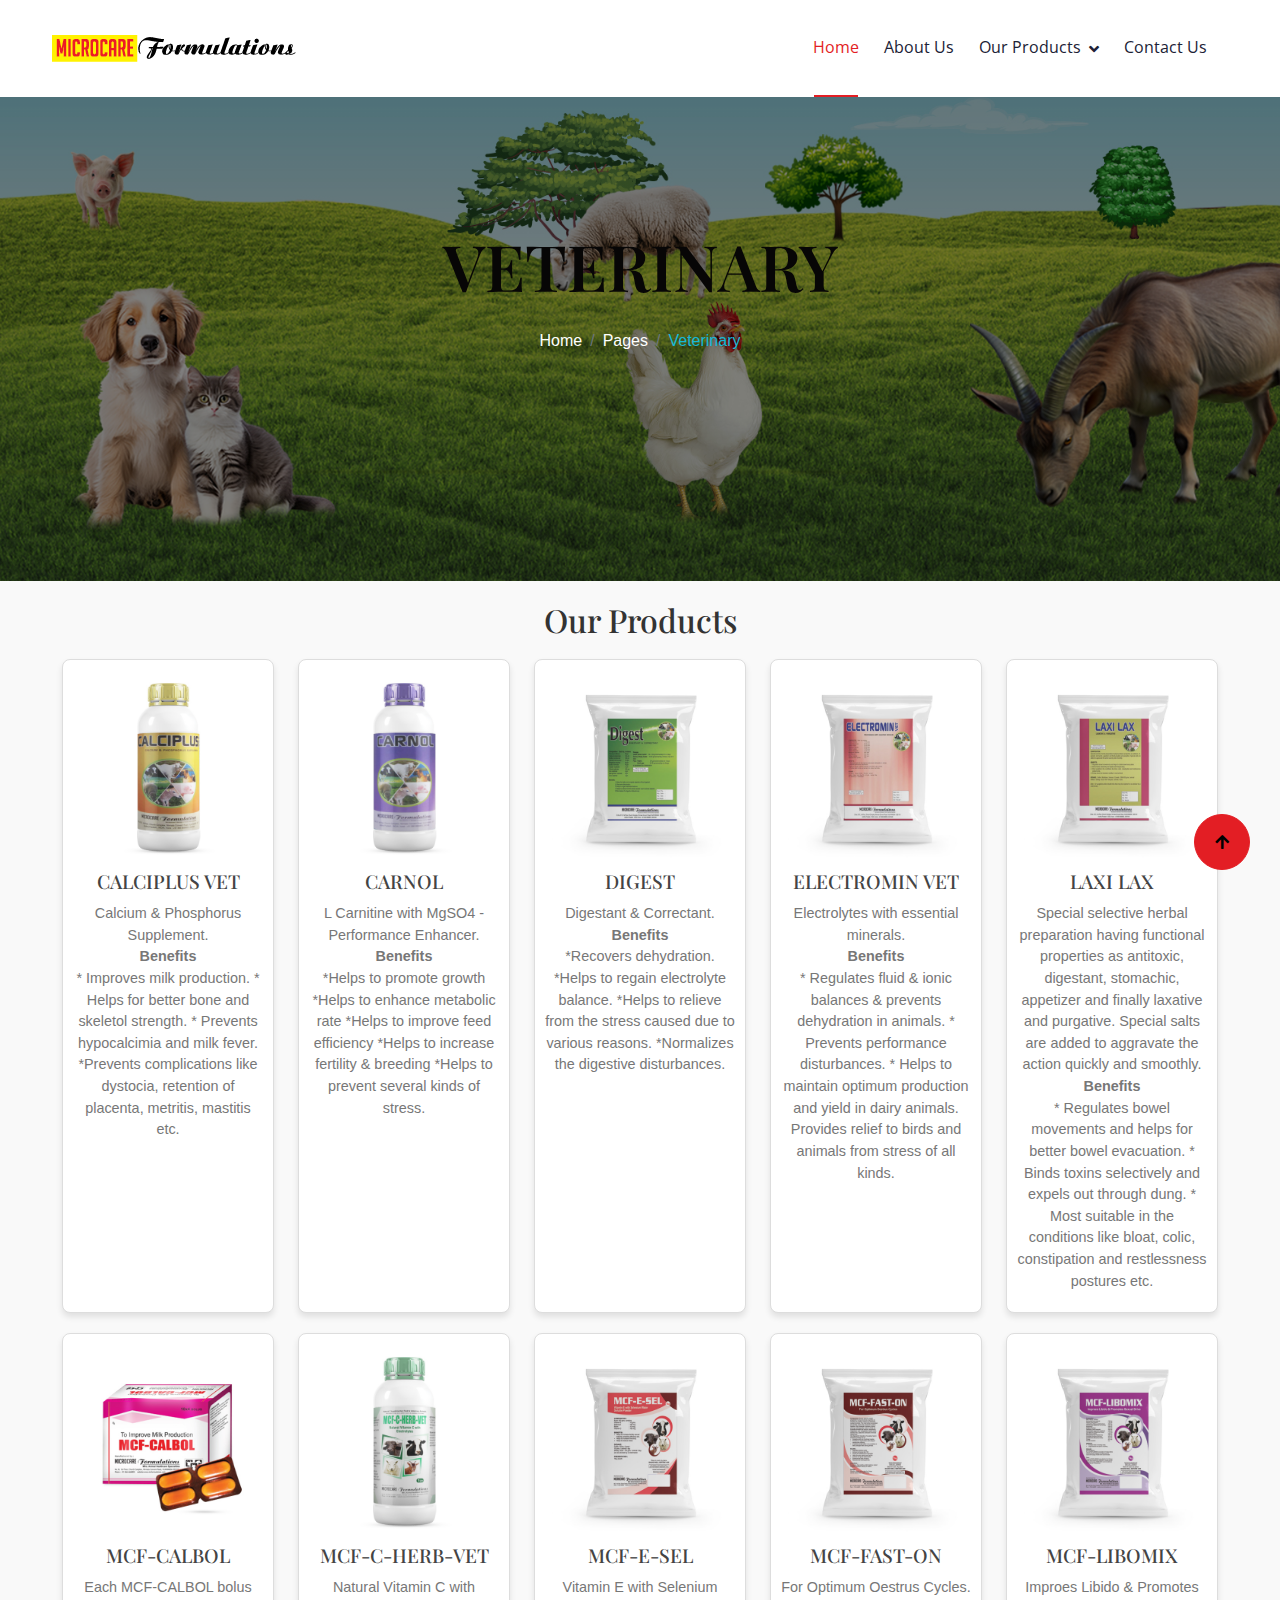
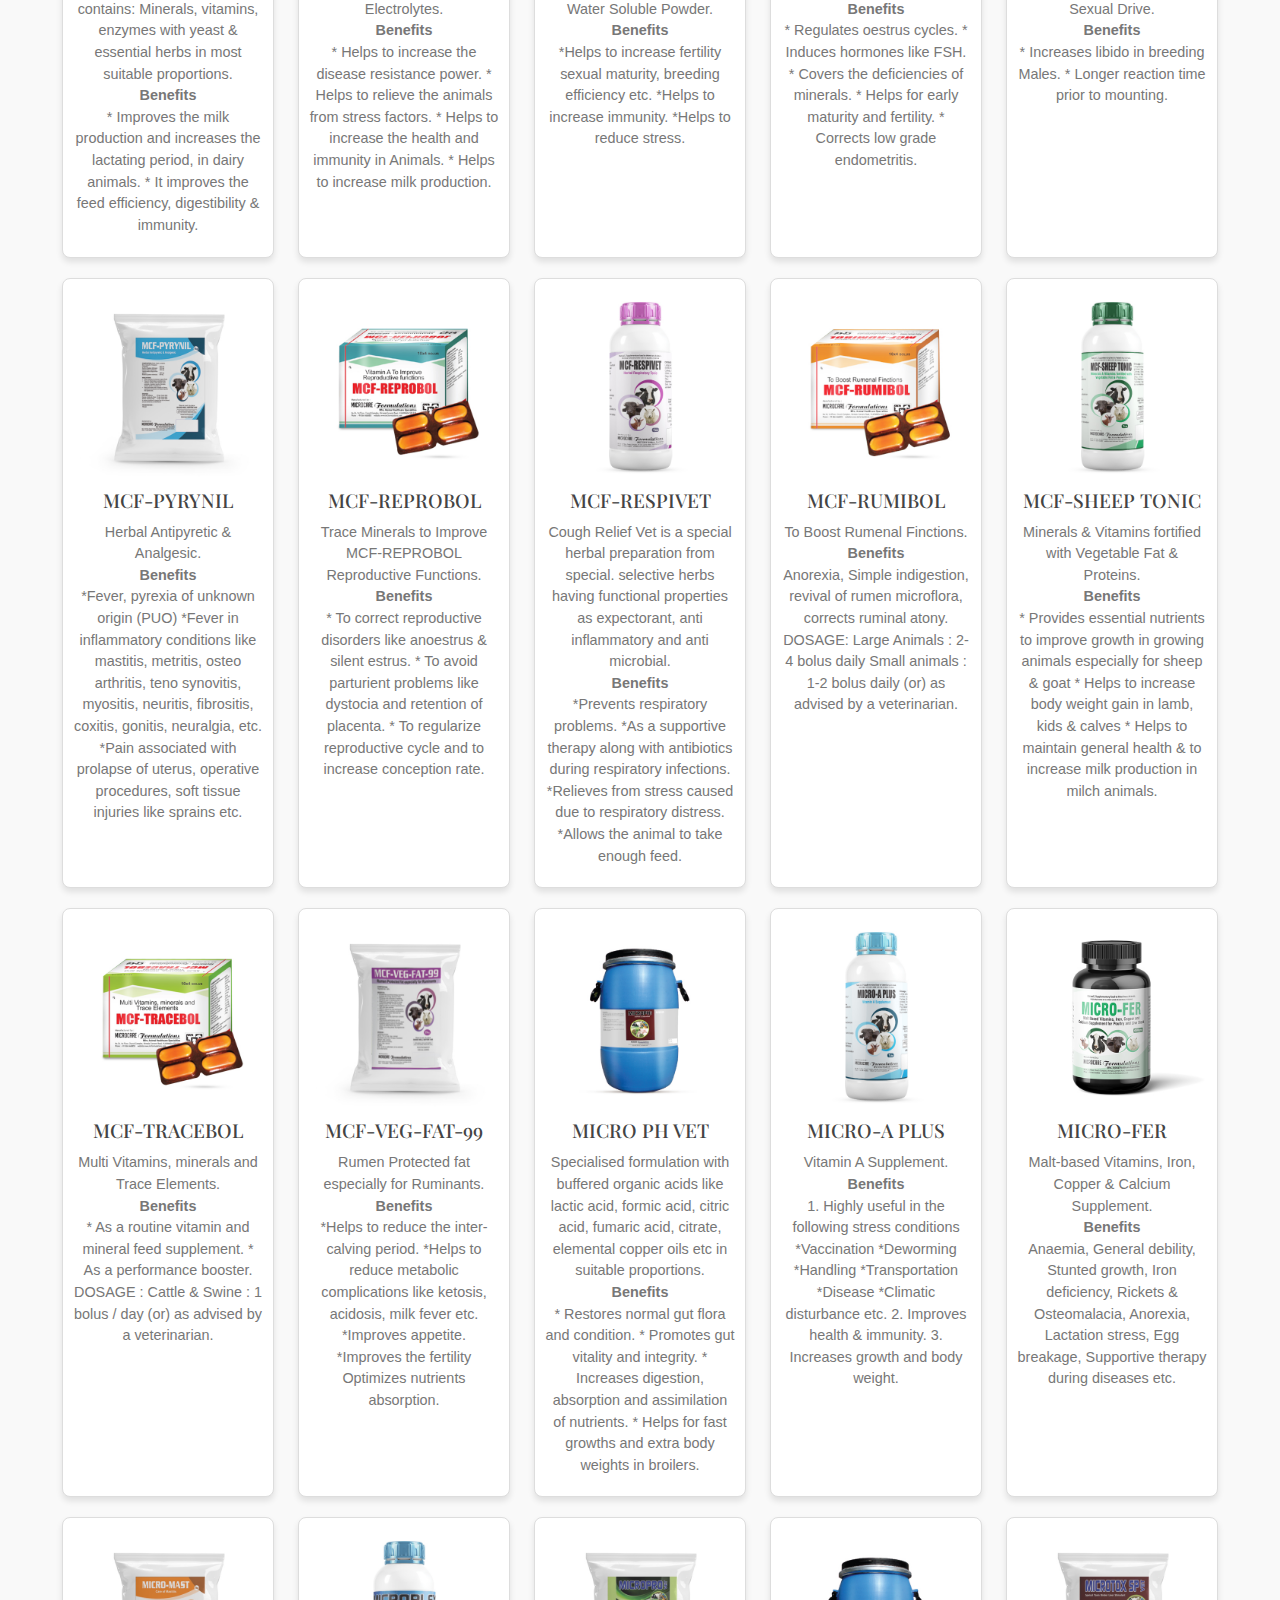
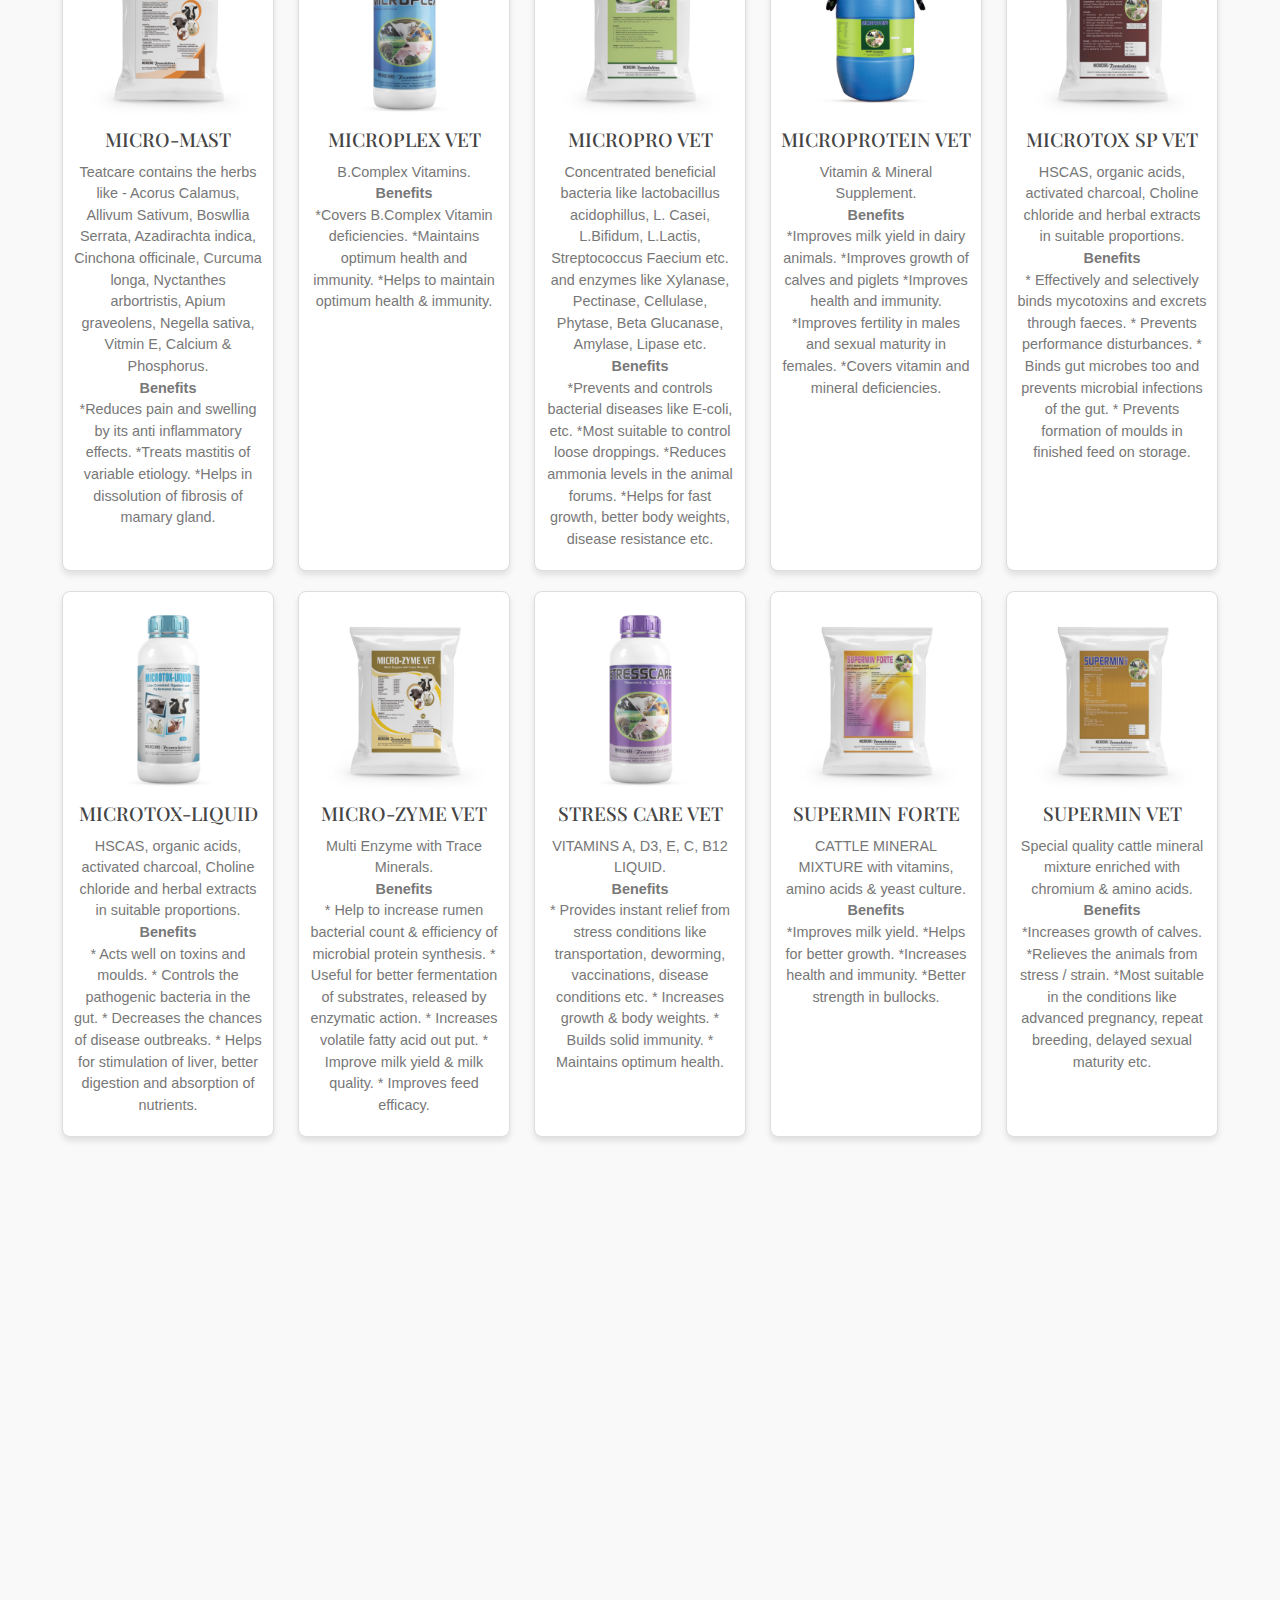
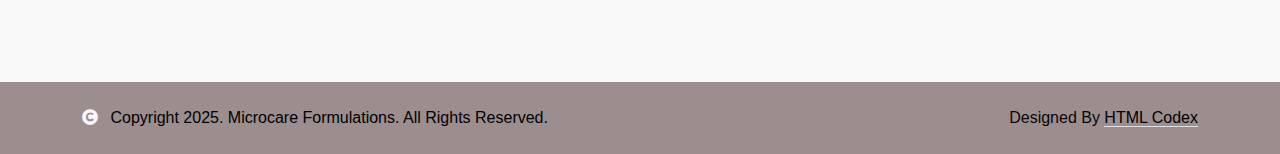
<file: veterinary.html>
<!DOCTYPE html>
<html lang="en">

    <head>
        <meta charset="utf-8">
        <title>Microcare Formulations</title>
        <link rel="shortcut icon" type="image/x-icon" href="img/fevicon.png">
        <meta content="width=device-width, initial-scale=1.0" name="viewport">
        <meta content="Microcare Formulations" name="keywords">
        <meta content="Microcare Formulations" name="description">

        <!-- Google Web Fonts -->
        <link rel="preconnect" href="https://fonts.googleapis.com">
        <link rel="preconnect" href="https://fonts.gstatic.com" crossorigin>
        <link href="https://fonts.googleapis.com/css2?family=Open+Sans:wght@400;500;600&family=Playfair+Display:wght@400;500;600&display=swap" rel="stylesheet"> 

        <!-- Icon Font Stylesheet -->
        <link rel="stylesheet" href="https://use.fontawesome.com/releases/v5.15.4/css/all.css"/>
        <link href="https://cdn.jsdelivr.net/npm/bootstrap-icons@1.4.1/font/bootstrap-icons.css" rel="stylesheet">

        <!-- Libraries Stylesheet -->
        <link href="lib/animate/animate.min.css" rel="stylesheet">
        <link href="lib/owlcarousel/assets/owl.carousel.min.css" rel="stylesheet">


        <!-- Customized Bootstrap Stylesheet -->
        <link href="css/bootstrap.min.css" rel="stylesheet">

        <!-- Template Stylesheet -->
        <link href="css/style.css" rel="stylesheet">
    </head>

    <body>

        <!-- Spinner Start -->
        <div id="spinner" class="show bg-white position-fixed translate-middle w-100 vh-100 top-50 start-50 d-flex align-items-center justify-content-center">
            <div class="spinner-border text-primary" style="width: 3rem; height: 3rem;" role="status">
                <span class="sr-only">Loading...</span>
            </div>
        </div>
        <!-- Spinner End -->


        <!-- Navbar & Hero Start -->
        <div class="container-fluid position-relative p-0">
            <nav class="navbar navbar-expand-lg navbar-light bg-white px-4 px-lg-5 py-3 py-lg-0">
                <a href="index.html" class="navbar-brand p-0"><img src="img/mainlogo NEW.png" class="img-fluid w-100">
                    <!-- <img src="img/logo.png" alt="Logo"> -->
                </a>
                <button class="navbar-toggler" type="button" data-bs-toggle="collapse" data-bs-target="#navbarCollapse">
                    <span class="fa fa-bars"></span>
                </button>
                <div class="collapse navbar-collapse" id="navbarCollapse">
                    <div class="navbar-nav ms-auto py-0">
                        <a href="index.html" class="nav-item nav-link active">Home</a>
                        <a href="about us.html" class="nav-item nav-link">About Us</a>
                        <div class="nav-item dropdown">
                            <a href="#" class="nav-link dropdown-toggle" data-bs-toggle="dropdown">Our Products</a>
                            <div class="dropdown-menu m-0">
                                <a href="poultry fs.html" class="dropdown-item">Poultry Feed Supplement</a>
                                <a href="poultry disinfectant.html" class="dropdown-item">Poultry Disinfectant</a>
                                <a href="veterinary.html" class="dropdown-item">Veterinary</a>
                                <a href="aqua.html" class="dropdown-item">Aqua</a>
                                <a href="dog and cat.html" class="dropdown-item">Pets</a>
                                <a href="pig.html" class="dropdown-item">Pig</a>
                                <a href="equine.html" class="dropdown-item">Equine</a>
                                <a href="sheep and goat.html" class="dropdown-item">Sheep and Goat</a>
                                <a href="export.html" class="dropdown-item">Export</a>
                            </div>
                        </div>
                        <a href="contact us.html" class="nav-item nav-link">Contact Us</a>
            </nav>

        <!-- Header Start -->
        <div class="container-fluid bg-breadcrumb">
            <div class="container text-center py-5" style="max-width: 900px;">
                <h3 class="text-white display-3 mb-4 wow fadeInDown" data-wow-delay="0.1s">VETERINARY</h1>
                <ol class="breadcrumb justify-content-center mb-0 wow fadeInDown" data-wow-delay="0.3s">
                    <li class="breadcrumb-item"><a href="index.html">Home</a></li>
                    <li class="breadcrumb-item"><a href="#">Pages</a></li>
                    <li class="breadcrumb-item active text-primary">Veterinary</li>
                </ol>    
            </div>
        </div>
        <!-- Header End -->

            <div class="products-section">
                <h2>Our Products</h2>
                <div class="product-grid">
                    <!-- Product 1 -->
                    <div class="product-card">
                        <img src="img/CALCIPLUS VET Veterinary.jpg">
                        <h3>CALCIPLUS VET</h3>
                        <p>Calcium & Phosphorus Supplement.
                            <br><b>Benefits</br></b>* Improves milk production. 
                            * Helps for better bone and skeletol 
                               strength.
                            * Prevents hypocalcimia and milk fever. 
                            *Prevents complications like dystocia, retention of placenta, metritis, mastitis etc.                            
                        </p>
                    </div>
        
                    <!-- Product 2 -->
                    <div class="product-card">
                        <img src="img/CARNOL Veterinary.jpg">
                        <h3>CARNOL</h3>
                        <p>L Carnitine with MgSO4 -Performance Enhancer.    
                            <br><b>Benefits</br></b>*Helps to promote growth 
                            *Helps to enhance metabolic rate 
                            *Helps to improve feed efficiency 
                            *Helps to increase fertility & breeding 
                            *Helps to prevent several kinds of stress.                            
                        </p>
                    </div>
        
                    <!-- Product 3 -->
                    <div class="product-card">
                        <img src="img/DIGEST Veterinary.jpg">
                        <h3>DIGEST</h3>
                        <p>Digestant & Correctant. 
                            <br><b>Benefits</br></b>*Recovers dehydration. 
                            *Helps to regain electrolyte balance. 
                            *Helps to relieve from the stress caused due to various reasons. 
                            *Normalizes the digestive disturbances.                            
                        </p>
                    </div>
        
                    <!-- Product 4 -->
                    <div class="product-card">
                        <img src="img/ELECTROMIN VET Veterinary.jpg">
                        <h3>ELECTROMIN VET</h3>
                        <p>Electrolytes with essential minerals. 
                            <br><b>Benefits</br></b>* Regulates fluid & ionic balances & prevents dehydration in
                            animals.
                        * Prevents performance disturbances.
                        * Helps to maintain optimum production and yield in dairy animals.
                         Provides relief to birds and animals from stress of all kinds.                        
                        </p>
                    </div>
        
                    <!-- Product 5 -->
                    <div class="product-card">
                        <img src="img/LAXI LAX Veterinary.jpg">
                        <h3>LAXI LAX</h3>
                        <p>Special selective herbal preparation
                            having functional properties as antitoxic,
                            digestant, stomachic, appetizer and
                            finally laxative and purgative. Special
                            salts are added to aggravate the action
                            quickly and smoothly.                             
                            <br><b>Benefits</br></b>* Regulates bowel movements and
                            helps for better bowel evacuation.
                         * Binds toxins selectively and expels
                            out through dung.
                         * Most suitable in the conditions like
                            bloat, colic, constipation and
                             restlessness postures etc.                         
                        </p>
                    </div>
                    <!-- Product 1 -->
                    <div class="product-card">
                        <img src="img/MCF-CALBOL Veterinary.jpg">
                        <h3>MCF-CALBOL</h3>
                        <p>Each MCF-CALBOL bolus contains:
                            Minerals, vitamins, enzymes with yeast
                            & essential herbs in most suitable
                            proportions.                             
                            <br><b>Benefits</br></b>* Improves the milk production and
                            increases the lactating period, in
                             dairy animals.
                          * It improves the feed efficiency,
                            digestibility & immunity.                          
                        </p>
                    </div>
        
                    <!-- Product 2 -->
                    <div class="product-card">
                        <img src="img/MCF-C-HERB-VET Veterinary.jpg">
                        <h3>MCF-C-HERB-VET</h3>
                        <p>Natural Vitamin C with Electrolytes. 
                            <br><b>Benefits</br></b>* Helps to increase the disease
                            resistance power.
                         * Helps to relieve the animals from
                            stress factors.
                         * Helps to increase the health and
                             immunity in Animals.
                         * Helps to increase milk production.                         
                        </p>
                    </div>
        
                    <!-- Product 3 -->
                    <div class="product-card">
                        <img src="img/MCF-E-SEL Veterinary.jpg">
                        <h3>MCF-E-SEL</h3>
                        <p>Vitamin E with Selenium Water Soluble Powder.
                            <br><b>Benefits</br></b>*Helps to increase fertility sexual maturity, breeding efficiency etc. 
                            *Helps to increase immunity. 
                            *Helps to reduce stress.                            
                        </p>
                    </div>
        
                    <!-- Product 4 -->
                    <div class="product-card">
                        <img src="img/MCF-FAST-ON Veterinary.jpg">
                        <h3>MCF-FAST-ON</h3>
                        <p>For Optimum Oestrus Cycles. 
                            <br><b>Benefits</br></b>* Regulates oestrus cycles.
                            * Induces hormones like FSH.
                            * Covers the deficiencies of minerals.
                            * Helps for early maturity and fertility.
                            * Corrects low grade endometritis.                            
                        </p>
                    </div>
        
                    <!-- Product 5 -->
                    <div class="product-card">
                        <img src="img/MCF-LIBOMAX Veterinary.jpg">
                        <h3>MCF-LIBOMIX</h3>
                        <p>Improes Libido & Promotes Sexual Drive. 
                            <br><b>Benefits</br></b>* Increases libido in breeding
                            Males.
                            * Longer reaction time prior to mounting.                            
                        </p>
                    </div>
                    <!-- Product 1 -->
                    <div class="product-card">
                        <img src="img/MCF-PYRYNIL Veterinary.jpg">
                        <h3>MCF-PYRYNIL</h3>
                        <p>Herbal Antipyretic & Analgesic. 
                            <br><b>Benefits</br></b>*Fever, pyrexia of unknown origin (PUO) 
                            *Fever in inflammatory conditions like mastitis, metritis, osteo arthritis, teno 
                              synovitis, myositis, neuritis, fibrositis, coxitis, gonitis, neuralgia, etc. 
                            *Pain associated with prolapse of uterus, operative procedures, soft tissue injuries like sprains etc.                            
                        </p>
                    </div>
        
                    <!-- Product 2 -->
                    <div class="product-card">
                        <img src="img/MCF-REPROBOL Veterinary.jpg">
                        <h3>MCF-REPROBOL</h3>
                        <p>Trace Minerals to Improve
                            MCF-REPROBOL Reproductive Functions.                             
                            <br><b>Benefits</br></b>* To correct reproductive disorders like anoestrus & silent estrus.
                            * To avoid parturient problems like dystocia and retention of
                               placenta.
                            * To regularize reproductive cycle and to increase conception rate.                            
                        </p>
                    </div>
        
                    <!-- Product 3 -->
                    <div class="product-card">
                        <img src="img/MCF-RESPIVET Veterinary.jpg">
                        <h3>MCF-RESPIVET</h3>
                        <p>Cough Relief Vet is a 
                            special herbal preparation from special. selective herbs having functional properties as expectorant, anti inflammatory and anti microbial.                             
                            <br><b>Benefits</br></b>*Prevents respiratory problems. 
                            *As a supportive therapy along with antibiotics during respiratory infections. 
                            *Relieves from stress caused due to respiratory distress. 
                            *Allows the animal to take enough feed.                            
                        </p>
                    </div>
        
                    <!-- Product 4 -->
                    <div class="product-card">
                        <img src="img/MCF-RUMIBOL Veterinary.jpg">
                        <h3>MCF-RUMIBOL</h3>
                        <p>To Boost Rumenal Finctions. 
                            <br><b>Benefits</br></b>Anorexia, Simple indigestion, revival of rumen microflora, corrects
                            ruminal atony.
                            DOSAGE:
                            Large Animals : 2-4 bolus daily
                            Small animals : 1-2 bolus daily
                            (or) as advised by a veterinarian.                            
                        </p>
                    </div>
        
                    <!-- Product 5 -->
                    <div class="product-card">
                        <img src="img/MCF-SHEEP TONIC Veterinary.jpg">
                        <h3>MCF-SHEEP TONIC</h3>
                        <p>Minerals & Vitamins fortified with Vegetable Fat & Proteins.
                            <br><b>Benefits</br></b>* Provides essential nutrients to improve growth in growing animals especially for sheep & goat 
                            *  Helps to increase body weight gain in lamb, kids & calves 
                            *  Helps to maintain general health & to increase milk production in milch animals.                            
                        </p>
                    </div>
                    <!-- Product 1 -->
                    <div class="product-card">
                        <img src="img/MCF-TRACEBOL Veterinary.jpg">
                        <h3>MCF-TRACEBOL</h3>
                        <p>Multi Vitamins, minerals and
                            Trace Elements.
                            <br><b>Benefits</br></b>* As a routine vitamin and mineral feed supplement.
                            * As a performance booster.
                            DOSAGE :
                            Cattle & Swine : 1 bolus / day (or) as advised by a veterinarian.                                                 
                        </p>
                    </div>
        
                    <!-- Product 2 -->
                    <div class="product-card">
                        <img src="img/MCF-VEG-FAT-99 Veterinary.jpg">
                        <h3>MCF-VEG-FAT-99</h3>
                        <p>Rumen Protected fat especially for Ruminants. 
                            <br><b>Benefits</br></b>*Helps to reduce the inter-calving period. 
                            *Helps to reduce metabolic complications like ketosis, acidosis, milk fever  
                              etc. 
                            *Improves appetite. 
                            *Improves the fertility Optimizes nutrients absorption.                            
                        </p>
                    </div>
        
                    <!-- Product 3 -->
                    <div class="product-card">
                        <img src="img/MICRO PH VET Veterinary.jpg">
                        <h3>MICRO PH VET</h3>
                        <p>Specialised formulation with buffered
                            organic acids like lactic acid, formic acid,
                            citric acid, fumaric acid, citrate,
                            elemental copper oils etc in suitable
                            proportions.                             
                            <br><b>Benefits</br></b>* Restores normal gut flora and
                            condition.
                         * Promotes gut vitality and integrity.
                         * Increases digestion, absorption and
                            assimilation of nutrients.
                         * Helps for fast growths and extra
                             body weights in broilers.                         
                        </p>
                    </div>
        
                    <!-- Product 4 -->
                    <div class="product-card">
                        <img src="img/MICRO-A PLUS Veterinary.jpg">
                        <h3>MICRO-A PLUS</h3>
                        <p>Vitamin A Supplement.
                            <br><b>Benefits</br></b>1. Highly useful in the following stress conditions 
                            *Vaccination 
                            *Deworming 
                            *Handling 
                            *Transportation 
                            *Disease 
                            *Climatic disturbance etc. 
                            2. Improves health & immunity. 
                            3. Increases growth and body weight.                            
                        </p>
                    </div>
        
                    <!-- Product 5 -->
                    <div class="product-card">
                        <img src="img/MICRO-FER Veterinary.jpg">
                        <h3>MICRO-FER</h3>
                        <p>Malt-based Vitamins, Iron, Copper & Calcium Supplement.
                            <br><b>Benefits</br></b>Anaemia, General debility, Stunted growth, Iron deficiency, Rickets & Osteomalacia, Anorexia, Lactation stress, Egg breakage, Supportive therapy during diseases etc.
                        </p>
                    </div>
                    <!-- Product 1 -->
                    <div class="product-card">
                        <img src="img/MICRO-MAST Veterinary.jpg">
                        <h3>MICRO-MAST</h3>
                        <p>Teatcare contains the herbs like - Acorus Calamus, Allivum Sativum, Boswllia Serrata, Azadirachta indica, Cinchona officinale, Curcuma longa, Nyctanthes arbortristis, Apium graveolens, Negella sativa, Vitmin E, Calcium & Phosphorus. 
                            <br><b>Benefits</br></b>*Reduces pain and swelling by its anti inflammatory effects. 
                            *Treats mastitis of variable etiology. 
                            *Helps in dissolution of fibrosis of mamary gland.                            
                        </p>
                    </div>
        
                    <!-- Product 2 -->
                    <div class="product-card">
                        <img src="img/MICROPLEX VET Veterinary.jpg">
                        <h3>MICROPLEX VET</h3>
                        <p>B.Complex Vitamins.
                            <br><b>Benefits</br></b>*Covers B.Complex Vitamin deficiencies. 
                            *Maintains optimum health and immunity. 
                            *Helps to maintain optimum health & immunity.                            
                        </p>
                    </div>
        
                    <!-- Product 3 -->
                    <div class="product-card">
                        <img src="img/MICROPRO VET Veterinary.jpg">
                        <h3>MICROPRO VET</h3>
                        <p>Concentrated beneficial bacteria like lactobacillus acidophillus, L. Casei, L.Bifidum, L.Lactis, Streptococcus Faecium etc. and enzymes like Xylanase, Pectinase, Cellulase, Phytase, Beta Glucanase, Amylase, Lipase etc. 
                            <br><b>Benefits</br></b>*Prevents and controls bacterial diseases like E-coli, etc. 
                            *Most suitable to control loose droppings. 
                            *Reduces ammonia levels in the animal forums. 
                            *Helps for fast growth, better body weights, disease resistance etc.                            
                        </p>
                    </div>
        
                    <!-- Product 4 -->
                    <div class="product-card">
                        <img src="img/MICROPROTEIN VET Veterinary.jpg">
                        <h3>MICROPROTEIN VET</h3>
                        <p>Vitamin & Mineral Supplement. 
                            <br><b>Benefits</br></b>*Improves milk yield in dairy animals. 
                            *Improves growth of calves and piglets 
                            *Improves health and immunity. 
                            *Improves fertility in males and sexual maturity in females. 
                            *Covers vitamin and mineral deficiencies.                            
                        </p>
                    </div>
        
                    <!-- Product 5 -->
                    <div class="product-card">
                        <img src="img/MICROTOX SP VET Veterinary.jpg">
                        <h3>MICROTOX SP VET</h3>
                        <p>HSCAS, organic acids, activated
                            charcoal, Choline chloride and herbal
                            extracts in suitable proportions.                             
                            <br><b>Benefits</br></b>* Effectively and selectively binds
                            mycotoxins and excrets through faeces.
                         * Prevents performance disturbances.
                         * Binds gut microbes too and prevents 
                             microbial infections of the gut.
                         * Prevents formation of moulds in
                            finished feed on storage.                         
                        </p>
                    </div>
                    <!-- Product 1 -->
                    <div class="product-card">
                        <img src="img/MICROTOX-LIQUID Veterinary.jpg">
                        <h3>MICROTOX-LIQUID</h3>
                        <p>HSCAS, organic acids, activated
                            charcoal, Choline chloride and herbal
                            extracts in suitable proportions.                             
                            <br><b>Benefits</br></b>* Acts well on toxins and moulds.
                            * Controls the pathogenic bacteria in
                               the gut.
                            * Decreases the chances of disease
                               outbreaks.
                            * Helps for stimulation of liver, better
                               digestion and absorption of nutrients.                            
                        </p>
                    </div>
        
                    <!-- Product 2 -->
                    <div class="product-card">
                        <img src="img/MICRO-ZYME VET Veterinary.jpg">
                        <h3>MICRO-ZYME VET</h3>
                        <p>Multi Enzyme with Trace Minerals. 
                            <br><b>Benefits</br></b>* Help to increase rumen bacterial count & efficiency of microbial
                            protein synthesis.
                        * Useful for better fermentation of substrates, released by
                            enzymatic action.
                        * Increases volatile fatty acid out put.
                        * Improve milk yield & milk quality.
                        * Improves feed efficacy.                        
                        </p>
                    </div>
        
                    <!-- Product 3 -->
                    <div class="product-card">
                        <img src="img/STRESS CARE VET Veterinary.jpg">
                        <h3>STRESS CARE VET</h3>
                        <p>VITAMINS A, D3, E, C, B12 LIQUID.
                            <br><b>Benefits</br></b>* Provides instant relief from stress conditions like transportation, deworming, vaccinations, disease conditions etc. 
                            * Increases growth & body weights. 
                            * Builds solid immunity. 
                            * Maintains optimum health.                            
                        </p>
                    </div>
        
                    <!-- Product 4 -->
                    <div class="product-card">
                        <img src="img/SUPERMIN FORTE Veterinary.jpg">
                        <h3>SUPERMIN FORTE</h3>
                        <p>CATTLE MINERAL MIXTURE with vitamins, amino acids & yeast culture. 
                            <br><b>Benefits</br></b>*Improves milk yield. 
                            *Helps for better growth. 
                            *Increases health and immunity.
                            *Better strength in bullocks.                            
                        </p>
                    </div>
        
                    <!-- Product 5 -->
                    <div class="product-card">
                        <img src="img/SUPERMIN VET Veterinary.jpg">
                        <h3>SUPERMIN VET</h3>
                        <p>Special quality cattle mineral mixture enriched with chromium & amino acids. 
                            <br><b>Benefits</br></b>*Increases growth of calves. 
                            *Relieves the animals from stress / strain. 
                            *Most suitable in the conditions like advanced pregnancy, repeat breeding, delayed sexual maturity etc.                            
                        </p>
                    </div>
                </div>
            </div>           
        <!-- Footer Start -->
        <div class="container-fluid footer py-5 wow fadeIn" data-wow-delay="0.2s">
            <div class="container py-5">
                <div class="row g-5">
                    <div class="col-md-6 col-lg-6 col-xl-3">
                        <div class="footer-item d-flex flex-column">
                            <img src="img/footer (1).png" alt="Microcare Formulations">
                        </div>
                    </div>
                    <div class="col-md-6 col-lg-6 col-xl-3">
                        <div class="footer-item d-flex flex-column">
                            <h4 class="mb-4 text-white">Quick Links</h4>
                            <a href="#"><i class="fas fa-angle-right me-2"></i> About Us</a>
                            <a href="#"><i class="fas fa-angle-right me-2"></i> Contact Us</a>
                            <a href="#"><i class="fas fa-angle-right me-2"></i> Privacy Policy</a>
                            <a href="#"><i class="fas fa-angle-right me-2"></i> Terms & Conditions</a>
                        </div>
                    </div>
                    <div class="col-md-6 col-lg-6 col-xl-3">
                        <div class="footer-item d-flex flex-column">
                            <h4 class="mb-4 text-white">Our Products</h4>
                            <a href="#"><i class="fas fa-angle-right me-2"></i> Poultry</a>
                            <a href="#"><i class="fas fa-angle-right me-2"></i> Veterinary</a>
                            <a href="#"><i class="fas fa-angle-right me-2"></i> Aqua</a>
                            <a href="#"><i class="fas fa-angle-right me-2"></i> Dog and Cat</a>
                            <a href="#"><i class="fas fa-angle-right me-2"></i> Equine</a>
                            <a href="#"><i class="fas fa-angle-right me-2"></i> Sheep and Goat</a>
                        </div>
                    </div>
                    <div class="col-md-6 col-lg-6 col-xl-3">
                        <div class="footer-item d-flex flex-column">
                            <h4 class="mb-4 text-white">Contact Info</h4>
                            <a href="#"><i class="fa fa-map-marker-alt me-2"></i> 4TH FLOOR OF PVS LAND MARK,, PLOT NO.11, 11A, 11B, 12 & 15,
                                INDUSTRIAL PARK, MANGALAGIRI, GUNTUR, GUNTUR,
                                ANDHRA PRADESH, 522503.</a>
                                <a href="#"><i class="fas fa-phone me-2"></i> 0863 2341304</a>
                            <a href="#"><i class=""></i>microcareformulations8@gmail.com </a>
                            
                        </div>
                    </div>
                </div>
            </div>
        </div>
        <!-- Footer End -->
        
        <!-- Copyright Start -->
        <div class="container-fluid copyright py-4">
            <div class="container">
                <div class="row g-4 align-items-center">
                    <div class="col-md-6 text-center text-md-start mb-md-0">
                        <span class="text-black"><a href="#"><i class="fas fa-copyright text-light me-2"></i> Copyright 2025. Microcare Formulations. All Rights Reserved.</a>
                    </div>
                    <div class="col-md-6 text-center text-md-end text-white">
                        <!--/*** This template is free as long as you keep the below author’s credit link/attribution link/backlink. ***/-->
                        <!--/*** If you'd like to use the template without the below author’s credit link/attribution link/backlink, ***/-->
                        <!--/*** you can purchase the Credit Removal License from "https://htmlcodex.com/credit-removal". ***/-->
                        Designed By <a class="border-bottom" href="https://htmlcodex.com">HTML Codex</a>
                    </div>
                </div>
            </div>
        </div>
        <!-- Copyright End -->

        <!-- Back to Top -->
        <a href="#" class="btn btn-primary btn-lg-square back-to-top"><i class="fa fa-arrow-up"></i></a>   

        
        <!-- JavaScript Libraries -->
        <script src="https://ajax.googleapis.com/ajax/libs/jquery/3.6.4/jquery.min.js"></script>
        <script src="https://cdn.jsdelivr.net/npm/bootstrap@5.0.0/dist/js/bootstrap.bundle.min.js"></script>
        <script src="lib/wow/wow.min.js"></script>
        <script src="lib/easing/easing.min.js"></script>
        <script src="lib/waypoints/waypoints.min.js"></script>
        <script src="lib/owlcarousel/owl.carousel.min.js"></script>
        

        <!-- Template Javascript -->
        <script src="js/main.js"></script>
        
    </body>

</html>
</file>
<file: css/style.css>
/*** Spinner Start ***/
/*** Spinner ***/
#spinner {
    opacity: 0;
    visibility: hidden;
    transition: opacity .5s ease-out, visibility 0s linear .5s;
    z-index: 99999;
}

#spinner.show {
    transition: opacity .5s ease-out, visibility 0s linear 0s;
    visibility: visible;
    opacity: 1;
}
/*** Spinner End ***/

.back-to-top {
    position: fixed;
    right: 30px;
    bottom: 30px;
    display: flex;
    width: 45px;
    height: 45px;
    align-items: center;
    justify-content: center;
    transition: 0.5s;
    z-index: 99;
}

/*** Button Start ***/
.btn {
    font-weight: 600;
    transition: .5s;
}

.btn-square {
    width: 32px;
    height: 32px;
}

.btn-sm-square {
    width: 34px;
    height: 34px;
}

.btn-md-square {
    width: 44px;
    height: 44px;
}

.btn-lg-square {
    width: 56px;
    height: 56px;
}

.btn-square,
.btn-sm-square,
.btn-md-square,
.btn-lg-square {
    padding: 0;
    display: flex;
    align-items: center;
    justify-content: center;
    font-weight: normal;
    border-radius: 50%;
}

.btn.btn-primary {
    box-shadow: inset 0 0 0 0 #E31E24
}

.btn.btn-primary:hover {
    box-shadow: inset 300px 0 0 0 var(--bs-light) !important;
    color: var(--bs-primary) !important;
}

.btn.btn-light {
    box-shadow: inset 0 0 0 0 var(--bs-primary);
}
.btn-primary {
    color: #000;
    background-color: #E31E24;
    border-color: #E31E24;
}
.btn.btn-light:hover {
    box-shadow: inset 300px 0 0 0 var(--bs-primary);
    color: var(--bs-light) !important;
}
body {
    margin: 0;
    font-family: "Open Sans", sans-serif;
    font-size: 1rem;
    font-weight: 400;
    line-height: 1.5;
    color: #070606;
    background-color: #fff;
    -webkit-text-size-adjust: 100%;
    -webkit-tap-highlight-color: rgba(0, 0, 0, 0);
}
.btn-hover {
    transition: 0.5s;
}

.btn-hover:hover {
    color: var(--bs-secondary) !important;
}

/*** Section Title Start ***/
.section-title {
    max-width: 900px;
    text-align: center;
    margin: 0 auto;
}

.section-title .sub-style {
    position: relative;
    display: inline-block;
    text-transform: uppercase;
    color: #E31E24;
}

.section-title .sub-style::before {
    content: "";
    width: 100px;
    position: absolute;
    top: 50%;
    left: 0;
    transform: translateY(-50%);
    margin-top: 8px;
    margin-left: -100px;
    border: 1px solid #E31E24 !important;
}

.section-title .sub-style::after {
    content: "";
    width: 50px;
    position: absolute;
    top: 50%;
    left: 0;
    transform: translateY(-50%);
    margin-bottom: 5px;
    margin-left: -50px;
    border: 1px solid #E31E24 !important;
}

.sub-title {
    position: relative;
    display: inline-block;
    text-transform: uppercase;
    color: #E31E24;
}

.sub-title::before {
    content: "";
    width: 100px;
    position: absolute;
    top: 50%;
    right: 0;
    transform: translateY(-50%);
    margin-top: 8px;
    margin-right: -100px;
    border: 1px solid #E31E24 !important;
}

.sub-title::after {
    content: "";
    width: 50px;
    position: absolute;
    top: 50%;
    right: 0;
    transform: translateY(-50%);
    margin-bottom: 8px;
    margin-right: -50px;
    border: 1px solid #E31E24 !important;
}


/*** Topbar Start ***/
.fixed-top .container {
    transition: 0.5s;
}

.topbar {
    padding: 2px 10px 2px 20px;
    background: var(--bs-primary) !important;
}

.topbar a,
.topbar a i {
    transition: 0.5s;
}

.topbar a:hover,
.topbar a i:hover {
    color: var(--bs-secondary) !important;
}


@media (max-width: 576px) {
    .topbar {
        display: none;    
    }
}
/*** Topbar End ***/


/*** Navbar ***/
.navbar-light .navbar-nav .nav-link {
    font-family: 'Open Sans', sans-serif;
    position: relative;
    margin-right: 25px;
    padding: 35px 0;
    color: var(--bs-dark) !important;
    font-size: 16px;
    font-weight: 400;
    outline: none;
    transition: .5s;
}

.sticky-top.navbar-light .navbar-nav .nav-link {
    padding: 20px 0;
    color: var(--dark) !important;
}

.navbar-light .navbar-nav .nav-link:hover,
.navbar-light .navbar-nav .nav-link.active {
    color: var(--bs-primary) !important;
}

.navbar-light .navbar-brand img {
    max-height: 200px;
    transition: .5s;
}

.sticky-top.navbar-light .navbar-brand img {
    max-height: 45px;
}

.navbar .dropdown-toggle::after {
    border: none;
    content: "\f107";
    font-family: "Font Awesome 5 Free";
    font-weight: 600;
    vertical-align: middle;
    margin-left: 8px;
}

@media (min-width: 1200px) {
    .navbar .nav-item .dropdown-menu {
        display: block;
        visibility: hidden;
        top: 100%;
        transform: rotateX(-75deg);
        transform-origin: 0% 0%;
        border: 0;
        border-radius: 10px;
        transition: .5s;
        opacity: 0;
    }
}

.dropdown .dropdown-menu a:hover {
    background: var(--bs-primary);
    color: var(--bs-white);
}

.navbar .nav-item:hover .dropdown-menu {
    transform: rotateX(0deg);
    visibility: visible;
    background: var(--bs-light) !important;
    transition: .5s;
    opacity: 1;
}

@media (max-width: 991.98px) {
    .sticky-top.navbar-light {
        position: relative;
        background: var(--bs-white);
    }

    .navbar.navbar-expand-lg .navbar-toggler {
        padding: 10px 20px;
        border: 1px solid var(--bs-primary);
        color: var(--bs-primary);
    }

    .navbar-light .navbar-collapse {
        margin-top: 15px;
        border-top: 1px solid #DDDDDD;
    }

    .navbar-light .navbar-nav .nav-link,
    .sticky-top.navbar-light .navbar-nav .nav-link {
        padding: 10px 0;
        margin-left: 0;
        color: var(--bs-dark) !important;
    }

    .navbar-light .navbar-brand img {
        max-height: 45px;
    }
}

@media (min-width: 992px) {
    .navbar-light {
        position: absolute;
        width: 100%;
        top: 0;
        left: 0;
        border-bottom: 1px solid rgba(255, 255, 255, .1);
        z-index: 999;
    }
    
    .sticky-top.navbar-light {
        position: fixed;
        background: var(--bs-light) !important;
    }

    .navbar-light .navbar-nav .nav-link::before {
        position: absolute;
        content: "";
        width: 0;
        height: 2px;
        bottom: -1px;
        left: 50%;
        background: var(--bs-primary);
        transition: .5s;
    }

    .navbar-light .navbar-nav .nav-link:hover::before,
    .navbar-light .navbar-nav .nav-link.active::before {
        width: calc(100% - 2px);
        left: 1px;
    }

    .navbar-light .navbar-nav .nav-link.nav-contact::before {
        display: none;
    }
}
/*** Carousel Hero Header Start ***/
.header-carousel {
    position: relative; 
}

.header-carousel .owl-nav .owl-prev {
    position: absolute;
    width: 70px;
    height: 70px;
    top: 50%;
    left: 20px;
    transform: translateY(-50%);
    border-radius: 50%;
    background: #E31E24;
    color: var(--bs-white);
    font-size: 30px;
    display: flex;
    align-items: center;
    justify-content: center;
    transition: 0.5s;
}

.header-carousel .owl-nav .owl-next {
    position: absolute;
    width: 70px;
    height: 70px;
    top: 50%;
    right: 20px;
    transform: translateY(-50%);
    border-radius: 50%;
    background: #E31E24;
    color: var(--bs-white);
    font-size: 30px;
    display: flex;
    align-items: center;
    justify-content: center;
    transition: 0.5s;
}


@media (max-width: 576px) {
    .header-carousel .owl-nav .owl-prev,
    .header-carousel .owl-nav .owl-next {
        top: 630px;
        transition: 0.5s;
    }

    .header-carousel .header-carousel-item .carousel-caption .carousel-caption-content {
        width: 95% !important;
    }
 
}

.header-carousel .header-carousel-item,
.header-carousel .header-carousel-item img {
    position: relative;
    width: 100%;
    height: 800px;
    margin-top: 95px;
    display: block;
    object-fit: cover;
    transition: 0.5s;

}

@media (max-width: 992px) {
    .header-carousel .header-carousel-item,
    .header-carousel .header-carousel-item img {
        margin-top: 0;
        transition: 0.5s;
    }

}

@media (min-width: 992px) {
    .header-carousel .owl-nav .owl-prev,
    .header-carousel .owl-nav .owl-next {
        margin-top: 50px;
    }
}

.header-carousel .header-carousel-item .carousel-caption {
    width: 100%;
    height: 100%;
    position: absolute;
    top: 0;
    left: 0;
    padding: 100px 0;
    display: flex;
    align-items: center;
    justify-content: center;
    background: rgba(0, 0, 0, .5);
}

.header-carousel .header-carousel-item .carousel-caption .carousel-caption-content {
    position: relative;
    width: 75%;
    
}
/*** Carousel Hero Header End ***/


/*** Single Page Hero Header Start ***/
.bg-breadcrumb {
    background: linear-gradient(rgba(0, 0, 0, 0.5), rgba(0, 0, 0, 0.5)), url(../img/Homepage\ banners\ 1\ \(2\).jpg);
    background-position: center center;
    background-repeat: no-repeat;
    background-size: cover;
    padding: 180px;
}

.bg-breadcrumb .breadcrumb-item a {
    color: #fff !important;
}
text-primary {
    color: #ffffff !important;
}
/*** Single Page Hero Header End ***/



/*** About Start ***/
.about .about-img {
    position: relative;
    overflow: hidden;
    height: 100%;
    border-radius: 10px;
}

.about .about-img .about-img-inner {
    position: absolute;
    left: 0; 
    bottom: 0; 
    border: 10px solid; 
    border-radius: 50%;

}

/*** About End ***/

/*** Team Start ***/
.team .team-item .team-img {
    position: relative;
    overflow: hidden;
}

.team .team-item .team-img::before {
    position: absolute;
    content: "";
    width: 100%;
    height: 100%;
    top: 0;
    left: 0;
    border-top-right-radius: 10px;
    border-top-left-radius: 10px;
    transition: 0.5s;
}


.team .team-item .team-content h5 {
    color: #E31E24;
    transition: 0.5s;
}
/*** Team End ***/


/*** Footer Start ***/
.footer {
    background: linear-gradient(rgba(0, 0, 0, 0.9), rgba(0, 0, 0, 0.9)),;
    background-position: center center;
    background-repeat: no-repeat;
    background-size: cover;
    background-color: #b6a9a9;
}
.footer .footer-item a {
    line-height: 35px;
    color: var(--bs-body);
    transition: 0.5s;
}
.text-white {
    color: #070606 !important;
}
.footer .footer-item p {
    line-height: 35px;
}
/*** Footer End ***/

/*** copyright Start ***/
.copyright {
    background: #9c8e8e !important;
}
a {
    color: #000000;
    text-decoration: none;
}
/*** copyright end ***/
/* General Styling */
body {
    font-family: Arial, sans-serif;
    margin: 0;
    padding: 0;
    background-color: #f9f9f9;
}
.products-section {
    max-width: 1200px;
    margin: 0 auto;
    padding: 20px;
    text-align: center;
}
.products-section h2 {
    margin-bottom: 20px;
    font-size: 2em;
    color: #333;
}

/* Product Grid */
.product-grid {
    display: flex;
    flex-wrap: wrap;
    gap: 20px;
    justify-content: space-around;
}

/* Product Card */
.product-card {
    flex: 1 1 calc(20% - 20px); /* Adjusts to 5 items per row */
    max-width: calc(20% - 20px);
    background-color: #fff;
    border: 1px solid #ddd;
    border-radius: 8px;
    box-shadow: 0 4px 6px rgba(0, 0, 0, 0.1);
    padding: 10px;
    text-align: center;
    transition: box-shadow 0.3s ease;
}
.product-card img {
    max-width: 100%;
    border-radius: 8px;
}
.product-card h3 {
    font-size: 1.2em;
    color: #444;
    margin: 10px 0;
}
.product-card p {
    font-size: 0.9em;
    color: #777;
    margin: 5px 0 10px;
}
.product-card .price {
    font-weight: bold;
    color: #000;
}

/* Hover Effect */
.product-card:hover {
    box-shadow: 0 8px 16px rgba(0, 0, 0, 0.2);
}

/* Responsive */
@media (max-width: 1024px) {
    .product-card {
        flex: 1 1 calc(25% - 20px); /* 4 items per row */
        max-width: calc(25% - 20px);
    }
}
@media (max-width: 768px) {
    .product-card {
        flex: 1 1 calc(33.333% - 20px); /* 3 items per row */
        max-width: calc(33.333% - 20px);
    }
}
@media (max-width: 480px) {
    .product-card {
        flex: 1 1 calc(50% - 20px); /* 2 items per row */
        max-width: calc(50% - 20px);
    }
}
</file>
